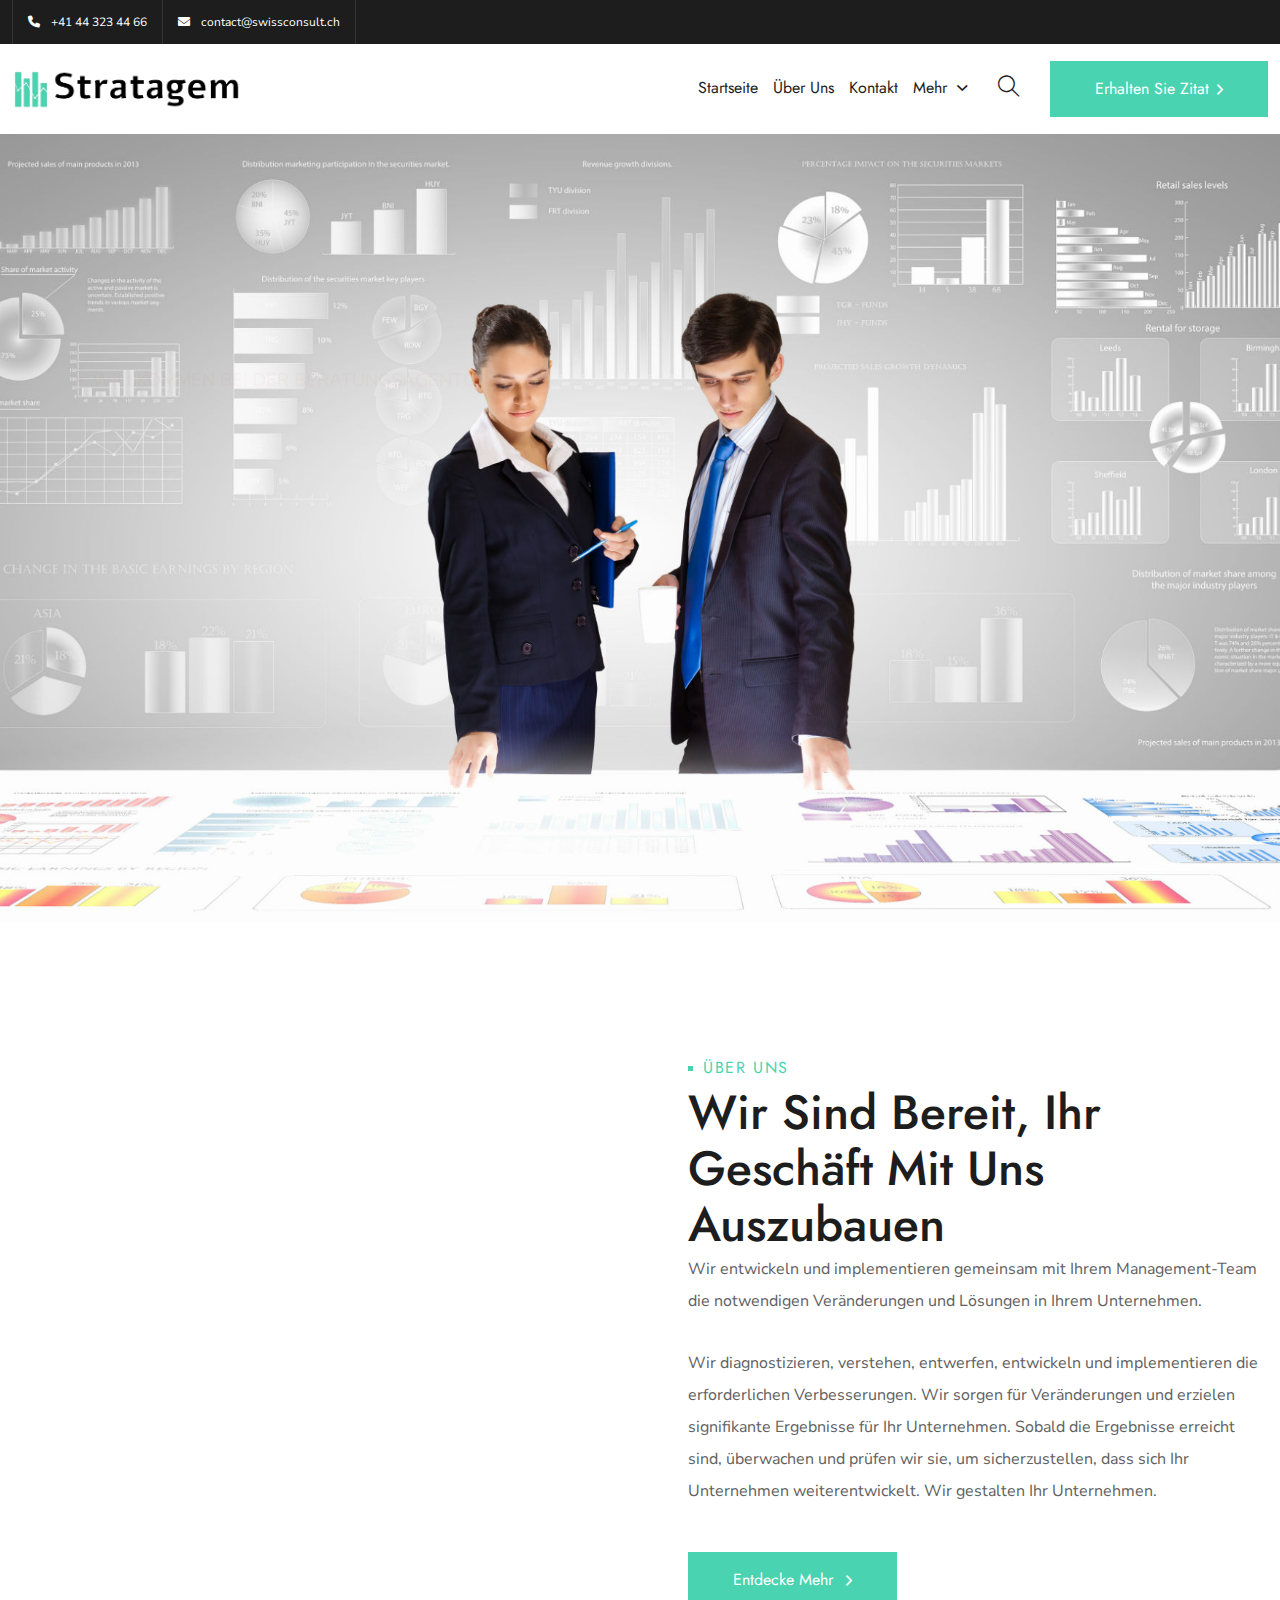
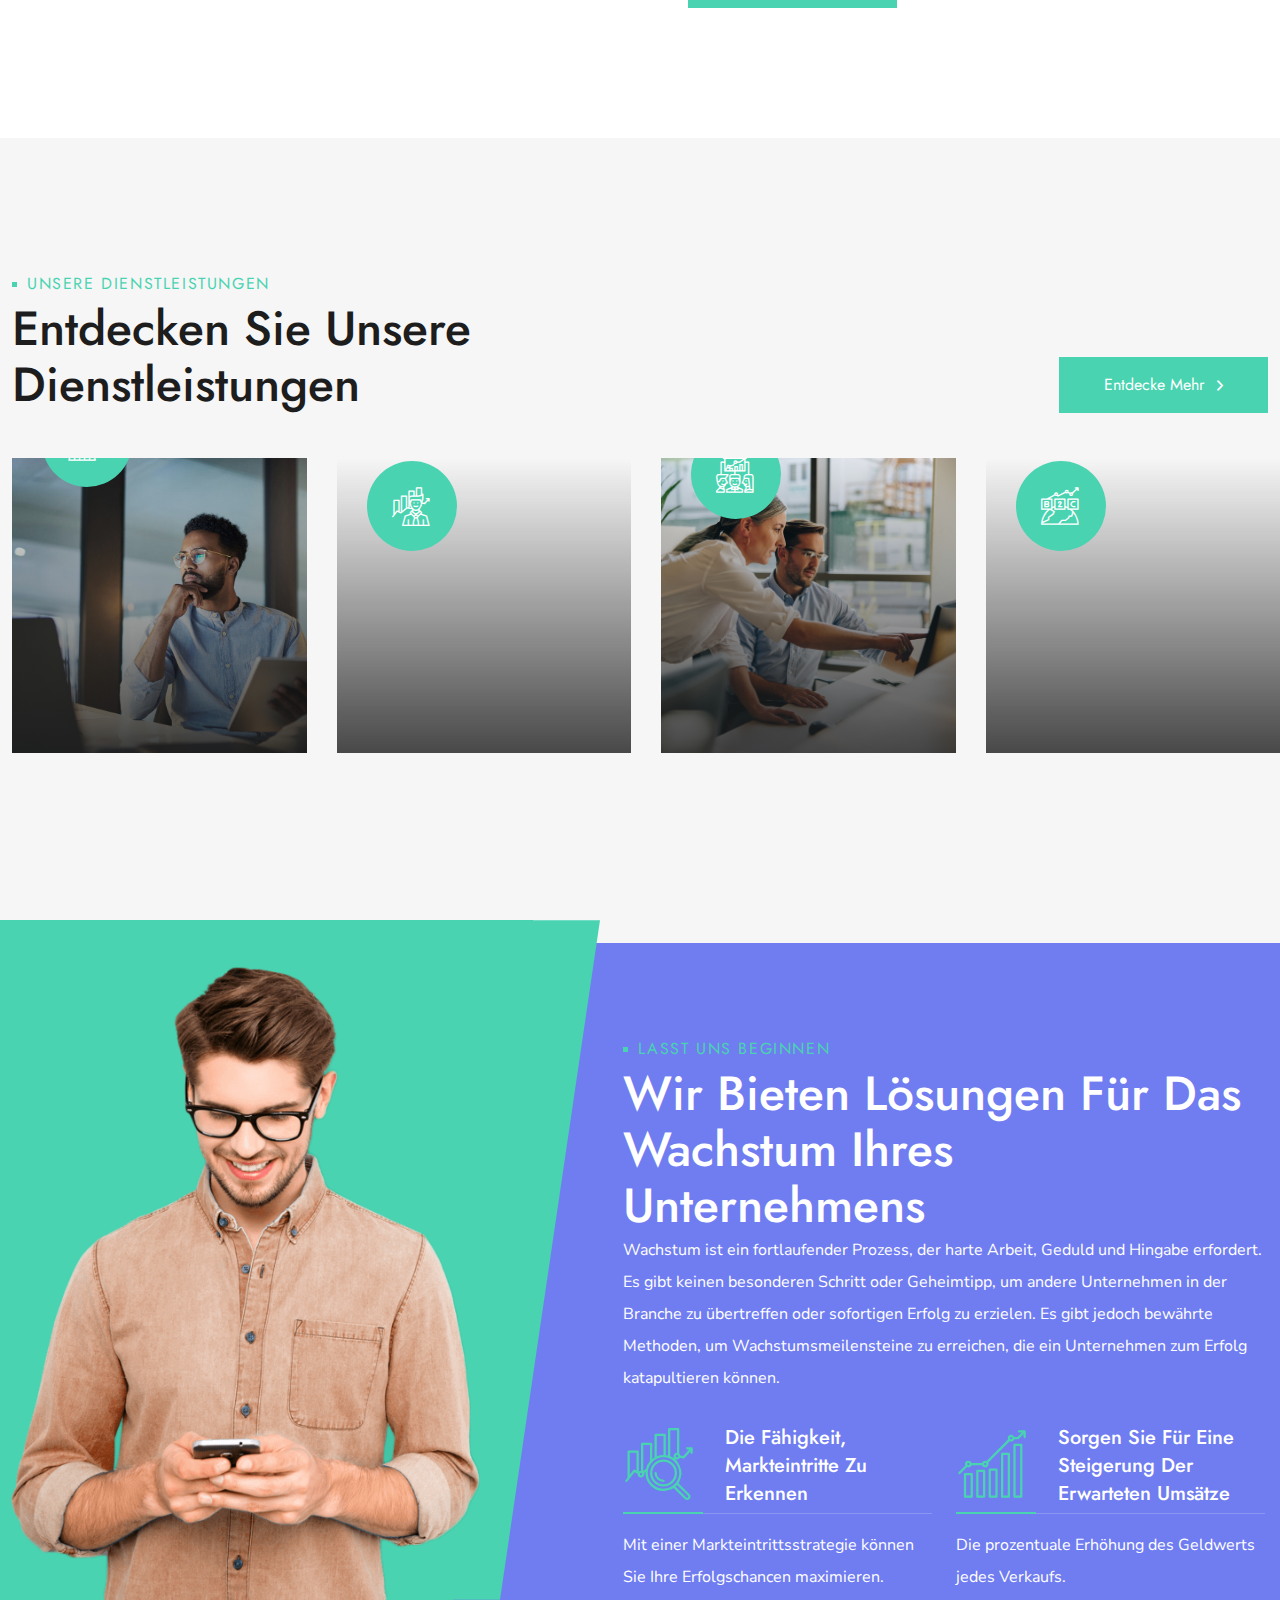
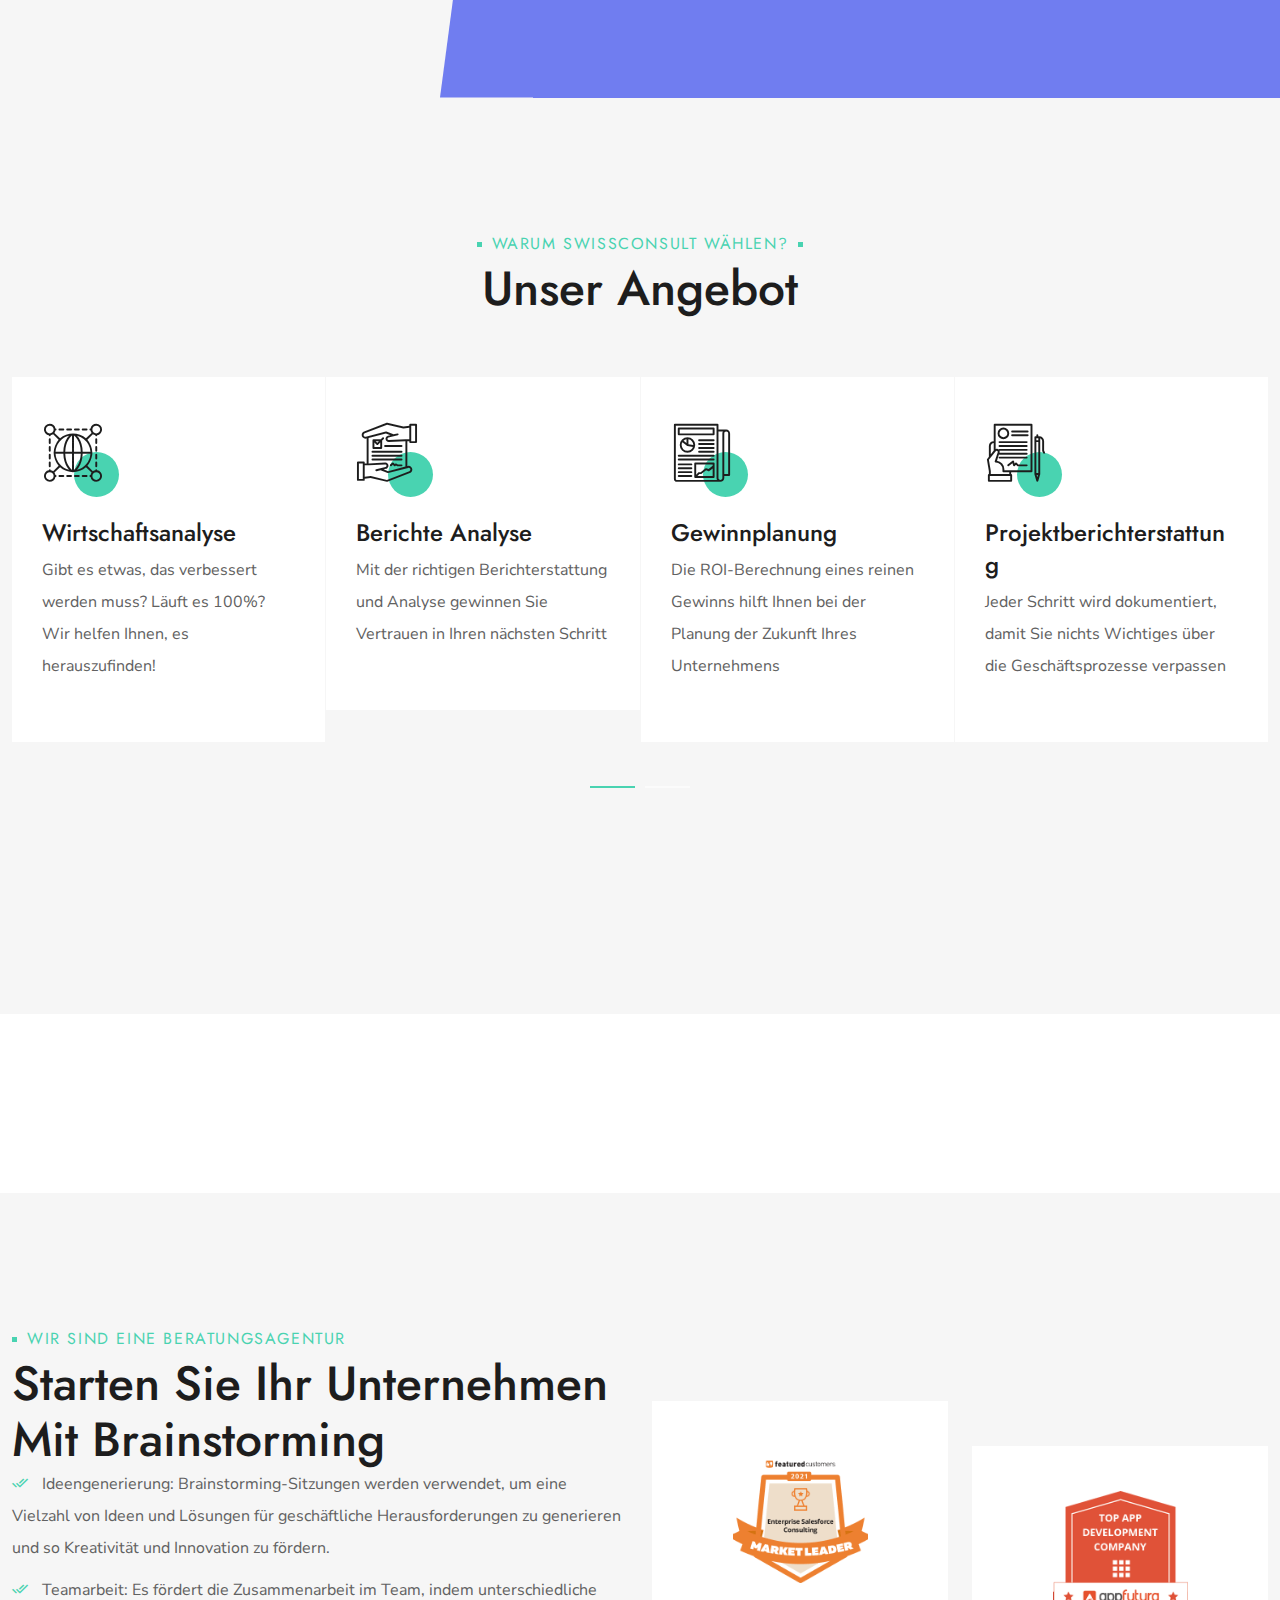
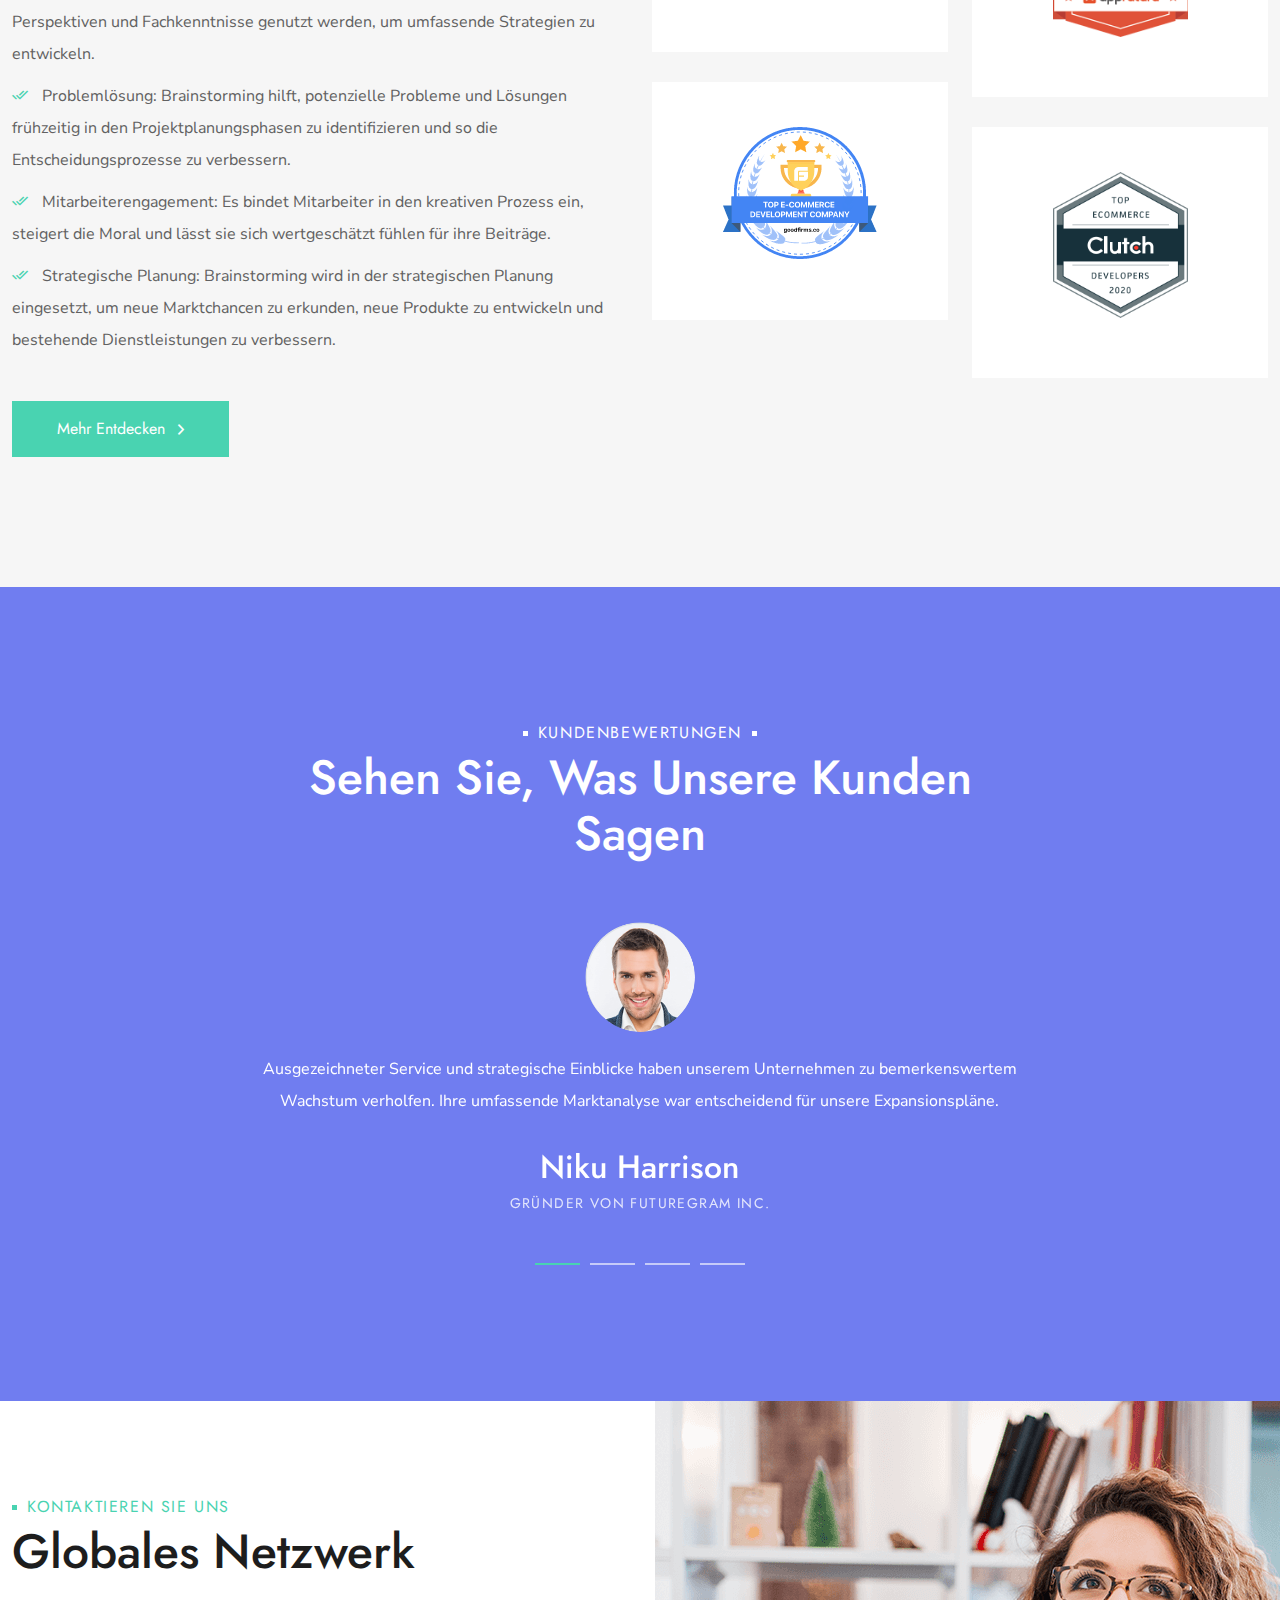
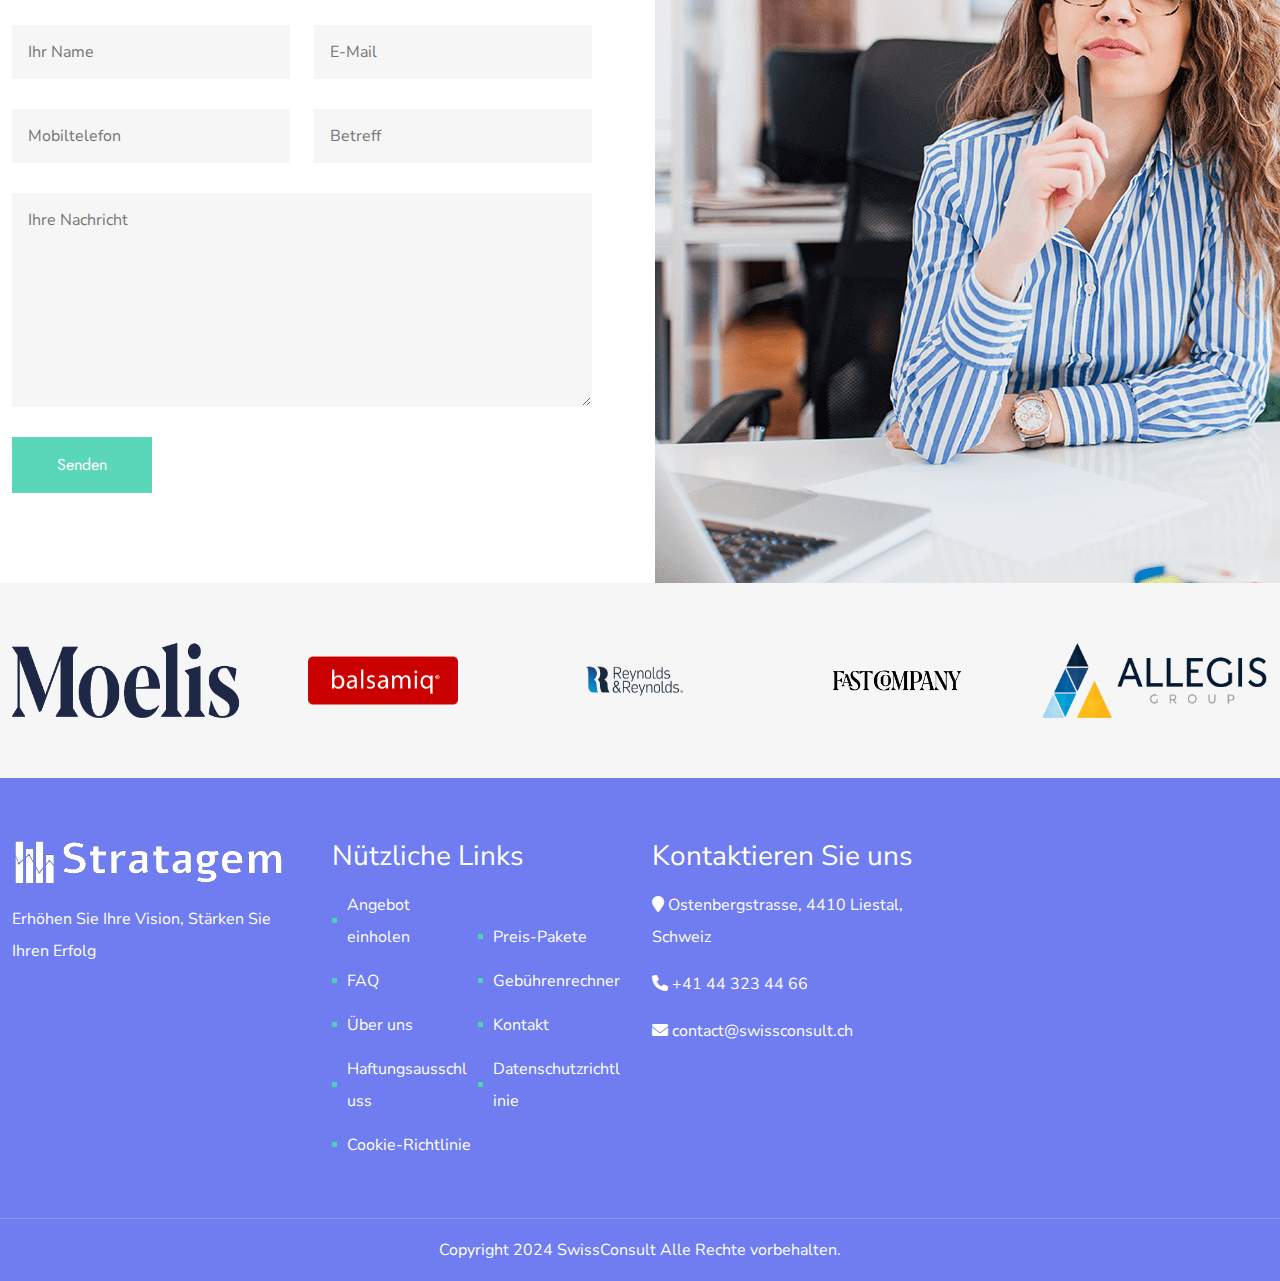
<file: index.html>
<!DOCTYPE html>
<html lang="en">
<head>
    <meta charset="UTF-8">
    <meta http-equiv="X-UA-Compatible" content="IE=edge">
    <meta name="viewport" content="width=device-width, initial-scale=1.0">
    <title>SwissConsult - Unternehmensberatung</title>
    <!-- Favicon -->
    <link rel="shortcut icon" href="images/favicon.jpg">
    <!-- Bootstrap CSS -->
    <link rel="stylesheet" href="css/bootstrap.min.css">
    <!-- LOADING FONTS AND ICONS -->
    <link rel="stylesheet" type="text/css" href="rev/fonts/pe-icon-7-stroke/css/pe-icon-7-stroke.css">
    <link rel="stylesheet" type="text/css" href="rev/fonts/font-awesome/css/font-awesome.css">
    <!-- REVOLUTION STYLE SHEETS -->
    <link rel="stylesheet" type="text/css" href="rev/css/rs6.css">
    <!-- Owl Carousel CSS -->
    <link rel="stylesheet" href="css/owl.carousel.min.css">
    <!-- Animation CSS -->
    <link rel="stylesheet" href="css/animations.min.css">
    <!-- Icons CSS -->
    <link rel="stylesheet" href="fonts/font-awesome/css/all.min.css">
    <link rel="stylesheet" href="fonts/flaticon/flaticon.css">
    <link rel="stylesheet" href="css/ionicons.min.css">
    <link rel="stylesheet" href="fonts/themify-icons/themify-icons.css">
    <!--  Style CSS -->
    <link rel="stylesheet" href="css/style.css">
    <!--  Responsive CSS -->
    <link rel="stylesheet" href="css/responsive.css">
</head>
<body>
    
    <!-- Loading -->
    <div id="pq-loading">
        <div id="pq-loading-center">
            <span class="loader"></span>
        </div>
    </div>
    <!-- Loading -->

    <!-- Header -->
    <header id="pq-header" class="pq-header-default">
        <div class="pq-top-header">
            <div class="container">
                <div class="row flex-row-reverse">
                    <div class="col-md-6 text-right">
                        <div class="pq-header-social text-right">
                            <ul>

                            </ul>
                        </div>
                    </div>
                    <div class="col-md-6">
                        <div class="pq-header-contact">
                            <ul>
                                <li>
                                    <a href="tel:+41 44 323 44 66">
                                        <i class="fas fa-phone"></i>
                                        <span>+41 44 323 44 66</span>
                                    </a>
                                </li>
                                <li>
                                    <a href="mailto:contact@swissconsult.ch">
                                        <i class="fas fa-envelope"></i>
                                        <span>contact@swissconsult.ch</span>
                                    </a>
                                </li>
                            </ul>
                        </div>
                    </div>
                </div>
            </div>
        </div>
        <div class="pq-bottom-header">
            <div class="container">
                <div class="row">
                    <div class="col-lg-12">
                        <nav class="navbar navbar-expand-lg navbar-light">
                            <a class="navbar-brand" href="index.html">
                                <img class="img-fluid logo" src="images/logos/logo.png" alt="SwissConsult">
                            </a>
                            <div class="collapse navbar-collapse" id="navbarSupportedContent">
                                <div id="pq-menu-contain" class="pq-menu-contain">
                                    <ul id="pq-main-menu" class="navbar-nav ml-auto">
                                        <li class="menu-item">
                                            <a href="index.html">Startseite</a>                                          
                                        </li>
                                        <li class="menu-item">
                                            <a href="about-us.html">Über uns</a>                                          
                                        </li>
                                        <li class="menu-item">
                                            <a href="get-quote.html">Kontakt</a>
                                        </li>
                                        <li class="menu-item menu-item-has-children">
                                            <a href="#">Mehr</a><i class="ion-chevron-down pq-submenu-icon"></i>
                                            <ul class="sub-menu">
                                                <li class="menu-item">
                                                    <a href="privacy.html">Datenschutzrichtlinie</a>
                                                </li>
                                                <li class="menu-item">
                                                    <a href="calculate-fees.html">Gebührenrechner</a>                                          
                                                </li>
                                                <li class="menu-item">
                                                    <a href="price-packs.html">Preispakete</a>
                                                </li>
                                                <li class="menu-item">
                                                    <a href="frequently-asked-questions.html">FAQ</a>                                          
                                                </li>
                                                <li class="menu-item">
                                                    <a href="disclaimer.html">Haftungsausschluss</a>
                                                </li>                                            
                                                <li class="menu-item">
                                                    <a href="cookie.html">Cookie-Richtlinie</a>
                                                </li>                                            
                                            </ul>
                                        </li>
                                    </ul>
                                </div>
                            </div>
                            <div class="pq-menu-search-block">
                                <a href="javascript:void(0)" id="pq-seacrh-btn">
                                    <i class="ti-search"></i>
                                </a>
                                <div class="pq-search-form">
                                    <form role="search" method="get" class="search-form">
                                        <label>
                                            <span class="screen-reader-text">Suchen nach:</span>
                                            <input type="search" class="search-field" placeholder="Suchen …" value="" name="s">
                                        </label>
                                        <button type="submit" class="search-submit">
                                            <span class="screen-reader-text">Suchen</span>
                                        </button>
                                    </form>
                                </div>
                            </div>
                            <div class="pq-btn-container">
                                <a href="get-quote.html" class="pq-button">
                                    <div class="pq-button-block">
                                        <span class="pq-button-text">Erhalten Sie Zitat</span><i class="ion-chevron-right"></i>
                                    </div>
                                </a>
                            </div>
                            <button class="navbar-toggler" type="button" data-bs-toggle="collapse" data-bs-target="#navbarSupportedContent" aria-controls="navbarSupportedContent" aria-expanded="false" aria-label="Toggle navigation">
                                <i class="fas fa-bars"></i>
                            </button>
                        </nav>
                    </div>
                </div>
            </div>
        </div>
    </header>
    <!-- Header -->

    <!-- Banner -->
    <div class="banner">
        <!-- START Slider 1 REVOLUTION SLIDER 6.5.14 -->
        <p class="rs-p-wp-fix"></p>
        <rs-module-wrap id="rev_slider_1_1_wrapper" data-alias="slider-1" data-source="gallery"
            style="visibility:hidden;background:transparent;padding:0;margin:0px auto;margin-top:0;margin-bottom:0;">
            <rs-module id="rev_slider_1_1" data-version="6.5.14">
                <rs-slides>
                    <rs-slide style="position: absolute;" data-key="rs-4" data-title="Slide"
                        data-thumb="rev/assets/2-1-50x100.jpg" data-anim="ms:300;" data-in="o:0;" data-out="a:false;">
                        <img src="rev/assets/2-1.jpg" alt="" title="2" width="1920" height="800" class="rev-slidebg tp-rs-img"
                            data-no-retina>
                        <!--
    							--><rs-layer id="slider-1-slide-4-layer-0" data-type="text" data-color="#d34949" data-rsp_ch="on"
                            data-xy="xo:45px,45px,45px,30px;y:m;yo:-150px,-140px,-90px,-75px;"
                            data-text="w:normal;s:18,18,16,16;l:30,26,26,24;" data-frame_0="x:50,39,29,17;"
                            data-frame_1="st:600;sp:1000;" data-frame_999="o:0;st:w;sR:8000;"
                            style="z-index:13;text-transform:uppercase;">Willkommen bei der Beratungsagentur
                        </rs-layer><!--
    
    							--><rs-layer id="slider-1-slide-4-layer-1" data-type="text" data-color="#1d1d1d" data-rsp_ch="on"
                            data-xy="xo:30px,30px,30px,15px;y:m;yo:-60px,-47px,-20px,-17px;"
                            data-text="w:normal;s:64,58,44,36;l:72,66,52,44;fw:500;" data-frame_0="x:50,39,29,17;"
                            data-frame_1="st:900;sp:1000;" data-frame_999="o:0;st:w;sR:7660;"
                            style="z-index:12;font-family:'Jost';text-transform:capitalize;">Der beste Wert für<br />
                            Unternehmen.
                        </rs-layer><!--
    
    							--><rs-layer id="slider-1-slide-4-layer-2" data-type="text" data-color="#616161" data-rsp_ch="on"
                            data-xy="xo:30px,30px,22px,13px;y:m;yo:50px,50px,37px,22px;"
                            data-text="w:normal;s:18,18,0,4;l:32,32,24,14;" data-vbility="t,t,f,f"
                            data-frame_0="x:50,39,29,17;" data-frame_1="st:1200;sp:1000;" data-frame_999="o:0;st:w;sR:7310;"
                            style="z-index:11;font-family:'Nunito Sans';">Unser Team aus hochkompetenten, multidisziplinären
                            und einfallsreichen<br />
                            Fachleuten macht es möglich.
                        </rs-layer><!--
    
    							--><a id="slider-1-slide-4-layer-3" class="rs-layer rev-btn" href="about-us.html"
                            target="_self" data-type="button" data-rsp_ch="on"
                            data-xy="xo:30px,29px,30px,15px;y:m;yo:150px,150px,80px,70px;" data-text="w:normal;s:16;l:32;"
                            data-dim="minh:0px,none,none,none;"
                            data-padding="t:12,10,10,10;r:45,45,30,30;b:12,10,10,10;l:45,45,30,30;"
                            data-frame_0="x:50,39,29,17;" data-frame_1="st:1500;sp:1000;" data-frame_999="o:0;st:w;sR:6950;"
                            data-frame_hover="bgc:#1d1d1d;bor:0px,0px,0px,0px;bri:120%;"
                            style="z-index:10;background-color:#d34949;font-family:'Jost';">Mehr lesen<i
                                class="ion-chevron-right"></i>
                        </a><!--
    
    							--><rs-layer id="slider-1-slide-4-layer-4" data-type="shape" data-rsp_ch="on"
                            data-xy="xo:30px,30px,30px,15px;y:m;yo:-150px,-141px,-92px,-77px;"
                            data-text="w:normal;s:20,15,11,6;l:0,19,14,8;" data-dim="w:5px;h:5px;"
                            data-frame_0="x:50,39,29,17;" data-frame_1="st:600;sp:1000;" data-frame_999="o:0;st:w;"
                            style="z-index:14;background-color:#d34949;">
                        </rs-layer><!--
    
    							--><a id="slider-1-slide-4-layer-5" class="rs-layer rev-btn" href="get-quote.html"
                            target="_self" data-type="button" data-rsp_ch="on"
                            data-xy="xo:240px,240px,200px,200px;y:m;yo:150px,150px,80px,70px;"
                            data-text="w:normal;s:16;l:32;" data-dim="minh:0px,none,none,none;"
                            data-padding="t:12,10,10,10;r:45,45,30,30;b:12,10,10,10;l:45,45,30,30;"
                            data-frame_0="x:50,39,29,17;" data-frame_1="st:1800;sp:1000;" data-frame_999="o:0;st:w;sR:6950;"
                            data-frame_hover="bgc:#1d1d1d;bor:0px,0px,0px,0px;bri:120%;"
                            style="z-index:9;background-color:#755c74;font-family:'Jost';">In Kontakt kommen<i
                                class="ion-chevron-right"></i>
                        </a><!--
    --> </rs-slide>
                    <rs-slide style="position: absolute;" data-key="rs-10" data-title="Slide"
                        data-thumb="rev/assets/3-1-50x100.jpg" data-anim="ms:600;" data-in="o:0;" data-out="a:false;">
                        <img src="rev/assets/3-1.jpg" alt="" title="3" width="1920" height="800" class="rev-slidebg tp-rs-img"
                            data-no-retina>
                        <!--
    							--><rs-layer id="slider-1-slide-10-layer-0" data-type="text" data-color="#d34949" data-rsp_ch="on"
                            data-xy="xo:45px,45px,45px,30px;y:m;yo:-150px,-140px,-90px,-75px;"
                            data-text="w:normal;s:18,18,16,16;l:30,26,26,24;" data-frame_0="x:50,39,29,17;"
                            data-frame_1="st:600;sp:1000;" data-frame_999="o:0;st:w;sR:8000;"
                            style="z-index:13;text-transform:uppercase;">Willkommen bei der Beratungsagentur
                        </rs-layer><!--
    
    							--><rs-layer id="slider-1-slide-10-layer-1" data-type="text" data-color="#1d1d1d" data-rsp_ch="on"
                            data-xy="xo:30px,30px,30px,15px;y:m;yo:-60px,-47px,-20px,-17px;"
                            data-text="w:normal;s:64,58,44,36;l:72,66,52,44;fw:500;" data-frame_0="x:50,39,29,17;"
                            data-frame_1="st:900;sp:1000;" data-frame_999="o:0;st:w;sR:7660;"
                            style="z-index:12;font-family:'Jost';text-transform:capitalize;">Wir bieten den besten<br />
                            Wert für Unternehmen.
                        </rs-layer><!--
    
    							--><rs-layer id="slider-1-slide-10-layer-2" data-type="text" data-color="#616161" data-rsp_ch="on"
                            data-xy="xo:30px,30px,22px,13px;y:m;yo:50px,50px,37px,22px;"
                            data-text="w:normal;s:18,18,0,4;l:32,32,24,14;" data-vbility="t,t,f,f"
                            data-frame_0="x:50,39,29,17;" data-frame_1="st:1200;sp:1000;" data-frame_999="o:0;st:w;sR:7310;"
                            style="z-index:11;font-family:'Nunito Sans';">Unser Team aus hochkompetenten, multidisziplinären
                            und einfallsreichen<br />
                            Fachleuten macht es möglich.
                        </rs-layer><!--
    
    							--><a id="slider-1-slide-10-layer-3" class="rs-layer rev-btn" href="about-us.html"
                            target="_self" data-type="button" data-rsp_ch="on"
                            data-xy="xo:30px,29px,30px,15px;y:m;yo:150px,150px,80px,70px;" data-text="w:normal;s:16;l:32;"
                            data-dim="minh:0px,none,none,none;"
                            data-padding="t:12,10,10,10;r:45,45,30,30;b:12,10,10,10;l:45,45,30,30;"
                            data-frame_0="x:50,39,29,17;" data-frame_1="st:1500;sp:1000;" data-frame_999="o:0;st:w;sR:6950;"
                            data-frame_hover="bgc:#1d1d1d;bor:0px,0px,0px,0px;bri:120%;"
                            style="z-index:10;background-color:#d34949;font-family:'Jost';">Mehr lesen<i
                                class="ion-chevron-right"></i>
                        </a><!--
    
    							--><rs-layer id="slider-1-slide-10-layer-4" data-type="shape" data-rsp_ch="on"
                            data-xy="xo:30px,30px,30px,15px;y:m;yo:-150px,-141px,-92px,-77px;"
                            data-text="w:normal;s:20,15,11,6;l:0,19,14,8;" data-dim="w:5px;h:5px;"
                            data-frame_0="x:50,39,29,17;" data-frame_1="st:600;sp:1000;" data-frame_999="o:0;st:w;"
                            style="z-index:14;background-color:#d34949;">
                        </rs-layer><!--
    
    							--><a id="slider-1-slide-10-layer-5" class="rs-layer rev-btn" href="get-quote.html"
                            target="_self" data-type="button" data-rsp_ch="on"
                            data-xy="xo:240px,240px,200px,200px;y:m;yo:150px,150px,80px,70px;"
                            data-text="w:normal;s:16;l:32;" data-dim="minh:0px,none,none,none;"
                            data-padding="t:12,10,10,10;r:45,45,30,30;b:12,10,10,10;l:45,45,30,30;"
                            data-frame_0="x:50,39,29,17;" data-frame_1="st:1800;sp:1000;" data-frame_999="o:0;st:w;sR:6950;"
                            data-frame_hover="bgc:#1d1d1d;bor:0px,0px,0px,0px;bri:120%;"
                            style="z-index:9;background-color:#755c74;font-family:'Jost';">In Kontakt kommen<i
                                class="ion-chevron-right"></i>
                        </a><!--
    --> </rs-slide>
                    <rs-slide style="position: absolute;" data-key="rs-11" data-title="Slide"
                        data-thumb="rev/assets/1-1-50x100.jpg" data-anim="ms:600;" data-in="o:0;" data-out="a:false;">
                        <img src="rev/assets/1-1.jpg" alt="" title="1" width="1920" height="800" class="rev-slidebg tp-rs-img"
                            data-no-retina>
                        <!--
    							--><rs-layer id="slider-1-slide-11-layer-0" data-type="text" data-color="#d34949" data-rsp_ch="on"
                            data-xy="xo:45px,45px,45px,30px;y:m;yo:-150px,-140px,-90px,-75px;"
                            data-text="w:normal;s:18,18,16,16;l:30,26,26,24;" data-frame_0="x:50,39,29,17;"
                            data-frame_1="st:600;sp:1000;" data-frame_999="o:0;st:w;sR:8000;"
                            style="z-index:13;text-transform:uppercase;">Willkommen bei der Beratungsagentur
                        </rs-layer><!--
    
    							--><rs-layer id="slider-1-slide-11-layer-1" data-type="text" data-color="#1d1d1d" data-rsp_ch="on"
                            data-xy="xo:30px,30px,30px,15px;y:m;yo:-60px,-47px,-20px,-17px;"
                            data-text="w:normal;s:64,58,44,36;l:72,66,52,44;fw:500;" data-frame_0="x:50,39,29,17;"
                            data-frame_1="st:900;sp:1000;" data-frame_999="o:0;st:w;sR:7660;"
                            style="z-index:12;font-family:'Jost';text-transform:capitalize;">Und wir haben dabei auch<br /> noch jede Menge
                            Spaß.
                        </rs-layer><!--
    
    							--><rs-layer id="slider-1-slide-11-layer-2" data-type="text" data-color="#616161" data-rsp_ch="on"
                            data-xy="xo:30px,30px,22px,13px;y:m;yo:50px,50px,37px,22px;"
                            data-text="w:normal;s:18,18,0,4;l:32,32,24,14;" data-vbility="t,t,f,f"
                            data-frame_0="x:50,39,29,17;" data-frame_1="st:1200;sp:1000;" data-frame_999="o:0;st:w;sR:7310;"
                            style="z-index:11;font-family:'Nunito Sans';">Unser Team aus hochkompetenten, multidisziplinären
                            und einfallsreichen<br />
                            Fachleuten macht es möglich.
                        </rs-layer><!--
    
    							--><a id="slider-1-slide-11-layer-3" class="rs-layer rev-btn" href="about-us.html"
                            target="_self" data-type="button" data-rsp_ch="on"
                            data-xy="xo:30px,29px,30px,15px;y:m;yo:150px,150px,80px,70px;" data-text="w:normal;s:16;l:32;"
                            data-dim="minh:0px,none,none,none;"
                            data-padding="t:12,10,10,10;r:45,45,30,30;b:12,10,10,10;l:45,45,30,30;"
                            data-frame_0="x:50,39,29,17;" data-frame_1="st:1500;sp:1000;" data-frame_999="o:0;st:w;sR:6950;"
                            data-frame_hover="bgc:#1d1d1d;bor:0px,0px,0px,0px;bri:120%;"
                            style="z-index:10;background-color:#d34949;font-family:'Jost';">Mehr lesen<i
                                class="ion-chevron-right"></i>
                        </a><!--
    
    							--><rs-layer id="slider-1-slide-11-layer-4" data-type="shape" data-rsp_ch="on"
                            data-xy="xo:30px,30px,30px,15px;y:m;yo:-150px,-141px,-92px,-77px;"
                            data-text="w:normal;s:20,15,11,6;l:0,19,14,8;" data-dim="w:5px;h:5px;"
                            data-frame_0="x:50,39,29,17;" data-frame_1="st:600;sp:1000;" data-frame_999="o:0;st:w;"
                            style="z-index:14;background-color:#d34949;">
                        </rs-layer><!--
    
    							--><a id="slider-1-slide-11-layer-5" class="rs-layer rev-btn" href="get-quote.html"
                            target="_self" data-type="button" data-rsp_ch="on"
                            data-xy="xo:240px,240px,200px,200px;y:m;yo:150px,150px,80px,70px;"
                            data-text="w:normal;s:16;l:32;" data-dim="minh:0px,none,none,none;"
                            data-padding="t:12,10,10,10;r:45,45,30,30;b:12,10,10,10;l:45,45,30,30;"
                            data-frame_0="x:50,39,29,17;" data-frame_1="st:1800;sp:1000;" data-frame_999="o:0;st:w;sR:6950;"
                            data-frame_hover="bgc:#1d1d1d;bor:0px,0px,0px,0px;bri:120%;"
                            style="z-index:9;background-color:#755c74;font-family:'Jost';">In Kontakt kommen<i
                                class="ion-chevron-right"></i>
                        </a><!--
    --> </rs-slide>
                </rs-slides>
            </rs-module>
        </rs-module-wrap>
        <!-- END REVOLUTION SLIDER -->
    </div>
    <!-- Banner -->

    <!-- About Us -->
    <section class="about-us">
        <div class="container">
            <div class="row align-items-center">
                <div class="col-xl-6">
                    <img src="images/about-us/1.jpg" class="img-fluid w-100 wow animated fadeInLeft" alt="">
                </div>
                <div class="col-xl-6 mt-4 mt-xl-0 ps-xl-5">
                    <div class="pq-section-title-style-1">
                        <span class="pq-section-sub-title">ÜBER UNS </span>
                        <h5 class="pq-section-title">Wir sind bereit, Ihr Geschäft mit uns auszubauen</h5>
                        <p>Wir entwickeln und implementieren gemeinsam mit Ihrem Management-Team die notwendigen Veränderungen und Lösungen in Ihrem Unternehmen.</p>
                    </div>
                    <p class="pq-mb-45">Wir diagnostizieren, verstehen, entwerfen, entwickeln und implementieren die erforderlichen Verbesserungen. Wir sorgen für Veränderungen und erzielen signifikante Ergebnisse für Ihr Unternehmen. Sobald die Ergebnisse erreicht sind, überwachen und prüfen wir sie, um sicherzustellen, dass sich Ihr Unternehmen weiterentwickelt. Wir gestalten Ihr Unternehmen.</p>
                    <a class="pq-button pq-button-flat" href="about-us.html">
                        <span class="text">Entdecke mehr</span>
                        <i class="ion-chevron-right"></i>
                    </a>
                </div>
            </div>
        </div>
    </section>
    <!-- About Us -->

    <!-- Services -->
    <section class="services pq-pb-190 pq-bg-grey overflow-hidden">
        <div class="container">
            <div class="row align-items-end pq-mb-45">
                <div class="col-xl-6 col-lg-8 col-md-8">
                    <div class="pq-section-title-style-1">
                        <span class="pq-section-sub-title">UNSERE DIENSTLEISTUNGEN</span>
                        <h5 class="pq-section-title">Entdecken Sie unsere Dienstleistungen</h5>
                    </div>
                </div>
                <div class="col-xl-6 col-lg-4 col-md-4 mt-4 mt-md-0">
                    <div class="button-align">
                        <a class="pq-button pq-button-flat" href="about-us.html">
                            <span class="text">Entdecke mehr</span>
                            <i class="ion-chevron-right"></i>
                        </a>
                    </div>
                </div>
            </div>
            <div class="row">
                <div class="col-lg-12">
                    <div class="pq-service-box-carousel-style-1 pq-me-33">
                        <div class="owl-carousel owl-loaded owl-drag" data-dots="false" data-nav="false" data-desk_num="4" data-lap_num="2"
                            data-tab_num="2" data-mob_num="1" data-mob_sm="1" data-autoplay="true" data-loop="true" data-margin="30">
                            <div class="item">
                                <div class="pq-service-box pq-service-box-style-1 ">
                                    <div class="pq-service-img">
                                        <img decoding="async" src="images/services/slider/1.jpg" alt="servicebox">
                                    </div>
                                    <div class="pq-service-info">
                                        <div class="pq-service-icon">
                                            <i class=" flaticon-008-ideas"></i>
                                        </div>
                                        <p class="pq-service-title">Wirtschaftsanalyse</p>
                                        <p class="pq-service-subtitle">Steigern Sie die Leistung Ihres Unternehmens mit unseren Geschäftsanalyselösungen und liefern Sie umsetzbare Erkenntnisse, die strategische Entscheidungen vorantreiben und ungenutztes Potenzial freisetzen.</p>
                                        <div class="pq-btn-container">
                                            <div class="pq-button-block">
                                                <a href="about-us.html" class="pq-button pq-button-link">
                                                    <span class="text">Mehr lesen</span>
                                                    <i class="ion-chevron-right"></i>
                                                </a>
                                            </div>
                                        </div>
                                    </div>
                                </div>
                            </div>
                            <div class="item">
                                <div class="pq-service-box pq-service-box-style-1 ">
                                    <div class="pq-service-img">
                                        <img decoding="async" src="images/services/slider/2.jpg" alt="servicebox">
                                    </div>
                                    <div class="pq-service-info">
                                        <div class="pq-service-icon">
                                            <i class=" flaticon-009-investor"></i>
                                        </div>
                                        <p class="pq-service-title">Unternehmensfinanzierung</p>
                                        <p class="pq-service-subtitle">Navigieren Sie souverän durch die Komplexität der Unternehmensfinanzierung und sorgen Sie für nachhaltiges Wachstum und langfristigen Erfolg Ihres Unternehmens..</p>
                                        <div class="pq-btn-container">
                                            <div class="pq-button-block">
                                                <a href="about-us.html" class="pq-button pq-button-link">
                                                    <span class="text">Mehr lesen</span>
                                                    <i class="ion-chevron-right"></i>
                                                </a>
                                            </div>
                                        </div>
                                    </div>
                                </div>
                            </div>
                            <div class="item">
                                <div class="pq-service-box pq-service-box-style-1 ">
                                    <div class="pq-service-img">
                                        <img decoding="async" src="images/services/slider/3.jpg" alt="servicebox">
                                    </div>
                                    <div class="pq-service-info">
                                        <div class="pq-service-icon">
                                            <i class=" flaticon-011-presentation"></i>
                                        </div>
                                        <p class="pq-service-title">Geschäftsinnovation</p>
                                        <p class="pq-service-subtitle">Seien Sie Marktführer mit bahnbrechenden Geschäftsinnovationen, die die Grenzen des Möglichen neu definieren und die Durchbrüche von morgen schon heute Realität werden lassen.</p>
                                        <div class="pq-btn-container">
                                            <div class="pq-button-block">
                                                <a href="about-us.html" class="pq-button pq-button-link">
                                                    <span class="text">Mehr lesen</span>
                                                    <i class="ion-chevron-right"></i>
                                                </a>
                                            </div>
                                        </div>
                                    </div>
                                </div>
                            </div>
                            <div class="item">
                                <div class="pq-service-box pq-service-box-style-1 ">
                                    <div class="pq-service-img">
                                        <img decoding="async" src="images/services/slider/4.jpg" alt="servicebox">
                                    </div>
                                    <div class="pq-service-info">
                                        <div class="pq-service-icon">
                                            <i class=" flaticon-016-consumer"></i>
                                        </div>
                                        <p class="pq-service-title">Partnerschaftssystem</p>
                                        <p class="pq-service-subtitle">Verwandeln Sie die Zusammenarbeit in Erfolg mit unserem Partnerschaftssystem, bei dem jede Allianz Ihren Weg zum Erreichen größerer Ziele stärkt.</p>
                                        <div class="pq-btn-container">
                                            <div class="pq-button-block">
                                                <a href="about-us.html" class="pq-button pq-button-link">
                                                    <span class="text">Mehr lesen</span>
                                                    <i class="ion-chevron-right"></i>
                                                </a>
                                            </div>
                                        </div>
                                    </div>
                                </div>
                            </div>
                            <div class="item">
                                <div class="pq-service-box pq-service-box-style-1 ">
                                    <div class="pq-service-img">
                                        <img decoding="async" src="images/services/slider/5.jpg" alt="servicebox">
                                    </div>
                                    <div class="pq-service-info">
                                        <div class="pq-service-icon">
                                            <i class=" flaticon-025-employee"></i>
                                        </div>
                                        <p class="pq-service-title">Erweiterte Analyse</p>
                                        <p class="pq-service-subtitle">Schöpfen Sie mit unseren fortschrittlichen Analyselösungen das Potenzial datengesteuerter Entscheidungen und katapultieren Sie Ihr Unternehmen in eine Zukunft mit grenzenlosen Möglichkeiten.</p>
                                        <div class="pq-btn-container">
                                            <div class="pq-button-block">
                                                <a href="about-us.html" class="pq-button pq-button-link">
                                                    <span class="text">Mehr lesen</span>
                                                    <i class="ion-chevron-right"></i>
                                                </a>
                                            </div>
                                        </div>
                                    </div>
                                </div>
                            </div>
                            <div class="item">
                                <div class="pq-service-box pq-service-box-style-1 ">
                                    <div class="pq-service-img">
                                        <img decoding="async" src="images/services/slider/2.jpg" alt="servicebox">
                                    </div>
                                    <div class="pq-service-info">
                                        <div class="pq-service-icon">
                                            <i class="flaticon-047-analysis"></i>
                                        </div>
                                        <p class="pq-service-title">Rezessionsstrategien</p>
                                        <p class="pq-service-subtitle">Verhelfen Sie Ihrem Unternehmen mit unseren Rezessionsstrategien nicht nur zum Überleben, sondern zum Erfolg, indem Sie wirtschaftliche Herausforderungen in Wachstumschancen verwandeln.</p>
                                        <div class="pq-btn-container">
                                            <div class="pq-button-block">
                                                <a href="about-us.html" class="pq-button pq-button-link">
                                                    <span class="text">Mehr lesen</span>
                                                    <i class="ion-chevron-right"></i>
                                                </a>
                                            </div>
                                        </div>
                                    </div>
                                </div>
                            </div>
                        </div>
                    </div>
                </div>
            </div>
        </div>
    </section>
    <!-- Services -->

    <!-- Begin -->
    <section class="begin p-0">
        <div class="container">
            <div class="row align-items-center">
                <div class="col-xl-5 p-0">
                    <div class="before-block-one">
                        <div class="before-img-div">
                            <img src="images/begin/1.png" class="begin-before-img" alt="">
                        </div>
                    </div>
                </div>
                <div class="col-xl-7 p-0">
                    <div class="before-block">
                        <div class="pq-section-title-style-1">
                            <span class="pq-section-sub-title">LASST UNS BEGINNEN</span>
                            <h5 class="pq-section-title pq-text-white">Wir bieten Lösungen für das Wachstum Ihres Unternehmens</h5>
                            <p class="pq-text-white position-relative">Wachstum ist ein fortlaufender Prozess, der harte Arbeit, Geduld und Hingabe erfordert. Es gibt keinen besonderen Schritt oder Geheimtipp, um andere Unternehmen in der Branche zu übertreffen oder sofortigen Erfolg zu erzielen.

                                Es gibt jedoch bewährte Methoden, um Wachstumsmeilensteine ​​zu erreichen, die ein Unternehmen zum Erfolg katapultieren können.</p>
                        </div>
                        <div class="row">
                            <div class="col-lg-6 col-md-6">
                                <div class="pq-fancy-box pq-fancy-box-grid-style-1 ">
                                    <div class="pq-fancy-box-media">
                                        <div class="pq-fancy-box-icon">
                                            <i class="flaticon-003-analytic"></i>
                                        </div>
                                        <div class="pq-fancy-box-info">
                                            <h6 class="pq-fancy-box-title">Die Fähigkeit, Markteintritte zu erkennen</h6>
                                        </div>
                                    </div>
                                    <div class="pq-fancy-box-content">
                                        <p>Mit einer Markteintrittsstrategie können Sie Ihre Erfolgschancen maximieren.</p>
                                    </div>
                                </div>
                            </div>
                            <div class="col-lg-6 col-md-6 mt-4 mt-md-0">
                                <div class="pq-fancy-box pq-fancy-box-grid-style-1 ">
                                    <div class="pq-fancy-box-media">
                                        <div class="pq-fancy-box-icon">
                                            <i class="flaticon-024-grow-up"></i>
                                        </div>
                                        <div class="pq-fancy-box-info">
                                            <h6 class="pq-fancy-box-title">Sorgen Sie für eine Steigerung der erwarteten Umsätze</h6>
                                        </div>
                                    </div>
                                    <div class="pq-fancy-box-content">
                                        <p>Die prozentuale Erhöhung des Geldwerts jedes Verkaufs.</p>
                                    </div>
                                </div>
                            </div>
                        </div>
                    </div>
                </div>
            </div>
        </div>
    </section>
    <!-- Begin -->

    <!-- Offer -->
    <section class="offer pq-bg-grey pq-pb-220">
        <div class="container">
            <div class="row">
                <div class="col-lg-12">
                    <div class="pq-section-title-style-1 text-center">
                        <span class="pq-section-sub-title">WARUM SWISSCONSULT WÄHLEN?</span>
                        <h5 class="pq-section-title">Unser Angebot</h5>
                    </div>
                </div>
                <div class="col-lg-12">
                    <div class="pq-fancy-box pq-fancy-box-slider-1">
                        <div class="owl-carousel owl-loaded owl-drag" data-dots="true" data-nav="false" data-desk_num="4" data-lap_num="3" data-tab_num="2" data-mob_num="1" data-mob_sm="1" data-autoplay="true" data-loop="true" data-margin="1">
                            <div class="item">
                                <div class="pq-fancy-box pq-fancybox-style-1">
                                    <div class="pq-fancy-box-media">
                                        <div class="pq-fancy-box-icon">
                                            <i class="flaticon-023-global-connection"></i>
                                        </div>
                                    </div>
                                    <div class="pq-fancy-box-info">
                                        <h5 class="pq-fancy-box-title">Wirtschaftsanalyse</h5>
                                        <div class="pq-fancy-box-content">
                                            <p class="pq-fancybox-description">Gibt es etwas, das verbessert werden muss? Läuft es 100%? Wir helfen Ihnen, es herauszufinden!</p>
                                        </div>
                                        <div class="pq-btn-container">
                                            <div class="pq-button-block">

                                            </div>
                                        </div>
                                    </div>
                                </div>
                            </div>
                            <div class="item">
                                <div class="pq-fancy-box pq-fancybox-style-1">
                                    <div class="pq-fancy-box-media">
                                        <div class="pq-fancy-box-icon">
                                            <i class="flaticon-001-agreement"></i>
                                        </div>
                                    </div>
                                    <div class="pq-fancy-box-info">
                                        <h5 class="pq-fancy-box-title">Berichte Analyse</h5>
                                        <div class="pq-fancy-box-content">
                                            <p class="pq-fancybox-description">Mit der richtigen Berichterstattung und Analyse gewinnen Sie Vertrauen in Ihren nächsten Schritt</p>
                                        </div>
                                        <div class="pq-btn-container">
                                            <div class="pq-button-block">

                                            </div>
                                        </div>
                                    </div>
                                </div>
                            </div>
                            <div class="item">
                                <div class="pq-fancy-box pq-fancybox-style-1">
                                    <div class="pq-fancy-box-media">
                                        <div class="pq-fancy-box-icon">
                                            <i class=" flaticon-012-news-report"></i>
                                        </div>
                                    </div>
                                    <div class="pq-fancy-box-info">
                                        <h5 class="pq-fancy-box-title">Gewinnplanung</h5>
                                        <div class="pq-fancy-box-content">
                                            <p class="pq-fancybox-description">Die ROI-Berechnung eines reinen Gewinns hilft Ihnen bei der Planung der Zukunft Ihres Unternehmens</p>
                                        </div>
                                        <div class="pq-btn-container">
                                            <div class="pq-button-block">

                                            </div>
                                        </div>
                                    </div>
                                </div>
                            </div>
                            <div class="item">
                                <div class="pq-fancy-box pq-fancybox-style-1">
                                    <div class="pq-fancy-box-media">
                                        <div class="pq-fancy-box-icon"><i class="flaticon-018-contract"></i></div>
                                    </div>
                                    <div class="pq-fancy-box-info">
                                        <h5 class="pq-fancy-box-title">Projektberichterstattung</h5>
                                        <div class="pq-fancy-box-content">
                                            <p class="pq-fancybox-description">Jeder Schritt wird dokumentiert, damit Sie nichts Wichtiges über die Geschäftsprozesse verpassen</p>
                                        </div>
                                        <div class="pq-btn-container">
                                            <div class="pq-button-block">

                                            </div>
                                        </div>
                                    </div>
                                </div>
                            </div>
                            <div class="item">
                                <div class="pq-fancy-box pq-fancybox-style-1">
                                    <div class="pq-fancy-box-media">
                                        <div class="pq-fancy-box-icon">
                                            <i class="flaticon-025-employee"></i>
                                        </div>
                                    </div>
                                    <div class="pq-fancy-box-info">
                                        <h5 class="pq-fancy-box-title">Nachlassplanung</h5>
                                        <div class="pq-fancy-box-content">
                                            <p class="pq-fancybox-description">Überlassen Sie es uns! Wir sorgen dafür, dass bei jedem Schritt alles reibungslos und sicher abläuft</p>
                                        </div>
                                        <div class="pq-btn-container">
                                            <div class="pq-button-block">

                                            </div>
                                        </div>
                                    </div>
                                </div>
                            </div>
                            <div class="item">
                                <div class="pq-fancy-box pq-fancybox-style-1">
                                    <div class="pq-fancy-box-media">
                                        <div class="pq-fancy-box-icon">
                                            <i class="flaticon-035-pie-chart"></i>
                                        </div>
                                    </div>
                                    <div class="pq-fancy-box-info">
                                        <h5 class="pq-fancy-box-title">Verbesserte Sicherheit</h5>
                                        <div class="pq-fancy-box-content">
                                            <p class="pq-fancybox-description">Beste Sicherheitsmechanismen sorgen dafür, dass Ihre Daten geschützt, und konsistent</p>
                                        </div>
                                        <div class="pq-btn-container">
                                            <div class="pq-button-block">

                                            </div>
                                        </div>
                                    </div>
                                </div>
                            </div>
                            <div class="item">
                                <div class="pq-fancy-box pq-fancybox-style-1">
                                    <div class="pq-fancy-box-media">
                                        <div class="pq-fancy-box-icon">
                                            <i class="flaticon-047-analysis"></i>
                                        </div>
                                    </div>
                                    <div class="pq-fancy-box-info">
                                        <h5 class="pq-fancy-box-title">Cloud Computing</h5>
                                        <div class="pq-fancy-box-content">
                                            <p class="pq-fancybox-description">Nutzen Sie Cloud Computing, um Ihr Geschäft zu skalieren und zu verbessern</p>
                                        </div>
                                        <div class="pq-btn-container">
                                            <div class="pq-button-block">

                                            </div>
                                        </div>
                                    </div>
                                </div>
                            </div>
                            <div class="item">
                                <div class="pq-fancy-box pq-fancybox-style-1">
                                    <div class="pq-fancy-box-media">
                                        <div class="pq-fancy-box-icon">
                                            <i class="flaticon-023-global-connection"></i>
                                        </div>
                                    </div>
                                    <div class="pq-fancy-box-info">
                                        <h5 class="pq-fancy-box-title">Kryptowährung</h5>
                                        <div class="pq-fancy-box-content">
                                            <p class="pq-fancybox-description">Machen Sie Blockchain-Transaktionen zu einem Teil Ihres Geschäfts und erzielen Sie Gewinne</p>
                                        </div>
                                        <div class="pq-btn-container">
                                            <div class="pq-button-block">
                                            </div>
                                        </div>
                                    </div>
                                </div>
                            </div>
                        </div>
                    </div>
                </div>
            </div>
        </div>
    </section>
    <!-- Offer -->

    <!-- Equity -->
    <section class="equity p-xl-0 pq-mt-90 wow animated fadeInUp">
        <div class="container">
            <div class="row flex-column-reverse flex-xl-row">
                <div class="col-xl-6 pe-xl-0">
                    <div class="before-block-two">
                        <div class="pq-counter-default">
                            <div class="pq-counter-num-prefix">
                                <h5 class="timer" data-to="140" data-speed="2000">140</h5>
                                <span class="pq-counter-prefix">+</span>
                            </div>
                            <h2 class="pq-counter-title">Beratung für Private Equity</h2>
                            <p class="pq-counter-description">Unser Team überwacht Ihre Unternehmenskonten und stellt sicher, dass alle Finanzaktivitäten einwandfrei ablaufen.</p>
                        </div>
                    </div>
                </div>
                <div class="col-xl-6 ps-xl-0">
                    <img src="images/counter/1.jpg" class="counter-img" alt="">
                </div>
            </div>
        </div>
    </section>
    <!-- Equity -->

    

    <!-- Agency -->
    <section class="agency pq-bg-grey">
        <div class="container">
            <div class="row flex-column-reverse flex-xl-row align-items-center">
                
<div class="col-xl-6 mt-4 mt-xl-0">
    <div class="pq-section-title-style-1">
        <span class="pq-section-sub-title">Wir sind eine Beratungsagentur</span>
        <h5 class="pq-section-title">Starten Sie Ihr Unternehmen mit Brainstorming</h5>
    </div>
    <ul class="pq-list-check pq-mb-45">
        <li>
            <i class="ion ion-android-done-all"></i>
            <span>Ideengenerierung: Brainstorming-Sitzungen werden verwendet, um eine Vielzahl von Ideen und Lösungen für geschäftliche Herausforderungen zu generieren und so Kreativität und Innovation zu fördern.</span>
        </li>
        <li>
            <i class="ion ion-android-done-all"></i>
            <span>Teamarbeit: Es fördert die Zusammenarbeit im Team, indem unterschiedliche Perspektiven und Fachkenntnisse genutzt werden, um umfassende Strategien zu entwickeln.</span>
        </li>
        <li>
            <i class="ion ion-android-done-all"></i>
            <span>Problemlösung: Brainstorming hilft, potenzielle Probleme und Lösungen frühzeitig in den Projektplanungsphasen zu identifizieren und so die Entscheidungsprozesse zu verbessern.</span>
        </li>
        <li>
            <i class="ion ion-android-done-all"></i>
            <span>Mitarbeiterengagement: Es bindet Mitarbeiter in den kreativen Prozess ein, steigert die Moral und lässt sie sich wertgeschätzt fühlen für ihre Beiträge.</span>
        </li>
        <li>
            <i class="ion ion-android-done-all"></i>
            <span>Strategische Planung: Brainstorming wird in der strategischen Planung eingesetzt, um neue Marktchancen zu erkunden, neue Produkte zu entwickeln und bestehende Dienstleistungen zu verbessern.</span>
        </li>
    </ul>
    <a class="pq-button pq-button-flat" href="about-us.html">
        <span class="text">Mehr entdecken</span>
        <i class="ion-chevron-right"></i>
    </a>
</div>

                <div class="col-xl-6">
                    <div class="row">
                        <div class="col-lg-6 col-md-6">
                            <div class="pq-image-box pq-style-1">
                                <div class="pq-image-box-img">
                                    <a href="#"><img src="images/award/1.png" alt=""></a>
                                </div>
                                <div class="pq-image-box-content">
                                    <h5 class="pq-iamge-box-title"></h5>
                                </div>
                            </div>
                            <div class="pq-image-box pq-style-1 pq-mt-30">
                                <div class="pq-image-box-img">
                                    <a href=""><img src="images/award/3.png" alt=""></a>
                                </div>
                                <div class="pq-image-box-content">
                                    <h5 class="pq-iamge-box-title"></h5>
                                </div>
                            </div>
                        </div>
                        <div class="col-lg-6 col-md-6 mt-4 mt-md-0">
                            <div class="pq-image-box pq-style-1 pq-mt-45">
                                <div class="pq-image-box-img">
                                    <a href=""><img src="images/award/2.png" alt=""></a>
                                </div>
                                <div class="pq-image-box-content">
                                    <h5 class="pq-iamge-box-title"></h5>
                                </div>
                            </div>
                            <div class="pq-image-box pq-style-1 pq-mt-30">
                                <div class="pq-image-box-img">
                                    <a href=""><img src="images/award/4.png" alt=""></a>
                                </div>
                                <div class="pq-image-box-content">
                                    <h5 class="pq-iamge-box-title"></h5>
                                </div>
                            </div>
                        </div>
                    </div>
                </div>
            </div>
        </div>
    </section>
    <!-- Agency -->


    <!-- Testimonial -->
    <section class="testimonial pq-bg-purple pq-bg-map">
        <div class="container">
            <div class="row">
                <div class="col-lg-12">
                    <div class="pq-section-title-style-1 text-center">
                        <span class="pq-section-sub-title">Kundenbewertungen</span>
                        <h5 class="pq-section-title">Sehen Sie, was unsere Kunden sagen</h5>
                    </div>
                </div>
                <div class="col-lg-2 col-md-2 pq-testimonial-images">
                    <img src="images/testimonial/slider/floating-images/1.png" class="pq-testimonial-img-1 wow animated zoomIn" alt="">
                    <img src="images/testimonial/slider/floating-images/2.png" class="pq-testimonial-img-2 wow animated zoomIn" alt="">
                </div>
                <div class="col-lg-8 col-md-8">
                    <div class="owl-carousel owl-loaded owl-drag" data-dots="true" data-nav="false" data-desk_num="1" data-lap_num="1"
                        data-tab_num="1" data-mob_num="1" data-mob_sm="1" data-autoplay="false" data-loop="false" data-margin="0">
                        <div class="item">
                            <div class="pq-testimonial-box pq-testimonialbox-1 text-center">
                                <div class="pq-testimonial-media">
                                    <div class="pq-testimonial-img">
                                        <img decoding="async" src="images/testimonial/slider/4.png" alt="testimonial-image">
                                    </div>
                                </div>
                                <div class="pq-testimonial-info">
                                    <div class="pq-testimonial-content">
                                        <p>Ausgezeichneter Service und strategische Einblicke haben unserem Unternehmen zu bemerkenswertem Wachstum verholfen. Ihre umfassende Marktanalyse war entscheidend für unsere Expansionspläne.</p>
                                    </div>
                                </div>
                                <div class="pq-testimonial-meta">
                                    <h5>Niku Harrison</h5>
                                    <span>Gründer von Futuregram Inc.</span>
                                </div>
                            </div>
                        </div>
                        <div class="item">
                            <div class="pq-testimonial-box pq-testimonialbox-1 text-center">
                                <div class="pq-testimonial-media">
                                    <div class="pq-testimonial-img">
                                        <img decoding="async" src="images/testimonial/slider/2.png" alt="testimonial-image">
                                    </div>
                                </div>
                                <div class="pq-testimonial-info">
                                    <div class="pq-testimonial-content">
                                        <p>Das Team dieser Beratungsfirma zeigte außergewöhnliche Professionalität und Fachwissen. Sie waren immer verfügbar, um unsere Anliegen zu besprechen und boten zeitnahe, effektive Lösungen.</p>
                                    </div>
                                </div>
                                <div class="pq-testimonial-meta">
                                    <h5>David K. Morris</h5>
                                    <span>CEO bei Entavo LLC</span>
                                </div>
                            </div>
                        </div>
                        <div class="item">
                            <div class="pq-testimonial-box pq-testimonialbox-1 text-center">
                                <div class="pq-testimonial-media">
                                    <div class="pq-testimonial-img">
                                        <img decoding="async" src="images/testimonial/slider/1.png" alt="testimonial-image">
                                    </div>
                                </div>
                                <div class="pq-testimonial-info">
                                    <div class="pq-testimonial-content">
                                        <p>Ihre innovativen Lösungen haben unsere betriebliche Effizienz erheblich verbessert. Durch die Straffung unserer Prozesse haben sie uns geholfen, sowohl Zeit als auch Geld zu sparen.</p>
                                    </div>
                                </div>
                                <div class="pq-testimonial-meta">
                                    <h5>Leia Organa</h5>
                                    <span>CTO von Texlab Inc.</span>
                                </div>
                            </div>
                        </div>
                        <div class="item">
                            <div class="pq-testimonial-box pq-testimonialbox-1 text-center">
                                <div class="pq-testimonial-media">
                                    <div class="pq-testimonial-img">
                                        <img decoding="async" src="images/testimonial/slider/3.png" alt="testimonial-image">
                                    </div>
                                </div>
                                <div class="pq-testimonial-info">
                                    <div class="pq-testimonial-content">
                                        <p>Reaktionsschnell und zuverlässig boten sie uns unschätzbare Unterstützung während unseres Projekts. Ihre Liebe zum Detail und ihr Engagement für unseren Erfolg waren in jeder Interaktion offensichtlich.</p>
                                    </div>
                                </div>
                                <div class="pq-testimonial-meta">
                                    <h5>Marco Polo</h5>
                                    <span>CEO von Binom Inc.</span>
                                </div>
                            </div>
                        </div>
                    </div>
                </div>
                <div class="col-lg-2 col-md-2 pq-testimonial-images">
                    <img src="images/testimonial/slider/floating-images/3.png" class="pq-testimonial-img-3 wow animated zoomIn" alt="">
                    <img src="images/testimonial/slider/floating-images/4.png" class="pq-testimonial-img-4 wow animated zoomIn" alt="">
                </div>
            </div>
        </div>
    </section>
    <!-- Testimonial -->
    
    <!-- Formular -->
    <script src="js/form.js"></script>
    <script src="js/sweetalert.js"></script>
    <section class="form pq-py-90 overflow-hidden">
        <img src="images/form/form-img.png" class="form-img-1" alt="">
        <div class="container">
            <div class="row">
                <div class="col-xl-6 pe-xl-5 mt-4 mt-xl-0">
                    <div class="pq-section-title-style-1 pq-mb-45">
                        <span class="pq-section-sub-title">Kontaktieren Sie uns</span>
                        <h5 class="pq-section-title">Globales Netzwerk</h5>
                    </div>
                    <form class="pq-form">
                        <div class="row">
                            <div class="col-lg-6 col-md-6">
                                <input type="text" placeholder="Ihr Name">
                            </div>
                            <div class="col-lg-6 col-md-6">
                                <input type="text" placeholder="E-Mail">
                            </div>
                            <div class="col-lg-6 col-md-6">
                                <input type="text" placeholder="Mobiltelefon">
                            </div>
                            <div class="col-lg-6 col-md-6">
                                <input type="text" placeholder="Betreff">
                            </div>
                            <div class="col-lg-12">
                                <textarea cols="40" rows="6" placeholder="Ihre Nachricht"></textarea>
                            </div>
                            <div class="col-lg-12">
                                <button class="pq-button" onclick="handleSubmit(event)">
                                    <div class="pq-button-block">
                                        <span class="pq-button-text">Senden</span>
                                    </div>
                                </button>
                            </div>
                        </div>
                    </form>
                </div>
            </div>
        </div>
    </section>
    <!-- Formular -->


    <!-- Client -->
    <div class="client pq-py-60 pq-bg-grey">
        <div class="container-fluid">
            <div class="row">
                <div class="col-lg-12">
                    <div class="pq-client-box pq-client-style-1">
                        <div class="owl-carousel owl-loaded owl-drag" data-dots="false" data-nav="false" data-desk_num="5" data-lap_num="3"
                            data-tab_num="2" data-mob_num="1" data-mob_sm="1" data-autoplay="true" data-loop="true" data-margin="30">
                            <div class="item">
                                <div class="pq-clientbox">
                                    <a href="#">
                                        <img src="images/client/slider/7.png" alt="pq-client-img" class="pq-client-img">
                                    </a>
                                </div>
                            </div>
                            <div class="item">
                                <div class="pq-clientbox">
                                    <a href="#">
                                        <img src="images/client/slider/6.png" alt="pq-client-img" class="pq-client-img">
                                    </a>
                                </div>
                            </div>
                            <div class="item">
                                <div class="pq-clientbox">
                                    <a href="#">
                                        <img src="images/client/slider/4.png" alt="pq-client-img" class="pq-client-img">
                                    </a>
                                </div>
                            </div>
                            <div class="item">
                                <div class="pq-clientbox">
                                    <a href="#">
                                        <img src="images/client/slider/3.png" alt="pq-client-img" class="pq-client-img">
                                    </a>
                                </div>
                            </div>
                            <div class="item">
                                <div class="pq-clientbox">
                                    <a href="#">
                                        <img src="images/client/slider/2.png" alt="pq-client-img" class="pq-client-img">
                                    </a>
                                </div>
                            </div>
                            <div class="item">
                                <div class="pq-clientbox">
                                    <a href="#">
                                        <img src="images/client/slider/1.png" alt="pq-client-img" class="pq-client-img">
                                    </a>
                                </div>
                            </div>
                            <div class="item">
                                <div class="pq-clientbox">
                                    <a href="#">
                                        <img src="images/client/slider/5.png" alt="pq-client-img" class="pq-client-img">
                                    </a>
                                </div>
                            </div>
                        </div>
                    </div>
                </div>
            </div>
        </div>
    </div>
    <!-- Client -->

   
<!-- Footer -->
<footer id="pq-footer">
    <div class="pq-footer-style-1">
        <div class="pq-footer-top">
            <div class="container">
                <div class="row">
                    <div class="col-xl-3 col-md-6">
                        <div class="widget">
                            <div class="row">
                                <div class="col-sm-12">
                                    <img src="images/logos/logo-footer.png" class="pq-footer-logo"
                                        alt="SwissConsult-footer-logo">
                                    <p>Erhöhen Sie Ihre Vision, Stärken Sie Ihren Erfolg</p>
                                </div>
                            </div>
                            <div class="col-sm-12">
                                <div class="pq-footer-social">
                                    <ul>

                                    </ul>
                                </div>
                            </div>
                        </div>
                    </div>
                    <div class="col-xl-3 col-md-6">
                        <div class="widget">
                            <p class="footer-title">Nützliche Links</p>
                            <div class="menu-useful-links-container">
                                <ul id="menu-useful-links" class="menu">
                                    <li class="menu-item">
                                        <a href="get-quote.html">Angebot einholen</a>
                                    </li>
                                    <li class="menu-item">
                                        <a href="price-packs.html">Preis-Pakete</a>
                                    </li>
                                    <li class="menu-item">
                                        <a href="frequently-asked-questions.html">FAQ</a>
                                    </li>
                                    <li class="menu-item">
                                        <a href="calculate-fees.html">Gebührenrechner</a>
                                    </li>
                                    <li class="menu-item">
                                        <a href="about-us.html">Über uns</a>
                                    </li>
                                    <li class="menu-item">
                                        <a href="get-quote.html">Kontakt</a>
                                    </li>
                                    <li class="menu-item">
                                        <a href="disclaimer.html">Haftungsausschluss</a>
                                    </li>
                                    <li class="menu-item">
                                        <a href="privacy.html">Datenschutzrichtlinie</a>
                                    </li>
                                    <li class="menu-item">
                                        <a href="cookie.html">Cookie-Richtlinie</a>
                                    </li>
                                </ul>
                            </div>
                        </div>
                    </div>
                    <div class="col-xl-3 col-md-6">
                        <div class="widget widget-port-1">
                            <p class="footer-title">Kontaktieren Sie uns</p>
                            <div class="row">
                                <div class="col-sm-12">
                                    <ul class="pq-contact">
                                        <li>
                                            <i class="fa fa-map-marker"></i>
                                            <span>Ostenbergstrasse, 4410 Liestal, Schweiz</span>
                                        </li>
                                        <li>
                                            <a href="tel:+41 44 323 44 66">
                                                <i class="fa fa-phone"></i>
                                                <span>+41 44 323 44 66</span>
                                            </a>
                                        </li>
                                        <li>
                                            <a href="mailto:contact@swissconsult.ch">
                                                <i class="fa fa-envelope"></i>
                                                <span>contact@swissconsult.ch</span>
                                            </a>
                                        </li>
                                    </ul>
                                </div>
                            </div>
                        </div>
                    </div>
                </div>
            </div>
        </div>
        <div class="pq-copyright-footer">
            <div class="container">
                <div class="row">
                    <div class="col-lg-12 align-self-center">
                        <span class="pq-copyright">Copyright 2024 SwissConsult Alle Rechte vorbehalten.</span>
                    </div>
                </div>
            </div>
        </div>
    </div>
</footer>
<!-- Footer -->


    <!-- Back to Top -->
    <div id="back-to-top">
        <a class="top" id="top" href="#top">
            <i class="ion-ios-arrow-up"></i>
        </a>
      </div>
    <!-- Modal -->
<div id="disclaimer-modal" class="modal">
    <div class="modal-content">
        <h2>Haftungsausschluss und Datenschutzrichtlinie</h2>
        <p>Bitte lesen und akzeptieren Sie unseren Haftungsausschluss, unsere Datenschutzrichtlinie und unsere Cookie-Richtlinie, um unsere Website weiterhin nutzen zu können.</p>
        <div class="policy-content">
            <div style="font-size: 12px;">
                <h2>Haftungsausschluss</h2>
                <p><strong>Gültigkeitsdatum:</strong> 24. Juni 2024</p>
                <p><strong>Business Consulting Co.</strong><br>
                    Ostenbergstrasse, 4410 Liestal, <br>
                    Schweiz<br>
                    Email: contact@swissconsult.ch<br>
                    Telefon: +41 44 323 44 66</p>
                <p>1. Allgemeine Informationen</p>
                <p>Die von Business Consulting Co. ("wir", "uns" oder "unser") auf unserer Website <id="current-url1"><a id="current-url-link1" href="#">Current Page URL</a> bereitgestellten Informationen dienen nur zu allgemeinen Informationszwecken. Alle Informationen auf der Website werden in gutem Glauben bereitgestellt. Wir geben jedoch keine ausdrücklichen oder stillschweigenden Zusicherungen oder Gewährleistungen hinsichtlich der Richtigkeit, Angemessenheit, Gültigkeit, Zuverlässigkeit, Verfügbarkeit oder Vollständigkeit der Informationen auf der Website.</p>
                <p>2. Professioneller Haftungsausschluss</p>
                <p>Die Website kann und enthält keine Geschäftskonsultationsberatung. Die Geschäftskonsultationsinformationen dienen nur zu allgemeinen Informations- und Bildungszwecken und sind kein Ersatz für professionelle Beratung. Dementsprechend empfehlen wir Ihnen, vor der Vornahme von Handlungen auf der Grundlage solcher Informationen geeignete Fachleute zu konsultieren. Wir bieten keine Geschäftskonsultationsberatung an.</p>
                <p>3. Haftungsausschluss für externe Links</p>
                <p>Die Website kann Links zu anderen Websites oder Inhalten enthalten oder über die Website zu Ihnen gesendet werden, die zu Dritten gehören oder von Dritten stammen, oder Links zu Websites und Funktionen in Bannern oder anderer Werbung enthalten. Solche externen Links werden von uns nicht untersucht, überwacht oder auf ihre Richtigkeit, Angemessenheit, Gültigkeit, Zuverlässigkeit, Verfügbarkeit oder Vollständigkeit überprüft. Wir übernehmen keine Gewährleistung, Befürwortung, Garantie oder Verantwortung für die Richtigkeit oder Zuverlässigkeit von Informationen, die von Drittanbieter-Websites, die über die Website verlinkt sind, oder von Websites oder Funktionen, die in Bannern oder anderer Werbung verlinkt sind, angeboten werden. Wir sind an keiner Transaktion zwischen Ihnen und Drittanbietern von Produkten oder Dienstleistungen beteiligt oder in irgendeiner Weise verantwortlich für deren Überwachung.</p>
                <p>4. Haftungsbeschränkung</p>
                <p>In keinem Fall haften wir für Schäden, einschließlich, aber nicht beschränkt auf direkte, indirekte, zufällige, besondere, Folgeschäden oder Strafschadenersatz, die sich aus oder im Zusammenhang mit Ihrer Nutzung der Website ergeben.</p>
                <p>5. Änderungen an diesem Haftungsausschluss</p>
                <p>Wir können unseren Haftungsausschluss von Zeit zu Zeit aktualisieren. Wir werden Sie über alle Änderungen informieren, indem wir den neuen Haftungsausschluss auf dieser Seite veröffentlichen. Es wird empfohlen, diesen Haftungsausschluss regelmäßig auf Änderungen zu überprüfen. Änderungen an diesem Haftungsausschluss treten in Kraft, wenn sie auf dieser Seite veröffentlicht werden.</p>
                <p>6. Kontaktieren Sie uns</p>
                <p>Wenn Sie Fragen zu diesem Haftungsausschluss haben, können Sie uns kontaktieren unter:</p>
            </div>
            <div style="font-size: 12px;">
                <h2>Datenschutzrichtlinie</h2>
                <p><strong>Gültigkeitsdatum:</strong> 24. Juni 2024</p>
                <p>1. Einführung</p>
                <p>Business Consulting Co. ("wir", "uns" oder "unser") verpflichtet sich zum Schutz Ihrer Privatsphäre. Diese Datenschutzrichtlinie erklärt, wie wir Ihre Informationen sammeln, verwenden, offenlegen und schützen, wenn Sie unsere Website <id="current-url2"><a id="current-url-link2" href="#">Current Page URL</a> besuchen oder unsere Dienstleistungen nutzen. Bitte lesen Sie diese Datenschutzrichtlinie sorgfältig durch. Wenn Sie den Bedingungen dieser Datenschutzrichtlinie nicht zustimmen, greifen Sie bitte nicht auf die Website zu.</p>
                <p>2. Informationen, die wir sammeln</p>
                <p>Wir können auf verschiedene Weise Informationen über Sie sammeln. Die Informationen, die wir auf der Website sammeln können, umfassen:</p>
                <p>Persönliche Daten</p>
                <p>Persönlich identifizierbare Informationen wie Ihr Name, Ihre Versandadresse, Ihre E-Mail-Adresse und Ihre Telefonnummer sowie demografische Informationen wie Ihr Alter, Geschlecht, Wohnort und Interessen, die Sie uns freiwillig geben, wenn Sie sich auf der Website oder unseren Dienstleistungen registrieren.</p>
                <p>Abgeleitete Daten</p>
                <p>Informationen, die unsere Server automatisch sammeln, wenn Sie auf die Website zugreifen, wie Ihre IP-Adresse, Ihr Browsertyp, Ihr Betriebssystem, Ihre Zugriffszeiten und die Seiten, die Sie unmittelbar vor und nach dem Zugriff auf die Website angesehen haben.</p>
                <p>Finanzdaten</p>
                <p>Finanzinformationen wie Daten zu Ihrer Zahlungsmethode (z.B. gültige Kreditkartennummer, Kartenmarke, Ablaufdatum), die wir sammeln können, wenn Sie auf der Website Einkäufe tätigen, Bestellungen aufgeben, zurückgeben, umtauschen oder Informationen zu unseren Dienstleistungen anfordern.</p>
                <p>Daten aus sozialen Netzwerken</p>
                <p>Nutzerinformationen von sozialen Netzwerken wie Facebook, Google+, Instagram, Pinterest, Twitter, einschließlich Ihres Namens, Ihres Benutzernamens in sozialen Netzwerken, Ihres Standorts, Geschlechts, Geburtsdatums, Ihrer E-Mail-Adresse, Ihres Profilbilds und öffentlicher Daten für Kontakte, wenn Sie Ihr Konto mit solchen sozialen Netzwerken verbinden.</p>
                <p>Mobilgerätedaten</p>
                <p>Geräteinformationen wie Ihre mobile Geräte-ID, Modell und Hersteller sowie Informationen über den Standort Ihres Geräts, wenn Sie von einem Mobilgerät aus auf die Website zugreifen.</p>
                <p>3. Nutzung Ihrer Informationen</p>
                <p>Genauere Informationen über Sie ermöglichen es uns, Ihnen ein reibungsloses, effizientes und maßgeschneidertes Erlebnis zu bieten. Insbesondere können wir Informationen, die wir über Sie über die Website gesammelt haben, verwenden, um:</p>
                <ul>
                    <li>Ihr Konto zu erstellen und zu verwalten.</li>
                    <li>Ihre Transaktionen zu bearbeiten und Ihnen zugehörige Informationen zu senden, einschließlich Kaufbestätigungen und Rechnungen.</li>
                    <li>Unsere Dienstleistungen bereitzustellen, zu betreiben und zu warten.</li>
                    <li>Unsere Dienstleistungen zu verbessern, zu personalisieren und zu erweitern.</li>
                    <li>Zu verstehen und zu analysieren, wie Sie unsere Dienstleistungen nutzen.</li>
                    <li>Neue Produkte, Dienstleistungen und Funktionen zu entwickeln.</li>
                </ul>                    
            </div>
            <div style="font-size: 12px;">
                <h2>Cookie-Richtlinie</h2>
                <p><strong>Gültigkeitsdatum:</strong> 24. Juni 2024</p>
                <p><strong>1. Einführung</strong></p>
                <p>Business Consulting Co. ("wir", "uns" oder "unser") verwendet Cookies auf <id="current-url3"><a id="current-url-link3" href="#">Current Page URL</a>. Durch die Nutzung des Dienstes stimmen Sie der Verwendung von Cookies zu.</p>
                <p><strong>2. Was sind Cookies</strong></p>
                <p>Cookies sind kleine Textstücke, die von Ihrem Webbrowser von einer von Ihnen besuchten Website gesendet werden. Eine Cookie-Datei wird in Ihrem Webbrowser gespeichert und ermöglicht es dem Dienst oder einem Drittanbieter, Sie zu erkennen und Ihren nächsten Besuch einfacher und den Dienst für Sie nützlicher zu machen.</p>
                <p><strong>3. Wie wir Cookies verwenden</strong></p>
                <p>Wenn Sie den Dienst nutzen und darauf zugreifen, können wir eine Anzahl von Cookie-Dateien in Ihrem Webbrowser platzieren. Wir verwenden Cookies für folgende Zwecke:</p>
                <ul>
                    <li>Um bestimmte Funktionen des Dienstes zu ermöglichen.</li>
                    <li>Um Analysen bereitzustellen.</li>
                    <li>Um Ihre Präferenzen zu speichern.</li>
                    <li>Um die Bereitstellung von Werbung, einschließlich Verhaltenswerbung, zu ermöglichen.</li>
                </ul>
                <p><strong>4. Ihre Wahlmöglichkeiten bezüglich Cookies</strong></p>
                <p>Wenn Sie Cookies löschen oder Ihren Webbrowser anweisen möchten, Cookies zu löschen oder abzulehnen, besuchen Sie bitte die Hilfeseiten Ihres Webbrowsers.</p>
                <p><strong>5. Kontaktieren Sie uns</strong></p>
                <p>Wenn Sie Fragen zu dieser Cookie-Richtlinie haben, können Sie uns kontaktieren unter:</p>
                <p><strong>Business Consulting Co.</strong><br>
                    Ostenbergstrasse, 4410 Liestal, <br>
                    Schweiz<br>
                    Email: contact@swissconsult.ch<br>
                    Telefon: +41 44 323 44 66</p>
                <button id="accept-btn">Akzeptieren</button>
            </div>
        </div>
    </div>
</div>

<script>
    var currentURL = window.location.href;
    

    
    // Update the <a> tag with id="current-url-link" with the current URL
    var linkElement = document.getElementById('current-url-link1');
    linkElement.href = currentURL;
    linkElement.textContent = currentURL;
    var linkElement2 = document.getElementById('current-url-link2');
    linkElement2.href = currentURL;
    linkElement2.textContent = currentURL;
    var linkElement3 = document.getElementById('current-url-link3');
    linkElement3.href = currentURL;
    linkElement3.textContent = currentURL;
</script>
    <script src="js/cookie.js"></script>
    <!-- Back to Top -->

    <!--jquery js-->
    <script src="js/jquery.min.js"></script>
    <!--bootstrap js-->
    <script src="js/bootstrap.min.js"></script>
    <!--owl-carousal-->
    <script src="js/owl.carousel.min.js"></script>
    <!--progress-bar js-->
    <script src="js/progressbar.js"></script>
    <!--isotope js-->
    <script src="js/isotope.pkgd.min.js"></script>
    <!--countTo js-->
    <script src="js/jquery.countTo.min.js"></script>
    <!--Maginfic-Popup js-->
    <script src="js/jquery.magnific-popup.min.js"></script>
    <!-- Animation JS -->
    <script src="js/wow.min.js"></script>
    <!-- Rev-Slider -->
    <script src="rev/js/rbtools.min.js"></script>
    <script src="rev/js/rs6.min.js"></script>
    <script src="js/rev-custom.js"></script>
    <!--custom js-->
    <script src="js/custom.js"></script>
</body>
</html>
</file>
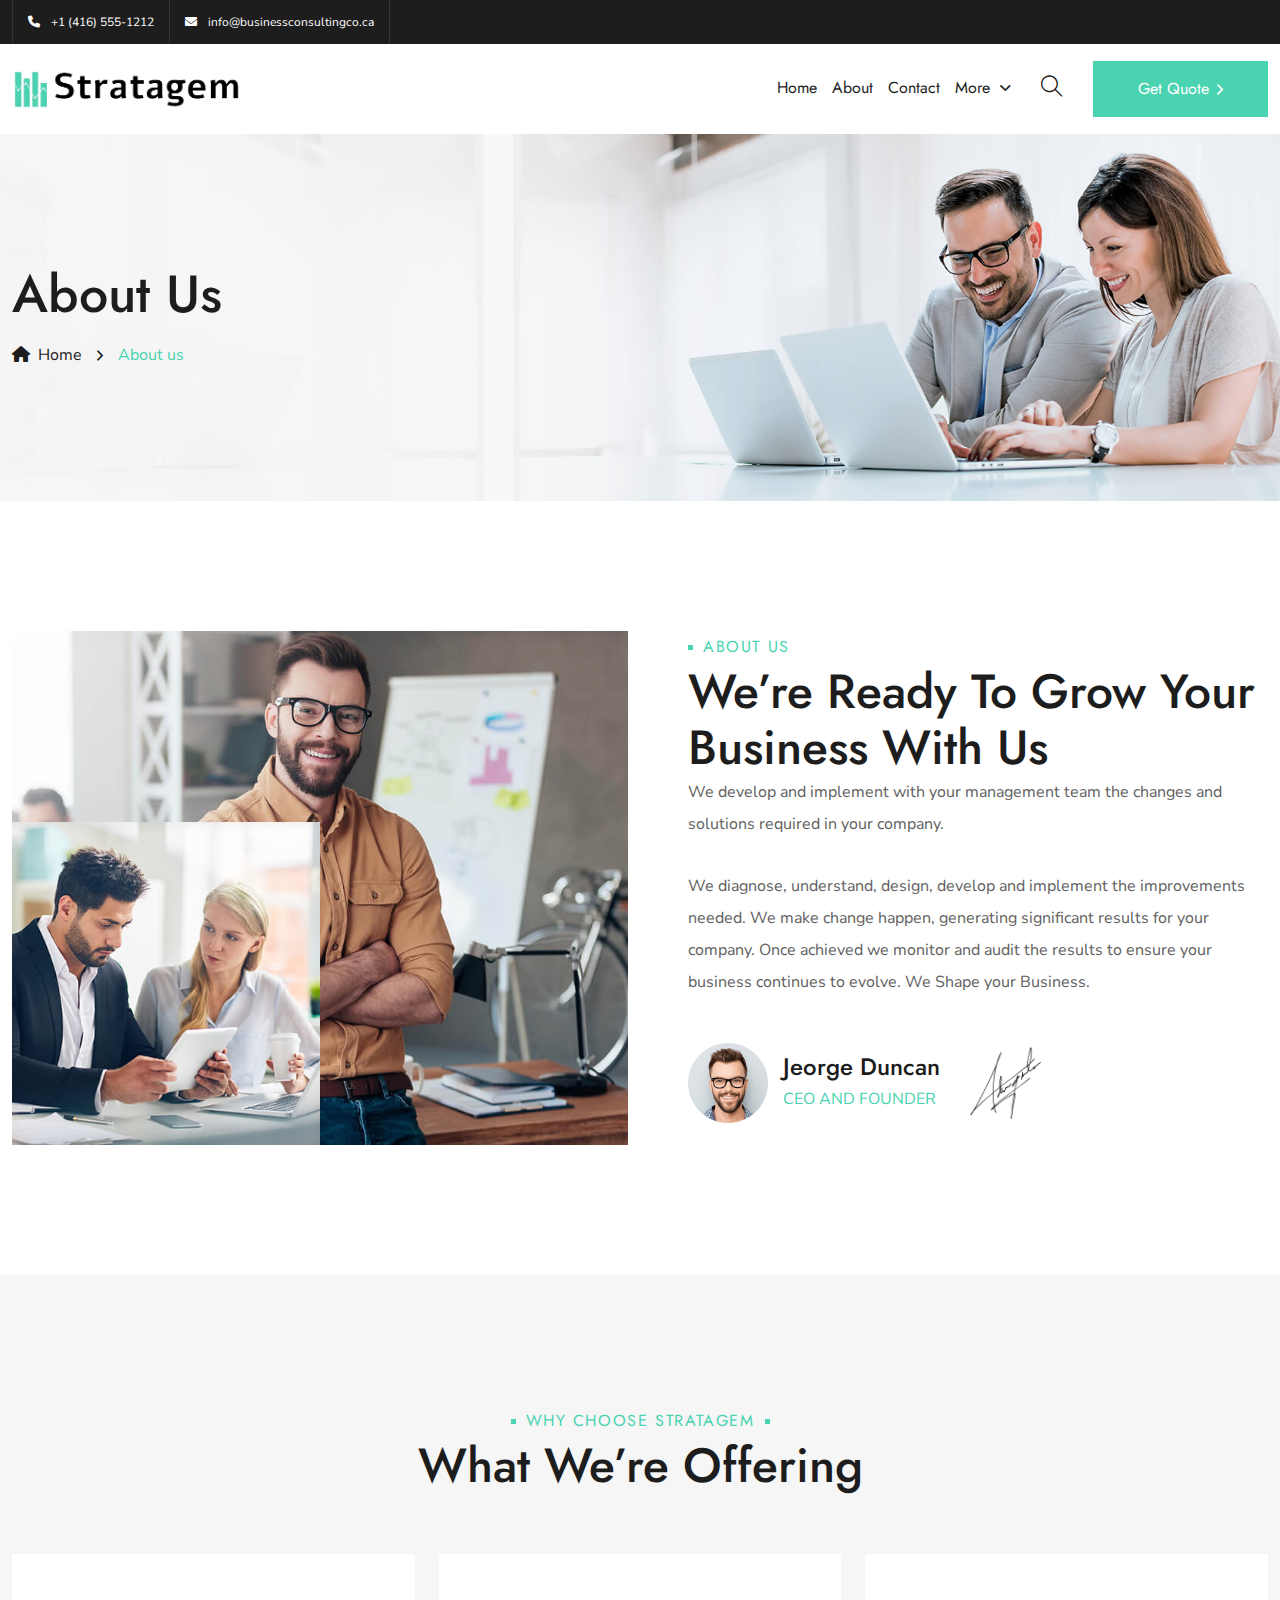
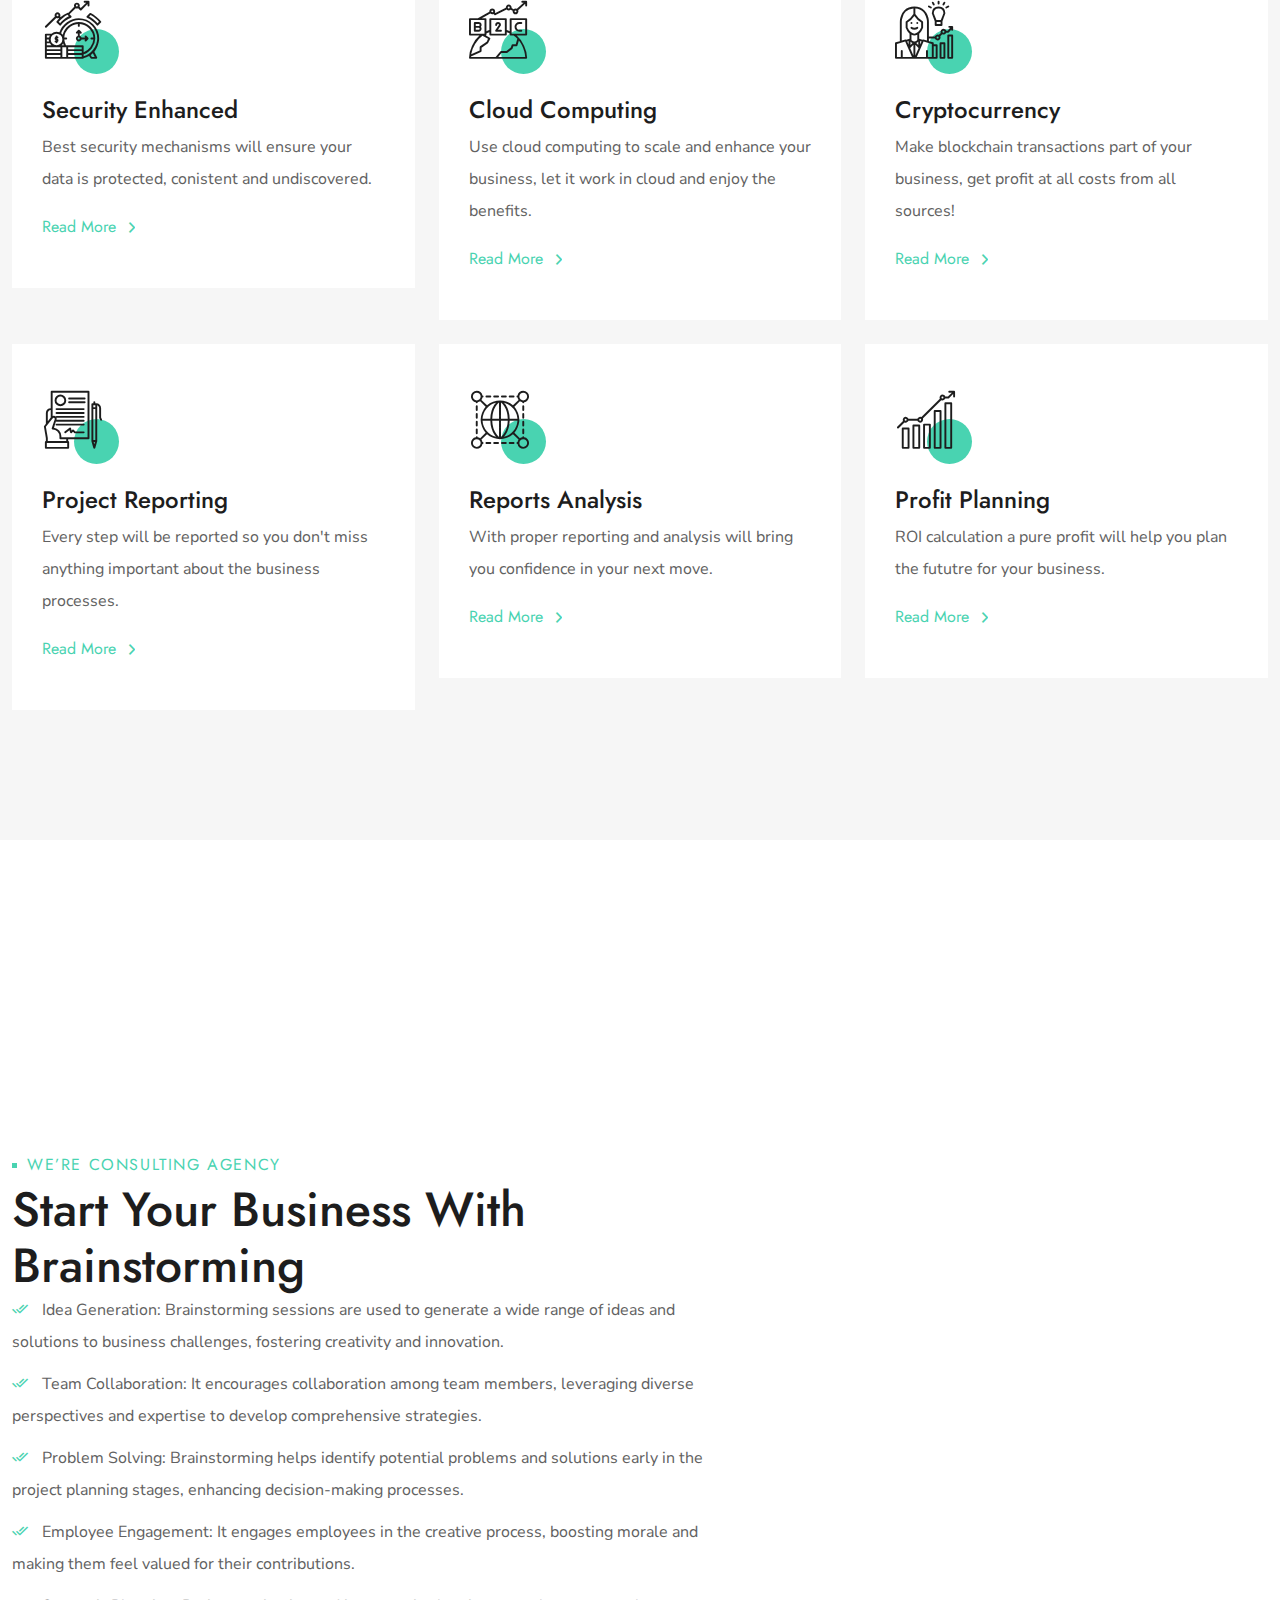
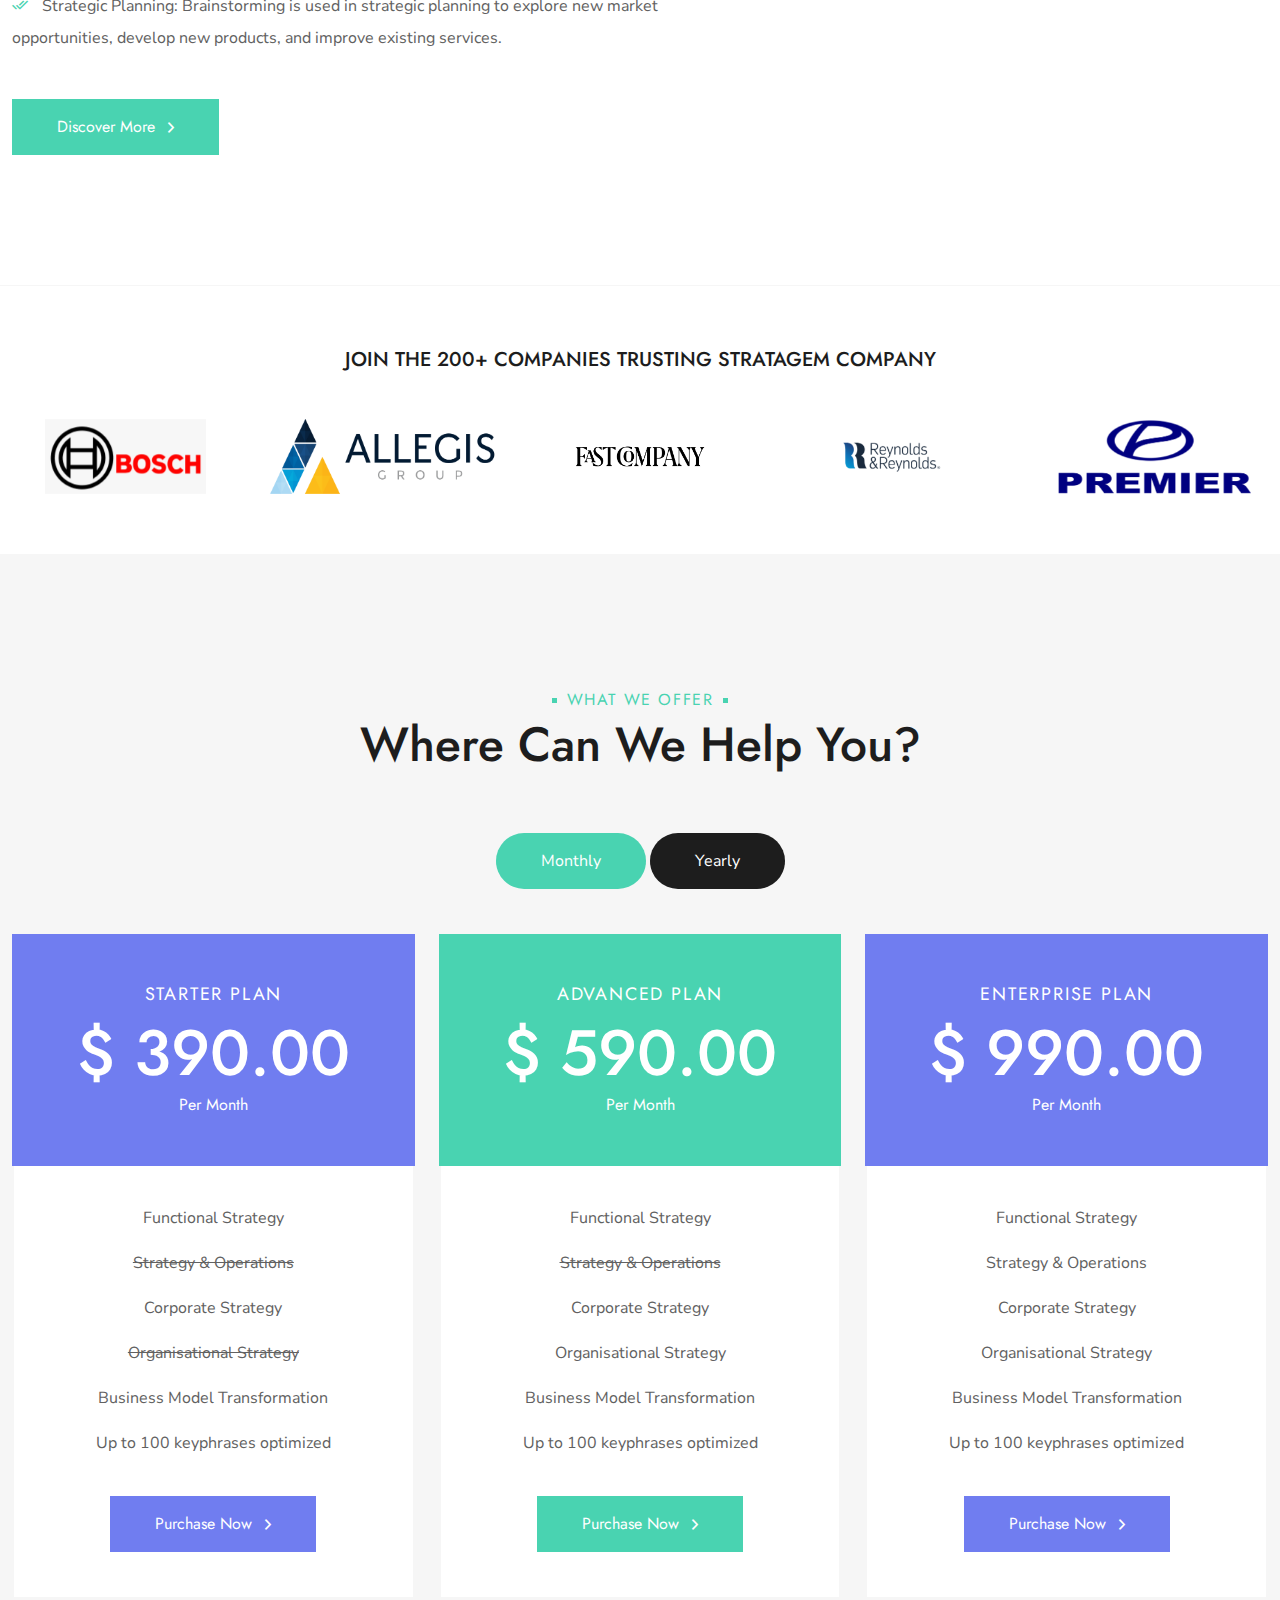
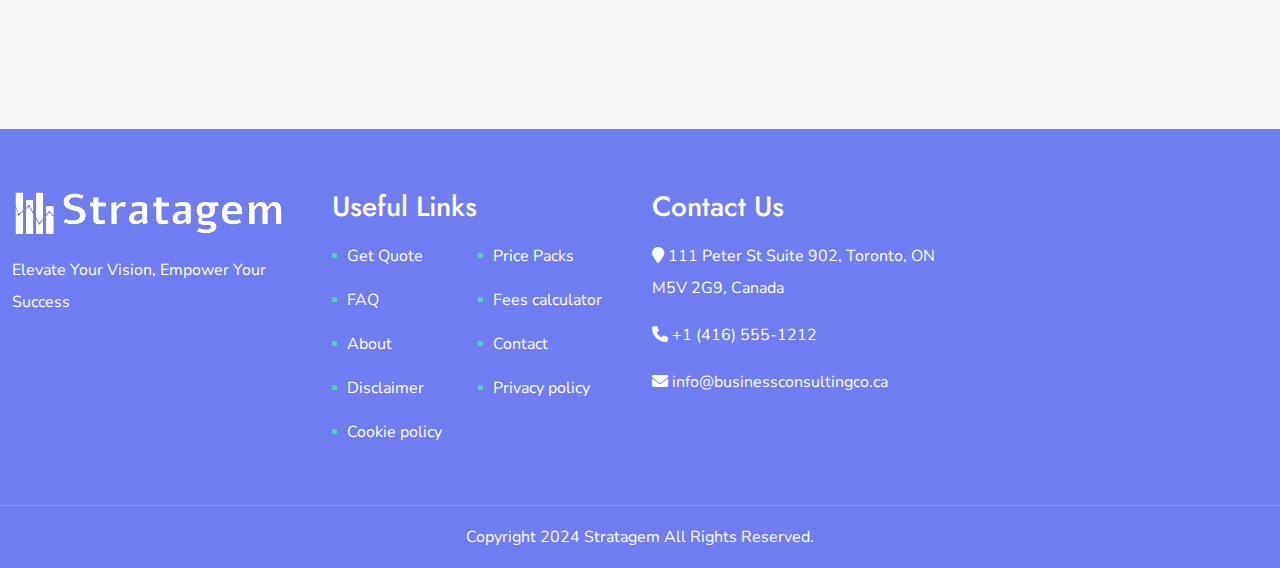
<file: about-us.html>
<!DOCTYPE html>
<html lang="en">
<head>
    <meta charset="UTF-8">
    <meta http-equiv="X-UA-Compatible" content="IE=edge">
    <meta name="viewport" content="width=device-width, initial-scale=1.0">
    <title>Stratagem - Business Consulting HTML Template</title>
    <!-- Favicon -->
    <link rel="shortcut icon" href="images/favicon.jpg">
    <!-- Bootstrap CSS -->
    <link rel="stylesheet" href="css/bootstrap.min.css">
    <!-- Owl Carousel CSS -->
    <link rel="stylesheet" href="css/owl.carousel.min.css">
    <!-- Animation CSS -->
    <link rel="stylesheet" href="css/animations.min.css">
    <!-- Icons CSS -->
    <link rel="stylesheet" href="fonts/font-awesome/css/all.min.css">
    <link rel="stylesheet" href="fonts/flaticon/flaticon.css">
    <link rel="stylesheet" href="css/ionicons.min.css">
    <link rel="stylesheet" href="fonts/themify-icons/themify-icons.css">
    <!--  Style CSS -->
    <link rel="stylesheet" href="css/style.css">
    <!--  Responsive CSS -->
    <link rel="stylesheet" href="css/responsive.css">
</head>
<body>
    
    <!-- Loading -->
    <div id="pq-loading">
        <div id="pq-loading-center">
            <span class="loader"></span>
        </div>
    </div>
    <!-- Loading -->

  <!-- Header -->
  <header id="pq-header" class="pq-header-default">
    <div class="pq-top-header">
        <div class="container">
            <div class="row flex-row-reverse">
                <div class="col-md-6 text-right">
                    <div class="pq-header-social text-right">
                        <ul>

                        </ul>
                    </div>
                </div>
                <div class="col-md-6">
                    <div class="pq-header-contact">
                        <ul>
                            <li>
                                <a href="tel:+1 (416) 555-1212">
                                    <i class="fas fa-phone"></i>
                                    <span>+1 (416) 555-1212</span>
                                </a>
                            </li>
                            <li>
                                <a href="mailto:info@businessconsultingco.ca">
                                    <i class="fas fa-envelope"></i>
                                    <span>info@businessconsultingco.ca</span>
                                </a>
                            </li>
                        </ul>
                    </div>
                </div>
            </div>
        </div>
    </div>
    <div class="pq-bottom-header">
        <div class="container">
            <div class="row">
                <div class="col-lg-12">
                    <nav class="navbar navbar-expand-lg navbar-light">
                        <a class="navbar-brand" href="index.html">
                            <img class="img-fluid logo" src="images/logos/logo.png" alt="Stratagem">
                        </a>
                        <div class="collapse navbar-collapse" id="navbarSupportedContent">
                            <div id="pq-menu-contain" class="pq-menu-contain">
                                <ul id="pq-main-menu" class="navbar-nav ml-auto">
                                    <li class="menu-item">
                                        <a href="index.html">Home</a>                                          
                                    </li>
                                    <li class="menu-item">
                                        <a href="about-us.html">About</a>                                          
                                    </li>
                                    <li class="menu-item">
                                        <a href="get-quote.html">Contact</a>
                                    </li>
                                    <li class="menu-item menu-item-has-children">
                                        <a href="#">More</a><i class="ion-chevron-down pq-submenu-icon"></i>
                                        <ul class="sub-menu">
                                            <li class="menu-item">
                                                <a href="privacy.html">Privacy policy</a>
                                            </li>
                                            <li class="menu-item">
                                                <a href="calculate-fees.html">Fees calculator</a>                                          
                                            </li>
                                            <li class="menu-item">
                                                <a href="price-packs.html">Price packs</a>
                                            </li>
                                            <li class="menu-item">
                                                <a href="frequently-asked-questions.html">FAQ</a>                                          
                                            </li>
                                            <li class="menu-item">
                                                <a href="disclaimer.html">Disclaimer</a>
                                            </li>
                                            <li class="menu-item">
                                                <a href="privacy.html">Privacy policy</a>
                                            </li>
                                            <li class="menu-item">
                                                <a href="cookie.html">Cookie policy</a>
                                            </li>                                            
                                        </ul>
                                    </li>
                                </ul>
                            </div>
                        </div>
                        <div class="pq-menu-search-block">
                            <a href="javascript:void(0)" id="pq-seacrh-btn">
                                <i class="ti-search"></i>
                            </a>
                            <div class="pq-search-form">
                                <form role="search" method="get" class="search-form">
                                    <label>
                                        <span class="screen-reader-text">Search for:</span>
                                        <input type="search" class="search-field" placeholder="Search …" value="" name="s">
                                    </label>
                                    <button type="submit" class="search-submit">
                                        <span class="screen-reader-text">Search</span>
                                    </button>
                                </form>
                            </div>
                        </div>
                        <div class="pq-btn-container">
                            <a href="get-quote.html" class="pq-button">
                                <div class="pq-button-block">
                                    <span class="pq-button-text">Get Quote</span><i class="ion-chevron-right"></i>
                                </div>
                            </a>
                        </div>
                        <button class="navbar-toggler" type="button" data-bs-toggle="collapse" data-bs-target="#navbarSupportedContent" aria-controls="navbarSupportedContent" aria-expanded="false" aria-label="Toggle navigation">
                            <i class="fas fa-bars"></i>
                        </button>
                    </nav>
                </div>
            </div>
        </div>
    </div>
</header>
<!-- Header -->

    <!-- Breadcrumb -->
    <div class="pq-breadcrumb">
        <div class="container">
            <div class="row align-items-center">
                <div class="col-lg-8 col-md-10">
                    <nav aria-label="breadcrumb">
                        <div class="pq-breadcrumb-title">
                            <h1>About us</h1>
                        </div>
                        <div class="pq-breadcrumb-container">
                            <ol class="breadcrumb">
                                <li class="breadcrumb-item">
                                    <a href="index.html">
                                        <i class="fas fa-home me-2"></i>Home
                                    </a>
                                </li>
                                <li class="breadcrumb-item active">About us</li>
                            </ol>
                        </div>
                    </nav>
                </div>
            </div>
        </div>
    </div>
    <!-- Breadcrumb -->

    <!-- About Us -->
    <section class="about-us">
        <div class="container">
            <div class="row">
                <div class="col-lg-6">
                    <div class="pq-about-us-img text-end">
                        <img src="images/about-us/9.jpg" class="pq-about-us-image3 wow animated fadeInLeft" alt="">
                        <img src="images/about-us/10.jpg" class="pq-about-us-image4 wow animated fadeInLeft" alt="">
                    </div>
                </div>
                <div class="col-lg-6 mt-4 mt-lg-0 ps-xl-5">
                    <div class="pq-section-title-style-1">
                        <span class="pq-section-sub-title">ABOUT US </span>
                        <h5 class="pq-section-title">We’re Ready To Grow Your Business With Us</h5>
                        <p>We develop and implement with your management team the changes and solutions required in your company.</p>
                    </div>
                    <p class="pq-mb-45">We diagnose, understand, design, develop and implement the improvements needed. We make change happen, generating significant results for your company. Once achieved we monitor and audit the results to ensure your business continues to evolve. We Shape your Business.</p>
                    
                    <div class="pq-founder-div pt-0">
                        <div class="pq-image-box pq-style-3">
                            <div class="pq-image-box-img">
                                <img src="images/testimonial/slider/2.png" alt="">
                            </div>
                            <div class="pq-image-box-content">
                                <h5 class="pq-image-bbox-title">Jeorge Duncan</h5>
                                <p class="pq-image-box-description">CEO And Founder</p>
                            </div>
                        </div>
                        <img src="images/sign.png" class="pq-sign-img" alt="">
                    </div>
                </div>
            </div>
        </div>
    </section>
    <!-- About Us -->

    <!-- Service -->
    <section class="service pq-bg-grey">
        <div class="container">
            <div class="row">
                <div class="col-lg-12">
                    <div class="pq-section-title-style-1 text-center">
                        <span class="pq-section-sub-title">WHY CHOOSE Stratagem</span>
                        <h5 class="pq-section-title">What We’re Offering</h5>
                    </div>
                </div>
                <div class="col-lg-4 col-md-6">
                    <div class="pq-fancy-box pq-fancybox-style-1">
                        <div class="pq-fancy-box-media">
                            <div class="pq-fancy-box-icon">
                                <i class=" flaticon-015-time-management"></i>
                            </div>
                        </div>
                        <div class="pq-fancy-box-info">
                            <h5 class="pq-fancy-box-title">Security Enhanced</h5>
                            <div class="pq-fancy-box-content">
                                <p class="pq-fancybox-description">Best security mechanisms will ensure your data is protected, conistent and undiscovered. </p>
                            </div>
                            <div class="pq-btn-container">
                                <div class="pq-button-block">
                                    <a class="pq-button pq-button-link" href="price-packs.html">
                                        <span class="text">Read More</span>
                                        <i class="ion-chevron-right"></i>
                                    </a>
                                </div>
                            </div>
                        </div>
                    </div>
                </div>
                <div class="col-lg-4 col-md-6 mt-4 mt-md-0">
                    <div class="pq-fancy-box pq-fancybox-style-1">
                        <div class="pq-fancy-box-media">
                            <div class="pq-fancy-box-icon">
                                <i class=" flaticon-016-consumer"></i>
                            </div>
                        </div>
                        <div class="pq-fancy-box-info">
                            <h5 class="pq-fancy-box-title">Cloud Computing</h5>
                            <div class="pq-fancy-box-content">
                                <p class="pq-fancybox-description">Use cloud computing to scale and enhance your business, let it work in cloud and enjoy the benefits. </p>
                            </div>
                            <div class="pq-btn-container">
                                <div class="pq-button-block">
                                    <a class="pq-button pq-button-link" href="price-packs.html">
                                        <span class="text">Read More</span>
                                        <i class="ion-chevron-right"></i>
                                    </a>
                                </div>
                            </div>
                        </div>
                    </div>
                </div>
                <div class="col-lg-4 col-md-6 mt-4 mt-lg-0">
                    <div class="pq-fancy-box pq-fancybox-style-1">
                        <div class="pq-fancy-box-media">
                            <div class="pq-fancy-box-icon">
                                <i class=" flaticon-017-advisor"></i>
                            </div>
                        </div>
                        <div class="pq-fancy-box-info">
                            <h5 class="pq-fancy-box-title">Cryptocurrency</h5>
                            <div class="pq-fancy-box-content">
                                <p class="pq-fancybox-description">Make blockchain transactions part of your business, get profit at all costs from all sources! </p>
                            </div>
                            <div class="pq-btn-container">
                                <div class="pq-button-block">
                                    <a class="pq-button pq-button-link" href="price-packs.html">
                                        <span class="text">Read More</span>
                                        <i class="ion-chevron-right"></i>
                                    </a>
                                </div>
                            </div>
                        </div>
                    </div>
                </div>
                <div class="col-lg-4 col-md-6 mt-4">
                    <div class="pq-fancy-box pq-fancybox-style-1">
                        <div class="pq-fancy-box-media">
                            <div class="pq-fancy-box-icon">
                                <i class=" flaticon-018-contract"></i>
                            </div>
                        </div>
                        <div class="pq-fancy-box-info">
                            <h5 class="pq-fancy-box-title">Project Reporting</h5>
                            <div class="pq-fancy-box-content">
                                <p class="pq-fancybox-description">Every step will be reported so you don't miss anything important about the business processes. </p>
                            </div>
                            <div class="pq-btn-container">
                                <div class="pq-button-block">
                                    <a class="pq-button pq-button-link" href="price-packs.html">
                                        <span class="text">Read More</span>
                                        <i class="ion-chevron-right"></i>
                                    </a>
                                </div>
                            </div>
                        </div>
                    </div>
                </div>
                <div class="col-lg-4 col-md-6 mt-4">
                    <div class="pq-fancy-box pq-fancybox-style-1">
                        <div class="pq-fancy-box-media">
                            <div class="pq-fancy-box-icon">
                                <i class=" flaticon-023-global-connection"></i>
                            </div>
                        </div>
                        <div class="pq-fancy-box-info">
                            <h5 class="pq-fancy-box-title">Reports Analysis</h5>
                            <div class="pq-fancy-box-content">
                                <p class="pq-fancybox-description">With proper reporting and analysis will bring you confidence in your next move. </p>
                            </div>
                            <div class="pq-btn-container">
                                <div class="pq-button-block">
                                    <a class="pq-button pq-button-link" href="price-packs.html">
                                        <span class="text">Read More</span>
                                        <i class="ion-chevron-right"></i>
                                    </a>
                                </div>
                            </div>
                        </div>
                    </div>
                </div>
                <div class="col-lg-4 col-md-6 mt-4">
                    <div class="pq-fancy-box pq-fancybox-style-1">
                        <div class="pq-fancy-box-media">
                            <div class="pq-fancy-box-icon">
                                <i class=" flaticon-024-grow-up"></i>
                            </div>
                        </div>
                        <div class="pq-fancy-box-info">
                            <h5 class="pq-fancy-box-title">Profit Planning</h5>
                            <div class="pq-fancy-box-content">
                                <p class="pq-fancybox-description">ROI calculation a pure profit will help you plan the fututre for your business. </p>
                            </div>
                            <div class="pq-btn-container">
                                <div class="pq-button-block">
                                    <a class="pq-button pq-button-link" href="price-packs.html">
                                        <span class="text">Read More</span>
                                        <i class="ion-chevron-right"></i>
                                    </a>
                                </div>
                            </div>
                        </div>
                    </div>
                </div>
            </div>
        </div>
    </section>
    <!-- Service -->

    <!-- Equity -->
    <section class="equity p-xl-0 pq-mt-90 wow animated fadeInUp">
        <div class="container">
            <div class="row flex-column-reverse flex-xl-row">
                <div class="col-xl-6 pe-xl-0">
                    <div class="before-block-two">
                        <div class="pq-counter-default">
                            <div class="pq-counter-num-prefix">
                                <h5 class="timer" data-to="140" data-speed="2000">140</h5>
                                <span class="pq-counter-prefix">+</span>
                            </div>
                            <h2 class="pq-counter-title">Consulting For Private Equity</h2>
                            <p class="pq-counter-description">Our team oversees your company accounts and ensures all financial activity is above board.</p>
                        </div>
                    </div>
                </div>
                <div class="col-xl-6 ps-xl-0">
                    <img src="images/counter/1.jpg" class="counter-img" alt="">
                </div>
            </div>
        </div>
    </section>
    <!-- Equity -->

    <!-- Consulting -->
    <section class="consulting">
        <div class="container">
            <div class="row">
                <div class="col-xl-7">
                    <div class="pq-section-title-style-1">
                        <span class="pq-section-sub-title">We’re Consulting Agency</span>
                        <h5 class="pq-section-title">Start Your Business with brainstorming</h5>
                    </div>
                    <ul class="pq-list-check pq-mb-45">
                        <li>
                            <i class="ion ion-android-done-all"></i>
                            <span>Idea Generation: Brainstorming sessions are used to generate a wide range of ideas and solutions to business challenges, fostering creativity and innovation.</span>
                        </li>
                        <li>
                            <i class="ion ion-android-done-all"></i>
                            <span>Team Collaboration: It encourages collaboration among team members, leveraging diverse perspectives and expertise to develop comprehensive strategies.</span>
                        </li>
                        <li>
                            <i class="ion ion-android-done-all"></i>
                            <span>Problem Solving: Brainstorming helps identify potential problems and solutions early in the project planning stages, enhancing decision-making processes.</span>
                        </li>
                        <li>
                            <i class="ion ion-android-done-all"></i>
                            <span>Employee Engagement: It engages employees in the creative process, boosting morale and making them feel valued for their contributions.</span>
                        </li>
                        <li>
                            <i class="ion ion-android-done-all"></i>
                            <span>Strategic Planning: Brainstorming is used in strategic planning to explore new market opportunities, develop new products, and improve existing services.</span>
                        </li>
                    </ul>
                    <a class="pq-button pq-button-flat" href="price-packs.html">
                        <span class="text">Discover More</span>
                        <i class="ion-chevron-right"></i>
                    </a>
                </div>
                <div class="col-xl-5 mt-4 mt-xl-0">
                    <div class="row">
                        <div class="col-lg-6 col-md-6 wow animated fadeInUp">
                            <div class="pq-counter pq-counter-style-5">
                                <div class="pq-counter-media">
                                    <i class="flaticon-015-time-management"></i>
                                </div>
                                <div class="pq-counter-info">
                                    <div class="pq-counter-num-prefix">
                                        <h5 class="timer" data-to="1100" data-speed="5000">1100</h5>
                                        <span class="pq-counter-prefix">+</span>
                                    </div>
                                    <p class="pq-counter-description">ALL TIME CLIENTS</p>
                                </div>
                            </div>
                            <div class="pq-counter pq-counter-style-5 active pq-mt-30">
                                <div class="pq-counter-media">
                                    <i class="flaticon-009-investor"></i>
                                </div>
                                <div class="pq-counter-info">
                                    <div class="pq-counter-num-prefix">
                                        <h5 class="timer" data-to="600" data-speed="5000">600</h5>
                                        <span class="pq-counter-prefix">+</span>
                                    </div>
                                    <p class="pq-counter-description">NEW PROJECTS</p>
                                </div>
                            </div>
                        </div>
                        <div class="col-lg-6 col-md-6 mt-4 mt-md-0 wow animated fadeInUp">
                            <div class="pq-counter pq-counter-style-5 pq-mt-45">
                                <div class="pq-counter-media">
                                    <i class="flaticon-017-advisor"></i>
                                </div>
                                <div class="pq-counter-info">
                                    <div class="pq-counter-num-prefix">
                                        <h5 class="timer" data-to="445" data-speed="5000">445</h5>
                                        <span class="pq-counter-prefix">+</span>
                                    </div>
                                    <p class="pq-counter-description">HAPPY CLIENTS</p>
                                </div>
                            </div>
                            <div class="pq-counter pq-counter-style-5 pq-mt-30">
                                <div class="pq-counter-media">
                                    <i class="flaticon-028-online-meeting"></i>
                                </div>
                                <div class="pq-counter-info">
                                    <div class="pq-counter-num-prefix">
                                        <h5 class="timer" data-to="1011" data-speed="5000">1011</h5>
                                        <span class="pq-counter-prefix">+</span>
                                    </div>
                                    <p class="pq-counter-description">COMPLETED PROJECT</p>
                                </div>
                            </div>
                        </div>
                    </div>
                </div>
            </div>
        </div>
    </section>
    <!-- Consulting -->

    <!-- Client -->
    <div class="client pq-py-60 pq-border-top">
        <div class="container-fluid">
            <div class="row">
                <div class="col-lg-12">
                    <h6 class="text-center pq-mb-45">JOIN THE 200+ COMPANIES TRUSTING STRATAGEM COMPANY</h6>
                </div>
                <div class="col-lg-12">
                    <div class="pq-client-box pq-client-style-1">
                        <div class="owl-carousel owl-loaded owl-drag" data-dots="false" data-nav="false" data-desk_num="5" data-lap_num="3"
                            data-tab_num="2" data-mob_num="1" data-mob_sm="1" data-autoplay="true" data-loop="true" data-margin="30">
                            <div class="item">
                                <div class="pq-clientbox">
                                    <a href="#">
                                        <img src="images/client/slider/1.png" alt="pq-client-img" class="pq-client-img">
                                    </a>
                                </div>
                            </div>
                            <div class="item">
                                <div class="pq-clientbox">
                                    <a href="#">
                                        <img src="images/client/slider/2.png" alt="pq-client-img" class="pq-client-img">
                                    </a>
                                </div>
                            </div>
                            <div class="item">
                                <div class="pq-clientbox">
                                    <a href="#">
                                        <img src="images/client/slider/3.png" alt="pq-client-img" class="pq-client-img">
                                    </a>
                                </div>
                            </div>
                            <div class="item">
                                <div class="pq-clientbox">
                                    <a href="#">
                                        <img src="images/client/slider/4.png" alt="pq-client-img" class="pq-client-img">
                                    </a>
                                </div>
                            </div>
                            <div class="item">
                                <div class="pq-clientbox">
                                    <a href="#">
                                        <img src="images/client/slider/5.png" alt="pq-client-img" class="pq-client-img">
                                    </a>
                                </div>
                            </div>
                            <div class="item">
                                <div class="pq-clientbox">
                                    <a href="#">
                                        <img src="images/client/slider/6.png" alt="pq-client-img" class="pq-client-img">
                                    </a>
                                </div>
                            </div>
                            <div class="item">
                                <div class="pq-clientbox">
                                    <a href="#">
                                        <img src="images/client/slider/5.png" alt="pq-client-img" class="pq-client-img">
                                    </a>
                                </div>
                            </div>
                        </div>
                    </div>
                </div>
            </div>
        </div>
    </div>
    <!-- Client -->

 



    <!-- Pricing Plan -->
    <section class="pricing-plan pq-bg-grey">
        <div class="container">
            <div class="row">
                <div class="col-lg-12">
                    <div class="pq-section-title-style-1 text-center">
                        <span class="pq-section-sub-title">WHAT WE OFFER</span>
                        <h5 class="pq-section-title">Where can We Help You?</h5>
                    </div>
                </div>

                <div class="col-lg-12">
                    <div class="pq-advance-tab">
                        <div class="nav nav-tabs nav-fill" id="advance-nav-tab" role="tablist">
                            <a class="pq-tabs nav-item nav-link active" id="advance-nav-home-0" data-bs-toggle="tab" href="#advance-nav-0" role="tab" aria-controls="advance-nav-home-0" aria-selected="true">Monthly</a>
                            <a class="pq-tabs nav-item nav-link " id="advance-nav-home-1" data-bs-toggle="tab" href="#advance-nav-1" role="tab" aria-controls="advance-nav-home-1" aria-selected="true">Yearly</a>
                        </div>
                        <div class="tab-content" id="advance-nav-tabContent">
                            <div class="pq-advance-tab-content tab-pane fade show active" id="advance-nav-0" role="tabpanel" aria-labelledby="advance-nav-home-0">
                                <div class="row justify-content-center">
                                    <div class="col-lg-4 col-md-6">
                                        <div class="pq-pricebox pq-pricebox-style-1 text-center">
                                            <div class="pq-price-detail">
                                                <span class="pq-price-title"> Starter Plan </span>
                                                <h2 class="price">$ 390.00</h2>
                                                <p class="pq-price-duration"> Per Month</p>
                                            </div>
                                            <ul class="pq-list-info">
                                                <li>
                                                    <span>Functional Strategy</span>
                                                </li>
                                                <li>
                                                    <del>Strategy &amp; Operations</del>
                                                </li>
                                                <li>
                                                    <span>Corporate Strategy</span>
                                                </li>
                                                <li>
                                                    <del>Organisational Strategy</del>
                                                </li>
                                                <li>
                                                    <span>Business Model Transformation</span>
                                                </li>
                                                <li>
                                                    <span>Up to 100 keyphrases optimized</span>
                                                </li>
                                            </ul>
                                            <div class="pq-btn-container">
                                                <div class="pq-button-block">
                                                    <a class="pq-button pq-button-flat" href="price-packs.html">
                                                        <span class="text">Purchase Now</span>
                                                        <i class="ion-chevron-right"></i>
                                                    </a>
                                                </div>
                                            </div>
                                        </div>
                                    </div>
                                    <div class="col-lg-4 col-md-6 mt-4 mt-md-0">
                                        <div class="pq-pricebox pq-pricebox-style-1 text-center active">
                                            <div class="pq-price-detail">
                                                <span class="pq-price-title"> ADVANCED PLAN </span>
                                                <h2 class="price">$ 590.00</h2>
                                                <p class="pq-price-duration"> Per Month</p>
                                            </div>
                                            <ul class="pq-list-info">
                                                <li>
                                                    <span>Functional Strategy</span>
                                                </li>
                                                <li>
                                                    <del>Strategy &amp; Operations</del>
                                                </li>
                                                <li>
                                                    <span>Corporate Strategy</span>
                                                </li>
                                                <li>
                                                    <span>Organisational Strategy</span>
                                                </li>
                                                <li>
                                                    <span>Business Model Transformation</span>
                                                </li>
                                                <li>
                                                    <span>Up to 100 keyphrases optimized</span>
                                                </li>
                                            </ul>
                                            <div class="pq-btn-container">
                                                <div class="pq-button-block">
                                                    <a class="pq-button pq-button-flat" href="price-packs.html">
                                                        <span class="text">Purchase Now</span>
                                                        <i class="ion-chevron-right"></i>
                                                    </a>
                                                </div>
                                            </div>
                                        </div>
                                    </div>
                                    <div class="col-lg-4 col-md-6 mt-4 mt-lg-0">
                                        <div class="pq-pricebox pq-pricebox-style-1 text-center">
                                            <div class="pq-price-detail">
                                                <span class="pq-price-title"> ENTERPRISE PLAN </span>
                                                <h2 class="price">$ 990.00</h2>
                                                <p class="pq-price-duration"> Per Month</p>
                                            </div>
                                            <ul class="pq-list-info">
                                                <li>
                                                    <span>Functional Strategy</span>
                                                </li>
                                                <li>
                                                    <span>Strategy &amp; Operations</span>
                                                </li>
                                                <li>
                                                    <span>Corporate Strategy</span>
                                                </li>
                                                <li>
                                                    <span>Organisational Strategy</span>
                                                </li>
                                                <li>
                                                    <span>Business Model Transformation</span>
                                                </li>
                                                <li>
                                                    <span>Up to 100 keyphrases optimized</span>
                                                </li>
                                            </ul>
                                            <div class="pq-btn-container">
                                                <div class="pq-button-block">
                                                    <a class="pq-button pq-button-flat" href="price-packs.html">
                                                        <span class="text">Purchase Now</span>
                                                        <i class="ion-chevron-right"></i>
                                                    </a>
                                                </div>
                                            </div>
                                        </div>
                                    </div>
                                </div>
                            </div>
                            <div class="pq-advance-tab-content tab-pane fade " id="advance-nav-1" role="tabpanel" aria-labelledby="advance-nav-home-1">
                                <div class="row justify-content-center">
                                    <div class="col-lg-4 col-md-6">
                                        <div class="pq-pricebox pq-pricebox-style-1 text-center">
                                            <div class="pq-price-detail">
                                                <span class="pq-price-title"> Starter Plan </span>
                                                <h2 class="price">$290.00</h2>
                                                <p class="pq-price-duration"> Per Month</p>
                                            </div>
                                            <ul class="pq-list-info">
                                                <li>
                                                    <span>Functional Strategy</span>
                                                </li>
                                                <li>
                                                    <del>Strategy &amp; Operations</del>
                                                </li>
                                                <li>
                                                    <span>Corporate Strategy</span>
                                                </li>
                                                <li>
                                                    <del>Organisational Strategy</del>
                                                </li>
                                                <li>
                                                    <span>Business Model Transformation</span>
                                                </li>
                                                <li>
                                                    <span>Up to 100 keyphrases optimized</span>
                                                </li>
                                            </ul>
                                            <div class="pq-btn-container">
                                                <div class="pq-button-block">
                                                    <a class="pq-button pq-button-flat" href="price-packs.html">
                                                        <span class="text">Purchase Now</span>
                                                        <i class="ion-chevron-right"></i>
                                                    </a>
                                                </div>
                                            </div>
                                        </div>
                                    </div>
                                    <div class="col-lg-4 col-md-6 mt-4 mt-md-0">
                                        <div class="pq-pricebox pq-pricebox-style-1 text-center active">
                                            <div class="pq-price-detail">
                                                <span class="pq-price-title"> ADVANCED PLAN </span>
                                                <h2 class="price">$ 490.00</h2>
                                                <p class="pq-price-duration"> Per Month</p>
                                            </div>
                                            <ul class="pq-list-info">
                                                <li>
                                                    <span>Functional Strategy</span>
                                                </li>
                                                <li>
                                                    <del>Strategy &amp; Operations</del>
                                                </li>
                                                <li>
                                                    <span>Corporate Strategy</span>
                                                </li>
                                                <li>
                                                    <span>Organisational Strategy</span>
                                                </li>
                                                <li>
                                                    <span>Business Model Transformation</span>
                                                </li>
                                                <li>
                                                    <span>Up to 100 keyphrases optimized</span>
                                                </li>
                                            </ul>
                                            <div class="pq-btn-container">
                                                <div class="pq-button-block">
                                                    <a class="pq-button pq-button-flat" href="price-packs.html">
                                                        <span class="text">Purchase Now</span>
                                                        <i class="ion-chevron-right"></i>
                                                    </a>
                                                </div>
                                            </div>
                                        </div>
                                    </div>
                                    <div class="col-lg-4 col-md-6 mt-4 mt-lg-0">
                                        <div class="pq-pricebox pq-pricebox-style-1 text-center">
                                            <div class="pq-price-detail">
                                                <span class="pq-price-title"> ENTERPRISE PLAN </span>
                                                <h2 class="price">$ 890.00</h2>
                                                <p class="pq-price-duration"> Per Month</p>
                                            </div>
                                            <ul class="pq-list-info">
                                                <li>
                                                    <span>Functional Strategy</span>
                                                </li>
                                                <li>
                                                    <span>Strategy &amp; Operations</span>
                                                </li>
                                                <li>
                                                    <span>Corporate Strategy</span>
                                                </li>
                                                <li>
                                                    <span>Organisational Strategy</span>
                                                </li>
                                                <li>
                                                    <span>Business Model Transformation</span>
                                                </li>
                                                <li>
                                                    <span>Up to 100 keyphrases optimized</span>
                                                </li>
                                            </ul>
                                            <div class="pq-btn-container">
                                                <div class="pq-button-block">
                                                    <a class="pq-button pq-button-flat" href="price-packs.html">
                                                        <span class="text">Purchase Now</span>
                                                        <i class="ion-chevron-right"></i>
                                                    </a>
                                                </div>
                                            </div>
                                        </div>
                                    </div>
                                </div>
                            </div>
                        </div>
                    </div>
                </div>
            </div>
        </div>
    </section>
    <!-- Pricing Plan -->

    <!-- Footer -->
    <footer id="pq-footer">
        <div class="pq-footer-style-1">
            <div class="pq-footer-top">
                <div class="container">
                    <div class="row">
                        <div class="col-xl-3 col-md-6">
                            <div class="widget">
                                <div class="row">
                                    <div class="col-sm-12">
                                        <img src="images/logos/logo-footer.png" class="pq-footer-logo"
                                            alt="Stratagem-footer-logo">
                                        <p>Elevate Your Vision, Empower Your Success</p>
                                    </div>
                                </div>
                                <div class="col-sm-12">
                                    <div class="pq-footer-social">
                                        <ul>

                                        </ul>
                                    </div>
                                </div>
                            </div>
                        </div>
                        <div class="col-xl-3 col-md-6">
                            <div class="widget">
                                <h4 class="footer-title">Useful Links</h4>
                                <div class="menu-useful-links-container">
                                    <ul id="menu-useful-links" class="menu">
                                        <li class="menu-item">
                                            <a href="get-quote.html">Get Quote</a>
                                        </li>
                                        <li class="menu-item">
                                            <a href="price-packs.html">Price Packs</a>
                                        </li>
                                        <li class="menu-item">
                                            <a href="frequently-asked-questions.html">FAQ</a>
                                        </li>
                                        <li class="menu-item">
                                            <a href="calculate-fees.html">Fees calculator</a>
                                        </li>
                                        <li class="menu-item">
                                            <a href="about-us.html">About</a>
                                        </li>
                                        <li class="menu-item">
                                            <a href="get-quote.html">Contact</a>
                                        </li>
                                        <li class="menu-item">
                                            <a href="disclaimer.html">Disclaimer</a>
                                        </li>
                                        <li class="menu-item">
                                            <a href="privacy.html">Privacy policy</a>
                                        </li>
                                        <li class="menu-item">
                                            <a href="cookie.html">Cookie policy</a>
                                        </li>
                                    </ul>
                                </div>
                            </div>
                        </div>                        
                        <div class="col-xl-3 col-md-6">
                            <div class="widget widget-port-1">
                                <h4 class="footer-title">Contact Us</h4>
                                <div class="row">
                                    <div class="col-sm-12">
                                        <ul class="pq-contact">
                                            <li>
                                                <i class="fa fa-map-marker"></i>
                                                <span>111 Peter St Suite 902,
                                                    Toronto, ON M5V 2G9,
                                                     Canada </span>
                                            </li>
                                            <li>
                                                <a href="tel:+1 (416) 555-1212">
                                                    <i class="fa fa-phone"></i>
                                                    <span>+1 (416) 555-1212</span>
                                                </a>
                                            </li>
                                            <li>
                                                <a href="mailto:info@businessconsultingco.ca">
                                                    <i class="fa fa-envelope"></i>
                                                    <span>info@businessconsultingco.ca</span>
                                                </a>
                                            </li>
                                        </ul>
                                    </div>
                                </div>
                            </div>
                        </div>
                    </div>
                </div>
            </div>
            <div class="pq-copyright-footer">
                <div class="container">
                    <div class="row">
                        <div class="col-lg-12 align-self-center">
                            <span class="pq-copyright">Copyright 2024 Stratagem All Rights Reserved.</span>
                        </div>
                    </div>
                </div>
            </div>
        </div>
    </footer>
    <!-- Footer -->

    <!-- Back to Top -->
    <div id="back-to-top">
        <a class="top" id="top" href="#top">
            <i class="ion-ios-arrow-up"></i>
        </a>
      </div>
    <!-- Back to Top -->

    <!--jquery js-->
    <script src="js/jquery.min.js"></script>
    <!--bootstrap js-->
    <script src="js/bootstrap.min.js"></script>
    <!--owl-carousal-->
    <script src="js/owl.carousel.min.js"></script>
    <!--progress-bar js-->
    <script src="js/progressbar.js"></script>
    <!--isotope js-->
    <script src="js/isotope.pkgd.min.js"></script>
    <!--countTo js-->
    <script src="js/jquery.countTo.min.js"></script>
    <!--Maginfic-Popup js-->
    <script src="js/jquery.magnific-popup.min.js"></script>
    <!-- Animation JS -->
    <script src="js/wow.min.js"></script>
    <!--custom js-->
    <script src="js/custom.js"></script>
</body>
</html>
</file>
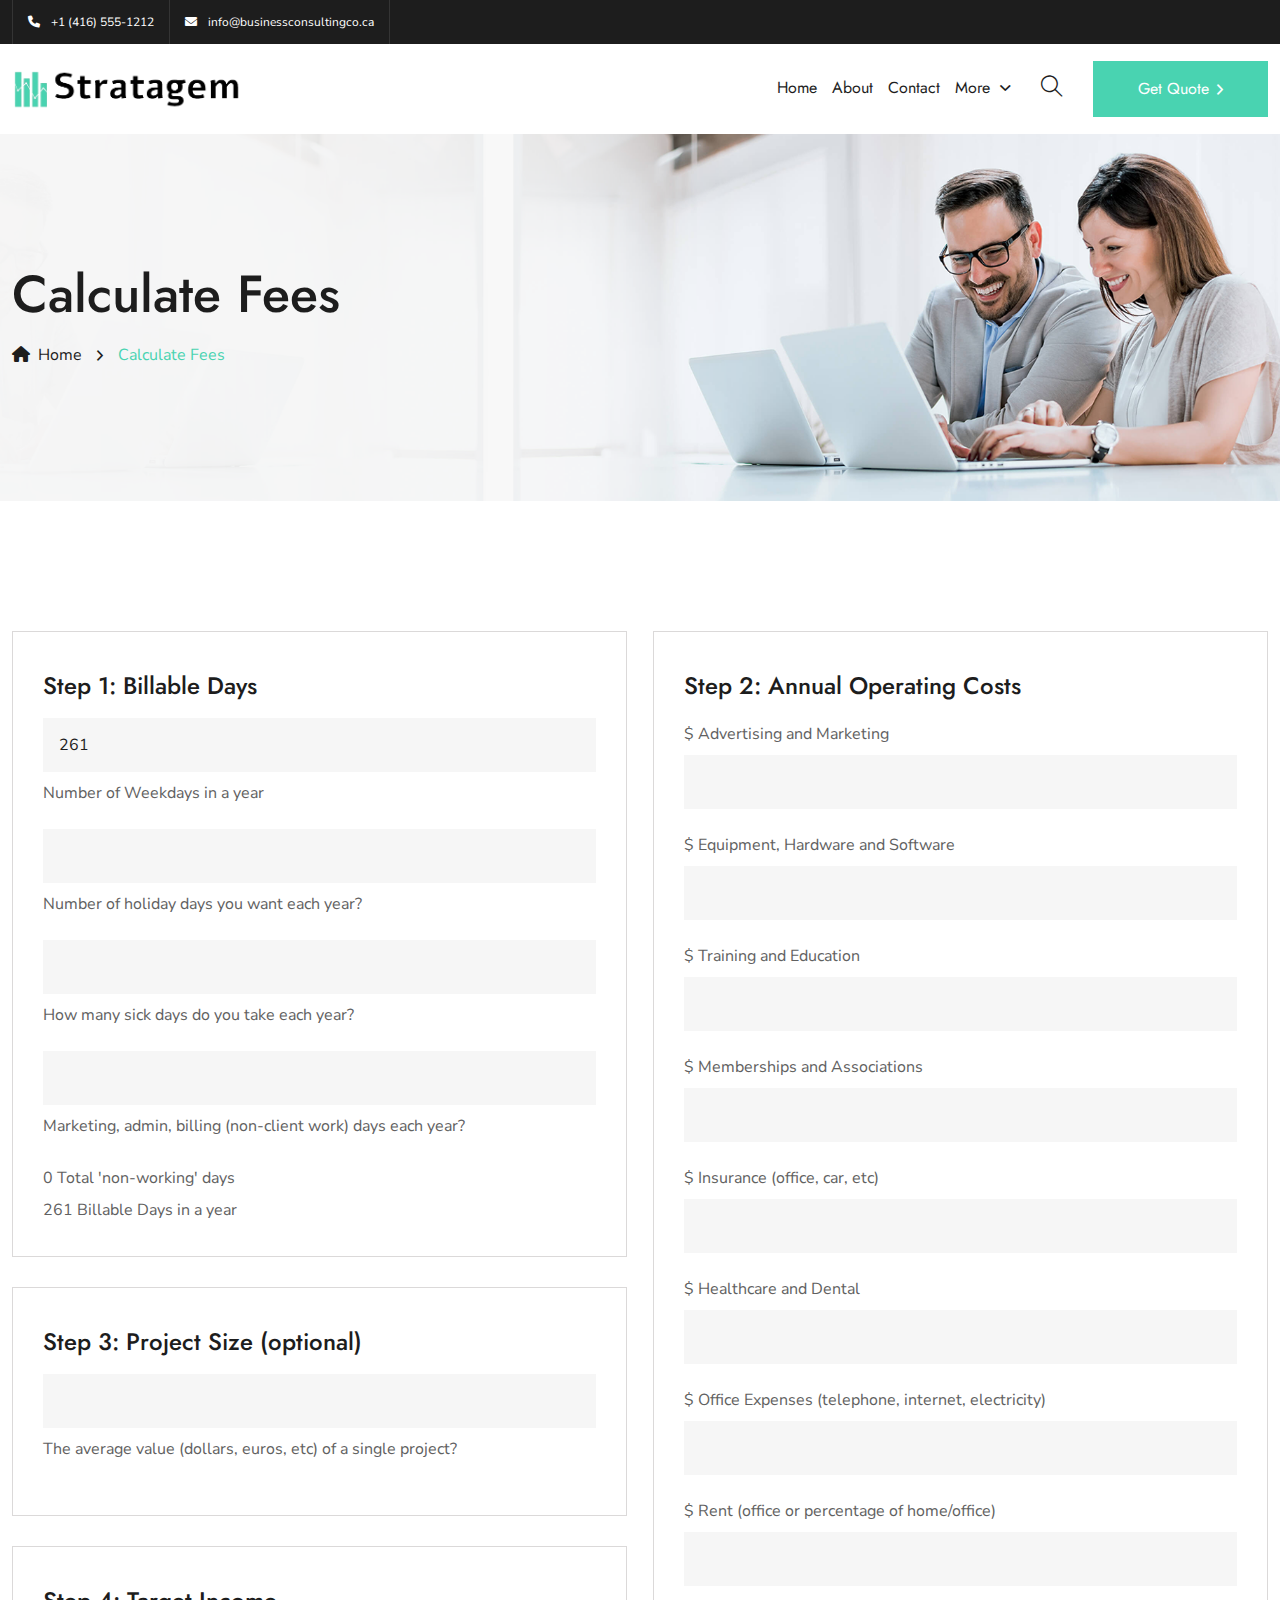
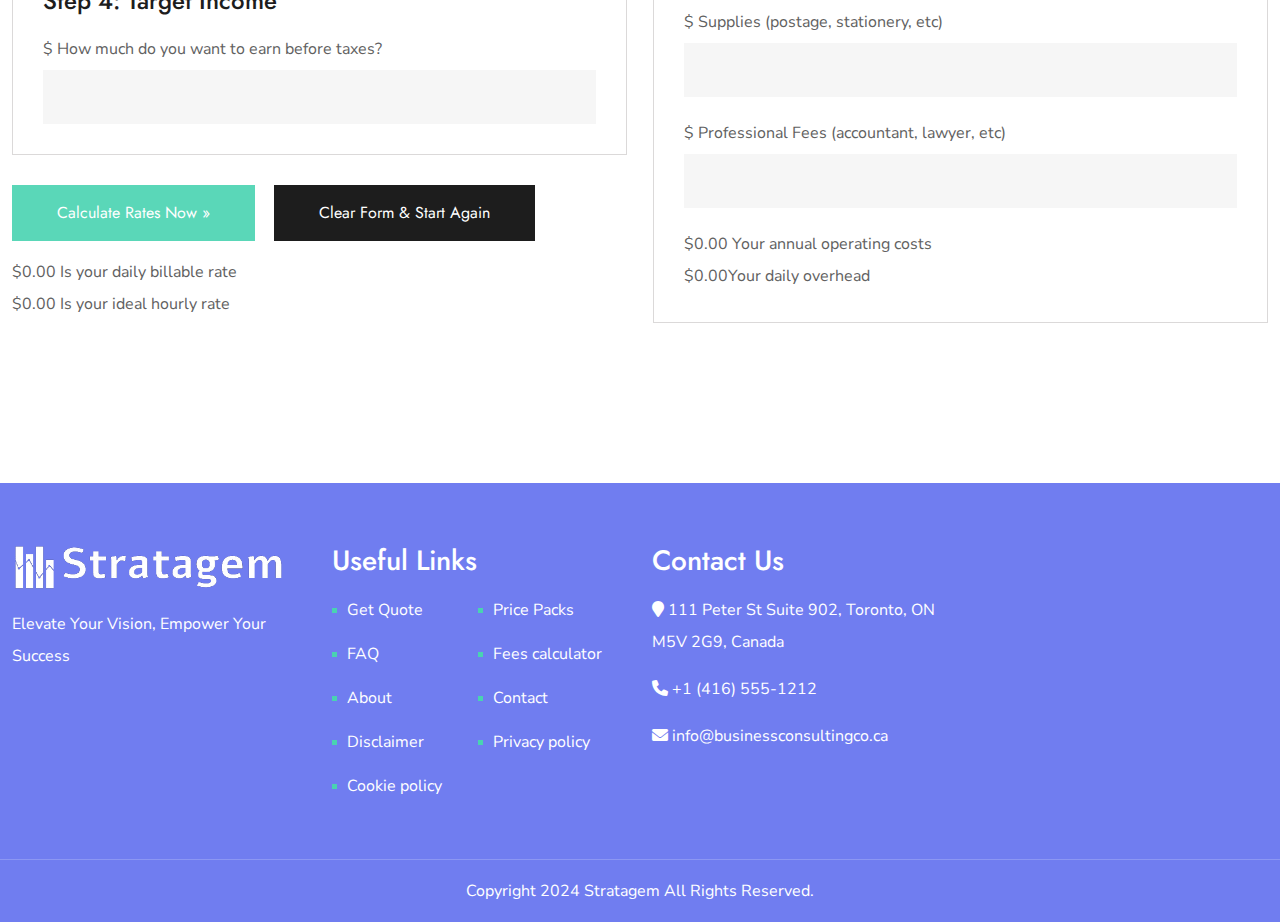
<file: calculate-fees.html>
<!DOCTYPE html>
<html lang="en">
<head>
    <meta charset="UTF-8">
    <meta http-equiv="X-UA-Compatible" content="IE=edge">
    <meta name="viewport" content="width=device-width, initial-scale=1.0">
    <title>Stratagem - Business Consulting HTML Template</title>
    <!-- Favicon -->
    <link rel="shortcut icon" href="images/favicon.jpg">
    <!-- Bootstrap CSS -->
    <link rel="stylesheet" href="css/bootstrap.min.css">
    <!-- Animation CSS -->
    <link rel="stylesheet" href="css/animations.min.css">
    <!-- Icons CSS -->
    <link rel="stylesheet" href="fonts/font-awesome/css/all.min.css">
    <link rel="stylesheet" href="fonts/flaticon/flaticon.css">
    <link rel="stylesheet" href="css/ionicons.min.css">
    <link rel="stylesheet" href="fonts/themify-icons/themify-icons.css">
    <!--  Style CSS -->
    <link rel="stylesheet" href="css/style.css">
    <!--  Responsive CSS -->
    <link rel="stylesheet" href="css/responsive.css">
</head>
<body>
    
    <!-- Loading -->
    <div id="pq-loading">
        <div id="pq-loading-center">
            <span class="loader"></span>
        </div>
    </div>
    <!-- Loading -->

  <!-- Header -->
  <header id="pq-header" class="pq-header-default">
    <div class="pq-top-header">
        <div class="container">
            <div class="row flex-row-reverse">
                <div class="col-md-6 text-right">
                    <div class="pq-header-social text-right">
                        <ul>

                        </ul>
                    </div>
                </div>
                <div class="col-md-6">
                    <div class="pq-header-contact">
                        <ul>
                            <li>
                                <a href="tel:+1 (416) 555-1212">
                                    <i class="fas fa-phone"></i>
                                    <span>+1 (416) 555-1212</span>
                                </a>
                            </li>
                            <li>
                                <a href="mailto:info@businessconsultingco.ca">
                                    <i class="fas fa-envelope"></i>
                                    <span>info@businessconsultingco.ca</span>
                                </a>
                            </li>
                        </ul>
                    </div>
                </div>
            </div>
        </div>
    </div>
    <div class="pq-bottom-header">
        <div class="container">
            <div class="row">
                <div class="col-lg-12">
                    <nav class="navbar navbar-expand-lg navbar-light">
                        <a class="navbar-brand" href="index.html">
                            <img class="img-fluid logo" src="images/logos/logo.png" alt="Stratagem">
                        </a>
                        <div class="collapse navbar-collapse" id="navbarSupportedContent">
                            <div id="pq-menu-contain" class="pq-menu-contain">
                                <ul id="pq-main-menu" class="navbar-nav ml-auto">
                                    <li class="menu-item">
                                        <a href="index.html">Home</a>                                          
                                    </li>
                                    <li class="menu-item">
                                        <a href="about-us.html">About</a>                                          
                                    </li>
                                    <li class="menu-item">
                                        <a href="get-quote.html">Contact</a>
                                    </li>
                                    <li class="menu-item menu-item-has-children">
                                        <a href="#">More</a><i class="ion-chevron-down pq-submenu-icon"></i>
                                        <ul class="sub-menu">
                                            <li class="menu-item">
                                                <a href="privacy.html">Privacy policy</a>
                                            </li>
                                            <li class="menu-item">
                                                <a href="calculate-fees.html">Fees calculator</a>                                          
                                            </li>
                                            <li class="menu-item">
                                                <a href="price-packs.html">Price packs</a>
                                            </li>
                                            <li class="menu-item">
                                                <a href="frequently-asked-questions.html">FAQ</a>                                          
                                            </li>
                                            <li class="menu-item">
                                                <a href="disclaimer.html">Disclaimer</a>
                                            </li>
                                            <li class="menu-item">
                                                <a href="privacy.html">Privacy policy</a>
                                            </li>
                                            <li class="menu-item">
                                                <a href="cookie.html">Cookie policy</a>
                                            </li>                                            
                                        </ul>
                                    </li>
                                </ul>
                            </div>
                        </div>
                        <div class="pq-menu-search-block">
                            <a href="javascript:void(0)" id="pq-seacrh-btn">
                                <i class="ti-search"></i>
                            </a>
                            <div class="pq-search-form">
                                <form role="search" method="get" class="search-form">
                                    <label>
                                        <span class="screen-reader-text">Search for:</span>
                                        <input type="search" class="search-field" placeholder="Search …" value="" name="s">
                                    </label>
                                    <button type="submit" class="search-submit">
                                        <span class="screen-reader-text">Search</span>
                                    </button>
                                </form>
                            </div>
                        </div>
                        <div class="pq-btn-container">
                            <a href="get-quote.html" class="pq-button">
                                <div class="pq-button-block">
                                    <span class="pq-button-text">Get Quote</span><i class="ion-chevron-right"></i>
                                </div>
                            </a>
                        </div>
                        <button class="navbar-toggler" type="button" data-bs-toggle="collapse" data-bs-target="#navbarSupportedContent" aria-controls="navbarSupportedContent" aria-expanded="false" aria-label="Toggle navigation">
                            <i class="fas fa-bars"></i>
                        </button>
                    </nav>
                </div>
            </div>
        </div>
    </div>
</header>
<!-- Header -->

    <!-- Breadcrumb -->
    <div class="pq-breadcrumb">
        <div class="container">
            <div class="row align-items-center">
                <div class="col-lg-8 col-md-10">
                    <nav aria-label="breadcrumb">
                        <div class="pq-breadcrumb-title">
                            <h1>Calculate Fees</h1>
                        </div>
                        <div class="pq-breadcrumb-container">
                            <ol class="breadcrumb">
                                <li class="breadcrumb-item">
                                    <a href="index.html">
                                        <i class="fas fa-home me-2"></i>Home
                                    </a>
                                </li>
                                <li class="breadcrumb-item active">Calculate Fees</li>
                            </ol>
                        </div>
                    </nav>
                </div>
            </div>
        </div>
    </div>
    <!-- Breadcrumb -->

    <!-- Fees Calculator -->
    <section class="calculator">
        <div class="container">
            <div class="row">
                <div class="col-lg-12">
                    <form class="pq-calculate">
                        <div class="pq-consulting-fees-calculator">
                            <div class="fees-calculator-step">
                                <div class="pq-step-1">
                                    <fieldset class="step_1">
                                        <legend><span>Step 1:</span> Billable Days</legend>
                                        <div class="field">
                                            <input id="number_of_weekdays_in_a_year" name="number_of_weekdays_in_a_year" type="text"
                                                value="261">
                                            <label for="number_of_weekdays_in_a_year">Number of Weekdays in a year</label>
                                        </div>
                                        <div class="subtraction field">
                                            <input id="holidays" name="holidays" type="text">
                                            <label for="holidays">Number of holiday days you want each year?</label>
                                        </div>
                                        <div class="subtraction field">
                                            <input id="sick_days" name="sick_days" type="text">
                                            <label for="sick_days">How many sick days do you take each year?</label>
                                        </div>
                                        <div class="subtraction field">
                                            <input id="non_client_days" name="non_client_days" type="text">
                                            <label for="non_client_days">Marketing, admin, billing (non-client work) days each year?</label>
                                        </div>
                                        <div class="non_working_days result"><span>0</span> Total 'non-working' days</div>
                                        <div class="billable_days_in_a_year result"><span>261</span> Billable Days in a year</div>
                                    </fieldset>
                                </div>
                                <div class="pq-step-2">
                                    <fieldset class="step_2 operating_costs">
                                        <legend><span>Step 2:</span> Annual Operating Costs</legend>
                                        <div class="cost field dollar_prefixed">
                                            <div class="dollar">$</div>
                                            <input id="advertising_and_marketing" name="advertising_and_marketing" type="text">
                                            <label for="advertising_and_marketing">Advertising and Marketing</label>
                                        </div>
                                        <div class="cost field dollar_prefixed">
                                            <div class="dollar">$</div>
                                            <input id="hardware_and_software" name="hardware_and_software" type="text">
                                            <label for="hardware_and_software">Equipment, Hardware and Software</label>
                                        </div>
                                        <div class="cost field dollar_prefixed">
                                            <div class="dollar">$</div>
                                            <input id="training_and_education" name="training_and_education" type="text">
                                            <label for="training_and_education">Training and Education</label>
                                        </div>
                                        <div class="cost field dollar_prefixed">
                                            <div class="dollar">$</div>
                                            <input id="memberships_and_associations" name="memberships_and_associations" type="text">
                                            <label for="memberships_and_associations">Memberships and Associations</label>
                                        </div>
                                        <div class="cost field dollar_prefixed">
                                            <div class="dollar">$</div>
                                            <input id="insurance" name="insurance" type="text">
                                            <label for="insurance">Insurance (office, car, etc)</label>
                                        </div>
                                        <div class="cost field dollar_prefixed">
                                            <div class="dollar">$</div>
                                            <input id="healthcare_and_dental" name="healthcare_and_dental" type="text">
                                            <label for="healthcare_and_dental">Healthcare and Dental</label>
                                        </div>
                                        <div class="cost field dollar_prefixed">
                                            <div class="dollar">$</div>
                                            <input id="office_expenses" name="office_expenses" type="text">
                                            <label for="office_expenses">Office Expenses (telephone, internet, electricity)</label>
                                        </div>
                                        <div class="cost field dollar_prefixed">
                                            <div class="dollar">$</div>
                                            <input id="rent" name="rent" type="text">
                                            <label for="rent">Rent (office or percentage of home/office)</label>
                                        </div>
                                        <div class="cost field dollar_prefixed">
                                            <div class="dollar">$</div>
                                            <input id="supplies" name="supplies" type="text">
                                            <label for="supplies">Supplies (postage, stationery, etc)</label>
                                        </div>
                                        <div class="cost field dollar_prefixed">
                                            <div class="dollar">$</div>
                                            <input id="professional_fees" name="professional_fees" type="text">
                                            <label for="professional_fees">Professional Fees (accountant, lawyer, etc)</label>
                                        </div>
                                        <div class="result annual_operating_costs"><span>$0.00</span> Your annual operating costs</div>
                                        <div class="result daily_overhead"><span>$0.00</span>Your daily overhead</div>
                                    </fieldset>
                                </div>
                                <div class="pq-step-3">
                                    <fieldset class="step_3">
                                        <legend><span>Step 3:</span> Project Size (optional)</legend>
                                        <div class="field">
                                            <input id="project_value" name="project_value" type="text">
                                            <label for="project_value">The average value (dollars, euros, etc) of a single project?</label>
                                        </div>
                                    </fieldset>
                                </div>
                                <div class="pq-step-4">
                                    <fieldset class="step_4">
                                        <legend><span>Step 4:</span> Target Income</legend>
                                        <div class="field dollar_prefixed">
                                            <div class="dollar">$</div>
                                            <input id="target_salary" name="target_salary" type="text">
                                            <label for="target_salary">How much do you want to earn before taxes?</label>
                                        </div>
                                    </fieldset>
                                    <div>
                                        <button class="standard calculate"><span>Calculate Rates Now »</span></button>
                                        <a href="#" class="clear_results">Clear&nbsp;Form&nbsp;&amp;&nbsp;Start&nbsp;Again</a>
                                        <output class="billable_rate" for="number_of_weekdays_in_a_year holidays sick_days non_client_days advertising_and_marketing hardware_and_software training_and_education memberships_and_associations insurance healthcare_and_dental office_expenses rent supplies professional_fees project_value target_salary">
                                            <div class="daily_billable_rate"><span>$0.00</span> Is your daily billable rate</div>
                                            <div class="ideal_hourly_rate"><span>$0.00</span> Is your ideal hourly rate</div>
                                            <div class="ideal_number_projects_per_year" style="display: none;">Around <span>6</span> projects per year</div>
                                        </output>
                                    </div>
                                </div>
                            </div>
                        </div>
                    </form>
                </div>
            </div>
        </div>
    </section>
    <!-- Fees Calculator -->

    <!-- Footer -->
    <footer id="pq-footer">
        <div class="pq-footer-style-1">
            <div class="pq-footer-top">
                <div class="container">
                    <div class="row">
                        <div class="col-xl-3 col-md-6">
                            <div class="widget">
                                <div class="row">
                                    <div class="col-sm-12">
                                        <img src="images/logos/logo-footer.png" class="pq-footer-logo"
                                            alt="Stratagem-footer-logo">
                                        <p>Elevate Your Vision, Empower Your Success</p>
                                    </div>
                                </div>
                                <div class="col-sm-12">
                                    <div class="pq-footer-social">
                                        <ul>

                                        </ul>
                                    </div>
                                </div>
                            </div>
                        </div>
                        <div class="col-xl-3 col-md-6">
                            <div class="widget">
                                <h4 class="footer-title">Useful Links</h4>
                                <div class="menu-useful-links-container">
                                    <ul id="menu-useful-links" class="menu">
                                        <li class="menu-item">
                                            <a href="get-quote.html">Get Quote</a>
                                        </li>
                                        <li class="menu-item">
                                            <a href="price-packs.html">Price Packs</a>
                                        </li>
                                        <li class="menu-item">
                                            <a href="frequently-asked-questions.html">FAQ</a>
                                        </li>
                                        <li class="menu-item">
                                            <a href="calculate-fees.html">Fees calculator</a>
                                        </li>
                                        <li class="menu-item">
                                            <a href="about-us.html">About</a>
                                        </li>
                                        <li class="menu-item">
                                            <a href="get-quote.html">Contact</a>
                                        </li>
                                        <li class="menu-item">
                                            <a href="disclaimer.html">Disclaimer</a>
                                        </li>
                                        <li class="menu-item">
                                            <a href="privacy.html">Privacy policy</a>
                                        </li>
                                        <li class="menu-item">
                                            <a href="cookie.html">Cookie policy</a>
                                        </li>
                                    </ul>
                                </div>
                            </div>
                        </div>                        
                        <div class="col-xl-3 col-md-6">
                            <div class="widget widget-port-1">
                                <h4 class="footer-title">Contact Us</h4>
                                <div class="row">
                                    <div class="col-sm-12">
                                        <ul class="pq-contact">
                                            <li>
                                                <i class="fa fa-map-marker"></i>
                                                <span>111 Peter St Suite 902,
                                                    Toronto, ON M5V 2G9,
                                                     Canada </span>
                                            </li>
                                            <li>
                                                <a href="tel:+1 (416) 555-1212">
                                                    <i class="fa fa-phone"></i>
                                                    <span>+1 (416) 555-1212</span>
                                                </a>
                                            </li>
                                            <li>
                                                <a href="mailto:info@businessconsultingco.ca">
                                                    <i class="fa fa-envelope"></i>
                                                    <span>info@businessconsultingco.ca</span>
                                                </a>
                                            </li>
                                        </ul>
                                    </div>
                                </div>
                            </div>
                        </div>
                    </div>
                </div>
            </div>
            <div class="pq-copyright-footer">
                <div class="container">
                    <div class="row">
                        <div class="col-lg-12 align-self-center">
                            <span class="pq-copyright">Copyright 2024 Stratagem All Rights Reserved.</span>
                        </div>
                    </div>
                </div>
            </div>
        </div>
    </footer>
    <!-- Footer -->

    <!-- Back to Top -->
    <div id="back-to-top">
        <a class="top" id="top" href="#top">
            <i class="ion-ios-arrow-up"></i>
        </a>
      </div>
    <!-- Back to Top -->

    <!--jquery js-->
    <script src="js/jquery.min.js"></script>
    <!--bootstrap js-->
    <script src="js/bootstrap.min.js"></script>
    <!--owl-carousal-->
    <script src="js/owl.carousel.min.js"></script>
    <!--progress-bar js-->
    <script src="js/progressbar.js"></script>
    <!--isotope js-->
    <script src="js/isotope.pkgd.min.js"></script>
    <!--countTo js-->
    <script src="js/jquery.countTo.min.js"></script>
    <!--Maginfic-Popup js-->
    <script src="js/jquery.magnific-popup.min.js"></script>
    <!-- Animation JS -->
    <script src="js/wow.min.js"></script>
    <!-- Calculator js -->
    <script src="js/calculator.js"></script>
    <!--custom js-->
    <script src="js/custom.js"></script>
</body>
</html>
</file>
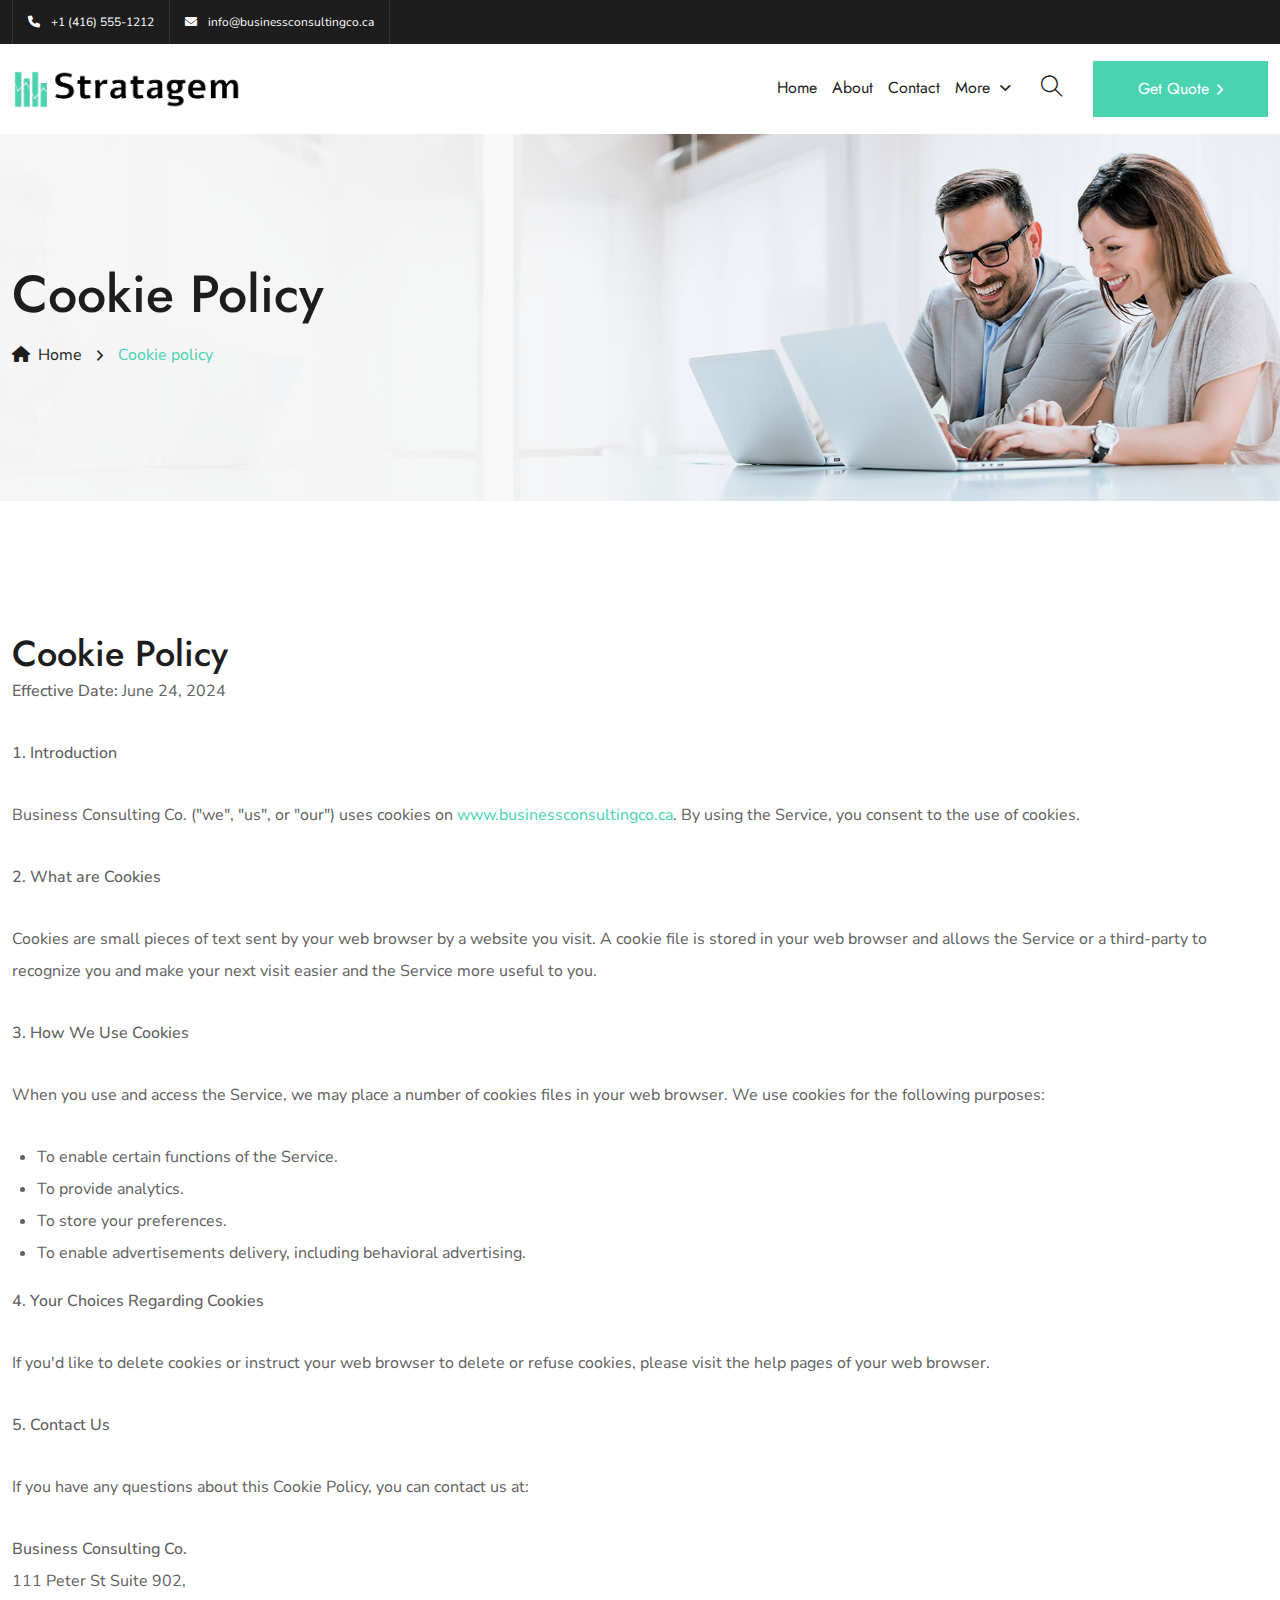
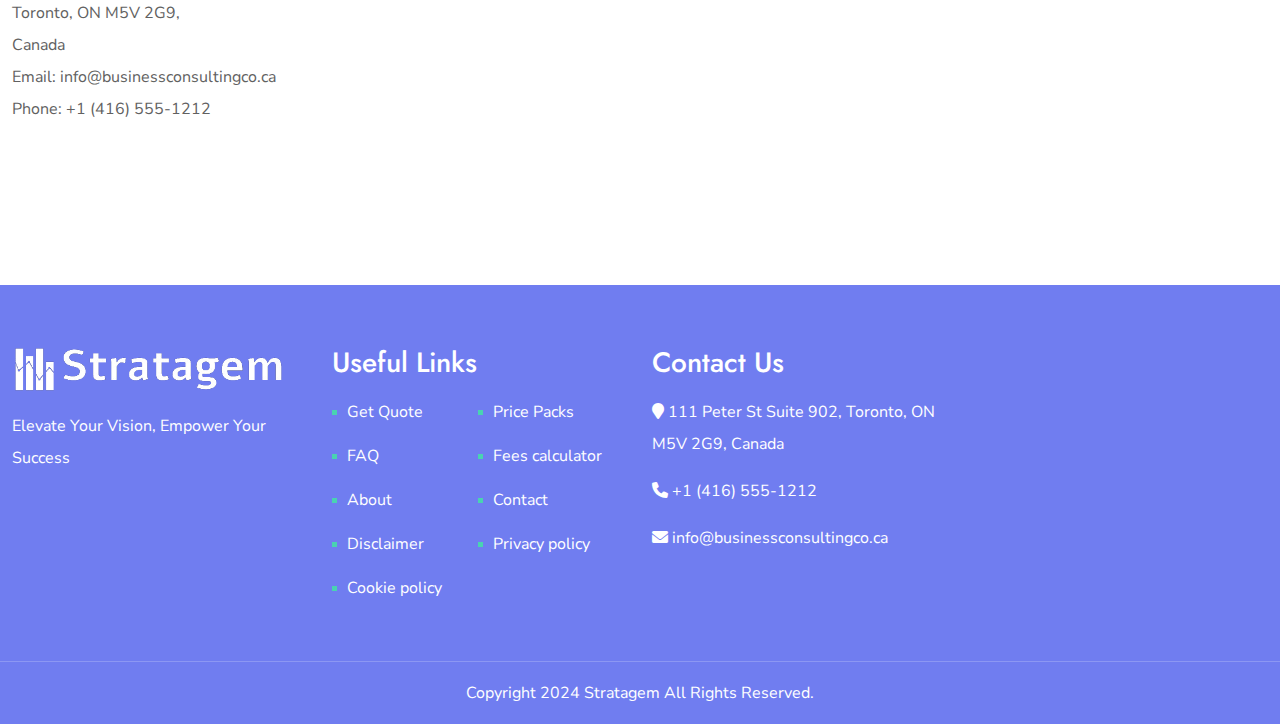
<file: cookie.html>
<!DOCTYPE html>
<html lang="en">
<head>
    <meta charset="UTF-8">
    <meta name="viewport" content="width=device-width, initial-scale=1.0">
    <title>Stratagem - Business Consulting HTML Template</title>
    <!-- Favicon -->
    <link rel="shortcut icon" href="images/favicon.jpg">
    <!-- Bootstrap CSS -->
    <link rel="stylesheet" href="css/bootstrap.min.css">
    <!-- Owl Carousel CSS -->
    <link rel="stylesheet" href="css/owl.carousel.min.css">
    <!-- Icons CSS -->
    <link rel="stylesheet" href="fonts/font-awesome/css/all.min.css">
    <link rel="stylesheet" href="fonts/flaticon/flaticon.css">
    <link rel="stylesheet" href="css/ionicons.min.css">
    <link rel="stylesheet" href="fonts/themify-icons/themify-icons.css">
    <!--  Style CSS -->
    <link rel="stylesheet" href="css/style.css">
    <!--  Responsive CSS -->
    <link rel="stylesheet" href="css/responsive.css">
</head>
<body>
    
    <!-- Loading -->
    <div id="pq-loading">
        <div id="pq-loading-center">
            <span class="loader"></span>
        </div>
    </div>
    <!-- Loading -->

   <!-- Header -->
   <header id="pq-header" class="pq-header-default">
    <div class="pq-top-header">
        <div class="container">
            <div class="row flex-row-reverse">
                <div class="col-md-6 text-right">
                    <div class="pq-header-social text-right">
                        <ul>

                        </ul>
                    </div>
                </div>
                <div class="col-md-6">
                    <div class="pq-header-contact">
                        <ul>
                            <li>
                                <a href="tel:+1 (416) 555-1212">
                                    <i class="fas fa-phone"></i>
                                    <span>+1 (416) 555-1212</span>
                                </a>
                            </li>
                            <li>
                                <a href="mailto:info@businessconsultingco.ca">
                                    <i class="fas fa-envelope"></i>
                                    <span>info@businessconsultingco.ca</span>
                                </a>
                            </li>
                        </ul>
                    </div>
                </div>
            </div>
        </div>
    </div>
    <div class="pq-bottom-header">
        <div class="container">
            <div class="row">
                <div class="col-lg-12">
                    <nav class="navbar navbar-expand-lg navbar-light">
                        <a class="navbar-brand" href="index.html">
                            <img class="img-fluid logo" src="images/logos/logo.png" alt="Stratagem">
                        </a>
                        <div class="collapse navbar-collapse" id="navbarSupportedContent">
                            <div id="pq-menu-contain" class="pq-menu-contain">
                                <ul id="pq-main-menu" class="navbar-nav ml-auto">
                                    <li class="menu-item">
                                        <a href="index.html">Home</a>                                          
                                    </li>
                                    <li class="menu-item">
                                        <a href="about-us.html">About</a>                                          
                                    </li>
                                    <li class="menu-item">
                                        <a href="get-quote.html">Contact</a>
                                    </li>
                                    <li class="menu-item menu-item-has-children">
                                        <a href="#">More</a><i class="ion-chevron-down pq-submenu-icon"></i>
                                        <ul class="sub-menu">
                                            <li class="menu-item">
                                                <a href="privacy.html">Privacy policy</a>
                                            </li>
                                            <li class="menu-item">
                                                <a href="calculate-fees.html">Fees calculator</a>                                          
                                            </li>
                                            <li class="menu-item">
                                                <a href="price-packs.html">Price packs</a>
                                            </li>
                                            <li class="menu-item">
                                                <a href="frequently-asked-questions.html">FAQ</a>                                          
                                            </li>
                                            <li class="menu-item">
                                                <a href="disclaimer.html">Disclaimer</a>
                                            </li>
                                            <li class="menu-item">
                                                <a href="privacy.html">Privacy policy</a>
                                            </li>
                                            <li class="menu-item">
                                                <a href="cookie.html">Cookie policy</a>
                                            </li>                                            
                                        </ul>
                                    </li>
                                </ul>
                            </div>
                        </div>
                        <div class="pq-menu-search-block">
                            <a href="javascript:void(0)" id="pq-seacrh-btn">
                                <i class="ti-search"></i>
                            </a>
                            <div class="pq-search-form">
                                <form role="search" method="get" class="search-form">
                                    <label>
                                        <span class="screen-reader-text">Search for:</span>
                                        <input type="search" class="search-field" placeholder="Search …" value="" name="s">
                                    </label>
                                    <button type="submit" class="search-submit">
                                        <span class="screen-reader-text">Search</span>
                                    </button>
                                </form>
                            </div>
                        </div>
                        <div class="pq-btn-container">
                            <a href="get-quote.html" class="pq-button">
                                <div class="pq-button-block">
                                    <span class="pq-button-text">Get Quote</span><i class="ion-chevron-right"></i>
                                </div>
                            </a>
                        </div>
                        <button class="navbar-toggler" type="button" data-bs-toggle="collapse" data-bs-target="#navbarSupportedContent" aria-controls="navbarSupportedContent" aria-expanded="false" aria-label="Toggle navigation">
                            <i class="fas fa-bars"></i>
                        </button>
                    </nav>
                </div>
            </div>
        </div>
    </div>
</header>
<!-- Header -->

    <!-- Breadcrumb -->
    <div class="pq-breadcrumb">
        <div class="container">
            <div class="row align-items-center">
                <div class="col-lg-8 col-md-10">
                    <nav aria-label="breadcrumb">
                        <div class="pq-breadcrumb-title">
                            <h1>Cookie policy</h1>
                        </div>
                        <div class="pq-breadcrumb-container">
                            <ol class="breadcrumb">
                                <li class="breadcrumb-item">
                                    <a href="main-home.html">
                                        <i class="fas fa-home me-2"></i>Home
                                    </a>
                                </li>
                                <li class="breadcrumb-item active">Cookie policy</li>
                            </ol>
                        </div>
                    </nav>
                </div>
            </div>
        </div>
    </div>
    <!-- Breadcrumb -->

    <!-- Page Not Found -->
    <section class="page-not-found">
        <div class="container">
            <div class="row">
                <div class="col-sm-12">
                <div>
                    <h2>Cookie Policy</h2>
                    <p><strong>Effective Date:</strong> June 24, 2024</p>
                    <p><strong>1. Introduction</strong></p>
                    <p>Business Consulting Co. ("we", "us", or "our") uses cookies on <a href="http://www.businessconsultingco.ca">www.businessconsultingco.ca</a>. By using the Service, you consent to the use of cookies.</p>
                    <p><strong>2. What are Cookies</strong></p>
                    <p>Cookies are small pieces of text sent by your web browser by a website you visit. A cookie file is stored in your web browser and allows the Service or a third-party to recognize you and make your next visit easier and the Service more useful to you.</p>
                    <p><strong>3. How We Use Cookies</strong></p>
                    <p>When you use and access the Service, we may place a number of cookies files in your web browser. We use cookies for the following purposes:</p>
                    <ul>
                        <li>To enable certain functions of the Service.</li>
                        <li>To provide analytics.</li>
                        <li>To store your preferences.</li>
                        <li>To enable advertisements delivery, including behavioral advertising.</li>
                    </ul>
                    <p><strong>4. Your Choices Regarding Cookies</strong></p>
                    <p>If you'd like to delete cookies or instruct your web browser to delete or refuse cookies, please visit the help pages of your web browser.</p>
                    <p><strong>5. Contact Us</strong></p>
                    <p>If you have any questions about this Cookie Policy, you can contact us at:</p>
                    <p><strong>Business Consulting Co.</strong><br>
                        111 Peter St Suite 902, <br>
                        Toronto, ON M5V 2G9,<br>
                        Canada<br>
                        Email: info@businessconsultingco.ca<br>
                        Phone: +1 (416) 555-1212
                </div>
                </div>
            </div>
        </div>
    </section>
    <!-- Page Not Found -->

    <!-- Footer -->
    <footer id="pq-footer">
        <div class="pq-footer-style-1">
            <div class="pq-footer-top">
                <div class="container">
                    <div class="row">
                        <div class="col-xl-3 col-md-6">
                            <div class="widget">
                                <div class="row">
                                    <div class="col-sm-12">
                                        <img src="images/logos/logo-footer.png" class="pq-footer-logo"
                                            alt="Stratagem-footer-logo">
                                        <p>Elevate Your Vision, Empower Your Success</p>
                                    </div>
                                </div>
                                <div class="col-sm-12">
                                    <div class="pq-footer-social">
                                        <ul>

                                        </ul>
                                    </div>
                                </div>
                            </div>
                        </div>
                        <div class="col-xl-3 col-md-6">
                            <div class="widget">
                                <h4 class="footer-title">Useful Links</h4>
                                <div class="menu-useful-links-container">
                                    <ul id="menu-useful-links" class="menu">
                                        <li class="menu-item">
                                            <a href="get-quote.html">Get Quote</a>
                                        </li>
                                        <li class="menu-item">
                                            <a href="price-packs.html">Price Packs</a>
                                        </li>
                                        <li class="menu-item">
                                            <a href="frequently-asked-questions.html">FAQ</a>
                                        </li>
                                        <li class="menu-item">
                                            <a href="calculate-fees.html">Fees calculator</a>
                                        </li>
                                        <li class="menu-item">
                                            <a href="about-us.html">About</a>
                                        </li>
                                        <li class="menu-item">
                                            <a href="get-quote.html">Contact</a>
                                        </li>
                                        <li class="menu-item">
                                            <a href="disclaimer.html">Disclaimer</a>
                                        </li>
                                        <li class="menu-item">
                                            <a href="privacy.html">Privacy policy</a>
                                        </li>
                                        <li class="menu-item">
                                            <a href="cookie.html">Cookie policy</a>
                                        </li>
                                    </ul>
                                </div>
                            </div>
                        </div>                        
                        <div class="col-xl-3 col-md-6">
                            <div class="widget widget-port-1">
                                <h4 class="footer-title">Contact Us</h4>
                                <div class="row">
                                    <div class="col-sm-12">
                                        <ul class="pq-contact">
                                            <li>
                                                <i class="fa fa-map-marker"></i>
                                                <span>111 Peter St Suite 902,
                                                    Toronto, ON M5V 2G9,
                                                     Canada </span>
                                            </li>
                                            <li>
                                                <a href="tel:+1 (416) 555-1212">
                                                    <i class="fa fa-phone"></i>
                                                    <span>+1 (416) 555-1212</span>
                                                </a>
                                            </li>
                                            <li>
                                                <a href="mailto:info@businessconsultingco.ca">
                                                    <i class="fa fa-envelope"></i>
                                                    <span>info@businessconsultingco.ca</span>
                                                </a>
                                            </li>
                                        </ul>
                                    </div>
                                </div>
                            </div>
                        </div>
                    </div>
                </div>
            </div>
            <div class="pq-copyright-footer">
                <div class="container">
                    <div class="row">
                        <div class="col-lg-12 align-self-center">
                            <span class="pq-copyright">Copyright 2024 Stratagem All Rights Reserved.</span>
                        </div>
                    </div>
                </div>
            </div>
        </div>
    </footer>
    <!-- Footer -->

    <!-- Back to Top -->
    <div id="back-to-top">
        <a class="top" id="top" href="#top">
            <i class="ion-ios-arrow-up"></i>
        </a>
      </div>
    <!-- Back to Top -->

    <!--jquery js-->
    <script src="js/jquery.min.js"></script>
    <!--bootstrap js-->
    <script src="js/bootstrap.min.js"></script>
    <!--owl-carousal-->
    <script src="js/owl.carousel.min.js"></script>
    <!--progress-bar js-->
    <script src="js/progressbar.js"></script>
    <!--isotope js-->
    <script src="js/isotope.pkgd.min.js"></script>
    <!--countTo js-->
    <script src="js/jquery.countTo.min.js"></script>
    <!--Maginfic-Popup js-->
    <script src="js/jquery.magnific-popup.min.js"></script>
    <!-- Animation JS -->
    <script src="js/wow.min.js"></script>
    <!-- Load More js -->
    <script src="js/load-more.js"></script>
    <!--custom js-->
    <script src="js/custom.js"></script>
</body>
</html>
</file>
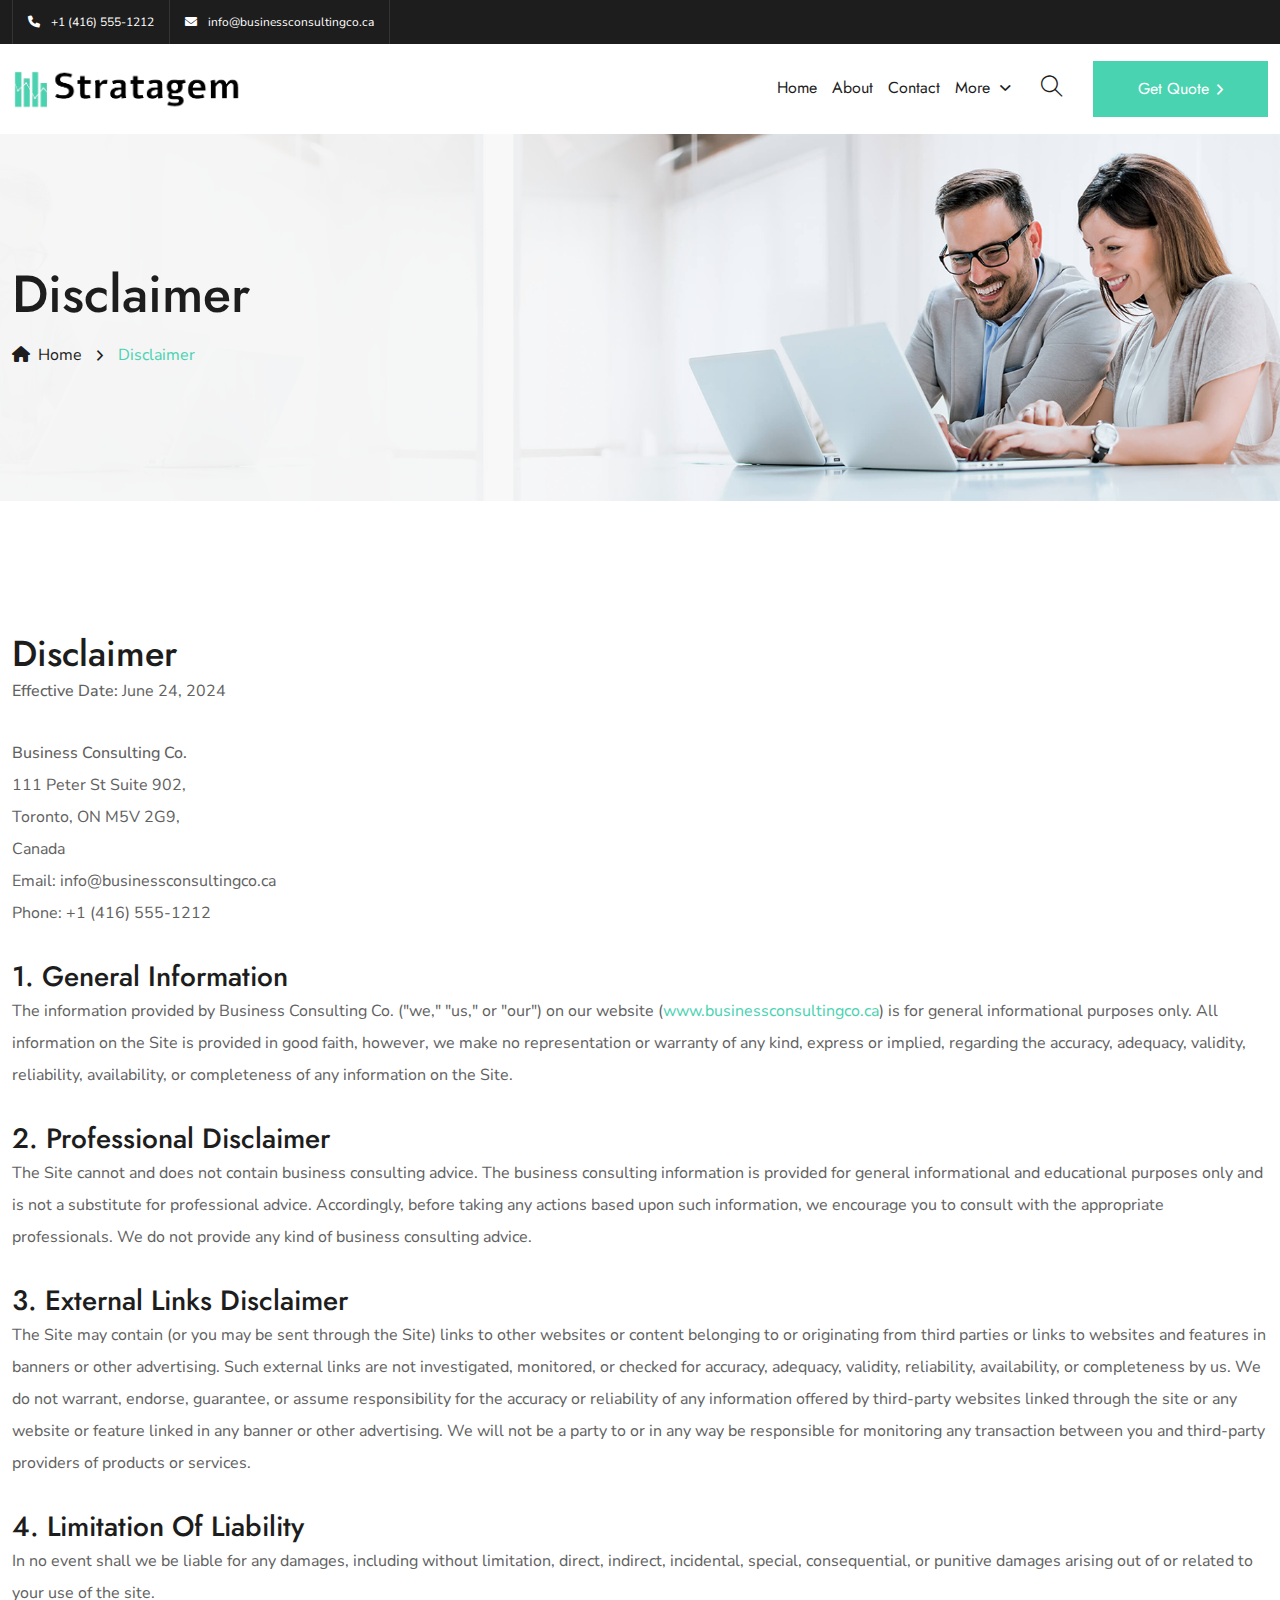
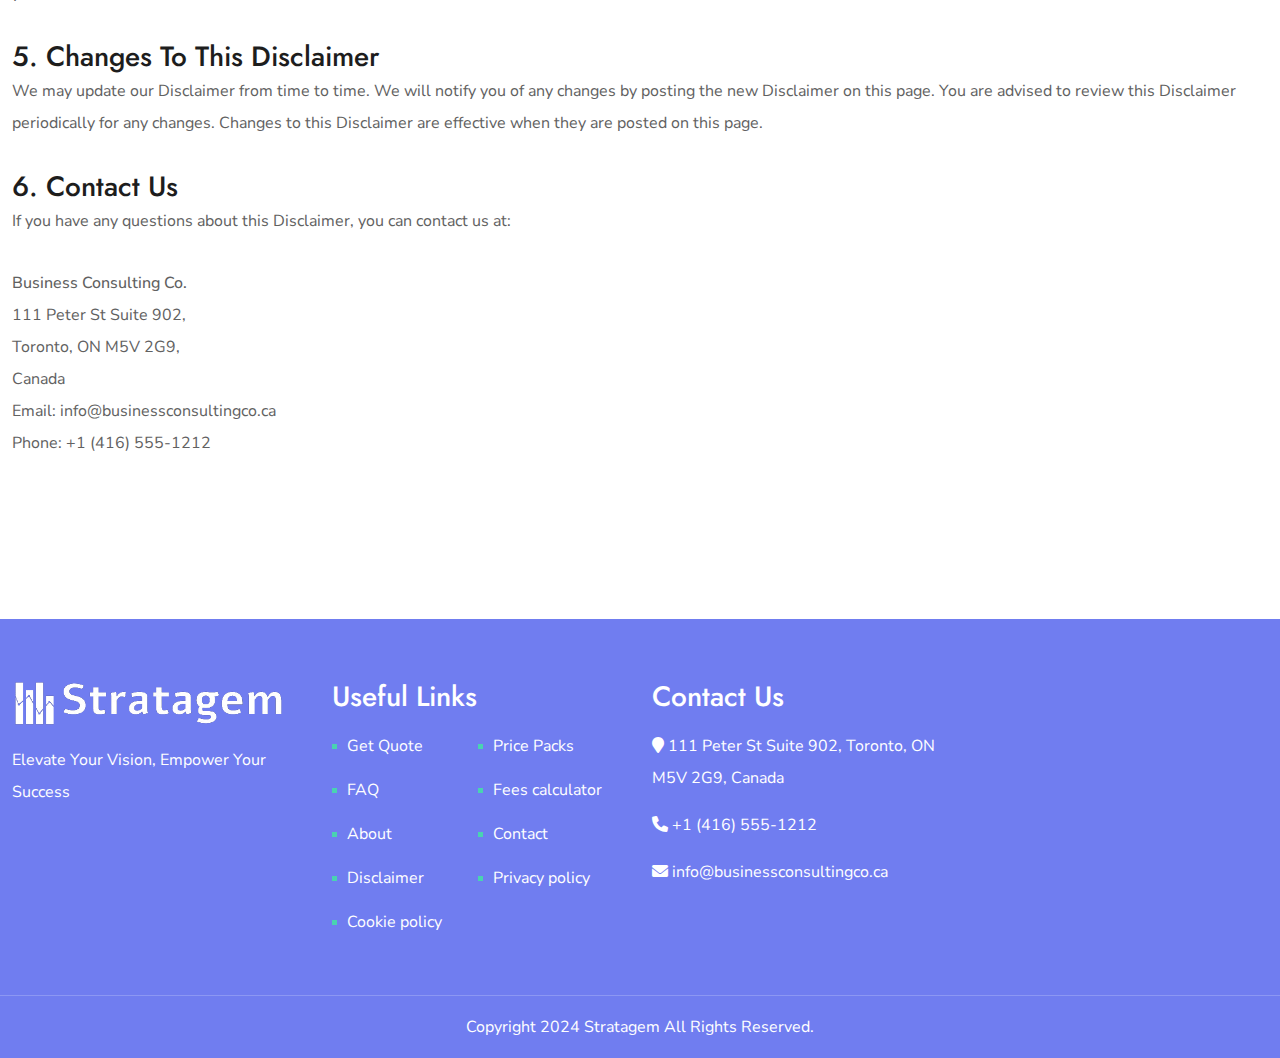
<file: disclaimer.html>
<!DOCTYPE html>
<html lang="en">
<head>
    <meta charset="UTF-8">
    <meta name="viewport" content="width=device-width, initial-scale=1.0">
    <title>Stratagem - Business Consulting HTML Template</title>
    <!-- Favicon -->
    <link rel="shortcut icon" href="images/favicon.jpg">
    <!-- Bootstrap CSS -->
    <link rel="stylesheet" href="css/bootstrap.min.css">
    <!-- Owl Carousel CSS -->
    <link rel="stylesheet" href="css/owl.carousel.min.css">
    <!-- Icons CSS -->
    <link rel="stylesheet" href="fonts/font-awesome/css/all.min.css">
    <link rel="stylesheet" href="fonts/flaticon/flaticon.css">
    <link rel="stylesheet" href="css/ionicons.min.css">
    <link rel="stylesheet" href="fonts/themify-icons/themify-icons.css">
    <!--  Style CSS -->
    <link rel="stylesheet" href="css/style.css">
    <!--  Responsive CSS -->
    <link rel="stylesheet" href="css/responsive.css">
</head>
<body>
    
    <!-- Loading -->
    <div id="pq-loading">
        <div id="pq-loading-center">
            <span class="loader"></span>
        </div>
    </div>
    <!-- Loading -->

   <!-- Header -->
   <header id="pq-header" class="pq-header-default">
    <div class="pq-top-header">
        <div class="container">
            <div class="row flex-row-reverse">
                <div class="col-md-6 text-right">
                    <div class="pq-header-social text-right">
                        <ul>

                        </ul>
                    </div>
                </div>
                <div class="col-md-6">
                    <div class="pq-header-contact">
                        <ul>
                            <li>
                                <a href="tel:+1 (416) 555-1212">
                                    <i class="fas fa-phone"></i>
                                    <span>+1 (416) 555-1212</span>
                                </a>
                            </li>
                            <li>
                                <a href="mailto:info@businessconsultingco.ca">
                                    <i class="fas fa-envelope"></i>
                                    <span>info@businessconsultingco.ca</span>
                                </a>
                            </li>
                        </ul>
                    </div>
                </div>
            </div>
        </div>
    </div>
    <div class="pq-bottom-header">
        <div class="container">
            <div class="row">
                <div class="col-lg-12">
                    <nav class="navbar navbar-expand-lg navbar-light">
                        <a class="navbar-brand" href="index.html">
                            <img class="img-fluid logo" src="images/logos/logo.png" alt="Stratagem">
                        </a>
                        <div class="collapse navbar-collapse" id="navbarSupportedContent">
                            <div id="pq-menu-contain" class="pq-menu-contain">
                                <ul id="pq-main-menu" class="navbar-nav ml-auto">
                                    <li class="menu-item">
                                        <a href="index.html">Home</a>                                          
                                    </li>
                                    <li class="menu-item">
                                        <a href="about-us.html">About</a>                                          
                                    </li>
                                    <li class="menu-item">
                                        <a href="get-quote.html">Contact</a>
                                    </li>
                                    <li class="menu-item menu-item-has-children">
                                        <a href="#">More</a><i class="ion-chevron-down pq-submenu-icon"></i>
                                        <ul class="sub-menu">
                                            <li class="menu-item">
                                                <a href="privacy.html">Privacy policy</a>
                                            </li>
                                            <li class="menu-item">
                                                <a href="calculate-fees.html">Fees calculator</a>                                          
                                            </li>
                                            <li class="menu-item">
                                                <a href="price-packs.html">Price packs</a>
                                            </li>
                                            <li class="menu-item">
                                                <a href="frequently-asked-questions.html">FAQ</a>                                          
                                            </li>
                                            <li class="menu-item">
                                                <a href="disclaimer.html">Disclaimer</a>
                                            </li>
                                            <li class="menu-item">
                                                <a href="privacy.html">Privacy policy</a>
                                            </li>
                                            <li class="menu-item">
                                                <a href="cookie.html">Cookie policy</a>
                                            </li>                                            
                                        </ul>
                                    </li>
                                </ul>
                            </div>
                        </div>
                        <div class="pq-menu-search-block">
                            <a href="javascript:void(0)" id="pq-seacrh-btn">
                                <i class="ti-search"></i>
                            </a>
                            <div class="pq-search-form">
                                <form role="search" method="get" class="search-form">
                                    <label>
                                        <span class="screen-reader-text">Search for:</span>
                                        <input type="search" class="search-field" placeholder="Search …" value="" name="s">
                                    </label>
                                    <button type="submit" class="search-submit">
                                        <span class="screen-reader-text">Search</span>
                                    </button>
                                </form>
                            </div>
                        </div>
                        <div class="pq-btn-container">
                            <a href="get-quote.html" class="pq-button">
                                <div class="pq-button-block">
                                    <span class="pq-button-text">Get Quote</span><i class="ion-chevron-right"></i>
                                </div>
                            </a>
                        </div>
                        <button class="navbar-toggler" type="button" data-bs-toggle="collapse" data-bs-target="#navbarSupportedContent" aria-controls="navbarSupportedContent" aria-expanded="false" aria-label="Toggle navigation">
                            <i class="fas fa-bars"></i>
                        </button>
                    </nav>
                </div>
            </div>
        </div>
    </div>
</header>
<!-- Header -->

    <!-- Breadcrumb -->
    <div class="pq-breadcrumb">
        <div class="container">
            <div class="row align-items-center">
                <div class="col-lg-8 col-md-10">
                    <nav aria-label="breadcrumb">
                        <div class="pq-breadcrumb-title">
                            <h1>Disclaimer</h1>
                        </div>
                        <div class="pq-breadcrumb-container">
                            <ol class="breadcrumb">
                                <li class="breadcrumb-item">
                                    <a href="main-home.html">
                                        <i class="fas fa-home me-2"></i>Home
                                    </a>
                                </li>
                                <li class="breadcrumb-item active">Disclaimer</li>
                            </ol>
                        </div>
                    </nav>
                </div>
            </div>
        </div>
    </div>
    <!-- Breadcrumb -->

    <!-- Page Not Found -->
    <section class="page-not-found">
        <div class="container">
            <div class="row">
                <div class="col-sm-12">
                <div>
                    <h2>Disclaimer</h2>
                    <p><strong>Effective Date:</strong> June 24, 2024</p>
                    <p><strong>Business Consulting Co.</strong><br>
                        111 Peter St Suite 902, <br>
                        Toronto, ON M5V 2G9,<br>
                        Canada<br>
                        Email: info@businessconsultingco.ca<br>
                        Phone: +1 (416) 555-1212</p>
                    <h4>1. General Information</h4>
                    <p>The information provided by Business Consulting Co. ("we," "us," or "our") on our website (<a href="http://www.businessconsultingco.ca">www.businessconsultingco.ca</a>) is for general informational purposes only. All information on the Site is provided in good faith, however, we make no representation or warranty of any kind, express or implied, regarding the accuracy, adequacy, validity, reliability, availability, or completeness of any information on the Site.</p>
                    <h4>2. Professional Disclaimer</h4>
                    <p>The Site cannot and does not contain business consulting advice. The business consulting information is provided for general informational and educational purposes only and is not a substitute for professional advice. Accordingly, before taking any actions based upon such information, we encourage you to consult with the appropriate professionals. We do not provide any kind of business consulting advice.</p>
                    <h4>3. External Links Disclaimer</h4>
                    <p>The Site may contain (or you may be sent through the Site) links to other websites or content belonging to or originating from third parties or links to websites and features in banners or other advertising. Such external links are not investigated, monitored, or checked for accuracy, adequacy, validity, reliability, availability, or completeness by us. We do not warrant, endorse, guarantee, or assume responsibility for the accuracy or reliability of any information offered by third-party websites linked through the site or any website or feature linked in any banner or other advertising. We will not be a party to or in any way be responsible for monitoring any transaction between you and third-party providers of products or services.</p>
                    <h4>4. Limitation of Liability</h4>
                    <p>In no event shall we be liable for any damages, including without limitation, direct, indirect, incidental, special, consequential, or punitive damages arising out of or related to your use of the site.</p>
                    <h4>5. Changes to This Disclaimer</h4>
                    <p>We may update our Disclaimer from time to time. We will notify you of any changes by posting the new Disclaimer on this page. You are advised to review this Disclaimer periodically for any changes. Changes to this Disclaimer are effective when they are posted on this page.</p>
                    <h4>6. Contact Us</h4>
                    <p>If you have any questions about this Disclaimer, you can contact us at:</p>
                    <p><strong>Business Consulting Co.</strong><br>
                        111 Peter St Suite 902, <br>
                        Toronto, ON M5V 2G9,<br>
                        Canada<br>
                        Email: info@businessconsultingco.ca<br>
                        Phone: +1 (416) 555-1212</p>
                </div>
                </div>
            </div>
        </div>
    </section>
    <!-- Page Not Found -->

    <!-- Footer -->
    <footer id="pq-footer">
        <div class="pq-footer-style-1">
            <div class="pq-footer-top">
                <div class="container">
                    <div class="row">
                        <div class="col-xl-3 col-md-6">
                            <div class="widget">
                                <div class="row">
                                    <div class="col-sm-12">
                                        <img src="images/logos/logo-footer.png" class="pq-footer-logo"
                                            alt="Stratagem-footer-logo">
                                        <p>Elevate Your Vision, Empower Your Success</p>
                                    </div>
                                </div>
                                <div class="col-sm-12">
                                    <div class="pq-footer-social">
                                        <ul>

                                        </ul>
                                    </div>
                                </div>
                            </div>
                        </div>
                        <div class="col-xl-3 col-md-6">
                            <div class="widget">
                                <h4 class="footer-title">Useful Links</h4>
                                <div class="menu-useful-links-container">
                                    <ul id="menu-useful-links" class="menu">
                                        <li class="menu-item">
                                            <a href="get-quote.html">Get Quote</a>
                                        </li>
                                        <li class="menu-item">
                                            <a href="price-packs.html">Price Packs</a>
                                        </li>
                                        <li class="menu-item">
                                            <a href="frequently-asked-questions.html">FAQ</a>
                                        </li>
                                        <li class="menu-item">
                                            <a href="calculate-fees.html">Fees calculator</a>
                                        </li>
                                        <li class="menu-item">
                                            <a href="about-us.html">About</a>
                                        </li>
                                        <li class="menu-item">
                                            <a href="get-quote.html">Contact</a>
                                        </li>
                                        <li class="menu-item">
                                            <a href="disclaimer.html">Disclaimer</a>
                                        </li>
                                        <li class="menu-item">
                                            <a href="privacy.html">Privacy policy</a>
                                        </li>
                                        <li class="menu-item">
                                            <a href="cookie.html">Cookie policy</a>
                                        </li>
                                    </ul>
                                </div>
                            </div>
                        </div>                        
                        <div class="col-xl-3 col-md-6">
                            <div class="widget widget-port-1">
                                <h4 class="footer-title">Contact Us</h4>
                                <div class="row">
                                    <div class="col-sm-12">
                                        <ul class="pq-contact">
                                            <li>
                                                <i class="fa fa-map-marker"></i>
                                                <span>111 Peter St Suite 902,
                                                    Toronto, ON M5V 2G9,
                                                     Canada </span>
                                            </li>
                                            <li>
                                                <a href="tel:+1 (416) 555-1212">
                                                    <i class="fa fa-phone"></i>
                                                    <span>+1 (416) 555-1212</span>
                                                </a>
                                            </li>
                                            <li>
                                                <a href="mailto:info@businessconsultingco.ca">
                                                    <i class="fa fa-envelope"></i>
                                                    <span>info@businessconsultingco.ca</span>
                                                </a>
                                            </li>
                                        </ul>
                                    </div>
                                </div>
                            </div>
                        </div>
                    </div>
                </div>
            </div>
            <div class="pq-copyright-footer">
                <div class="container">
                    <div class="row">
                        <div class="col-lg-12 align-self-center">
                            <span class="pq-copyright">Copyright 2024 Stratagem All Rights Reserved.</span>
                        </div>
                    </div>
                </div>
            </div>
        </div>
    </footer>
    <!-- Footer -->

    <!-- Back to Top -->
    <div id="back-to-top">
        <a class="top" id="top" href="#top">
            <i class="ion-ios-arrow-up"></i>
        </a>
      </div>
    <!-- Back to Top -->

    <!--jquery js-->
    <script src="js/jquery.min.js"></script>
    <!--bootstrap js-->
    <script src="js/bootstrap.min.js"></script>
    <!--owl-carousal-->
    <script src="js/owl.carousel.min.js"></script>
    <!--progress-bar js-->
    <script src="js/progressbar.js"></script>
    <!--isotope js-->
    <script src="js/isotope.pkgd.min.js"></script>
    <!--countTo js-->
    <script src="js/jquery.countTo.min.js"></script>
    <!--Maginfic-Popup js-->
    <script src="js/jquery.magnific-popup.min.js"></script>
    <!-- Animation JS -->
    <script src="js/wow.min.js"></script>
    <!-- Load More js -->
    <script src="js/load-more.js"></script>
    <!--custom js-->
    <script src="js/custom.js"></script>
</body>
</html>
</file>
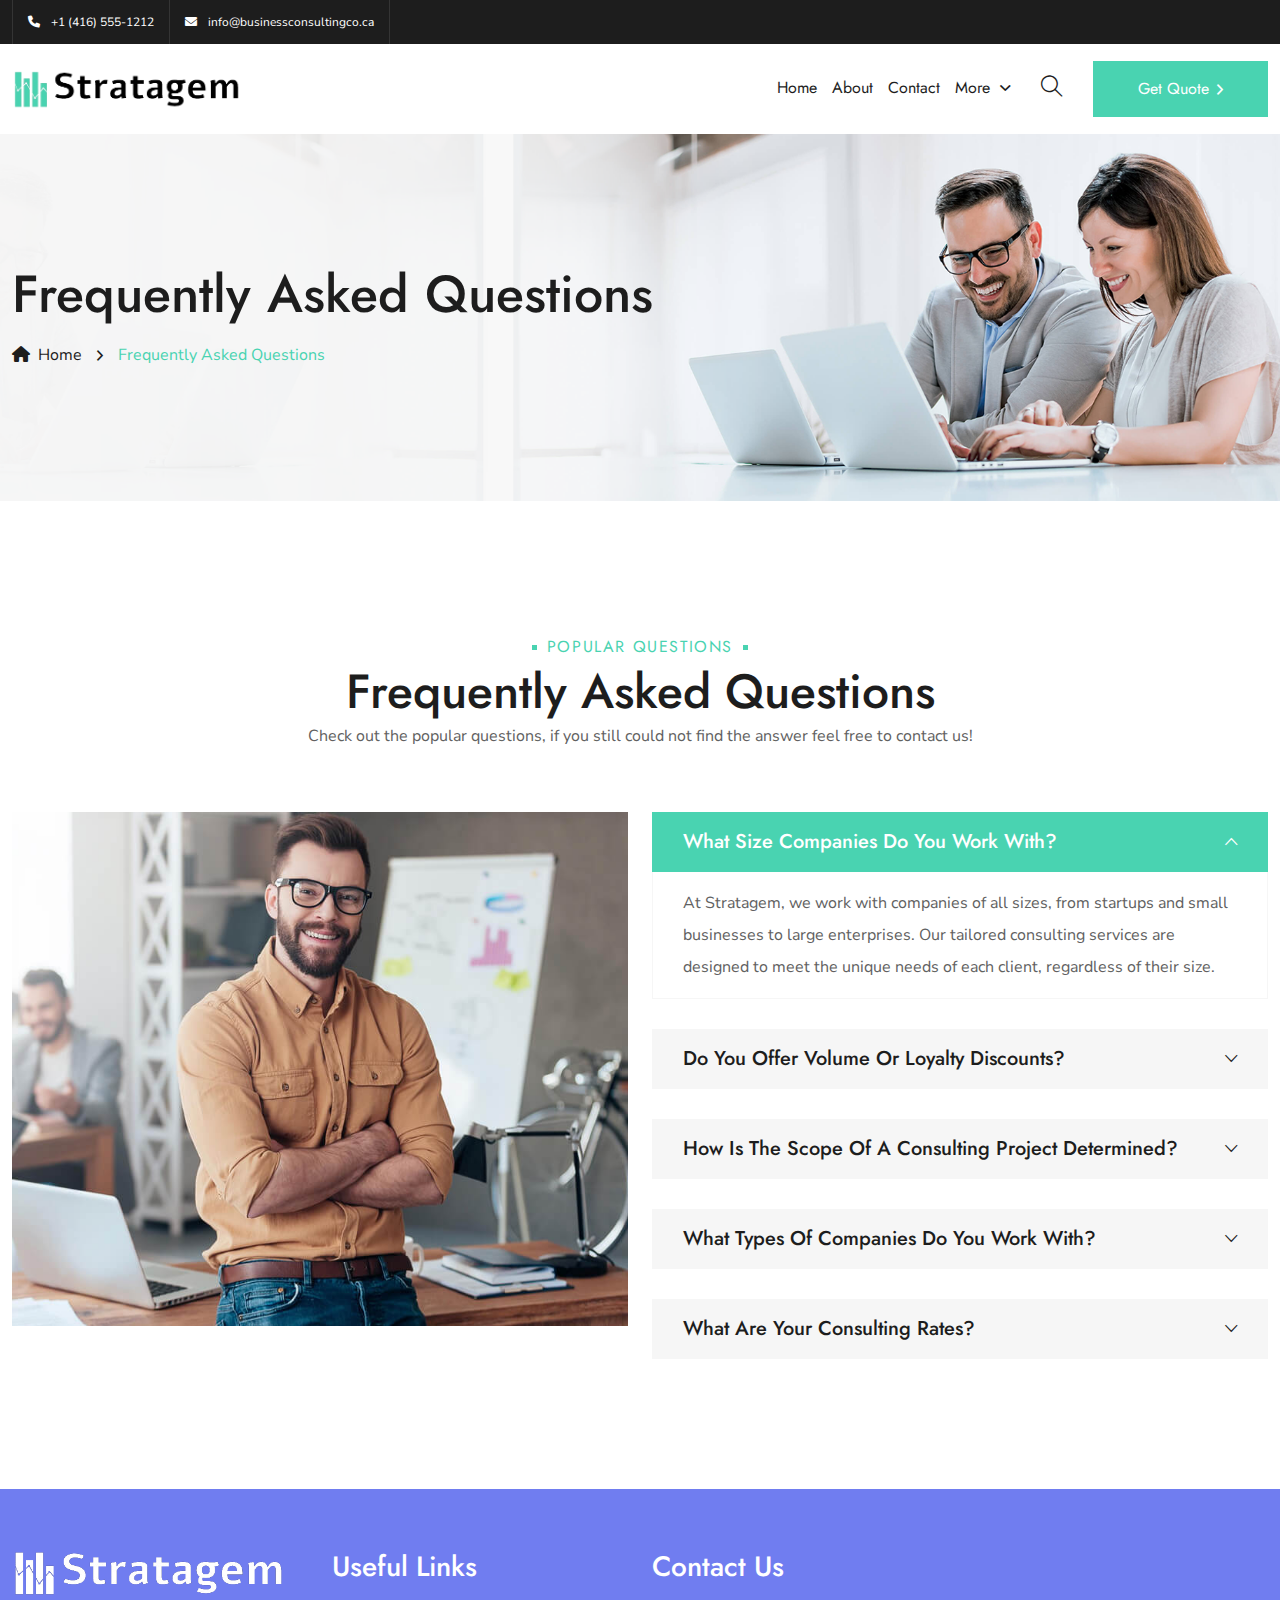
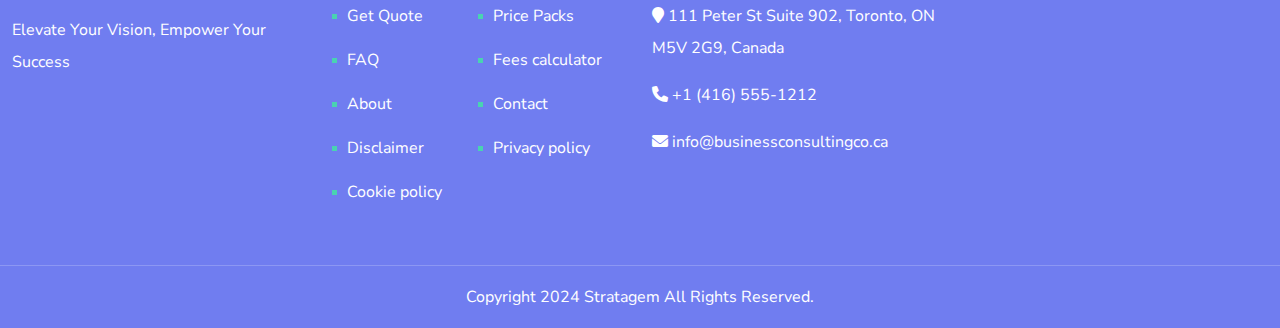
<file: frequently-asked-questions.html>
<!DOCTYPE html>
<html lang="en">
<head>
    <meta charset="UTF-8">
    <meta http-equiv="X-UA-Compatible" content="IE=edge">
    <meta name="viewport" content="width=device-width, initial-scale=1.0">
    <title>Stratagem - Business Consulting HTML Template</title>
    <!-- Favicon -->
    <link rel="shortcut icon" href="images/favicon.jpg">
    <!-- Bootstrap CSS -->
    <link rel="stylesheet" href="css/bootstrap.min.css">
    <!-- Animation CSS -->
    <link rel="stylesheet" href="css/animations.min.css">
    <!-- Magnefic Popup CSS -->
    <link rel="stylesheet" href="css/magnific-popup.min.css">
    <!-- Icons CSS -->
    <link rel="stylesheet" href="fonts/font-awesome/css/all.min.css">
    <link rel="stylesheet" href="css/ionicons.min.css">
    <link rel="stylesheet" href="fonts/themify-icons/themify-icons.css">
    <!--  Style CSS -->
    <link rel="stylesheet" href="css/style.css">
    <!--  Responsive CSS -->
    <link rel="stylesheet" href="css/responsive.css">
</head>
<body>

    <!-- Loading -->
    <div id="pq-loading">
        <div id="pq-loading-center">
            <span class="loader"></span>
        </div>
    </div>
    <!-- Loading -->

    <!-- Header -->
    <header id="pq-header" class="pq-header-default">
        <div class="pq-top-header">
            <div class="container">
                <div class="row flex-row-reverse">
                    <div class="col-md-6 text-right">
                        <div class="pq-header-social text-right">
                            <ul>

                            </ul>
                        </div>
                    </div>
                    <div class="col-md-6">
                        <div class="pq-header-contact">
                            <ul>
                                <li>
                                    <a href="tel:+1 (416) 555-1212">
                                        <i class="fas fa-phone"></i>
                                        <span>+1 (416) 555-1212</span>
                                    </a>
                                </li>
                                <li>
                                    <a href="mailto:info@businessconsultingco.ca">
                                        <i class="fas fa-envelope"></i>
                                        <span>info@businessconsultingco.ca</span>
                                    </a>
                                </li>
                            </ul>
                        </div>
                    </div>
                </div>
            </div>
        </div>
        <div class="pq-bottom-header">
            <div class="container">
                <div class="row">
                    <div class="col-lg-12">
                        <nav class="navbar navbar-expand-lg navbar-light">
                            <a class="navbar-brand" href="index.html">
                                <img class="img-fluid logo" src="images/logos/logo.png" alt="Stratagem">
                            </a>
                            <div class="collapse navbar-collapse" id="navbarSupportedContent">
                                <div id="pq-menu-contain" class="pq-menu-contain">
                                    <ul id="pq-main-menu" class="navbar-nav ml-auto">
                                        <li class="menu-item">
                                            <a href="index.html">Home</a>                                          
                                        </li>
                                        <li class="menu-item">
                                            <a href="about-us.html">About</a>                                          
                                        </li>
                                        <li class="menu-item">
                                            <a href="get-quote.html">Contact</a>
                                        </li>
                                        <li class="menu-item menu-item-has-children">
                                            <a href="#">More</a><i class="ion-chevron-down pq-submenu-icon"></i>
                                            <ul class="sub-menu">
                                                <li class="menu-item">
                                                    <a href="privacy.html">Privacy policy</a>
                                                </li>
                                                <li class="menu-item">
                                                    <a href="calculate-fees.html">Fees calculator</a>                                          
                                                </li>
                                                <li class="menu-item">
                                                    <a href="price-packs.html">Price packs</a>
                                                </li>
                                                <li class="menu-item">
                                                    <a href="frequently-asked-questions.html">FAQ</a>                                          
                                                </li>
                                                <li class="menu-item">
                                                    <a href="disclaimer.html">Disclaimer</a>
                                                </li>
                                                <li class="menu-item">
                                                    <a href="privacy.html">Privacy policy</a>
                                                </li>
                                                <li class="menu-item">
                                                    <a href="cookie.html">Cookie policy</a>
                                                </li>                                            
                                            </ul>
                                        </li>
                                    </ul>
                                </div>
                            </div>
                            <div class="pq-menu-search-block">
                                <a href="javascript:void(0)" id="pq-seacrh-btn">
                                    <i class="ti-search"></i>
                                </a>
                                <div class="pq-search-form">
                                    <form role="search" method="get" class="search-form">
                                        <label>
                                            <span class="screen-reader-text">Search for:</span>
                                            <input type="search" class="search-field" placeholder="Search …" value="" name="s">
                                        </label>
                                        <button type="submit" class="search-submit">
                                            <span class="screen-reader-text">Search</span>
                                        </button>
                                    </form>
                                </div>
                            </div>
                            <div class="pq-btn-container">
                                <a href="get-quote.html" class="pq-button">
                                    <div class="pq-button-block">
                                        <span class="pq-button-text">Get Quote</span><i class="ion-chevron-right"></i>
                                    </div>
                                </a>
                            </div>
                            <button class="navbar-toggler" type="button" data-bs-toggle="collapse" data-bs-target="#navbarSupportedContent" aria-controls="navbarSupportedContent" aria-expanded="false" aria-label="Toggle navigation">
                                <i class="fas fa-bars"></i>
                            </button>
                        </nav>
                    </div>
                </div>
            </div>
        </div>
    </header>
    <!-- Header -->

    <!-- Breadcrumb -->
    <div class="pq-breadcrumb">
        <div class="container">
            <div class="row align-items-center">
                <div class="col-lg-8 col-md-10">
                    <nav aria-label="breadcrumb">
                        <div class="pq-breadcrumb-title">
                            <h1>Frequently Asked Questions</h1>
                        </div>
                        <div class="pq-breadcrumb-container">
                            <ol class="breadcrumb">
                                <li class="breadcrumb-item">
                                    <a href="index.html">
                                        <i class="fas fa-home me-2"></i>Home
                                    </a>
                                </li>
                                <li class="breadcrumb-item active">Frequently Asked Questions</li>
                            </ol>
                        </div>
                    </nav>
                </div>
            </div>
        </div>
    </div>
    <!-- Breadcrumb -->

    <!-- Faq -->
    <section class="faq">
        <div class="container">
            <div class="row">
                <div class="col-lg-12">
                    <div class="pq-section-title-style-1 text-center">
                        <span class="pq-section-sub-title">POPULAR QUESTIONS</span>
                        <h5 class="pq-section-title">Frequently Asked Questions</h5>
                        <p>Check out the popular questions, if you still could not find the answer feel free to contact us!</p>
                    </div>
                </div>

                <div class="col-xl-6">
                    <img src="images/faq/1.jpg" class="img-fluid w-100" alt="">
                </div>
                <div class="col-xl-6 mt-4 mt-xl-0">
                    <div class="pq-accordion-block">
                        <div class="pq-accordion-box pq-active 1">
                            <div class="pq-ad-title">
                                <h6 class="ad-title-text">
                                    What size companies do you work with?
                                    <i aria-hidden="true" class="ion ion-ios-arrow-down active"></i>
                                    <i aria-hidden="true" class="ion ion-ios-arrow-up inactive"></i>
                                </h6>
                            </div>
                            <div class="pq-accordion-details">
                                <p class="pq-detail-text">At Stratagem, we work with companies of all sizes, from startups and small businesses to large enterprises. Our tailored consulting services are designed to meet the unique needs of each client, regardless of their size.</p>
                            </div>
                        </div>
                        <div class="pq-accordion-box   2">
                            <div class="pq-ad-title">
                                <h6 class="ad-title-text">
                                    Do you offer volume or loyalty discounts?
                                    <i aria-hidden="true" class="ion ion-ios-arrow-down active"></i>
                                    <i aria-hidden="true" class="ion ion-ios-arrow-up inactive"></i>
                                </h6>
                            </div>
                            <div class="pq-accordion-details">
                                <p class="pq-detail-text">Yes, Stratagem offers both volume and loyalty discounts. We provide customized pricing packages based on the scope and duration of our services. Contact us for more details on how we can create a plan that fits your budget.</p>
                            </div>
                        </div>
                    
                        <div class="pq-accordion-box   3">
                            <div class="pq-ad-title">
                                <h6 class="ad-title-text">
                                    How is the scope of a consulting project determined?
                                    <i aria-hidden="true" class="ion ion-ios-arrow-down active"></i>
                                    <i aria-hidden="true" class="ion ion-ios-arrow-up inactive"></i>
                                </h6>
                            </div>
                            <div class="pq-accordion-details">
                                <p class="pq-detail-text"> The scope of a consulting project at Stratagem is determined through a collaborative process with our clients. We begin with an in-depth analysis of your business needs and objectives, followed by identifying key areas for improvement and potential solutions. This ensures that the project scope is tailored to achieve your specific goals effectively.</p>
                            </div>
                        </div>
                        <div class="pq-accordion-box   4">
                            <div class="pq-ad-title">
                                <h6 class="ad-title-text">
                                    What types of companies do you work with?
                                    <i aria-hidden="true" class="ion ion-ios-arrow-down active"></i>
                                    <i aria-hidden="true" class="ion ion-ios-arrow-up inactive"></i>
                                </h6>
                            </div>
                            <div class="pq-accordion-details">
                                <p class="pq-detail-text">We work with a diverse range of companies across various industries, including technology, healthcare, finance, manufacturing, retail, and more. Our expertise allows us to provide customized consulting services to meet the unique challenges and opportunities in each sector.</p>
                            </div>
                        </div>
                        <div class="pq-accordion-box   5">
                            <div class="pq-ad-title">
                                <h6 class="ad-title-text">
                                    What are your consulting rates?
                                    <i aria-hidden="true" class="ion ion-ios-arrow-down active"></i>
                                    <i aria-hidden="true" class="ion ion-ios-arrow-up inactive"></i>
                                </h6>
                            </div>
                            <div class="pq-accordion-details">
                                <p class="pq-detail-text">At Stratagem, our consulting rates are determined based on the specific needs and scope of each project. We offer competitive pricing tailored to the complexity and duration of the consulting services required. For a detailed quote or to discuss your project requirements, please contact us directly so we can provide you with a personalized estimate.</p>
                            </div>
                        </div>
                    </div>
                </div>
            </div>
        </div>
    </section>
    <!-- Faq -->

    <!-- Footer -->
    <footer id="pq-footer">
        <div class="pq-footer-style-1">
            <div class="pq-footer-top">
                <div class="container">
                    <div class="row">
                        <div class="col-xl-3 col-md-6">
                            <div class="widget">
                                <div class="row">
                                    <div class="col-sm-12">
                                        <img src="images/logos/logo-footer.png" class="pq-footer-logo"
                                            alt="Stratagem-footer-logo">
                                        <p>Elevate Your Vision, Empower Your Success</p>
                                    </div>
                                </div>
                                <div class="col-sm-12">
                                    <div class="pq-footer-social">
                                        <ul>

                                        </ul>
                                    </div>
                                </div>
                            </div>
                        </div>
                        <div class="col-xl-3 col-md-6">
                            <div class="widget">
                                <h4 class="footer-title">Useful Links</h4>
                                <div class="menu-useful-links-container">
                                    <ul id="menu-useful-links" class="menu">
                                        <li class="menu-item">
                                            <a href="get-quote.html">Get Quote</a>
                                        </li>
                                        <li class="menu-item">
                                            <a href="price-packs.html">Price Packs</a>
                                        </li>
                                        <li class="menu-item">
                                            <a href="frequently-asked-questions.html">FAQ</a>
                                        </li>
                                        <li class="menu-item">
                                            <a href="calculate-fees.html">Fees calculator</a>
                                        </li>
                                        <li class="menu-item">
                                            <a href="about-us.html">About</a>
                                        </li>
                                        <li class="menu-item">
                                            <a href="get-quote.html">Contact</a>
                                        </li>
                                        <li class="menu-item">
                                            <a href="disclaimer.html">Disclaimer</a>
                                        </li>
                                        <li class="menu-item">
                                            <a href="privacy.html">Privacy policy</a>
                                        </li>
                                        <li class="menu-item">
                                            <a href="cookie.html">Cookie policy</a>
                                        </li>
                                    </ul>
                                </div>
                            </div>
                        </div>                        
                        <div class="col-xl-3 col-md-6">
                            <div class="widget widget-port-1">
                                <h4 class="footer-title">Contact Us</h4>
                                <div class="row">
                                    <div class="col-sm-12">
                                        <ul class="pq-contact">
                                            <li>
                                                <i class="fa fa-map-marker"></i>
                                                <span>111 Peter St Suite 902,
                                                    Toronto, ON M5V 2G9,
                                                     Canada </span>
                                            </li>
                                            <li>
                                                <a href="tel:+1 (416) 555-1212">
                                                    <i class="fa fa-phone"></i>
                                                    <span>+1 (416) 555-1212</span>
                                                </a>
                                            </li>
                                            <li>
                                                <a href="mailto:info@businessconsultingco.ca">
                                                    <i class="fa fa-envelope"></i>
                                                    <span>info@businessconsultingco.ca</span>
                                                </a>
                                            </li>
                                        </ul>
                                    </div>
                                </div>
                            </div>
                        </div>
                    </div>
                </div>
            </div>
            <div class="pq-copyright-footer">
                <div class="container">
                    <div class="row">
                        <div class="col-lg-12 align-self-center">
                            <span class="pq-copyright">Copyright 2024 Stratagem All Rights Reserved.</span>
                        </div>
                    </div>
                </div>
            </div>
        </div>
    </footer>
    <!-- Footer -->

    <!-- Back to Top -->
    <div id="back-to-top">
        <a class="top" id="top" href="#top">
            <i class="ion-ios-arrow-up"></i>
        </a>
    </div>
    <!-- Back to Top -->

    <!--jquery js-->
    <script src="js/jquery.min.js"></script>
    <!--bootstrap js-->
    <script src="js/bootstrap.min.js"></script>
    <!--owl-carousal-->
    <script src="js/owl.carousel.min.js"></script>
    <!--progress-bar js-->
    <script src="js/progressbar.js"></script>
    <!--isotope js-->
    <script src="js/isotope.pkgd.min.js"></script>
    <!--countTo js-->
    <script src="js/jquery.countTo.min.js"></script>
    <!--Maginfic-Popup js-->
    <script src="js/jquery.magnific-popup.min.js"></script>
    <!-- Animation JS -->
    <script src="js/wow.min.js"></script>
    <!--custom js-->
    <script src="js/custom.js"></script>
</body>

</html>
</file>
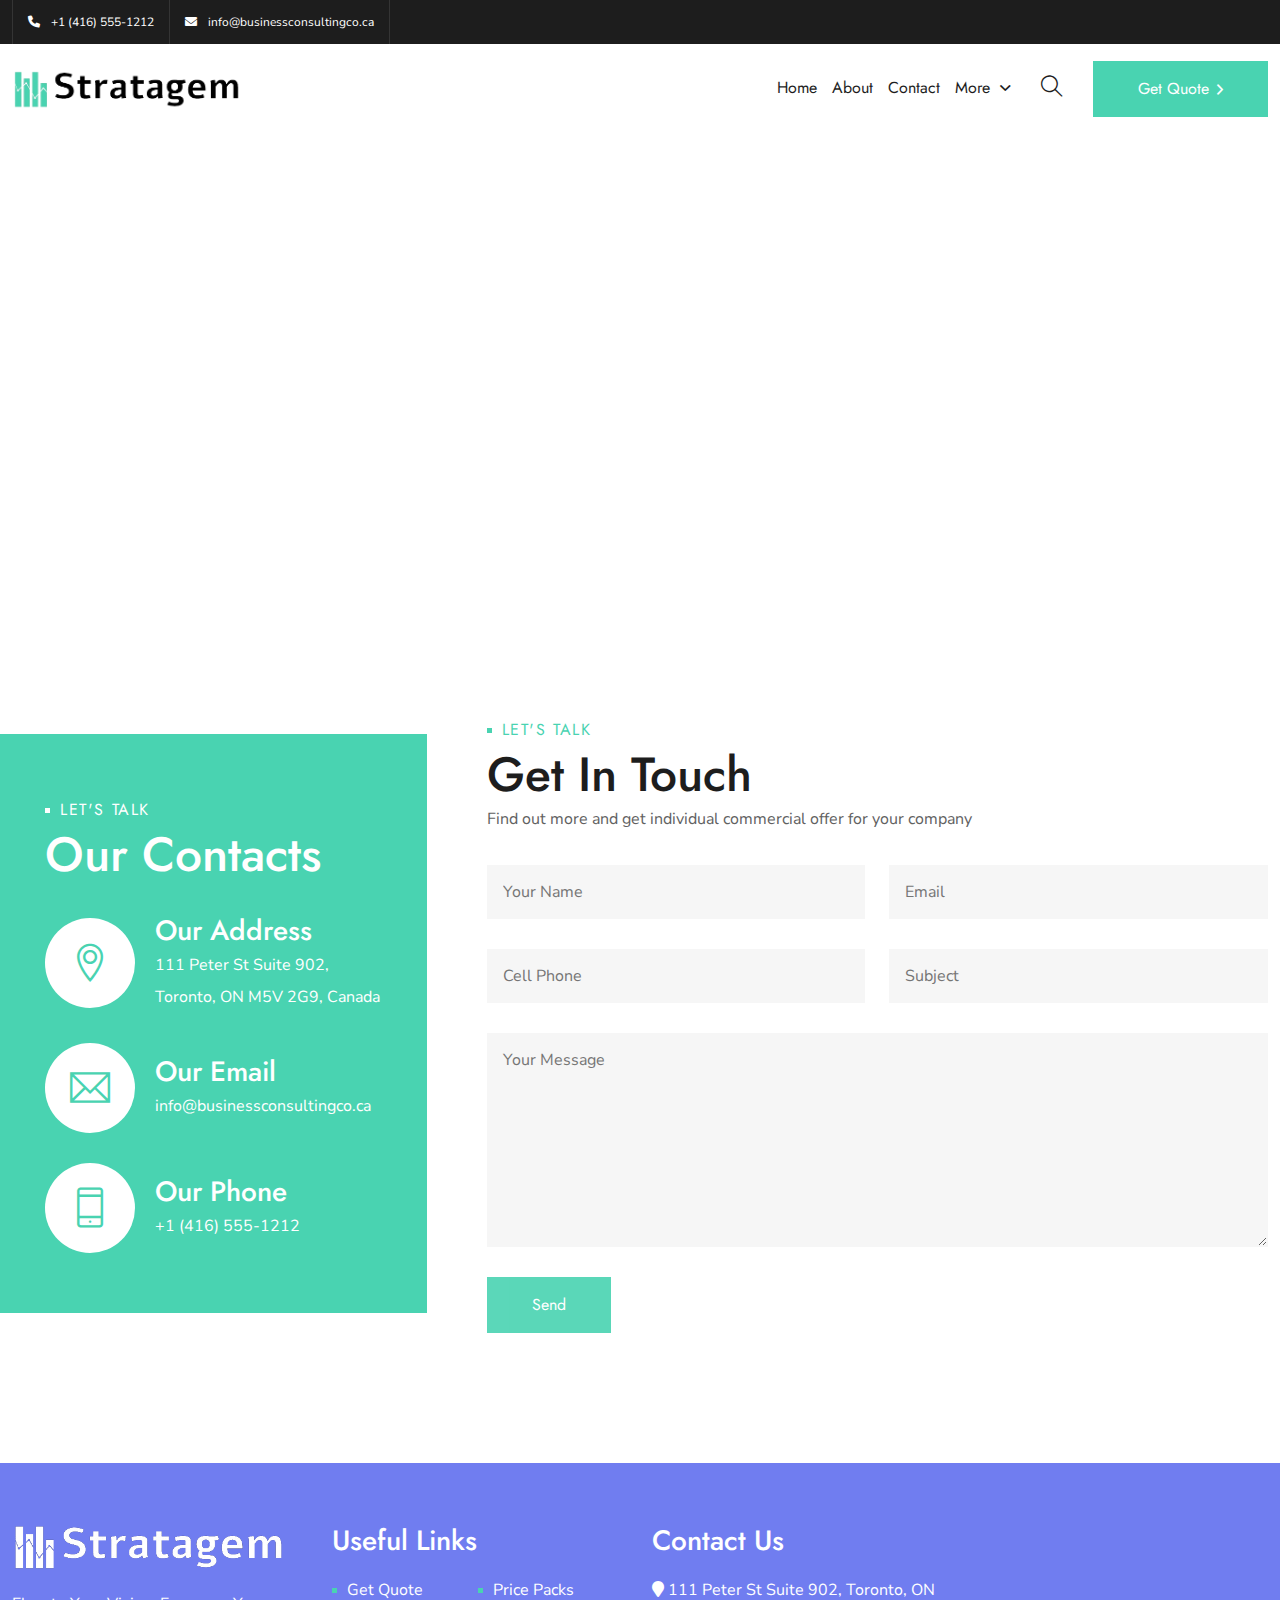
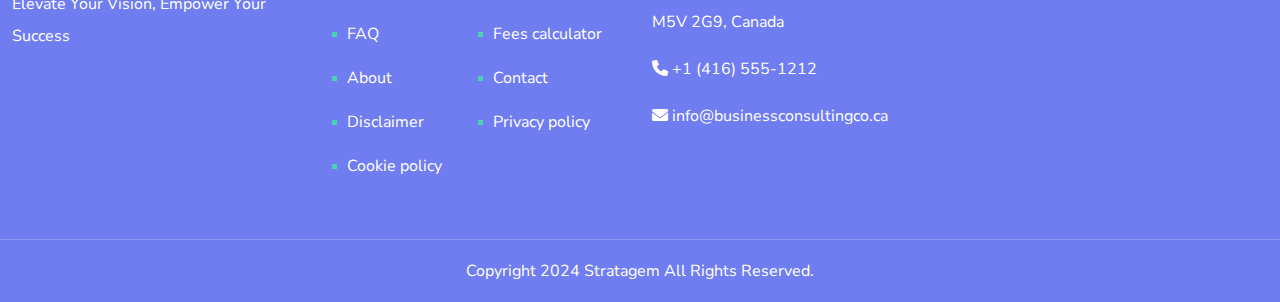
<file: get-quote.html>
<!DOCTYPE html>
<html lang="en">
<head>
    <meta charset="UTF-8">
    <meta http-equiv="X-UA-Compatible" content="IE=edge">
    <meta name="viewport" content="width=device-width, initial-scale=1.0">
    <title>Stratagem - Business Consulting HTML Template</title>
    <!-- Favicon -->
    <link rel="shortcut icon" href="images/favicon.jpg">
    <!-- Bootstrap CSS -->
    <link rel="stylesheet" href="css/bootstrap.min.css">
    <!-- Animation CSS -->
    <link rel="stylesheet" href="css/animations.min.css">
    <!-- Icons CSS -->
    <link rel="stylesheet" href="fonts/font-awesome/css/all.min.css">
    <link rel="stylesheet" href="fonts/flaticon/flaticon.css">
    <link rel="stylesheet" href="css/ionicons.min.css">
    <link rel="stylesheet" href="fonts/themify-icons/themify-icons.css">
    <!--  Style CSS -->
    <link rel="stylesheet" href="css/style.css">
    <!--  Responsive CSS -->
    <link rel="stylesheet" href="css/responsive.css">
</head>
<body>

    <!-- Loading -->
    <div id="pq-loading">
        <div id="pq-loading-center">
            <span class="loader"></span>
        </div>
    </div>
    <!-- Loading -->

  <!-- Header -->
  <header id="pq-header" class="pq-header-default">
    <div class="pq-top-header">
        <div class="container">
            <div class="row flex-row-reverse">
                <div class="col-md-6 text-right">
                    <div class="pq-header-social text-right">
                        <ul>

                        </ul>
                    </div>
                </div>
                <div class="col-md-6">
                    <div class="pq-header-contact">
                        <ul>
                            <li>
                                <a href="tel:+1 (416) 555-1212">
                                    <i class="fas fa-phone"></i>
                                    <span>+1 (416) 555-1212</span>
                                </a>
                            </li>
                            <li>
                                <a href="mailto:info@businessconsultingco.ca">
                                    <i class="fas fa-envelope"></i>
                                    <span>info@businessconsultingco.ca</span>
                                </a>
                            </li>
                        </ul>
                    </div>
                </div>
            </div>
        </div>
    </div>
    <div class="pq-bottom-header">
        <div class="container">
            <div class="row">
                <div class="col-lg-12">
                    <nav class="navbar navbar-expand-lg navbar-light">
                        <a class="navbar-brand" href="index.html">
                            <img class="img-fluid logo" src="images/logos/logo.png" alt="Stratagem">
                        </a>
                        <div class="collapse navbar-collapse" id="navbarSupportedContent">
                            <div id="pq-menu-contain" class="pq-menu-contain">
                                <ul id="pq-main-menu" class="navbar-nav ml-auto">
                                    <li class="menu-item">
                                        <a href="index.html">Home</a>                                          
                                    </li>
                                    <li class="menu-item">
                                        <a href="about-us.html">About</a>                                          
                                    </li>
                                    <li class="menu-item">
                                        <a href="get-quote.html">Contact</a>
                                    </li>
                                    <li class="menu-item menu-item-has-children">
                                        <a href="#">More</a><i class="ion-chevron-down pq-submenu-icon"></i>
                                        <ul class="sub-menu">
                                            <li class="menu-item">
                                                <a href="privacy.html">Privacy policy</a>
                                            </li>
                                            <li class="menu-item">
                                                <a href="calculate-fees.html">Fees calculator</a>                                          
                                            </li>
                                            <li class="menu-item">
                                                <a href="price-packs.html">Price packs</a>
                                            </li>
                                            <li class="menu-item">
                                                <a href="frequently-asked-questions.html">FAQ</a>                                          
                                            </li>
                                            <li class="menu-item">
                                                <a href="disclaimer.html">Disclaimer</a>
                                            </li>
                                            <li class="menu-item">
                                                <a href="privacy.html">Privacy policy</a>
                                            </li>
                                            <li class="menu-item">
                                                <a href="cookie.html">Cookie policy</a>
                                            </li>                                            
                                        </ul>
                                    </li>
                                </ul>
                            </div>
                        </div>
                        <div class="pq-menu-search-block">
                            <a href="javascript:void(0)" id="pq-seacrh-btn">
                                <i class="ti-search"></i>
                            </a>
                            <div class="pq-search-form">
                                <form role="search" method="get" class="search-form">
                                    <label>
                                        <span class="screen-reader-text">Search for:</span>
                                        <input type="search" class="search-field" placeholder="Search …" value="" name="s">
                                    </label>
                                    <button type="submit" class="search-submit">
                                        <span class="screen-reader-text">Search</span>
                                    </button>
                                </form>
                            </div>
                        </div>
                        <div class="pq-btn-container">
                            <a href="get-quote.html" class="pq-button">
                                <div class="pq-button-block">
                                    <span class="pq-button-text">Get Quote</span><i class="ion-chevron-right"></i>
                                </div>
                            </a>
                        </div>
                        <button class="navbar-toggler" type="button" data-bs-toggle="collapse" data-bs-target="#navbarSupportedContent" aria-controls="navbarSupportedContent" aria-expanded="false" aria-label="Toggle navigation">
                            <i class="fas fa-bars"></i>
                        </button>
                    </nav>
                </div>
            </div>
        </div>
    </div>
</header>
<!-- Header -->

    <!-- Map -->
    <div class="map p-0">
        <div class="pq-map">
            <iframe src="https://www.google.com/maps/embed?pb=!1m18!1m12!1m3!1d2887.0059113820566!2d-79.39528922548187!3d43.64804535276668!2m3!1f0!2f0!3f0!3m2!1i1024!2i768!4f13.1!3m3!1m2!1s0x89d4cb2960ed7f23%3A0x8ee6e203176cf546!2sToronto%20Business%20Development%20Centre!5e0!3m2!1sen!2skz!4v1719289304989!5m2!1sen!2skz" width="600" height="450" style="border:0;" allowfullscreen="" loading="lazy" referrerpolicy="no-referrer-when-downgrade"></iframe>    </div>
    </div>
            <!-- Map -->

    <!-- Form -->
    <script src="js/form.js"></script>
    <script src="js/sweetalert.js"></script>
    <section class="form p-0 pq-my-130">
        <div class="container">
            <div class="row align-items-center">
                <div class="col-xl-4 p-0">
                    <div class="pq-approach-div pq-bg-primary">
                        <div class="pq-section-title-style-1">
                            <span class="pq-section-sub-title">LET'S TALK</span>
                            <h5 class="pq-section-title">Our Contacts</h5>
                            <p class="pq-text-white"></p>
                        </div>
                        <div class="pq-contact-box-2">
                            <div class="pq-contact-box-icon">
                                <i class="ti-location-pin"></i>
                            </div>
                            <div class="pq-contact-box-content">
                                <h4 class="pq-contact-box-title">Our Address</h4>
                                <p>111 Peter St Suite 902,
                                     Toronto, ON M5V 2G9,
                                      Canada</p>
                            </div>
                        </div>
                        <div class="pq-contact-box-2 pq-my-30">
                            <div class="pq-contact-box-icon">
                                <i class="ti-email"></i>
                            </div>
                            <div class="pq-contact-box-content">
                                <h4 class="pq-contact-box-title">Our Email</h4>
                                <p>info@businessconsultingco.ca</p>
                            </div>
                        </div>
                        <div class="pq-contact-box-2">
                            <div class="pq-contact-box-icon">
                                <i class="ti-mobile"></i>
                            </div>
                            <div class="pq-contact-box-content">
                                <h4 class="pq-contact-box-title">Our Phone</h4>
                                <p>+1 (416) 555-1212</p>
                            </div>
                        </div>
                    </div>
                </div>
                <div class="col-xl-8 pq-ps-60">
                    <div class="pq-section-title-style-1">
                        <span class="pq-section-sub-title">LET'S TALK</span>
                        <h5 class="pq-section-title">Get In Touch</h5>
                        <p>Find out more and get individual commercial offer for your company</p>
                    </div>
                    <form class="pq-contact-form">
                        <div class="row">
                            <div class="col-lg-6">
                                <input type="text" placeholder="Your Name">
                            </div>
                            <div class="col-lg-6">
                                <input type="text" placeholder="Email">
                            </div>
                            <div class="col-lg-6">
                                <input type="text" placeholder="Cell Phone">
                            </div>
                            <div class="col-lg-6">
                                <input type="text" placeholder="Subject">
                            </div>
                            <div class="col-lg-12">
                                <textarea cols="40" rows="6" placeholder="Your Message"></textarea>
                            </div>
                            <div class="col-lg-12">
                                <button  class="pq-button" onclick="handleSubmit(event)">
                                    <div class="pq-button-block">
                                        <span class="pq-button-text">Send</span>
                                    </div>
                                </button>
                            </div>
                        </div>
                    </form>
                </div>
            </div>
        </div>
    </section>
    <!-- Form -->

    <!-- Footer -->
    <footer id="pq-footer">
        <div class="pq-footer-style-1">
            <div class="pq-footer-top">
                <div class="container">
                    <div class="row">
                        <div class="col-xl-3 col-md-6">
                            <div class="widget">
                                <div class="row">
                                    <div class="col-sm-12">
                                        <img src="images/logos/logo-footer.png" class="pq-footer-logo"
                                            alt="Stratagem-footer-logo">
                                        <p>Elevate Your Vision, Empower Your Success</p>
                                    </div>
                                </div>
                                <div class="col-sm-12">
                                    <div class="pq-footer-social">
                                        <ul>

                                        </ul>
                                    </div>
                                </div>
                            </div>
                        </div>
                        <div class="col-xl-3 col-md-6">
                            <div class="widget">
                                <h4 class="footer-title">Useful Links</h4>
                                <div class="menu-useful-links-container">
                                    <ul id="menu-useful-links" class="menu">
                                        <li class="menu-item">
                                            <a href="get-quote.html">Get Quote</a>
                                        </li>
                                        <li class="menu-item">
                                            <a href="price-packs.html">Price Packs</a>
                                        </li>
                                        <li class="menu-item">
                                            <a href="frequently-asked-questions.html">FAQ</a>
                                        </li>
                                        <li class="menu-item">
                                            <a href="calculate-fees.html">Fees calculator</a>
                                        </li>
                                        <li class="menu-item">
                                            <a href="about-us.html">About</a>
                                        </li>
                                        <li class="menu-item">
                                            <a href="get-quote.html">Contact</a>
                                        </li>
                                        <li class="menu-item">
                                            <a href="disclaimer.html">Disclaimer</a>
                                        </li>
                                        <li class="menu-item">
                                            <a href="privacy.html">Privacy policy</a>
                                        </li>
                                        <li class="menu-item">
                                            <a href="cookie.html">Cookie policy</a>
                                        </li>
                                    </ul>
                                </div>
                            </div>
                        </div>                        
                        <div class="col-xl-3 col-md-6">
                            <div class="widget widget-port-1">
                                <h4 class="footer-title">Contact Us</h4>
                                <div class="row">
                                    <div class="col-sm-12">
                                        <ul class="pq-contact">
                                            <li>
                                                <i class="fa fa-map-marker"></i>
                                                <span>111 Peter St Suite 902,
                                                    Toronto, ON M5V 2G9,
                                                     Canada </span>
                                            </li>
                                            <li>
                                                <a href="tel:+1 (416) 555-1212">
                                                    <i class="fa fa-phone"></i>
                                                    <span>+1 (416) 555-1212</span>
                                                </a>
                                            </li>
                                            <li>
                                                <a href="mailto:info@businessconsultingco.ca">
                                                    <i class="fa fa-envelope"></i>
                                                    <span>info@businessconsultingco.ca</span>
                                                </a>
                                            </li>
                                        </ul>
                                    </div>
                                </div>
                            </div>
                        </div>
                    </div>
                </div>
            </div>
            <div class="pq-copyright-footer">
                <div class="container">
                    <div class="row">
                        <div class="col-lg-12 align-self-center">
                            <span class="pq-copyright">Copyright 2024 Stratagem All Rights Reserved.</span>
                        </div>
                    </div>
                </div>
            </div>
        </div>
    </footer>
    <!-- Footer -->

    <!-- Back to Top -->
    <div id="back-to-top">
        <a class="top" id="top" href="#top">
            <i class="ion-ios-arrow-up"></i>
        </a>
    </div>
    <!-- Back to Top -->

    <!--jquery js-->
    <script src="js/jquery.min.js"></script>
    <!--bootstrap js-->
    <script src="js/bootstrap.min.js"></script>
    <!--owl-carousal-->
    <script src="js/owl.carousel.min.js"></script>
    <!--progress-bar js-->
    <script src="js/progressbar.js"></script>
    <!--isotope js-->
    <script src="js/isotope.pkgd.min.js"></script>
    <!--countTo js-->
    <script src="js/jquery.countTo.min.js"></script>
    <!--Maginfic-Popup js-->
    <script src="js/jquery.magnific-popup.min.js"></script>
    <!-- Animation JS -->
    <script src="js/wow.min.js"></script>
    <!--custom js-->
    <script src="js/custom.js"></script>
</body>

</html>
</file>
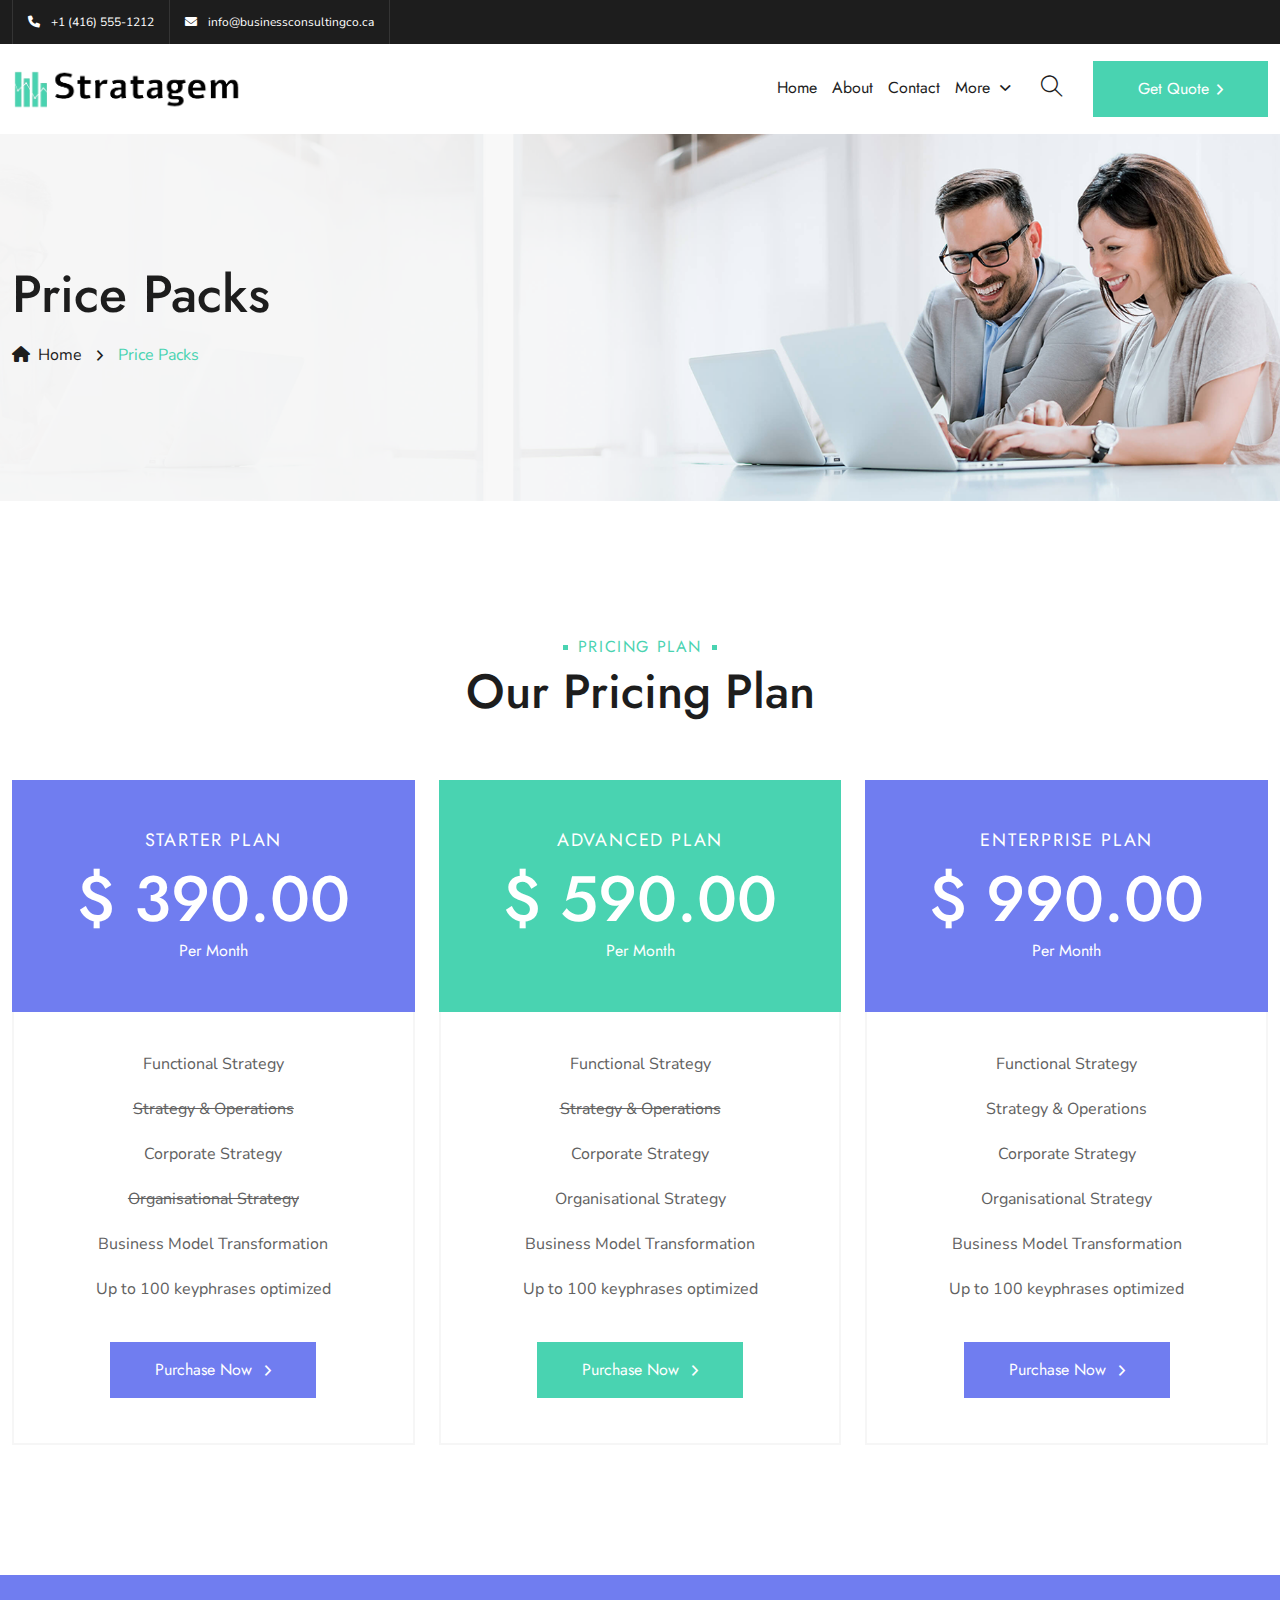
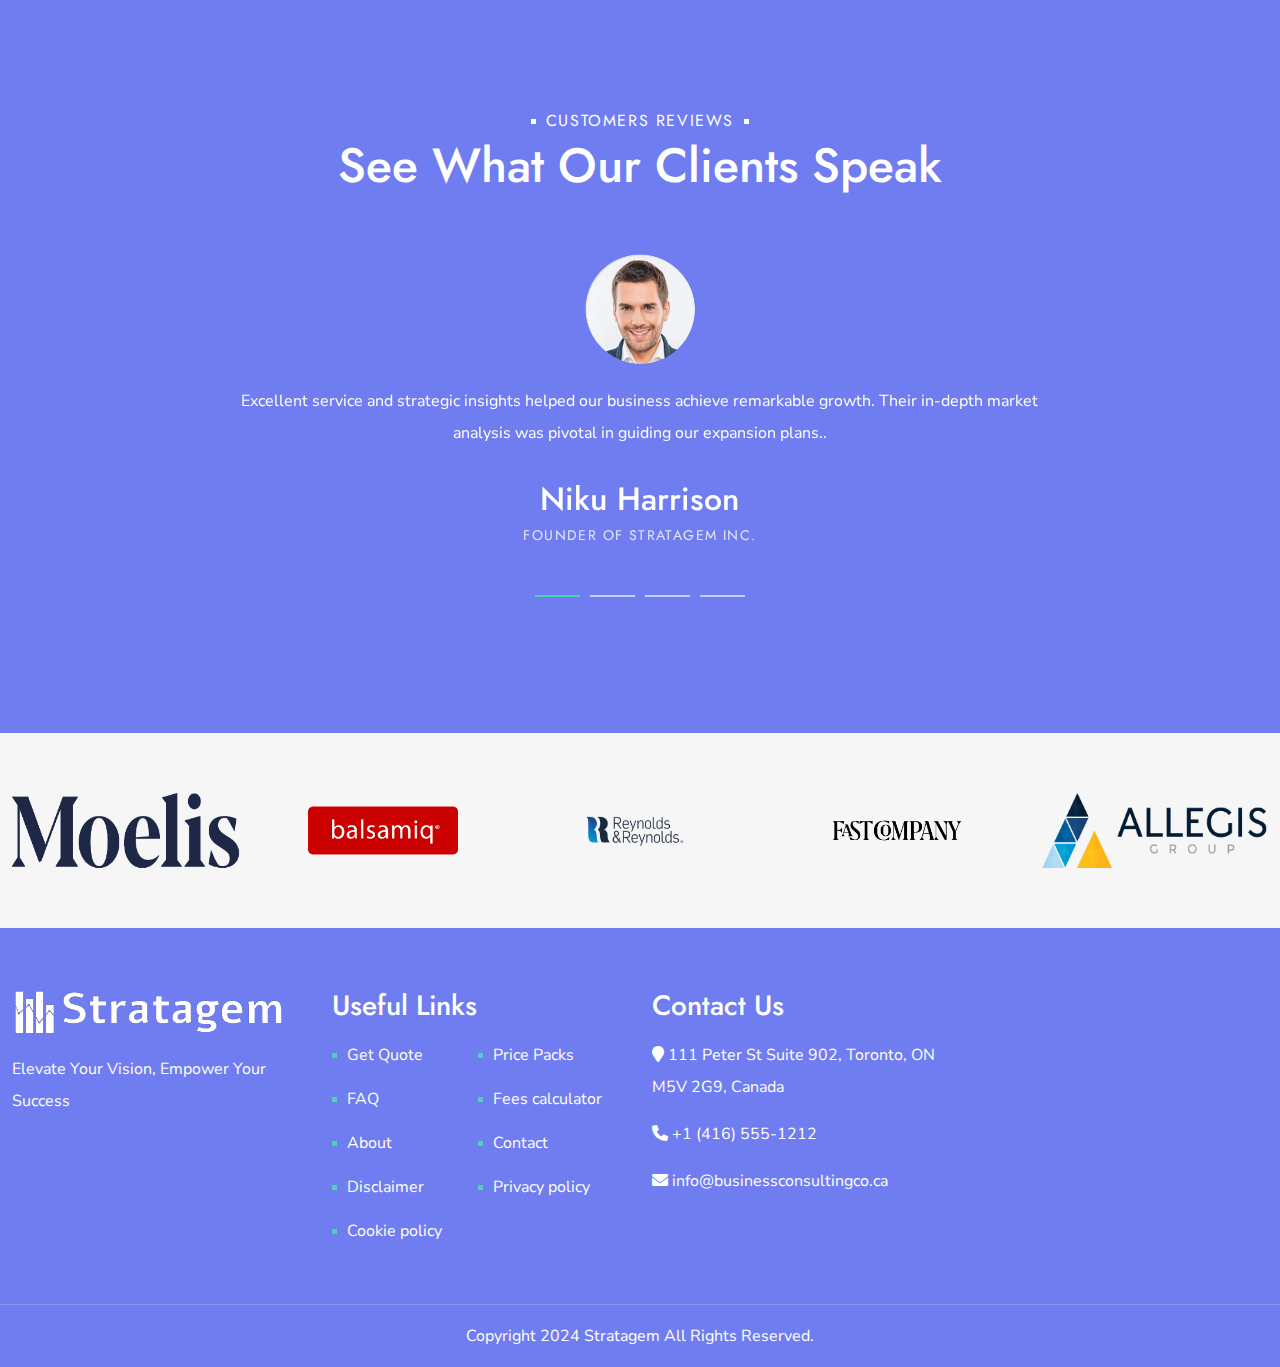
<file: price-packs.html>
<!DOCTYPE html>
<html lang="en">
<head>
    <meta charset="UTF-8">
    <meta http-equiv="X-UA-Compatible" content="IE=edge">
    <meta name="viewport" content="width=device-width, initial-scale=1.0">
    <title>Stratagem - Business Consulting HTML Template</title>
    <!-- Favicon -->
    <link rel="shortcut icon" href="images/favicon.jpg">
    <!-- Bootstrap CSS -->
    <link rel="stylesheet" href="css/bootstrap.min.css">
    <!-- Owl Carousel CSS -->
    <link rel="stylesheet" href="css/owl.carousel.min.css">
    <!-- Animation CSS -->
    <link rel="stylesheet" href="css/animations.min.css">
    <!-- Icons CSS -->
    <link rel="stylesheet" href="fonts/font-awesome/css/all.min.css">
    <link rel="stylesheet" href="css/ionicons.min.css">
    <link rel="stylesheet" href="fonts/themify-icons/themify-icons.css">
    <!--  Style CSS -->
    <link rel="stylesheet" href="css/style.css">
    <!--  Responsive CSS -->
    <link rel="stylesheet" href="css/responsive.css">
</head>
<body>
    
    <!-- Loading -->
    <div id="pq-loading">
        <div id="pq-loading-center">
            <span class="loader"></span>
        </div>
    </div>
    <!-- Loading -->

   <!-- Header -->
   <header id="pq-header" class="pq-header-default">
    <div class="pq-top-header">
        <div class="container">
            <div class="row flex-row-reverse">
                <div class="col-md-6 text-right">
                    <div class="pq-header-social text-right">
                        <ul>

                        </ul>
                    </div>
                </div>
                <div class="col-md-6">
                    <div class="pq-header-contact">
                        <ul>
                            <li>
                                <a href="tel:+1 (416) 555-1212">
                                    <i class="fas fa-phone"></i>
                                    <span>+1 (416) 555-1212</span>
                                </a>
                            </li>
                            <li>
                                <a href="mailto:info@businessconsultingco.ca">
                                    <i class="fas fa-envelope"></i>
                                    <span>info@businessconsultingco.ca</span>
                                </a>
                            </li>
                        </ul>
                    </div>
                </div>
            </div>
        </div>
    </div>
    <div class="pq-bottom-header">
        <div class="container">
            <div class="row">
                <div class="col-lg-12">
                    <nav class="navbar navbar-expand-lg navbar-light">
                        <a class="navbar-brand" href="index.html">
                            <img class="img-fluid logo" src="images/logos/logo.png" alt="Stratagem">
                        </a>
                        <div class="collapse navbar-collapse" id="navbarSupportedContent">
                            <div id="pq-menu-contain" class="pq-menu-contain">
                                <ul id="pq-main-menu" class="navbar-nav ml-auto">
                                    <li class="menu-item">
                                        <a href="index.html">Home</a>                                          
                                    </li>
                                    <li class="menu-item">
                                        <a href="about-us.html">About</a>                                          
                                    </li>
                                    <li class="menu-item">
                                        <a href="get-quote.html">Contact</a>
                                    </li>
                                    <li class="menu-item menu-item-has-children">
                                        <a href="#">More</a><i class="ion-chevron-down pq-submenu-icon"></i>
                                        <ul class="sub-menu">
                                            <li class="menu-item">
                                                <a href="privacy.html">Privacy policy</a>
                                            </li>
                                            <li class="menu-item">
                                                <a href="calculate-fees.html">Fees calculator</a>                                          
                                            </li>
                                            <li class="menu-item">
                                                <a href="price-packs.html">Price packs</a>
                                            </li>
                                            <li class="menu-item">
                                                <a href="frequently-asked-questions.html">FAQ</a>                                          
                                            </li>
                                            <li class="menu-item">
                                                <a href="disclaimer.html">Disclaimer</a>
                                            </li>
                                            <li class="menu-item">
                                                <a href="privacy.html">Privacy policy</a>
                                            </li>
                                            <li class="menu-item">
                                                <a href="cookie.html">Cookie policy</a>
                                            </li>                                            
                                        </ul>
                                    </li>
                                </ul>
                            </div>
                        </div>
                        <div class="pq-menu-search-block">
                            <a href="javascript:void(0)" id="pq-seacrh-btn">
                                <i class="ti-search"></i>
                            </a>
                            <div class="pq-search-form">
                                <form role="search" method="get" class="search-form">
                                    <label>
                                        <span class="screen-reader-text">Search for:</span>
                                        <input type="search" class="search-field" placeholder="Search …" value="" name="s">
                                    </label>
                                    <button type="submit" class="search-submit">
                                        <span class="screen-reader-text">Search</span>
                                    </button>
                                </form>
                            </div>
                        </div>
                        <div class="pq-btn-container">
                            <a href="get-quote.html" class="pq-button">
                                <div class="pq-button-block">
                                    <span class="pq-button-text">Get Quote</span><i class="ion-chevron-right"></i>
                                </div>
                            </a>
                        </div>
                        <button class="navbar-toggler" type="button" data-bs-toggle="collapse" data-bs-target="#navbarSupportedContent" aria-controls="navbarSupportedContent" aria-expanded="false" aria-label="Toggle navigation">
                            <i class="fas fa-bars"></i>
                        </button>
                    </nav>
                </div>
            </div>
        </div>
    </div>
</header>
<!-- Header -->

    <!-- Breadcrumb -->
    <div class="pq-breadcrumb">
        <div class="container">
            <div class="row align-items-center">
                <div class="col-lg-8 col-md-10">
                    <nav aria-label="breadcrumb">
                        <div class="pq-breadcrumb-title">
                            <h1>Price Packs</h1>
                        </div>
                        <div class="pq-breadcrumb-container">
                            <ol class="breadcrumb">
                                <li class="breadcrumb-item">
                                    <a href="index.html">
                                        <i class="fas fa-home me-2"></i>Home
                                    </a>
                                </li>
                                <li class="breadcrumb-item active">Price Packs</li>
                            </ol>
                        </div>
                    </nav>
                </div>
            </div>
        </div>
    </div>
    <!-- Breadcrumb -->

    <!-- Pricing Plan -->
    <section class="pricing-plan">
        <div class="container">
            <div class="row justify-content-center">
                <div class="col-lg-12">
                    <div class="pq-section-title-style-1 text-center">
                        <span class="pq-section-sub-title">PRICING PLAN</span>
                        <h5 class="pq-section-title">Our Pricing Plan</h5>
                    </div>
                </div>
                <div class="col-lg-4 col-md-6">
                    <div class="pq-pricebox pq-pricebox-style-1 text-center">
                        <div class="pq-price-detail">
                            <span class="pq-price-title"> Starter Plan </span>
                            <h2 class="price">$ 390.00</h2>
                            <p class="pq-price-duration"> Per Month</p>
                        </div>
                        <ul class="pq-list-info">
                            <li>
                                <span>Functional Strategy</span>
                            </li>
                            <li>
                                <del>Strategy &amp; Operations</del>
                            </li>
                            <li>
                                <span>Corporate Strategy</span>
                            </li>
                            <li>
                                <del>Organisational Strategy</del>
                            </li>
                            <li>
                                <span>Business Model Transformation</span>
                            </li>
                            <li>
                                <span>Up to 100 keyphrases optimized</span>
                            </li>
                        </ul>
                        <div class="pq-btn-container">
                            <div class="pq-button-block">
                                <a class="pq-button pq-button-flat" href="get-quote.html">
                                    <span class="text">Purchase Now</span>
                                    <i class="ion-chevron-right"></i>
                                </a>
                            </div>
                        </div>
                    </div>
                </div>
                <div class="col-lg-4 col-md-6 mt-4 mt-md-0">
                    <div class="pq-pricebox pq-pricebox-style-1 text-center active">
                        <div class="pq-price-detail">
                            <span class="pq-price-title"> ADVANCED PLAN </span>
                            <h2 class="price">$ 590.00</h2>
                            <p class="pq-price-duration"> Per Month</p>
                        </div>
                        <ul class="pq-list-info">
                            <li>
                                <span>Functional Strategy</span>
                            </li>
                            <li>
                                <del>Strategy &amp; Operations</del>
                            </li>
                            <li>
                                <span>Corporate Strategy</span>
                            </li>
                            <li>
                                <span>Organisational Strategy</span>
                            </li>
                            <li>
                                <span>Business Model Transformation</span>
                            </li>
                            <li>
                                <span>Up to 100 keyphrases optimized</span>
                            </li>
                        </ul>
                        <div class="pq-btn-container">
                            <div class="pq-button-block">
                                <a class="pq-button pq-button-flat" href="get-quote.html">
                                    <span class="text">Purchase Now</span>
                                    <i class="ion-chevron-right"></i>
                                </a>
                            </div>
                        </div>
                    </div>
                </div>
                <div class="col-lg-4 col-md-6 mt-4 mt-lg-0">
                    <div class="pq-pricebox pq-pricebox-style-1 text-center">
                        <div class="pq-price-detail">
                            <span class="pq-price-title"> ENTERPRISE PLAN </span>
                            <h2 class="price">$ 990.00</h2>
                            <p class="pq-price-duration"> Per Month</p>
                        </div>
                        <ul class="pq-list-info">
                            <li>
                                <span>Functional Strategy</span>
                            </li>
                            <li>
                                <span>Strategy &amp; Operations</span>
                            </li>
                            <li>
                                <span>Corporate Strategy</span>
                            </li>
                            <li>
                                <span>Organisational Strategy</span>
                            </li>
                            <li>
                                <span>Business Model Transformation</span>
                            </li>
                            <li>
                                <span>Up to 100 keyphrases optimized</span>
                            </li>
                        </ul>
                        <div class="pq-btn-container">
                            <div class="pq-button-block">
                                <a class="pq-button pq-button-flat" href="get-quote.html">
                                    <span class="text">Purchase Now</span>
                                    <i class="ion-chevron-right"></i>
                                </a>
                            </div>
                        </div>
                    </div>
                </div>
            </div>
        </div>
    </section>
    <!-- Pricing Plan -->

    <!-- Testimonial -->
    <section class="testimonial pq-bg-purple pq-bg-map">
        <div class="container">
            <div class="row">
                <div class="col-lg-12">
                    <div class="pq-section-title-style-1 text-center">
                        <span class="pq-section-sub-title">Customers Reviews</span>
                        <h5 class="pq-section-title">See what our clients Speak</h5>
                    </div>
                </div>
                <div class="col-lg-2 col-md-2 pq-testimonial-images">
                    <img src="images/testimonial/slider/floating-images/1.png" class="pq-testimonial-img-1 wow animated zoomIn" alt="">
                    <img src="images/testimonial/slider/floating-images/2.png" class="pq-testimonial-img-2 wow animated zoomIn" alt="">
                </div>
                <div class="col-lg-8 col-md-8">
                    <div class="owl-carousel owl-loaded owl-drag" data-dots="true" data-nav="false" data-desk_num="1" data-lap_num="1"
                        data-tab_num="1" data-mob_num="1" data-mob_sm="1" data-autoplay="false" data-loop="false" data-margin="0">
                        <div class="item">
                            <div class="pq-testimonial-box pq-testimonialbox-1 text-center">
                                <div class="pq-testimonial-media">
                                    <div class="pq-testimonial-img">
                                        <img decoding="async" src="images/testimonial/slider/4.png" alt="testimonial-image">
                                    </div>
                                </div>
                                <div class="pq-testimonial-info">
                                    <div class="pq-testimonial-content">
                                        <p>Excellent service and strategic insights helped our business achieve remarkable growth. Their in-depth market analysis was pivotal in guiding our expansion plans..</p>
                                    </div>
                                </div>
                                <div class="pq-testimonial-meta">
                                    <h5>Niku Harrison</h5>
                                    <span>Founder of Stratagem Inc.</span>
                                </div>
                            </div>
                        </div>
                        <div class="item">
                            <div class="pq-testimonial-box pq-testimonialbox-1 text-center">
                                <div class="pq-testimonial-media">
                                    <div class="pq-testimonial-img">
                                        <img decoding="async" src="images/testimonial/slider/2.png" alt="testimonial-image">
                                    </div>
                                </div>
                                <div class="pq-testimonial-info">
                                    <div class="pq-testimonial-content">
                                        <p>The team at this consulting firm demonstrated exceptional professionalism and expertise. They were always available to address our concerns and provided timely, effective solutions.</p>
                                    </div>
                                </div>
                                <div class="pq-testimonial-meta">
                                    <h5>David K. Morris</h5>
                                    <span>CEO at Entavo LLC</span>
                                </div>
                            </div>
                        </div>
                        <div class="item">
                            <div class="pq-testimonial-box pq-testimonialbox-1 text-center">
                                <div class="pq-testimonial-media">
                                    <div class="pq-testimonial-img">
                                        <img decoding="async" src="images/testimonial/slider/1.png" alt="testimonial-image">
                                    </div>
                                </div>
                                <div class="pq-testimonial-info">
                                    <div class="pq-testimonial-content">
                                        <p>Their innovative solutions have significantly improved our operational efficiency. By streamlining our processes, they helped us save both time and money.</p>
                                    </div>
                                </div>
                                <div class="pq-testimonial-meta">
                                    <h5>Leia Organa</h5>
                                    <span>Founder of Stratagem Inc.</span>
                                </div>
                            </div>
                        </div>
                        <div class="item">
                            <div class="pq-testimonial-box pq-testimonialbox-1 text-center">
                                <div class="pq-testimonial-media">
                                    <div class="pq-testimonial-img">
                                        <img decoding="async" src="images/testimonial/slider/3.png" alt="testimonial-image">
                                    </div>
                                </div>
                                <div class="pq-testimonial-info">
                                    <div class="pq-testimonial-content">
                                        <p>Responsive and reliable, they provided invaluable support throughout our project. Their attention to detail and commitment to our success were evident in every interaction.</p>
                                    </div>
                                </div>
                                <div class="pq-testimonial-meta">
                                    <h5>Marco Polo</h5>
                                    <span>CEO, Consulting</span>
                                </div>
                            </div>
                        </div>
                    </div>
                </div>
                <div class="col-lg-2 col-md-2 pq-testimonial-images">
                    <img src="images/testimonial/slider/floating-images/3.png" class="pq-testimonial-img-3 wow animated zoomIn" alt="">
                    <img src="images/testimonial/slider/floating-images/4.png" class="pq-testimonial-img-4 wow animated zoomIn" alt="">
                </div>
            </div>
        </div>
    </section>
    <!-- Testimonial -->

    <!-- Client -->
    <div class="client pq-py-60 pq-bg-grey">
        <div class="container-fluid">
            <div class="row">
                <div class="col-lg-12">
                    <div class="pq-client-box pq-client-style-1">
                        <div class="owl-carousel owl-loaded owl-drag" data-dots="false" data-nav="false" data-desk_num="5" data-lap_num="3"
                            data-tab_num="2" data-mob_num="1" data-mob_sm="1" data-autoplay="true" data-loop="true" data-margin="30">
                            <div class="item">
                                <div class="pq-clientbox">
                                    <a href="#">
                                        <img src="images/client/slider/7.png" alt="pq-client-img" class="pq-client-img">
                                    </a>
                                </div>
                            </div>
                            <div class="item">
                                <div class="pq-clientbox">
                                    <a href="#">
                                        <img src="images/client/slider/6.png" alt="pq-client-img" class="pq-client-img">
                                    </a>
                                </div>
                            </div>
                            <div class="item">
                                <div class="pq-clientbox">
                                    <a href="#">
                                        <img src="images/client/slider/4.png" alt="pq-client-img" class="pq-client-img">
                                    </a>
                                </div>
                            </div>
                            <div class="item">
                                <div class="pq-clientbox">
                                    <a href="#">
                                        <img src="images/client/slider/3.png" alt="pq-client-img" class="pq-client-img">
                                    </a>
                                </div>
                            </div>
                            <div class="item">
                                <div class="pq-clientbox">
                                    <a href="#">
                                        <img src="images/client/slider/2.png" alt="pq-client-img" class="pq-client-img">
                                    </a>
                                </div>
                            </div>
                            <div class="item">
                                <div class="pq-clientbox">
                                    <a href="#">
                                        <img src="images/client/slider/1.png" alt="pq-client-img" class="pq-client-img">
                                    </a>
                                </div>
                            </div>
                            <div class="item">
                                <div class="pq-clientbox">
                                    <a href="#">
                                        <img src="images/client/slider/2.png" alt="pq-client-img" class="pq-client-img">
                                    </a>
                                </div>
                            </div>
                        </div>
                    </div>
                </div>
            </div>
        </div>
    </div>
    <!-- Client -->

    <!-- Footer -->
    <footer id="pq-footer">
        <div class="pq-footer-style-1">
            <div class="pq-footer-top">
                <div class="container">
                    <div class="row">
                        <div class="col-xl-3 col-md-6">
                            <div class="widget">
                                <div class="row">
                                    <div class="col-sm-12">
                                        <img src="images/logos/logo-footer.png" class="pq-footer-logo"
                                            alt="Stratagem-footer-logo">
                                        <p>Elevate Your Vision, Empower Your Success</p>
                                    </div>
                                </div>
                                <div class="col-sm-12">
                                    <div class="pq-footer-social">
                                        <ul>

                                        </ul>
                                    </div>
                                </div>
                            </div>
                        </div>
                        <div class="col-xl-3 col-md-6">
                            <div class="widget">
                                <h4 class="footer-title">Useful Links</h4>
                                <div class="menu-useful-links-container">
                                    <ul id="menu-useful-links" class="menu">
                                        <li class="menu-item">
                                            <a href="get-quote.html">Get Quote</a>
                                        </li>
                                        <li class="menu-item">
                                            <a href="price-packs.html">Price Packs</a>
                                        </li>
                                        <li class="menu-item">
                                            <a href="frequently-asked-questions.html">FAQ</a>
                                        </li>
                                        <li class="menu-item">
                                            <a href="calculate-fees.html">Fees calculator</a>
                                        </li>
                                        <li class="menu-item">
                                            <a href="about-us.html">About</a>
                                        </li>
                                        <li class="menu-item">
                                            <a href="get-quote.html">Contact</a>
                                        </li>
                                        <li class="menu-item">
                                            <a href="disclaimer.html">Disclaimer</a>
                                        </li>
                                        <li class="menu-item">
                                            <a href="privacy.html">Privacy policy</a>
                                        </li>
                                        <li class="menu-item">
                                            <a href="cookie.html">Cookie policy</a>
                                        </li>
                                    </ul>
                                </div>
                            </div>
                        </div>                        
                        <div class="col-xl-3 col-md-6">
                            <div class="widget widget-port-1">
                                <h4 class="footer-title">Contact Us</h4>
                                <div class="row">
                                    <div class="col-sm-12">
                                        <ul class="pq-contact">
                                            <li>
                                                <i class="fa fa-map-marker"></i>
                                                <span>111 Peter St Suite 902,
                                                    Toronto, ON M5V 2G9,
                                                     Canada </span>
                                            </li>
                                            <li>
                                                <a href="tel:+1 (416) 555-1212">
                                                    <i class="fa fa-phone"></i>
                                                    <span>+1 (416) 555-1212</span>
                                                </a>
                                            </li>
                                            <li>
                                                <a href="mailto:info@businessconsultingco.ca">
                                                    <i class="fa fa-envelope"></i>
                                                    <span>info@businessconsultingco.ca</span>
                                                </a>
                                            </li>
                                        </ul>
                                    </div>
                                </div>
                            </div>
                        </div>
                    </div>
                </div>
            </div>
            <div class="pq-copyright-footer">
                <div class="container">
                    <div class="row">
                        <div class="col-lg-12 align-self-center">
                            <span class="pq-copyright">Copyright 2024 Stratagem All Rights Reserved.</span>
                        </div>
                    </div>
                </div>
            </div>
        </div>
    </footer>
    <!-- Footer -->

    <!-- Back to Top -->
    <div id="back-to-top">
        <a class="top" id="top" href="#top">
            <i class="ion-ios-arrow-up"></i>
        </a>
      </div>
    <!-- Back to Top -->

    <!--jquery js-->
    <script src="js/jquery.min.js"></script>
    <!--bootstrap js-->
    <script src="js/bootstrap.min.js"></script>
    <!--owl-carousal-->
    <script src="js/owl.carousel.min.js"></script>
    <!--progress-bar js-->
    <script src="js/progressbar.js"></script>
    <!--isotope js-->
    <script src="js/isotope.pkgd.min.js"></script>
    <!--countTo js-->
    <script src="js/jquery.countTo.min.js"></script>
    <!--Maginfic-Popup js-->
    <script src="js/jquery.magnific-popup.min.js"></script>
    <!-- Animation JS -->
    <script src="js/wow.min.js"></script>
    <!--custom js-->
    <script src="js/custom.js"></script>
</body>
</html>
</file>
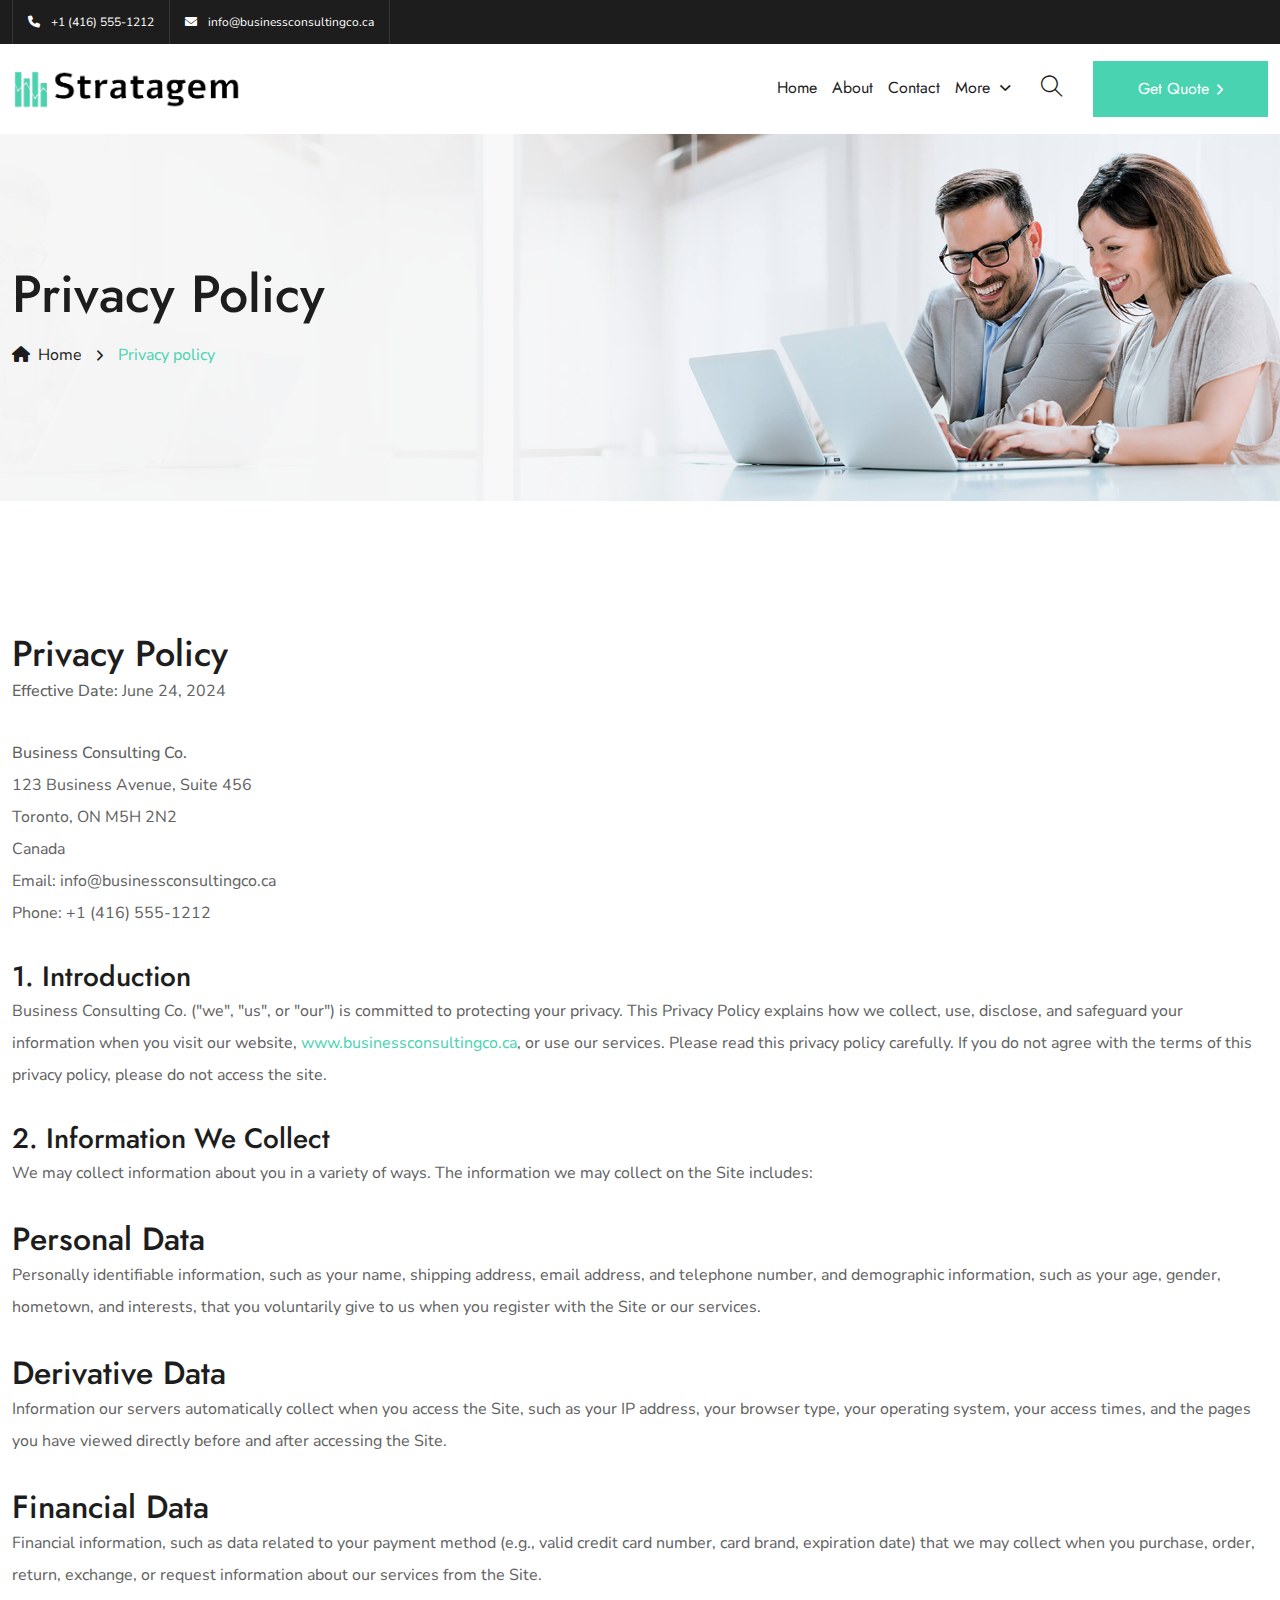
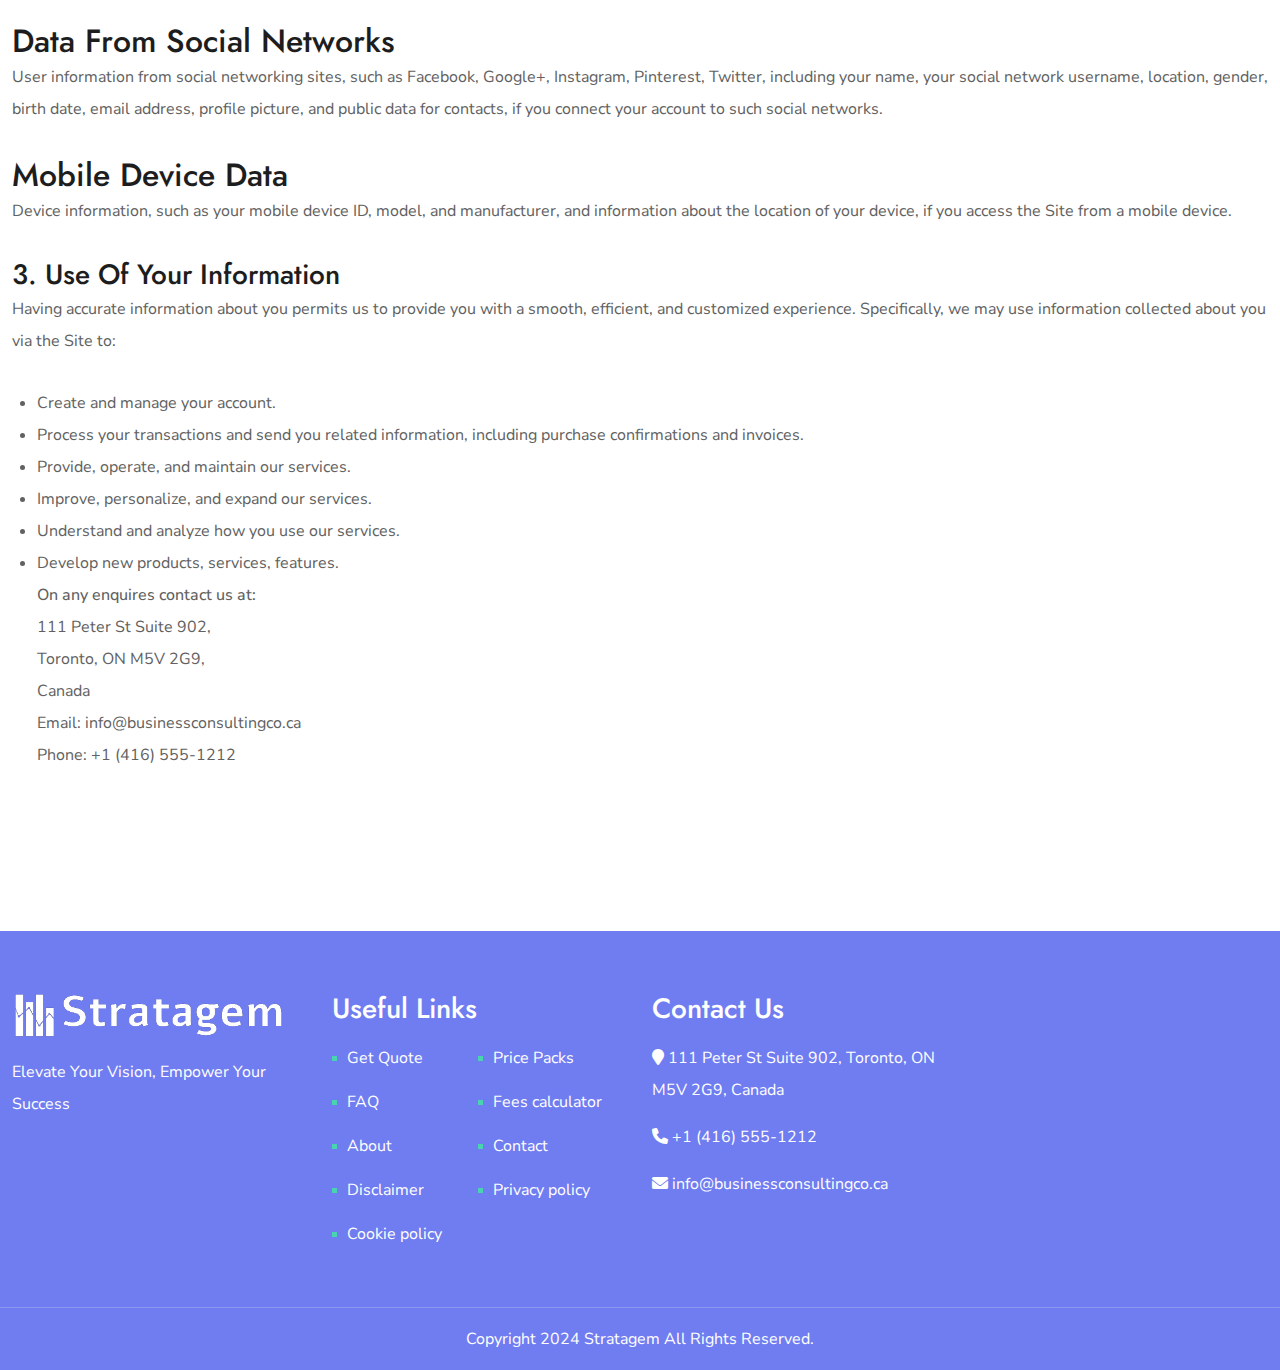
<file: privacy.html>
<!DOCTYPE html>
<html lang="en">
<head>
    <meta charset="UTF-8">
    <meta name="viewport" content="width=device-width, initial-scale=1.0">
    <title>Stratagem - Business Consulting HTML Template</title>
    <!-- Favicon -->
    <link rel="shortcut icon" href="images/favicon.jpg">
    <!-- Bootstrap CSS -->
    <link rel="stylesheet" href="css/bootstrap.min.css">
    <!-- Owl Carousel CSS -->
    <link rel="stylesheet" href="css/owl.carousel.min.css">
    <!-- Icons CSS -->
    <link rel="stylesheet" href="fonts/font-awesome/css/all.min.css">
    <link rel="stylesheet" href="fonts/flaticon/flaticon.css">
    <link rel="stylesheet" href="css/ionicons.min.css">
    <link rel="stylesheet" href="fonts/themify-icons/themify-icons.css">
    <!--  Style CSS -->
    <link rel="stylesheet" href="css/style.css">
    <!--  Responsive CSS -->
    <link rel="stylesheet" href="css/responsive.css">
</head>
<body>
    
    <!-- Loading -->
    <div id="pq-loading">
        <div id="pq-loading-center">
            <span class="loader"></span>
        </div>
    </div>
    <!-- Loading -->

   <!-- Header -->
   <header id="pq-header" class="pq-header-default">
    <div class="pq-top-header">
        <div class="container">
            <div class="row flex-row-reverse">
                <div class="col-md-6 text-right">
                    <div class="pq-header-social text-right">
                        <ul>

                        </ul>
                    </div>
                </div>
                <div class="col-md-6">
                    <div class="pq-header-contact">
                        <ul>
                            <li>
                                <a href="tel:+1 (416) 555-1212">
                                    <i class="fas fa-phone"></i>
                                    <span>+1 (416) 555-1212</span>
                                </a>
                            </li>
                            <li>
                                <a href="mailto:info@businessconsultingco.ca">
                                    <i class="fas fa-envelope"></i>
                                    <span>info@businessconsultingco.ca</span>
                                </a>
                            </li>
                        </ul>
                    </div>
                </div>
            </div>
        </div>
    </div>
    <div class="pq-bottom-header">
        <div class="container">
            <div class="row">
                <div class="col-lg-12">
                    <nav class="navbar navbar-expand-lg navbar-light">
                        <a class="navbar-brand" href="index.html">
                            <img class="img-fluid logo" src="images/logos/logo.png" alt="Stratagem">
                        </a>
                        <div class="collapse navbar-collapse" id="navbarSupportedContent">
                            <div id="pq-menu-contain" class="pq-menu-contain">
                                <ul id="pq-main-menu" class="navbar-nav ml-auto">
                                    <li class="menu-item">
                                        <a href="index.html">Home</a>                                          
                                    </li>
                                    <li class="menu-item">
                                        <a href="about-us.html">About</a>                                          
                                    </li>
                                    <li class="menu-item">
                                        <a href="get-quote.html">Contact</a>
                                    </li>
                                    <li class="menu-item menu-item-has-children">
                                        <a href="#">More</a><i class="ion-chevron-down pq-submenu-icon"></i>
                                        <ul class="sub-menu">
                                            <li class="menu-item">
                                                <a href="privacy.html">Privacy policy</a>
                                            </li>
                                            <li class="menu-item">
                                                <a href="calculate-fees.html">Fees calculator</a>                                          
                                            </li>
                                            <li class="menu-item">
                                                <a href="price-packs.html">Price packs</a>
                                            </li>
                                            <li class="menu-item">
                                                <a href="frequently-asked-questions.html">FAQ</a>                                          
                                            </li>
                                            <li class="menu-item">
                                                <a href="disclaimer.html">Disclaimer</a>
                                            </li>
                                            <li class="menu-item">
                                                <a href="privacy.html">Privacy policy</a>
                                            </li>
                                            <li class="menu-item">
                                                <a href="cookie.html">Cookie policy</a>
                                            </li>                                            
                                        </ul>
                                    </li>
                                </ul>
                            </div>
                        </div>
                        <div class="pq-menu-search-block">
                            <a href="javascript:void(0)" id="pq-seacrh-btn">
                                <i class="ti-search"></i>
                            </a>
                            <div class="pq-search-form">
                                <form role="search" method="get" class="search-form">
                                    <label>
                                        <span class="screen-reader-text">Search for:</span>
                                        <input type="search" class="search-field" placeholder="Search …" value="" name="s">
                                    </label>
                                    <button type="submit" class="search-submit">
                                        <span class="screen-reader-text">Search</span>
                                    </button>
                                </form>
                            </div>
                        </div>
                        <div class="pq-btn-container">
                            <a href="get-quote.html" class="pq-button">
                                <div class="pq-button-block">
                                    <span class="pq-button-text">Get Quote</span><i class="ion-chevron-right"></i>
                                </div>
                            </a>
                        </div>
                        <button class="navbar-toggler" type="button" data-bs-toggle="collapse" data-bs-target="#navbarSupportedContent" aria-controls="navbarSupportedContent" aria-expanded="false" aria-label="Toggle navigation">
                            <i class="fas fa-bars"></i>
                        </button>
                    </nav>
                </div>
            </div>
        </div>
    </div>
</header>
<!-- Header -->

    <!-- Breadcrumb -->
    <div class="pq-breadcrumb">
        <div class="container">
            <div class="row align-items-center">
                <div class="col-lg-8 col-md-10">
                    <nav aria-label="breadcrumb">
                        <div class="pq-breadcrumb-title">
                            <h1>Privacy policy</h1>
                        </div>
                        <div class="pq-breadcrumb-container">
                            <ol class="breadcrumb">
                                <li class="breadcrumb-item">
                                    <a href="main-home.html">
                                        <i class="fas fa-home me-2"></i>Home
                                    </a>
                                </li>
                                <li class="breadcrumb-item active">Privacy policy</li>
                            </ol>
                        </div>
                    </nav>
                </div>
            </div>
        </div>
    </div>
    <!-- Breadcrumb -->

    <!-- Page Not Found -->
    <section class="page-not-found">
        <div class="container">
            <div class="row">
                <div class="col-sm-12">
                <div>
                    <h2>Privacy Policy</h2>
                
                    <p><strong>Effective Date:</strong> June 24, 2024</p>
                    
                    <p><strong>Business Consulting Co.</strong><br>
                    123 Business Avenue, Suite 456<br>
                    Toronto, ON M5H 2N2<br>
                    Canada<br>
                    Email: info@businessconsultingco.ca<br>
                    Phone: +1 (416) 555-1212</p>
                    
                    <h4>1. Introduction</h4>
                    <p>Business Consulting Co. ("we", "us", or "our") is committed to protecting your privacy. This Privacy Policy explains how we collect, use, disclose, and safeguard your information when you visit our website, <a href="http://www.businessconsultingco.ca">www.businessconsultingco.ca</a>, or use our services. Please read this privacy policy carefully. If you do not agree with the terms of this privacy policy, please do not access the site.</p>
                    
                    <h4>2. Information We Collect</h4>
                    <p>We may collect information about you in a variety of ways. The information we may collect on the Site includes:</p>
                    
                    <h3>Personal Data</h3>
                    <p>Personally identifiable information, such as your name, shipping address, email address, and telephone number, and demographic information, such as your age, gender, hometown, and interests, that you voluntarily give to us when you register with the Site or our services.</p>
                    
                    <h3>Derivative Data</h3>
                    <p>Information our servers automatically collect when you access the Site, such as your IP address, your browser type, your operating system, your access times, and the pages you have viewed directly before and after accessing the Site.</p>
                    
                    <h3>Financial Data</h3>
                    <p>Financial information, such as data related to your payment method (e.g., valid credit card number, card brand, expiration date) that we may collect when you purchase, order, return, exchange, or request information about our services from the Site.</p>
                    
                    <h3>Data from Social Networks</h3>
                    <p>User information from social networking sites, such as Facebook, Google+, Instagram, Pinterest, Twitter, including your name, your social network username, location, gender, birth date, email address, profile picture, and public data for contacts, if you connect your account to such social networks.</p>
                    
                    <h3>Mobile Device Data</h3>
                    <p>Device information, such as your mobile device ID, model, and manufacturer, and information about the location of your device, if you access the Site from a mobile device.</p>
                    
                    <h4>3. Use of Your Information</h4>
                    <p>Having accurate information about you permits us to provide you with a smooth, efficient, and customized experience. Specifically, we may use information collected about you via the Site to:</p>
                    <ul>
                        <li>Create and manage your account.</li>
                        <li>Process your transactions and send you related information, including purchase confirmations and invoices.</li>
                        <li>Provide, operate, and maintain our services.</li>
                        <li>Improve, personalize, and expand our services.</li>
                        <li>Understand and analyze how you use our services.</li>
                        <li>Develop new products, services, features.
                    <p><strong>On any enquires contact us at:</strong>
                        <br>   111 Peter St Suite 902, <br>
                        Toronto, ON M5V 2G9,<br>
                                Canada<br>
                                Email: info@businessconsultingco.ca<br>
                                Phone: +1 (416) 555-1212</p>
                    
                </div>
                </div>
            </div>
        </div>
    </section>
    <!-- Page Not Found -->

    <!-- Footer -->
    <footer id="pq-footer">
        <div class="pq-footer-style-1">
            <div class="pq-footer-top">
                <div class="container">
                    <div class="row">
                        <div class="col-xl-3 col-md-6">
                            <div class="widget">
                                <div class="row">
                                    <div class="col-sm-12">
                                        <img src="images/logos/logo-footer.png" class="pq-footer-logo"
                                            alt="Stratagem-footer-logo">
                                        <p>Elevate Your Vision, Empower Your Success</p>
                                    </div>
                                </div>
                                <div class="col-sm-12">
                                    <div class="pq-footer-social">
                                        <ul>

                                        </ul>
                                    </div>
                                </div>
                            </div>
                        </div>
                        <div class="col-xl-3 col-md-6">
                            <div class="widget">
                                <h4 class="footer-title">Useful Links</h4>
                                <div class="menu-useful-links-container">
                                    <ul id="menu-useful-links" class="menu">
                                        <li class="menu-item">
                                            <a href="get-quote.html">Get Quote</a>
                                        </li>
                                        <li class="menu-item">
                                            <a href="price-packs.html">Price Packs</a>
                                        </li>
                                        <li class="menu-item">
                                            <a href="frequently-asked-questions.html">FAQ</a>
                                        </li>
                                        <li class="menu-item">
                                            <a href="calculate-fees.html">Fees calculator</a>
                                        </li>
                                        <li class="menu-item">
                                            <a href="about-us.html">About</a>
                                        </li>
                                        <li class="menu-item">
                                            <a href="get-quote.html">Contact</a>
                                        </li>
                                        <li class="menu-item">
                                            <a href="disclaimer.html">Disclaimer</a>
                                        </li>
                                        <li class="menu-item">
                                            <a href="privacy.html">Privacy policy</a>
                                        </li>
                                        <li class="menu-item">
                                            <a href="cookie.html">Cookie policy</a>
                                        </li>
                                    </ul>
                                </div>
                            </div>
                        </div>                        
                        <div class="col-xl-3 col-md-6">
                            <div class="widget widget-port-1">
                                <h4 class="footer-title">Contact Us</h4>
                                <div class="row">
                                    <div class="col-sm-12">
                                        <ul class="pq-contact">
                                            <li>
                                                <i class="fa fa-map-marker"></i>
                                                <span>111 Peter St Suite 902,
                                                    Toronto, ON M5V 2G9,
                                                     Canada </span>
                                            </li>
                                            <li>
                                                <a href="tel:+1 (416) 555-1212">
                                                    <i class="fa fa-phone"></i>
                                                    <span>+1 (416) 555-1212</span>
                                                </a>
                                            </li>
                                            <li>
                                                <a href="mailto:info@businessconsultingco.ca">
                                                    <i class="fa fa-envelope"></i>
                                                    <span>info@businessconsultingco.ca</span>
                                                </a>
                                            </li>
                                        </ul>
                                    </div>
                                </div>
                            </div>
                        </div>
                    </div>
                </div>
            </div>
            <div class="pq-copyright-footer">
                <div class="container">
                    <div class="row">
                        <div class="col-lg-12 align-self-center">
                            <span class="pq-copyright">Copyright 2024 Stratagem All Rights Reserved.</span>
                        </div>
                    </div>
                </div>
            </div>
        </div>
    </footer>
    <!-- Footer -->

    <!-- Back to Top -->
    <div id="back-to-top">
        <a class="top" id="top" href="#top">
            <i class="ion-ios-arrow-up"></i>
        </a>
      </div>
    <!-- Back to Top -->

    <!--jquery js-->
    <script src="js/jquery.min.js"></script>
    <!--bootstrap js-->
    <script src="js/bootstrap.min.js"></script>
    <!--owl-carousal-->
    <script src="js/owl.carousel.min.js"></script>
    <!--progress-bar js-->
    <script src="js/progressbar.js"></script>
    <!--isotope js-->
    <script src="js/isotope.pkgd.min.js"></script>
    <!--countTo js-->
    <script src="js/jquery.countTo.min.js"></script>
    <!--Maginfic-Popup js-->
    <script src="js/jquery.magnific-popup.min.js"></script>
    <!-- Animation JS -->
    <script src="js/wow.min.js"></script>
    <!-- Load More js -->
    <script src="js/load-more.js"></script>
    <!--custom js-->
    <script src="js/custom.js"></script>
</body>
</html>
</file>
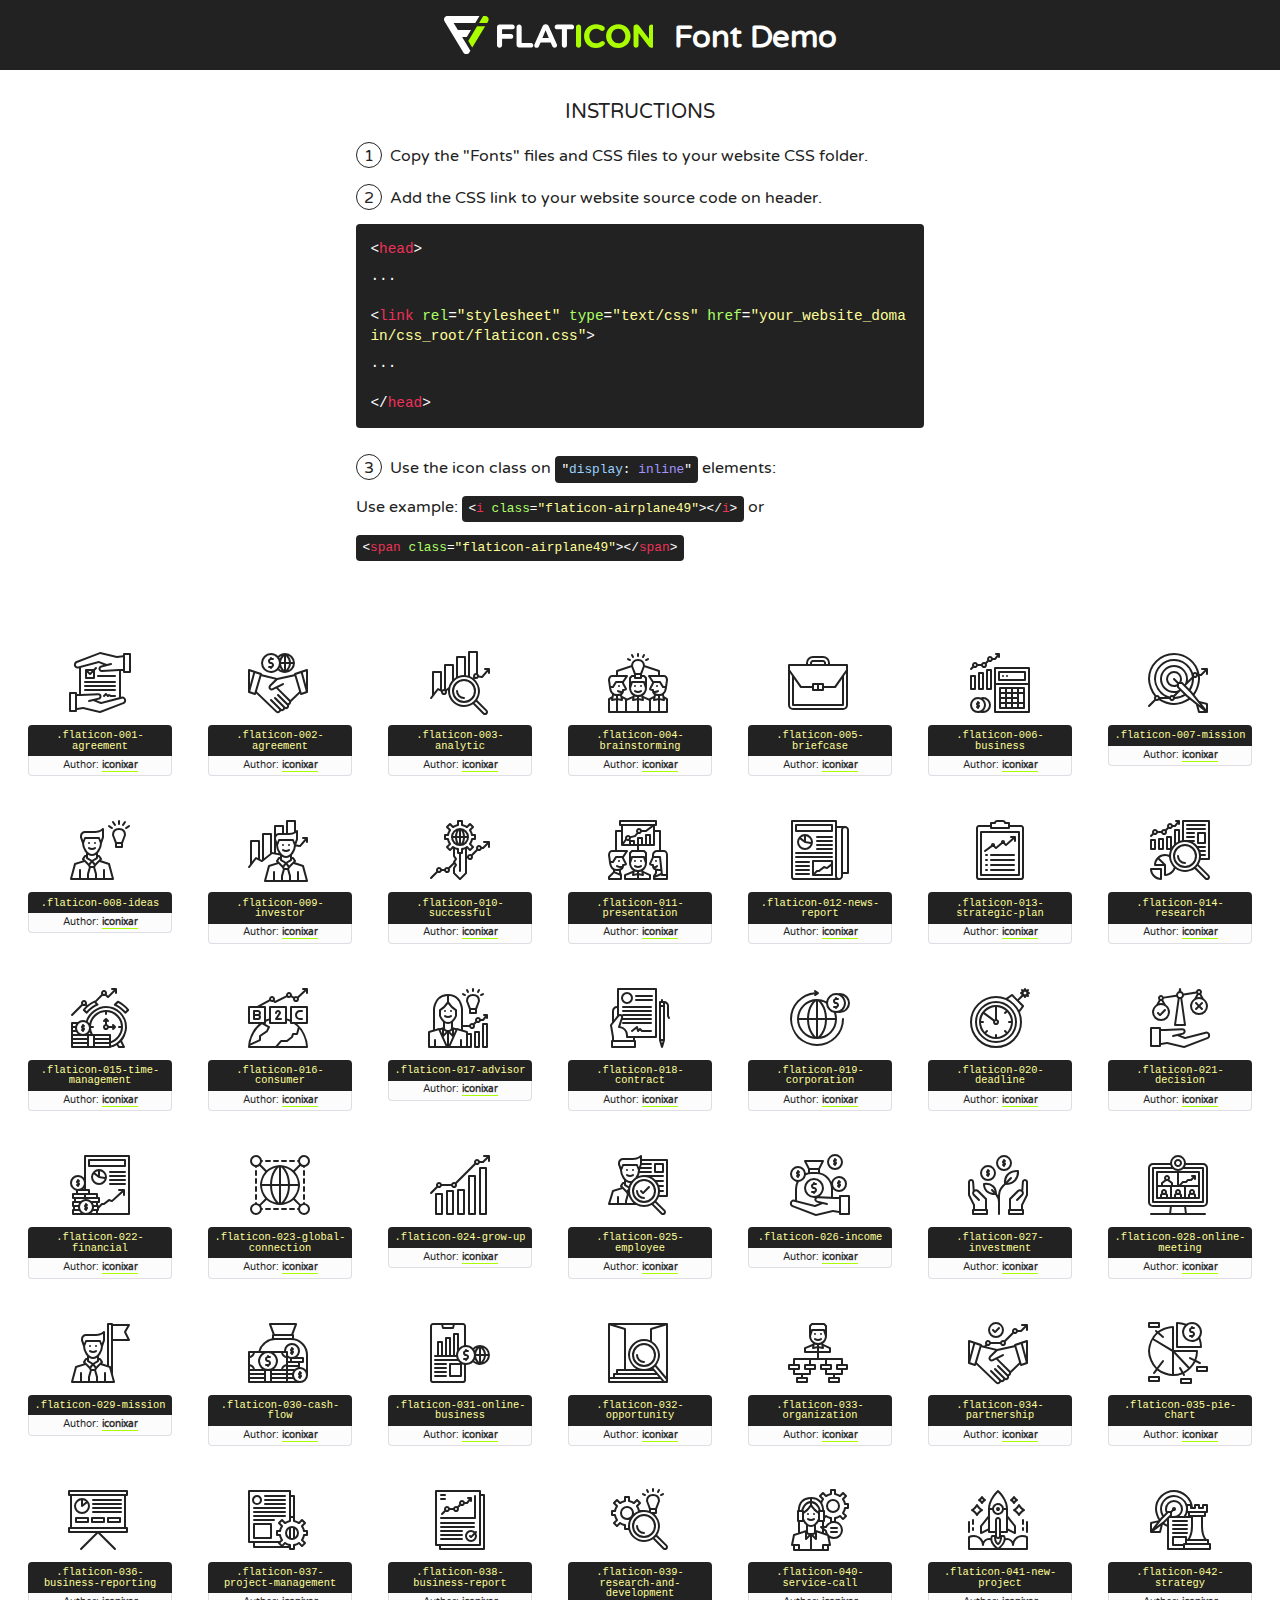
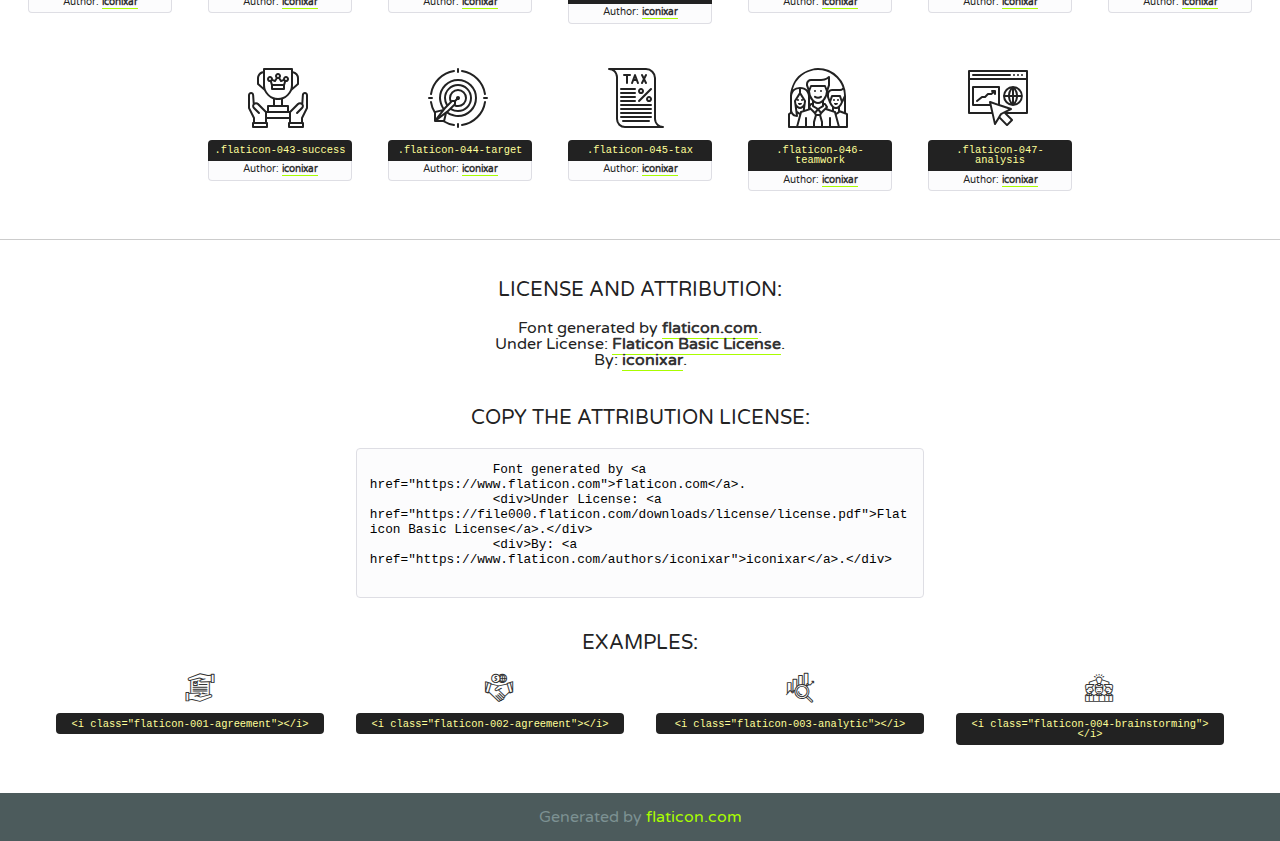
<file: fonts/flaticon/flaticon.html>
<!DOCTYPE html>
<!--
  Flaticon icon font: Flaticon
  Creation date: 23/04/2021 07:38
-->
<html>
    <!DOCTYPE html>

    <head>
        <title>Flaticon WebFont</title>
        <link href="http://fonts.googleapis.com/css?family=Varela+Round" rel="stylesheet" type="text/css" />
        <link rel="stylesheet" type="text/css" href="flaticon.css">
        <meta charset="UTF-8">
        <style>
            html, body, div, span, applet, object, iframe,
            h1, h2, h3, h4, h5, h6, p, blockquote, pre,
            a, abbr, acronym, address, big, cite, code,
            del, dfn, em, img, ins, kbd, q, s, samp,
            small, strike, strong, sub, sup, tt, var,
            b, u, i, center,
            dl, dt, dd, ol, ul, li,
            fieldset, form, label, legend,
            table, caption, tbody, tfoot, thead, tr, th, td,
            article, aside, canvas, details, embed,
            figure, figcaption, footer, header, hgroup,
            menu, nav, output, ruby, section, summary,
            time, mark, audio, video {
                margin: 0;
                padding: 0;
                border: 0;
                font-size: 100%;
                font: inherit;
                vertical-align: baseline;
            }
            /* HTML5 display-role reset for older browsers */
            article, aside, details, figcaption, figure,
            footer, header, hgroup, menu, nav, section {
                display: block;
            }
            body {
                line-height: 1;
            }
            ol, ul {
                list-style: none;
            }
            blockquote, q {
                quotes: none;
            }
            blockquote:before, blockquote:after,
            q:before, q:after {
                content: '';
                content: none;
            }
            table {
                border-collapse: collapse;
                border-spacing: 0;
            }
            body {
                font-family: 'Varela Round', Helvetica, Arial, sans-serif;
                font-size: 16px;
                color: #222;
            }
            a {
                color: #333;
                border-bottom: 1px solid #a9fd00;
                font-weight: bold;
                text-decoration: none;
            }
            * {
                -moz-box-sizing: border-box;
                -webkit-box-sizing: border-box;
                box-sizing: border-box;
                margin: 0;
                padding: 0;
            }
            [class^="flaticon-"]:before, [class*=" flaticon-"]:before, [class^="flaticon-"]:after, [class*=" flaticon-"]:after {
                font-family: Flaticon;
                font-size: 30px;
                font-style: normal;
                margin-left: 20px;
                color: #333;
            }
            .wrapper {
                max-width: 600px;
                margin: auto;
                padding: 0 1em;
            }
            .title {
                font-size: 1.25em;
                text-align: center;
                margin-bottom: 1em;
                text-transform: uppercase;
            }
            header {
                text-align: center;
                background-color: #222;
                color: #fff;
                padding: 1em;
            }
            header .logo {
                width: 210px;
                height: 38px;
                display: inline-block;
                vertical-align: middle;
                margin-right: 1em;
                border: none;
            }
            header strong {
                font-size: 1.95em;
                font-weight: bold;
                vertical-align: middle;
                margin-top: 5px;
                display: inline-block;
            }
            .demo {
                margin: 2em auto;
                line-height: 1.25em;
            }
            .demo ul li {
                margin-bottom: 1em;
            }
            .demo ul li .num {
                color: #222;
                border-radius: 20px;
                display: inline-block;
                width: 26px;
                padding: 3px;
                height: 26px;
                text-align: center;
                margin-right: 0.5em;
                border: 1px solid #222;
            }
            .demo ul li code {
                background-color: #222;
                border-radius: 4px;
                padding: 0.25em 0.5em;
                display: inline-block;
                color: #fff;
                font-family: Consolas,Monaco,Lucida Console,Liberation Mono,DejaVu Sans Mono,Bitstream Vera Sans Mono,Courier New, monospace;
                font-weight: lighter;
                margin-top: 1em;
                font-size: 0.8em;
                word-break: break-all;
            }
            .demo ul li code.big {
                padding: 1em;
                font-size: 0.9em;
            }
            .demo ul li code .red {
                color: #EF3159;
            }
            .demo ul li code .green {
                color: #ACFF65;
            }
            .demo ul li code .yellow {
                color: #FFFF99;
            }
            .demo ul li code .blue {
                color: #99D3FF;
            }
            .demo ul li code .purple {
                color: #A295FF;
            }
            .demo ul li code .dots {
                margin-top: 0.5em;
                display: block;
            }
            #glyphs {
                border-bottom: 1px solid #ccc;
                padding: 2em 0;
                text-align: center;
            }
            .glyph {
                display: inline-block;
                width: 9em;
                margin: 1em;
                text-align: center;
                vertical-align: top;
                background: #FFF;
            }
            .glyph .glyph-icon {
                padding: 10px;
                display: block;
                font-family:"Flaticon";
                font-size: 64px;
                line-height: 1;
            }
            .glyph .glyph-icon:before {
                font-size: 64px;
                color: #222;
                margin-left: 0;
            }
            .class-name {
                font-size: 0.65em;
                background-color: #222;
                color: #fff;
                border-radius: 4px 4px 0 0;
                padding: 0.5em;
                color: #FFFF99;
                font-family: Consolas,Monaco,Lucida Console,Liberation Mono,DejaVu Sans Mono,Bitstream Vera Sans Mono,Courier New, monospace;
            }
            .author-name {
                font-size: 0.6em;
                background-color: #fcfcfd;
                border: 1px solid #DEDEE4;
                border-top: 0;
                border-radius: 0 0 4px 4px;
                padding: 0.5em;
            }
            .class-name:last-child {
                font-size: 10px;
                color:#888;
            }
            .class-name:last-child a {
                font-size: 10px;
                color:#555;
            }
            .class-name:last-child a:hover {
                color:#a9fd00;
            }
            .glyph > input {
                display: block;
                width: 100px;
                margin: 5px auto;
                text-align: center;
                font-size: 12px;
                cursor: text;
            }
            .glyph > input.icon-input {
                font-family:"Flaticon";
                font-size: 16px;
                margin-bottom: 10px;
            }
            .attribution .title {
                margin-top: 2em;
            }
            .attribution textarea {
                background-color: #fcfcfd;
                padding: 1em;
                border: none;
                box-shadow: none;
                border: 1px solid #DEDEE4;
                border-radius: 4px;
                resize: none;
                width: 100%;
                height: 150px;
                font-size: 0.8em;
                font-family: Consolas,Monaco,Lucida Console,Liberation Mono,DejaVu Sans Mono,Bitstream Vera Sans Mono,Courier New, monospace;
                -webkit-appearance: none;
            }
            .iconsuse {
                margin: 2em auto;
                text-align: center;
                max-width: 1200px;
            }
            .iconsuse:after {
                content: '';
                display: table;
                clear: both;
            }
            .iconsuse .image {
                float: left;
                width: 25%;
                padding: 0 1em;
            }
            .iconsuse .image p {
                margin-bottom: 1em;
            }
            .iconsuse .image span {
                display: block;
                font-size: 0.65em;
                background-color: #222;
                color: #fff;
                border-radius: 4px;
                padding: 0.5em;
                color: #FFFF99;
                margin-top: 1em;
                font-family: Consolas,Monaco,Lucida Console,Liberation Mono,DejaVu Sans Mono,Bitstream Vera Sans Mono,Courier New, monospace;
            }
            #footer {
                text-align: center;
                background-color: #4C5B5C;
                color: #7c9192;
                padding: 1em;
            }
            #footer a {
                border: none;
                color: #a9fd00;
                font-weight: normal;
            }
            @media (max-width: 960px) {
                .iconsuse .image {
                    width: 50%;
                }
            }
            @media (max-width: 560px) {
                .iconsuse .image {
                    width: 100%;
                }
            }
            .attrDiv {

            }
        </style>
        <link rel="stylesheet" href="flaticon.css">
    </head>

    <body class="characters-off">
        <header>
            <a href="https://www.flaticon.com" target="_blank" class="logo">
                <svg version="1.1" xmlns="http://www.w3.org/2000/svg" xmlns:xlink="http://www.w3.org/1999/xlink" xmlns:a="http://ns.adobe.com/AdobeSVGViewerExtensions/3.0/" viewBox="0 0 560.875 102.036" enable-background="new 0 0 560.875 102.036" xml:space="preserve">
                        <defs>
                        </defs>
                        <g>
                            <g class="letters">
                                <path fill="#ffffff" d="M141.596,29.675c0-3.777,2.985-6.767,6.764-6.767h34.438c3.426,0,6.15,2.728,6.15,6.15
                                c0,3.43-2.724,6.149-6.15,6.149h-27.674v13.091h23.719c3.429,0,6.151,2.724,6.151,6.15c0,3.43-2.723,6.149-6.151,6.149h-23.719
                                v17.574c0,3.773-2.986,6.761-6.764,6.761c-3.779,0-6.764-2.989-6.764-6.761V29.675z"></path>
                                <path fill="#ffffff" d="M193.844,29.149c0-3.781,2.985-6.767,6.764-6.767c3.776,0,6.763,2.985,6.763,6.767v42.957h25.039
                                c3.426,0,6.149,2.726,6.149,6.153c0,3.425-2.723,6.15-6.149,6.15h-31.802c-3.779,0-6.764-2.986-6.764-6.768V29.149z"></path>
                                <path fill="#ffffff" d="M241.891,75.71l21.438-48.407c1.492-3.341,4.215-5.357,7.906-5.357h0.792
                                c3.686,0,6.323,2.017,7.815,5.357l21.439,48.407c0.436,0.967,0.701,1.845,0.701,2.723c0,3.602-2.809,6.501-6.414,6.501
                                c-3.161,0-5.269-1.845-6.499-4.655l-4.132-9.661h-27.059l-4.301,10.102c-1.144,2.631-3.426,4.214-6.237,4.214
                                c-3.517,0-6.24-2.81-6.24-6.325C241.1,77.64,241.451,76.677,241.891,75.71z M279.932,58.666l-8.521-20.297l-8.526,20.297H279.932
                                z"></path>
                                <path fill="#ffffff" d="M314.864,35.387H301.86c-3.429,0-6.239-2.813-6.239-6.238c0-3.429,2.811-6.24,6.239-6.24h39.533
                                c3.426,0,6.237,2.811,6.237,6.24c0,3.425-2.811,6.238-6.237,6.238h-13.001v42.785c0,3.773-2.99,6.761-6.764,6.761
                                c-3.779,0-6.764-2.989-6.764-6.761V35.387z"></path>
                                <path fill="#A9FD00" d="M352.615,29.149c0-3.781,2.985-6.767,6.767-6.767c3.774,0,6.761,2.985,6.761,6.767v49.024
                                c0,3.773-2.987,6.761-6.761,6.761c-3.781,0-6.767-2.989-6.767-6.761V29.149z"></path>
                                <path fill="#A9FD00" d="M374.132,53.836v-0.179c0-17.481,13.178-31.801,32.065-31.801c9.22,0,15.459,2.458,20.557,6.238
                                c1.402,1.054,2.637,2.985,2.637,5.357c0,3.692-2.985,6.59-6.681,6.59c-1.845,0-3.071-0.702-4.044-1.319
                                c-3.776-2.813-7.729-4.393-12.562-4.393c-10.364,0-17.831,8.611-17.831,19.154v0.173c0,10.542,7.291,19.329,17.831,19.329
                                c5.715,0,9.492-1.756,13.359-4.834c1.049-0.874,2.458-1.491,4.039-1.491c3.429,0,6.325,2.813,6.325,6.236
                                c0,2.106-1.056,3.78-2.282,4.834c-5.539,4.834-12.036,7.733-21.878,7.733C387.572,85.464,374.132,71.493,374.132,53.836z"></path>
                                <path fill="#A9FD00" d="M433.009,53.836v-0.179c0-17.481,13.79-31.801,32.766-31.801c18.981,0,32.592,14.143,32.592,31.628v0.173
                                c0,17.483-13.785,31.807-32.769,31.807C446.625,85.464,433.009,71.32,433.009,53.836z M484.224,53.836v-0.179
                                c0-10.539-7.725-19.326-18.626-19.326c-10.893,0-18.449,8.611-18.449,19.154v0.173c0,10.542,7.73,19.329,18.626,19.329
                                C476.676,72.986,484.224,64.378,484.224,53.836z"></path>
                                <path fill="#A9FD00" d="M506.233,29.321c0-3.774,2.99-6.763,6.767-6.763h1.401c3.252,0,5.183,1.583,7.029,3.953l26.093,34.265
                                V29.059c0-3.692,2.99-6.677,6.681-6.677c3.683,0,6.671,2.985,6.671,6.677v48.934c0,3.78-2.987,6.765-6.764,6.765h-0.436
                                c-3.257,0-5.188-1.581-7.034-3.953l-27.056-35.492v32.944c0,3.687-2.985,6.676-6.678,6.676c-3.683,0-6.673-2.989-6.673-6.676
                                V29.321z"></path>
                            </g>
                            <g class="insignia">
                                <path fill="#ffffff" d="M48.372,56.137h12.517l11.156-18.537H37.186L25.688,18.539h57.825L94.668,0H9.271
                                C5.925,0,2.842,1.801,1.198,4.716c-1.644,2.907-1.593,6.482,0.134,9.343l50.38,83.501c1.678,2.781,4.689,4.476,7.938,4.476
                                c3.246,0,6.257-1.695,7.935-4.476l2.898-4.804L48.372,56.137z"></path>
                                <g class="i">
                                    <path fill="#A9FD00" d="M93.575,18.539h0.031v0.004l21.652,0.004l2.705-4.488c1.727-2.861,1.778-6.436,0.133-9.343
                                    C116.454,1.801,113.371,0,110.026,0h-5.294L93.575,18.539z"></path>
                                    <polygon fill="#A9FD00" points="88.291,27.356 64.725,66.486 75.519,84.404 109.942,27.356"></polygon>
                                </g>
                            </g>
                        </g>
                    </svg>
            </a>
            <strong>Font Demo</strong>
        </header>

        <section class="demo wrapper">
            <p class="title">Instructions</p>
            <ul>
                <li>
                    <span class="num">1</span>Copy the "Fonts" files and CSS files to your website CSS folder.
                </li>
                <li>
                    <span class="num">2</span>Add the CSS link to your website source code on header.
                    <code class="big">
                        &lt;<span class="red">head</span>&gt;
                        <br/><span class="dots">...</span>
                        <br/>&lt;<span class="red">link</span> <span class="green">rel</span>=<span class="yellow">"stylesheet"</span> <span class="green">type</span>=<span class="yellow">"text/css"</span> <span class="green">href</span>=<span class="yellow">"your_website_domain/css_root/flaticon.css"</span>&gt;
                        <br/><span class="dots">...</span>
                        <br/>&lt;/<span class="red">head</span>&gt;
                    </code>
                </li>

                <li>
                    <p>
                        <span class="num">3</span>Use the icon class on <code>"<span class="blue">display</span>:<span class="purple"> inline</span>"</code> elements:
                        <br />
                        Use example:
                        <code>
                            &lt;<span class="red">i</span> <span class="green">class</span>=<span class="yellow">&quot;flaticon-airplane49&quot;</span>&gt;&lt;/<span class="red">i</span>&gt;
                        </code> or
                        <code>&lt;<span class="red">span</span> <span class="green">class</span>=<span class="yellow">&quot;flaticon-airplane49&quot;</span>&gt;&lt;/<span class="red">span</span>&gt;</code>
                    </p>
                </li>
            </ul>
        </section>

        <section id="glyphs">
            
            <div class="glyph"><div class="glyph-icon flaticon-001-agreement"></div>
                <div class="class-name">.flaticon-001-agreement</div>
                <div class="author-name">Author: <a href="https://www.flaticon.com/authors/iconixar" title="iconixar">iconixar</a> </div>
            </div>
            
            <div class="glyph"><div class="glyph-icon flaticon-002-agreement"></div>
                <div class="class-name">.flaticon-002-agreement</div>
                <div class="author-name">Author: <a href="https://www.flaticon.com/authors/iconixar" title="iconixar">iconixar</a> </div>
            </div>
            
            <div class="glyph"><div class="glyph-icon flaticon-003-analytic"></div>
                <div class="class-name">.flaticon-003-analytic</div>
                <div class="author-name">Author: <a href="https://www.flaticon.com/authors/iconixar" title="iconixar">iconixar</a> </div>
            </div>
            
            <div class="glyph"><div class="glyph-icon flaticon-004-brainstorming"></div>
                <div class="class-name">.flaticon-004-brainstorming</div>
                <div class="author-name">Author: <a href="https://www.flaticon.com/authors/iconixar" title="iconixar">iconixar</a> </div>
            </div>
            
            <div class="glyph"><div class="glyph-icon flaticon-005-briefcase"></div>
                <div class="class-name">.flaticon-005-briefcase</div>
                <div class="author-name">Author: <a href="https://www.flaticon.com/authors/iconixar" title="iconixar">iconixar</a> </div>
            </div>
            
            <div class="glyph"><div class="glyph-icon flaticon-006-business"></div>
                <div class="class-name">.flaticon-006-business</div>
                <div class="author-name">Author: <a href="https://www.flaticon.com/authors/iconixar" title="iconixar">iconixar</a> </div>
            </div>
            
            <div class="glyph"><div class="glyph-icon flaticon-007-mission"></div>
                <div class="class-name">.flaticon-007-mission</div>
                <div class="author-name">Author: <a href="https://www.flaticon.com/authors/iconixar" title="iconixar">iconixar</a> </div>
            </div>
            
            <div class="glyph"><div class="glyph-icon flaticon-008-ideas"></div>
                <div class="class-name">.flaticon-008-ideas</div>
                <div class="author-name">Author: <a href="https://www.flaticon.com/authors/iconixar" title="iconixar">iconixar</a> </div>
            </div>
            
            <div class="glyph"><div class="glyph-icon flaticon-009-investor"></div>
                <div class="class-name">.flaticon-009-investor</div>
                <div class="author-name">Author: <a href="https://www.flaticon.com/authors/iconixar" title="iconixar">iconixar</a> </div>
            </div>
            
            <div class="glyph"><div class="glyph-icon flaticon-010-successful"></div>
                <div class="class-name">.flaticon-010-successful</div>
                <div class="author-name">Author: <a href="https://www.flaticon.com/authors/iconixar" title="iconixar">iconixar</a> </div>
            </div>
            
            <div class="glyph"><div class="glyph-icon flaticon-011-presentation"></div>
                <div class="class-name">.flaticon-011-presentation</div>
                <div class="author-name">Author: <a href="https://www.flaticon.com/authors/iconixar" title="iconixar">iconixar</a> </div>
            </div>
            
            <div class="glyph"><div class="glyph-icon flaticon-012-news-report"></div>
                <div class="class-name">.flaticon-012-news-report</div>
                <div class="author-name">Author: <a href="https://www.flaticon.com/authors/iconixar" title="iconixar">iconixar</a> </div>
            </div>
            
            <div class="glyph"><div class="glyph-icon flaticon-013-strategic-plan"></div>
                <div class="class-name">.flaticon-013-strategic-plan</div>
                <div class="author-name">Author: <a href="https://www.flaticon.com/authors/iconixar" title="iconixar">iconixar</a> </div>
            </div>
            
            <div class="glyph"><div class="glyph-icon flaticon-014-research"></div>
                <div class="class-name">.flaticon-014-research</div>
                <div class="author-name">Author: <a href="https://www.flaticon.com/authors/iconixar" title="iconixar">iconixar</a> </div>
            </div>
            
            <div class="glyph"><div class="glyph-icon flaticon-015-time-management"></div>
                <div class="class-name">.flaticon-015-time-management</div>
                <div class="author-name">Author: <a href="https://www.flaticon.com/authors/iconixar" title="iconixar">iconixar</a> </div>
            </div>
            
            <div class="glyph"><div class="glyph-icon flaticon-016-consumer"></div>
                <div class="class-name">.flaticon-016-consumer</div>
                <div class="author-name">Author: <a href="https://www.flaticon.com/authors/iconixar" title="iconixar">iconixar</a> </div>
            </div>
            
            <div class="glyph"><div class="glyph-icon flaticon-017-advisor"></div>
                <div class="class-name">.flaticon-017-advisor</div>
                <div class="author-name">Author: <a href="https://www.flaticon.com/authors/iconixar" title="iconixar">iconixar</a> </div>
            </div>
            
            <div class="glyph"><div class="glyph-icon flaticon-018-contract"></div>
                <div class="class-name">.flaticon-018-contract</div>
                <div class="author-name">Author: <a href="https://www.flaticon.com/authors/iconixar" title="iconixar">iconixar</a> </div>
            </div>
            
            <div class="glyph"><div class="glyph-icon flaticon-019-corporation"></div>
                <div class="class-name">.flaticon-019-corporation</div>
                <div class="author-name">Author: <a href="https://www.flaticon.com/authors/iconixar" title="iconixar">iconixar</a> </div>
            </div>
            
            <div class="glyph"><div class="glyph-icon flaticon-020-deadline"></div>
                <div class="class-name">.flaticon-020-deadline</div>
                <div class="author-name">Author: <a href="https://www.flaticon.com/authors/iconixar" title="iconixar">iconixar</a> </div>
            </div>
            
            <div class="glyph"><div class="glyph-icon flaticon-021-decision"></div>
                <div class="class-name">.flaticon-021-decision</div>
                <div class="author-name">Author: <a href="https://www.flaticon.com/authors/iconixar" title="iconixar">iconixar</a> </div>
            </div>
            
            <div class="glyph"><div class="glyph-icon flaticon-022-financial"></div>
                <div class="class-name">.flaticon-022-financial</div>
                <div class="author-name">Author: <a href="https://www.flaticon.com/authors/iconixar" title="iconixar">iconixar</a> </div>
            </div>
            
            <div class="glyph"><div class="glyph-icon flaticon-023-global-connection"></div>
                <div class="class-name">.flaticon-023-global-connection</div>
                <div class="author-name">Author: <a href="https://www.flaticon.com/authors/iconixar" title="iconixar">iconixar</a> </div>
            </div>
            
            <div class="glyph"><div class="glyph-icon flaticon-024-grow-up"></div>
                <div class="class-name">.flaticon-024-grow-up</div>
                <div class="author-name">Author: <a href="https://www.flaticon.com/authors/iconixar" title="iconixar">iconixar</a> </div>
            </div>
            
            <div class="glyph"><div class="glyph-icon flaticon-025-employee"></div>
                <div class="class-name">.flaticon-025-employee</div>
                <div class="author-name">Author: <a href="https://www.flaticon.com/authors/iconixar" title="iconixar">iconixar</a> </div>
            </div>
            
            <div class="glyph"><div class="glyph-icon flaticon-026-income"></div>
                <div class="class-name">.flaticon-026-income</div>
                <div class="author-name">Author: <a href="https://www.flaticon.com/authors/iconixar" title="iconixar">iconixar</a> </div>
            </div>
            
            <div class="glyph"><div class="glyph-icon flaticon-027-investment"></div>
                <div class="class-name">.flaticon-027-investment</div>
                <div class="author-name">Author: <a href="https://www.flaticon.com/authors/iconixar" title="iconixar">iconixar</a> </div>
            </div>
            
            <div class="glyph"><div class="glyph-icon flaticon-028-online-meeting"></div>
                <div class="class-name">.flaticon-028-online-meeting</div>
                <div class="author-name">Author: <a href="https://www.flaticon.com/authors/iconixar" title="iconixar">iconixar</a> </div>
            </div>
            
            <div class="glyph"><div class="glyph-icon flaticon-029-mission"></div>
                <div class="class-name">.flaticon-029-mission</div>
                <div class="author-name">Author: <a href="https://www.flaticon.com/authors/iconixar" title="iconixar">iconixar</a> </div>
            </div>
            
            <div class="glyph"><div class="glyph-icon flaticon-030-cash-flow"></div>
                <div class="class-name">.flaticon-030-cash-flow</div>
                <div class="author-name">Author: <a href="https://www.flaticon.com/authors/iconixar" title="iconixar">iconixar</a> </div>
            </div>
            
            <div class="glyph"><div class="glyph-icon flaticon-031-online-business"></div>
                <div class="class-name">.flaticon-031-online-business</div>
                <div class="author-name">Author: <a href="https://www.flaticon.com/authors/iconixar" title="iconixar">iconixar</a> </div>
            </div>
            
            <div class="glyph"><div class="glyph-icon flaticon-032-opportunity"></div>
                <div class="class-name">.flaticon-032-opportunity</div>
                <div class="author-name">Author: <a href="https://www.flaticon.com/authors/iconixar" title="iconixar">iconixar</a> </div>
            </div>
            
            <div class="glyph"><div class="glyph-icon flaticon-033-organization"></div>
                <div class="class-name">.flaticon-033-organization</div>
                <div class="author-name">Author: <a href="https://www.flaticon.com/authors/iconixar" title="iconixar">iconixar</a> </div>
            </div>
            
            <div class="glyph"><div class="glyph-icon flaticon-034-partnership"></div>
                <div class="class-name">.flaticon-034-partnership</div>
                <div class="author-name">Author: <a href="https://www.flaticon.com/authors/iconixar" title="iconixar">iconixar</a> </div>
            </div>
            
            <div class="glyph"><div class="glyph-icon flaticon-035-pie-chart"></div>
                <div class="class-name">.flaticon-035-pie-chart</div>
                <div class="author-name">Author: <a href="https://www.flaticon.com/authors/iconixar" title="iconixar">iconixar</a> </div>
            </div>
            
            <div class="glyph"><div class="glyph-icon flaticon-036-business-reporting"></div>
                <div class="class-name">.flaticon-036-business-reporting</div>
                <div class="author-name">Author: <a href="https://www.flaticon.com/authors/iconixar" title="iconixar">iconixar</a> </div>
            </div>
            
            <div class="glyph"><div class="glyph-icon flaticon-037-project-management"></div>
                <div class="class-name">.flaticon-037-project-management</div>
                <div class="author-name">Author: <a href="https://www.flaticon.com/authors/iconixar" title="iconixar">iconixar</a> </div>
            </div>
            
            <div class="glyph"><div class="glyph-icon flaticon-038-business-report"></div>
                <div class="class-name">.flaticon-038-business-report</div>
                <div class="author-name">Author: <a href="https://www.flaticon.com/authors/iconixar" title="iconixar">iconixar</a> </div>
            </div>
            
            <div class="glyph"><div class="glyph-icon flaticon-039-research-and-development"></div>
                <div class="class-name">.flaticon-039-research-and-development</div>
                <div class="author-name">Author: <a href="https://www.flaticon.com/authors/iconixar" title="iconixar">iconixar</a> </div>
            </div>
            
            <div class="glyph"><div class="glyph-icon flaticon-040-service-call"></div>
                <div class="class-name">.flaticon-040-service-call</div>
                <div class="author-name">Author: <a href="https://www.flaticon.com/authors/iconixar" title="iconixar">iconixar</a> </div>
            </div>
            
            <div class="glyph"><div class="glyph-icon flaticon-041-new-project"></div>
                <div class="class-name">.flaticon-041-new-project</div>
                <div class="author-name">Author: <a href="https://www.flaticon.com/authors/iconixar" title="iconixar">iconixar</a> </div>
            </div>
            
            <div class="glyph"><div class="glyph-icon flaticon-042-strategy"></div>
                <div class="class-name">.flaticon-042-strategy</div>
                <div class="author-name">Author: <a href="https://www.flaticon.com/authors/iconixar" title="iconixar">iconixar</a> </div>
            </div>
            
            <div class="glyph"><div class="glyph-icon flaticon-043-success"></div>
                <div class="class-name">.flaticon-043-success</div>
                <div class="author-name">Author: <a href="https://www.flaticon.com/authors/iconixar" title="iconixar">iconixar</a> </div>
            </div>
            
            <div class="glyph"><div class="glyph-icon flaticon-044-target"></div>
                <div class="class-name">.flaticon-044-target</div>
                <div class="author-name">Author: <a href="https://www.flaticon.com/authors/iconixar" title="iconixar">iconixar</a> </div>
            </div>
            
            <div class="glyph"><div class="glyph-icon flaticon-045-tax"></div>
                <div class="class-name">.flaticon-045-tax</div>
                <div class="author-name">Author: <a href="https://www.flaticon.com/authors/iconixar" title="iconixar">iconixar</a> </div>
            </div>
            
            <div class="glyph"><div class="glyph-icon flaticon-046-teamwork"></div>
                <div class="class-name">.flaticon-046-teamwork</div>
                <div class="author-name">Author: <a href="https://www.flaticon.com/authors/iconixar" title="iconixar">iconixar</a> </div>
            </div>
            
            <div class="glyph"><div class="glyph-icon flaticon-047-analysis"></div>
                <div class="class-name">.flaticon-047-analysis</div>
                <div class="author-name">Author: <a href="https://www.flaticon.com/authors/iconixar" title="iconixar">iconixar</a> </div>
            </div>
            
        </section>

        <section class="attribution wrapper"   style="text-align:center;">
            <div class="title">License and attribution:</div>
            <div class="attrDiv">Font generated by <a href="https://www.flaticon.com">flaticon.com</a>.</div>
            <div class="attrDiv">Under License: <a href="https://file000.flaticon.com/downloads/license/license.pdf">Flaticon Basic License</a>.</div>
            <div class="attrDiv">By: <a href="https://www.flaticon.com/authors/iconixar">iconixar</a>.</div>

            <div class="title">Copy the Attribution License:</div>
            <textarea onclick="this.focus();this.select();">
                Font generated by &lt;a href=&quot;https://www.flaticon.com&quot;&gt;flaticon.com&lt;/a&gt;.
                <div>Under License: <a href="https://file000.flaticon.com/downloads/license/license.pdf">Flaticon Basic License</a>.</div>
                <div>By: <a href="https://www.flaticon.com/authors/iconixar">iconixar</a>.</div>
            </textarea>
        </section>

        <section class="iconsuse">
            <div class="title">Examples:</div>
            
            <div class="image">
                <p>
                    <i class="glyph-icon flaticon-001-agreement"></i>
                    <span>&lt;i class=&quot;flaticon-001-agreement&quot;&gt;&lt;/i&gt;</span>
                </p>
            </div>
            
            <div class="image">
                <p>
                    <i class="glyph-icon flaticon-002-agreement"></i>
                    <span>&lt;i class=&quot;flaticon-002-agreement&quot;&gt;&lt;/i&gt;</span>
                </p>
            </div>
            
            <div class="image">
                <p>
                    <i class="glyph-icon flaticon-003-analytic"></i>
                    <span>&lt;i class=&quot;flaticon-003-analytic&quot;&gt;&lt;/i&gt;</span>
                </p>
            </div>
            
            <div class="image">
                <p>
                    <i class="glyph-icon flaticon-004-brainstorming"></i>
                    <span>&lt;i class=&quot;flaticon-004-brainstorming&quot;&gt;&lt;/i&gt;</span>
                </p>
            </div>
            
        </section>

        <div id="footer">
            <div>Generated by <a href="https://www.flaticon.com">flaticon.com</a></div>
        </div>
    </body>
</html>
</file>
<file: rev/fonts/pe-icon-7-stroke/css/pe-icon-7-stroke.css>
@font-face {
	font-family: 'Pe-icon-7-stroke';
	src:url('../fonts/Pe-icon-7-stroke.eot?d7yf1v');
	src:url('../fonts/Pe-icon-7-stroke.eot?#iefixd7yf1v') format('embedded-opentype'),
		url('../fonts/Pe-icon-7-stroke.woff?d7yf1v') format('woff'),
		url('../fonts/Pe-icon-7-stroke.ttf?d7yf1v') format('truetype'),
		url('../fonts/Pe-icon-7-stroke.svg?d7yf1v#Pe-icon-7-stroke') format('svg');
	font-weight: normal;
	font-style: normal;
}

[class^="pe-7s-"], [class*=" pe-7s-"] {
	display: inline-block;
	font-family: 'Pe-icon-7-stroke';
	speak: none;
	font-style: normal;
	font-weight: normal;
	font-variant: normal;
	text-transform: none;
	line-height: 1;

	/* Better Font Rendering =========== */
	-webkit-font-smoothing: antialiased;
	-moz-osx-font-smoothing: grayscale;
}

.pe-7s-album:before {
	content: "\e6aa";
}
.pe-7s-arc:before {
	content: "\e6ab";
}
.pe-7s-back-2:before {
	content: "\e6ac";
}
.pe-7s-bandaid:before {
	content: "\e6ad";
}
.pe-7s-car:before {
	content: "\e6ae";
}
.pe-7s-diamond:before {
	content: "\e6af";
}
.pe-7s-door-lock:before {
	content: "\e6b0";
}
.pe-7s-eyedropper:before {
	content: "\e6b1";
}
.pe-7s-female:before {
	content: "\e6b2";
}
.pe-7s-gym:before {
	content: "\e6b3";
}
.pe-7s-hammer:before {
	content: "\e6b4";
}
.pe-7s-headphones:before {
	content: "\e6b5";
}
.pe-7s-helm:before {
	content: "\e6b6";
}
.pe-7s-hourglass:before {
	content: "\e6b7";
}
.pe-7s-leaf:before {
	content: "\e6b8";
}
.pe-7s-magic-wand:before {
	content: "\e6b9";
}
.pe-7s-male:before {
	content: "\e6ba";
}
.pe-7s-map-2:before {
	content: "\e6bb";
}
.pe-7s-next-2:before {
	content: "\e6bc";
}
.pe-7s-paint-bucket:before {
	content: "\e6bd";
}
.pe-7s-pendrive:before {
	content: "\e6be";
}
.pe-7s-photo:before {
	content: "\e6bf";
}
.pe-7s-piggy:before {
	content: "\e6c0";
}
.pe-7s-plugin:before {
	content: "\e6c1";
}
.pe-7s-refresh-2:before {
	content: "\e6c2";
}
.pe-7s-rocket:before {
	content: "\e6c3";
}
.pe-7s-settings:before {
	content: "\e6c4";
}
.pe-7s-shield:before {
	content: "\e6c5";
}
.pe-7s-smile:before {
	content: "\e6c6";
}
.pe-7s-usb:before {
	content: "\e6c7";
}
.pe-7s-vector:before {
	content: "\e6c8";
}
.pe-7s-wine:before {
	content: "\e6c9";
}
.pe-7s-cloud-upload:before {
	content: "\e68a";
}
.pe-7s-cash:before {
	content: "\e68c";
}
.pe-7s-close:before {
	content: "\e680";
}
.pe-7s-bluetooth:before {
	content: "\e68d";
}
.pe-7s-cloud-download:before {
	content: "\e68b";
}
.pe-7s-way:before {
	content: "\e68e";
}
.pe-7s-close-circle:before {
	content: "\e681";
}
.pe-7s-id:before {
	content: "\e68f";
}
.pe-7s-angle-up:before {
	content: "\e682";
}
.pe-7s-wristwatch:before {
	content: "\e690";
}
.pe-7s-angle-up-circle:before {
	content: "\e683";
}
.pe-7s-world:before {
	content: "\e691";
}
.pe-7s-angle-right:before {
	content: "\e684";
}
.pe-7s-volume:before {
	content: "\e692";
}
.pe-7s-angle-right-circle:before {
	content: "\e685";
}
.pe-7s-users:before {
	content: "\e693";
}
.pe-7s-angle-left:before {
	content: "\e686";
}
.pe-7s-user-female:before {
	content: "\e694";
}
.pe-7s-angle-left-circle:before {
	content: "\e687";
}
.pe-7s-up-arrow:before {
	content: "\e695";
}
.pe-7s-angle-down:before {
	content: "\e688";
}
.pe-7s-switch:before {
	content: "\e696";
}
.pe-7s-angle-down-circle:before {
	content: "\e689";
}
.pe-7s-scissors:before {
	content: "\e697";
}
.pe-7s-wallet:before {
	content: "\e600";
}
.pe-7s-safe:before {
	content: "\e698";
}
.pe-7s-volume2:before {
	content: "\e601";
}
.pe-7s-volume1:before {
	content: "\e602";
}
.pe-7s-voicemail:before {
	content: "\e603";
}
.pe-7s-video:before {
	content: "\e604";
}
.pe-7s-user:before {
	content: "\e605";
}
.pe-7s-upload:before {
	content: "\e606";
}
.pe-7s-unlock:before {
	content: "\e607";
}
.pe-7s-umbrella:before {
	content: "\e608";
}
.pe-7s-trash:before {
	content: "\e609";
}
.pe-7s-tools:before {
	content: "\e60a";
}
.pe-7s-timer:before {
	content: "\e60b";
}
.pe-7s-ticket:before {
	content: "\e60c";
}
.pe-7s-target:before {
	content: "\e60d";
}
.pe-7s-sun:before {
	content: "\e60e";
}
.pe-7s-study:before {
	content: "\e60f";
}
.pe-7s-stopwatch:before {
	content: "\e610";
}
.pe-7s-star:before {
	content: "\e611";
}
.pe-7s-speaker:before {
	content: "\e612";
}
.pe-7s-signal:before {
	content: "\e613";
}
.pe-7s-shuffle:before {
	content: "\e614";
}
.pe-7s-shopbag:before {
	content: "\e615";
}
.pe-7s-share:before {
	content: "\e616";
}
.pe-7s-server:before {
	content: "\e617";
}
.pe-7s-search:before {
	content: "\e618";
}
.pe-7s-film:before {
	content: "\e6a5";
}
.pe-7s-science:before {
	content: "\e619";
}
.pe-7s-disk:before {
	content: "\e6a6";
}
.pe-7s-ribbon:before {
	content: "\e61a";
}
.pe-7s-repeat:before {
	content: "\e61b";
}
.pe-7s-refresh:before {
	content: "\e61c";
}
.pe-7s-add-user:before {
	content: "\e6a9";
}
.pe-7s-refresh-cloud:before {
	content: "\e61d";
}
.pe-7s-paperclip:before {
	content: "\e69c";
}
.pe-7s-radio:before {
	content: "\e61e";
}
.pe-7s-note2:before {
	content: "\e69d";
}
.pe-7s-print:before {
	content: "\e61f";
}
.pe-7s-network:before {
	content: "\e69e";
}
.pe-7s-prev:before {
	content: "\e620";
}
.pe-7s-mute:before {
	content: "\e69f";
}
.pe-7s-power:before {
	content: "\e621";
}
.pe-7s-medal:before {
	content: "\e6a0";
}
.pe-7s-portfolio:before {
	content: "\e622";
}
.pe-7s-like2:before {
	content: "\e6a1";
}
.pe-7s-plus:before {
	content: "\e623";
}
.pe-7s-left-arrow:before {
	content: "\e6a2";
}
.pe-7s-play:before {
	content: "\e624";
}
.pe-7s-key:before {
	content: "\e6a3";
}
.pe-7s-plane:before {
	content: "\e625";
}
.pe-7s-joy:before {
	content: "\e6a4";
}
.pe-7s-photo-gallery:before {
	content: "\e626";
}
.pe-7s-pin:before {
	content: "\e69b";
}
.pe-7s-phone:before {
	content: "\e627";
}
.pe-7s-plug:before {
	content: "\e69a";
}
.pe-7s-pen:before {
	content: "\e628";
}
.pe-7s-right-arrow:before {
	content: "\e699";
}
.pe-7s-paper-plane:before {
	content: "\e629";
}
.pe-7s-delete-user:before {
	content: "\e6a7";
}
.pe-7s-paint:before {
	content: "\e62a";
}
.pe-7s-bottom-arrow:before {
	content: "\e6a8";
}
.pe-7s-notebook:before {
	content: "\e62b";
}
.pe-7s-note:before {
	content: "\e62c";
}
.pe-7s-next:before {
	content: "\e62d";
}
.pe-7s-news-paper:before {
	content: "\e62e";
}
.pe-7s-musiclist:before {
	content: "\e62f";
}
.pe-7s-music:before {
	content: "\e630";
}
.pe-7s-mouse:before {
	content: "\e631";
}
.pe-7s-more:before {
	content: "\e632";
}
.pe-7s-moon:before {
	content: "\e633";
}
.pe-7s-monitor:before {
	content: "\e634";
}
.pe-7s-micro:before {
	content: "\e635";
}
.pe-7s-menu:before {
	content: "\e636";
}
.pe-7s-map:before {
	content: "\e637";
}
.pe-7s-map-marker:before {
	content: "\e638";
}
.pe-7s-mail:before {
	content: "\e639";
}
.pe-7s-mail-open:before {
	content: "\e63a";
}
.pe-7s-mail-open-file:before {
	content: "\e63b";
}
.pe-7s-magnet:before {
	content: "\e63c";
}
.pe-7s-loop:before {
	content: "\e63d";
}
.pe-7s-look:before {
	content: "\e63e";
}
.pe-7s-lock:before {
	content: "\e63f";
}
.pe-7s-lintern:before {
	content: "\e640";
}
.pe-7s-link:before {
	content: "\e641";
}
.pe-7s-like:before {
	content: "\e642";
}
.pe-7s-light:before {
	content: "\e643";
}
.pe-7s-less:before {
	content: "\e644";
}
.pe-7s-keypad:before {
	content: "\e645";
}
.pe-7s-junk:before {
	content: "\e646";
}
.pe-7s-info:before {
	content: "\e647";
}
.pe-7s-home:before {
	content: "\e648";
}
.pe-7s-help2:before {
	content: "\e649";
}
.pe-7s-help1:before {
	content: "\e64a";
}
.pe-7s-graph3:before {
	content: "\e64b";
}
.pe-7s-graph2:before {
	content: "\e64c";
}
.pe-7s-graph1:before {
	content: "\e64d";
}
.pe-7s-graph:before {
	content: "\e64e";
}
.pe-7s-global:before {
	content: "\e64f";
}
.pe-7s-gleam:before {
	content: "\e650";
}
.pe-7s-glasses:before {
	content: "\e651";
}
.pe-7s-gift:before {
	content: "\e652";
}
.pe-7s-folder:before {
	content: "\e653";
}
.pe-7s-flag:before {
	content: "\e654";
}
.pe-7s-filter:before {
	content: "\e655";
}
.pe-7s-file:before {
	content: "\e656";
}
.pe-7s-expand1:before {
	content: "\e657";
}
.pe-7s-exapnd2:before {
	content: "\e658";
}
.pe-7s-edit:before {
	content: "\e659";
}
.pe-7s-drop:before {
	content: "\e65a";
}
.pe-7s-drawer:before {
	content: "\e65b";
}
.pe-7s-download:before {
	content: "\e65c";
}
.pe-7s-display2:before {
	content: "\e65d";
}
.pe-7s-display1:before {
	content: "\e65e";
}
.pe-7s-diskette:before {
	content: "\e65f";
}
.pe-7s-date:before {
	content: "\e660";
}
.pe-7s-cup:before {
	content: "\e661";
}
.pe-7s-culture:before {
	content: "\e662";
}
.pe-7s-crop:before {
	content: "\e663";
}
.pe-7s-credit:before {
	content: "\e664";
}
.pe-7s-copy-file:before {
	content: "\e665";
}
.pe-7s-config:before {
	content: "\e666";
}
.pe-7s-compass:before {
	content: "\e667";
}
.pe-7s-comment:before {
	content: "\e668";
}
.pe-7s-coffee:before {
	content: "\e669";
}
.pe-7s-cloud:before {
	content: "\e66a";
}
.pe-7s-clock:before {
	content: "\e66b";
}
.pe-7s-check:before {
	content: "\e66c";
}
.pe-7s-chat:before {
	content: "\e66d";
}
.pe-7s-cart:before {
	content: "\e66e";
}
.pe-7s-camera:before {
	content: "\e66f";
}
.pe-7s-call:before {
	content: "\e670";
}
.pe-7s-calculator:before {
	content: "\e671";
}
.pe-7s-browser:before {
	content: "\e672";
}
.pe-7s-box2:before {
	content: "\e673";
}
.pe-7s-box1:before {
	content: "\e674";
}
.pe-7s-bookmarks:before {
	content: "\e675";
}
.pe-7s-bicycle:before {
	content: "\e676";
}
.pe-7s-bell:before {
	content: "\e677";
}
.pe-7s-battery:before {
	content: "\e678";
}
.pe-7s-ball:before {
	content: "\e679";
}
.pe-7s-back:before {
	content: "\e67a";
}
.pe-7s-attention:before {
	content: "\e67b";
}
.pe-7s-anchor:before {
	content: "\e67c";
}
.pe-7s-albums:before {
	content: "\e67d";
}
.pe-7s-alarm:before {
	content: "\e67e";
}
.pe-7s-airplay:before {
	content: "\e67f";
}
</file>
<file: rev/css/rs6.css>
/* FIX FOR WORDPRESS's CRAZY <p> TAG ANOMALY */
.rs-p-wp-fix { display: none !important; margin: 0 !important; height: 0px !important; }

/* NEW Z-INDEX FIX*/
.wp-block-themepunch-revslider { position: relative }

/* FIX FOR QUICK LOADING OF SLIDER SCRIPTS AND WP-ROCKET READDING IMG TAG INTO DOM*/
/*rs-sbg-px rs-sbg-wrap img { display:none !important}*/

/* MODAL BASICS */
rs-modal { position: fixed !important; z-index: 9999999 !important; pointer-events: none !important;}
rs-modal.rs-modal-auto { top: auto;bottom: auto;left: auto; right:auto; }
rs-modal.rs-modal-fullwidth,
rs-modal.rs-modal-fullscreen { top: 0px; left: 0px; width: 100%; height: 100%; }
rs-modal rs-fullwidth-wrap { position: absolute; top: 0px; left: 0px; height: 100%;}
rs-module-wrap.rs-modal { display:none; max-height: 100% !important; overflow: auto !important;  pointer-events: auto !important;}
rs-module-wrap.hideallscrollbars.rs-modal { overflow: hidden !important; max-width: 100% !important}
rs-modal-cover { width: 100%; height: 100%; z-index: 0; background: transparent; position: absolute;top: 0px;left: 0px; cursor: pointer; pointer-events: auto}
body>rs-modal-cover { position: fixed; z-index: 9999995 !important; }

rs-sbg-px { pointer-events: none }

.rs-forceuntouchable,
.rs-forceuntouchable * { pointer-events: none !important; }

.rs-forcehidden * { visibility: hidden !important; }

/*rs-modal rs-fullwidth-wrap rs-module-wrap { transform: translateY(-50%) !important; top: 50% !important; }*/

.rs_splitted_lines { display: block; white-space: nowrap !important}

.rs-go-fullscreen {
	position:fixed !important;
	width:100% !important;
	height:100% !important;
	top:0px !important;
	left:0px !important;
	z-index:9999999 !important;
	background:#ffffff;
}
.rtl {	direction: rtl;}
@font-face {
  font-family: 'revicons';
  src: url('../fonts/revicons/revicons.eot?5510888');
  src: url('../fonts/revicons/revicons.eot?5510888#iefix') format('embedded-opentype'),
	   url('../fonts/revicons/revicons.woff?5510888') format('woff'),
	   url('../fonts/revicons/revicons.ttf?5510888') format('truetype'),
	   url('../fonts/revicons/revicons.svg?5510888#revicons') format('svg');
  font-weight: normal;
  font-style: normal;
  font-display: swap;
}

 [class^="revicon-"]:before, [class*=" revicon-"]:before {
  font-family: "revicons";
  font-style: normal;
  font-weight: normal;
  speak-as: none;
  display: inline-block;
  text-decoration: inherit;
  width: 1em;
  margin-right: .2em;
  text-align: center;

  /* For safety - reset parent styles, that can break glyph codes*/
  font-variant: normal;
  text-transform: none;

  /* fix buttons height, for twitter bootstrap */
  line-height: 1em;

  /* Animation center compensation - margins should be symmetric */
  /* remove if not needed */
  margin-left: .2em;

  /* you can be more comfortable with increased icons size */
  /* font-size: 120%; */

  /* Uncomment for 3D effect */
  /* text-shadow: 1px 1px 1px rgba(127, 127, 127, 0.3); */
}


rs-module i[class^="fa-"],
rs-module i[class*=" fa-"],
.rb-modal-wrapper i[class^="fa-"],
.rb-modal-wrapper i[class*=" fa-"],
#waitaminute i[class^="fa-"],
#waitaminute i[class*=" fa-"],
#objectlibrary i[class^="fa-"],
#objectlibrary i[class*=" fa-"],
#rs_overview i[class^="fa-"],
#rs_overview i[class*=" fa-"],
#rs_overview_menu i[class^="fa-"],
#rs_overview_menu i[class*=" fa-"],
#builderView i[class^="fa-"],
#builderView i[class*=" fa-"]
{
  display: inline-block;
  font: normal normal normal 14px/1 FontAwesome;
  font-size: inherit;
  text-rendering: auto;
  -webkit-font-smoothing: antialiased;
  -moz-osx-font-smoothing: grayscale;
}

rs-module [class^="fa-"]:before,
rs-module [class*=" fa-"]:before,
.rb-modal-wrapper [class^="fa-"]:before,
.rb-modal-wrapper [class*=" fa-"]:before,
#rs_overview [class^="fa-"]:before,
#rs_overview [class*=" fa-"]:before,
#objectlibrary [class^="fa-"]:before,
#objectlibrary [class*=" fa-"]:before,
#waitaminute [class^="fa-"]:before,
#waitaminute [class*=" fa-"]:before,
#rs_overview_menu [class^="fa-"]:before,
#rs_overview_menu [class*=" fa-"]:before,
#builderView [class^="fa-"]:before,
#builderView [class*=" fa-"]:before
{
	font-family: FontAwesome;
	font-style: normal;
	font-weight: 400;

	speak-as: none;
	display: inline-block;
	text-decoration: inherit;
	width: auto;
	margin-right: 0;
	text-align: center;
	font-variant: normal;
	text-transform: none;
	line-height: inherit;
	margin-left: 0;
}

rs-module .sr-only,
#objectlibrary .sr-only,
#waitaminute .sr-only,
#rs_overview .sr-only,
#rs_overview_menu .sr-only,
.rb-modal-wrapper .sr-only,
#builderView .sr-only
{
  position: absolute;
  width: 1px;
  height: 1px;
  padding: 0;
  margin: -1px;
  overflow: hidden;
  clip: rect(0, 0, 0, 0);
  border: 0;
}
rs-module .sr-only-focusable:active,
rs-module .sr-only-focusable:focus,
#waitaminute .sr-only-focusable:active,
#waitaminute .sr-only-focusable:focus,
#objectlibrary .sr-only-focusable:active,
#objectlibrary .sr-only-focusable:focus,
#rs_overview .sr-only-focusable:active,
#rs_overview .sr-only-focusable:focus,
#rs_overview_menu .sr-only-focusable:active,
#rs_overview_menu .sr-only-focusable:focus,
.rb-modal-wrapper .sr-only-focusable:active,
.rb-modal-wrapper .sr-only-focusable:focus,
#builderView .sr-only-focusable:active,
#builderView .sr-only-focusable:focus

{
  position: static;
  width: auto;
  height: auto;
  margin: 0;
  overflow: visible;
  clip: auto;
}


.revicon-search-1:before { content: '\e802'; } /* '' */
.revicon-pencil-1:before { content: '\e831'; } /* '' */
.revicon-picture-1:before { content: '\e803'; } /* '' */
.revicon-cancel:before { content: '\e80a'; } /* '' */
.revicon-info-circled:before { content: '\e80f'; } /* '' */
.revicon-trash:before { content: '\e801'; } /* '' */
.revicon-left-dir:before { content: '\e817'; } /* '' */
.revicon-right-dir:before { content: '\e818'; } /* '' */
.revicon-down-open:before { content: '\e83b'; } /* '' */
.revicon-left-open:before { content: '\e819'; } /* '' */
.revicon-right-open:before { content: '\e81a'; } /* '' */
.revicon-angle-left:before { content: '\e820'; } /* '' */
.revicon-angle-right:before { content: '\e81d'; } /* '' */
.revicon-left-big:before { content: '\e81f'; } /* '' */
.revicon-right-big:before { content: '\e81e'; } /* '' */
.revicon-magic:before { content: '\e807'; } /* '' */
.revicon-picture:before { content: '\e800'; } /* '' */
.revicon-export:before { content: '\e80b'; } /* '' */
.revicon-cog:before { content: '\e832'; } /* '' */
.revicon-login:before { content: '\e833'; } /* '' */
.revicon-logout:before { content: '\e834'; } /* '' */
.revicon-video:before { content: '\e805'; } /* '' */
.revicon-arrow-combo:before { content: '\e827'; } /* '' */
.revicon-left-open-1:before { content: '\e82a'; } /* '' */
.revicon-right-open-1:before { content: '\e82b'; } /* '' */
.revicon-left-open-mini:before { content: '\e822'; } /* '' */
.revicon-right-open-mini:before { content: '\e823'; } /* '' */
.revicon-left-open-big:before { content: '\e824'; } /* '' */
.revicon-right-open-big:before { content: '\e825'; } /* '' */
.revicon-left:before { content: '\e836'; } /* '' */
.revicon-right:before { content: '\e826'; } /* '' */
.revicon-ccw:before { content: '\e808'; } /* '' */
.revicon-arrows-ccw:before { content: '\e806'; } /* '' */
.revicon-palette:before { content: '\e829'; } /* '' */
.revicon-list-add:before { content: '\e80c'; } /* '' */
.revicon-doc:before { content: '\e809'; } /* '' */
.revicon-left-open-outline:before { content: '\e82e'; } /* '' */
.revicon-left-open-2:before { content: '\e82c'; } /* '' */
.revicon-right-open-outline:before { content: '\e82f'; } /* '' */
.revicon-right-open-2:before { content: '\e82d'; } /* '' */
.revicon-equalizer:before { content: '\e83a'; } /* '' */
.revicon-layers-alt:before { content: '\e804'; } /* '' */
.revicon-popup:before { content: '\e828'; } /* '' */




/******************************
	-	BASIC STYLES		-
******************************/

.tp-fullwidth-forcer { z-index: 0; pointer-events: none}
rs-module-wrap { visibility: hidden }
rs-module-wrap,
rs-module-wrap * { box-sizing: border-box; -webkit-tap-highlight-color: rgba(0,0,0,0);}

rs-module-wrap {position:relative;z-index: 1;width:100%; display: block;}

.rs-fixedscrollon rs-module-wrap { position: fixed !important; top: 0px !important; z-index: 1000; left: 0 !important;}
.rs-stickyscrollon rs-module-wrap {  position: sticky !important; top:0px; z-index: 1000; }
.rs-stickyscrollon { overflow: visible !important; }

rs-fw-forcer { display:block;width:100%;pointer-events: none;}
rs-module { position:relative;overflow:hidden;display: block; }

rs-module.disableVerticalScroll { -ms-touch-action: pan-x; touch-action: pan-x; }


rs-pzimg-wrap,
rs-sbg-effectwrap,
rs-sbg { display: block; pointer-events: none  }

rs-sbg-effectwrap {
	position:absolute;top:0px;left:0px;width:100%;height:100%
}

rs-carousel-wrap rs-column rs-layer img { width: 0px; height: 0px; }

rs-sbg-px,
rs-sbg-wrap {position:absolute; top:0px; left:0px; z-index:0;width:100%;height:100%;display: block;}

a.rs-layer,
a.rs-layer:-webkit-any-link { text-decoration: none }

a[x-apple-data-detectors] { color: inherit !important;   text-decoration: none !important;   font-size: inherit !important;   font-family: inherit !important;   font-weight: inherit !important;   line-height: inherit !important; }

.entry-content rs-module a, rs-module a { box-shadow: none; }

.rs-ov-hidden 		{ 	overflow:hidden !important;}


.rs-forceoverflow,
.rs-forceoverflow rs-module-wrap,
.rs-forceoverflow rs-module,
.rs-forceoverflow rs-slides,
.rs-forceoverflow rs-slide { overflow:visible !important}

.tp-simpleresponsive img,
rs-module img{
	max-width:none !important;
	transition: none;
	margin:0px;
	padding:0px;
	border:none;
}



rs-module .no-slides-text{font-weight:bold;text-align:center;padding-top:80px;}


rs-slides, rs-slide, rs-slide:before {	 position:absolute;text-indent: 0em;top:0px;left:0px;}
rs-slide,rs-slide:before {  display:block; visibility:hidden; }

.rs-layer .rs-untoggled-content { display:block;}
.rs-layer .rs-toggled-content { display:none;}

.rs-tc-active.rs-layer > .rs-toggled-content { display:block;}
.rs-tc-active.rs-layer > .rs-untoggled-content { display:none;}

.rs-layer-video { overflow: hidden }

.rs_html5vidbasicstyles { position:relative;top:0px;left:0px;width:100%;height:100%; overflow:hidden; }

rs-module rs-layer,
rs-module .rs-layer {
	opacity: 0;
	position:relative;
	visibility: hidden;
	white-space: nowrap;
	display: block;
	-webkit-font-smoothing: antialiased !important;
	-webkit-tap-highlight-color:rgba(0, 0, 0, 0);
	-moz-osx-font-smoothing: grayscale;
	z-index:1;
	font-display: swap;
}

rs-layer-wrap,
rs-mask,
rs-module-wrap,
rs-module .rs-layer,
rs-module img {
	user-select: none;	
}

rs-module rs-mask-wrap .rs-layer,
rs-module rs-mask-wrap *:last-child,
.wpb_text_column rs-module rs-mask-wrap .rs-layer,
.wpb_text_column rs-module rs-mask-wrap *:last-child{
	margin-bottom:0;

}

.rs-svg svg {	width:100%; height:100%;position: relative;vertical-align: top}


rs-layer:not(.rs-wtbindex),
.rs-layer:not(.rs-wtbindex),
rs-alyer *:not(.rs-wtbindex),
.rs-layer *:not(.rs-wtbindex) { outline: none !important; }


/* CAROUSEL FUNCTIONS */
rs-carousel-wrap {
	cursor:url(openhand.cur), move;
}
rs-carousel-wrap.dragged {
	cursor:url(closedhand.cur), move;
}

rs-carousel-wrap.noswipe {
	cursor: default;
}

rs-carousel-wrap { position: absolute; overflow: hidden;  width:100%;height:100%;top:0px;left:0px;}
rs-carousel-space { clear:both;display:block;width:100%;height:0px;position:relative;}

/* ADDED FOR SLIDELINK MANAGEMENT */
.tp_inner_padding {
	box-sizing:border-box;
	max-height:none !important;
}


.rs-layer.rs-selectable {
	user-select: text;	
}



rs-px-mask {
	overflow: hidden;
	display: block;
	width: 100%;
	height: 100%;
	position: relative;
}

rs-module embed,
rs-module iframe,
rs-module object,
rs-module audio,
rs-module video {
	max-width: none !important;
	border: none;
}

rs-bg-elem 	{	position:absolute; top:0px;left:0px; width:100%;height:100%;z-index:0; display: block; pointer-events: none; }

.tp-blockmask,
.tp-blockmask_in,
.tp-blockmask_out { position: absolute; top: 0px; left: 0px; width: 100%; height: 100%; background: #fff; z-index: 1000; transform: scaleX(0) scaleY(0);}

/***********************************************************
	- 	ZONES / GOUP / ROW / COLUMN LAYERS AND HELPERS 	-
***********************************************************/
rs-zone			{	position:absolute; width:100%;left:0px; box-sizing: border-box;min-height:50px; font-size:0px;pointer-events: none}
rs-row-wrap,
rs-column,
rs-cbg-mask-wrap {	display:block; visibility: hidden}

rs-layer-wrap,
rs-parallax-wrap,
rs-loop-wrap,
rs-mask-wrap { display: block; }


rs-column-wrap>rs-loop-wrap { z-index: 1 }

rs-layer-wrap,
rs-mask-wrap,
rs-cbg-mask-wrap
 { transform-style:flat;}


/* ANY SAFARI NEEDS IN CAROUSEL SOME HELP TO AVOID FLICKERING, LOVELY....*/
 @media not all and (min-resolution:.001dpcm) {
 	@media {
		 rs-carousel-wrap rs-layer-wrap,
		 rs-carousel-wrap rs-loop-wrap {
		 	backface-visibility: hidden;
			transform-style: preserve-3d;
		 }
	}
}

.safarifix rs-layer-wrap {
	perspective: 1000000;
}

@-moz-document url-prefix() {
 	rs-layer-wrap,
	rs-mask-wrap,
	rs-cbg-mask-wrap { perspective: none; }
}


rs-mask-wrap { overflow: hidden }
rs-fullwidth-wrap { position:relative;width:100%;height:auto;display: block; overflow:visible;max-width:none !important;}

.rev_row_zone_top 				{	top:0px;}
.rev_row_zone_bottom 			{	bottom:0px;}
.rev_row_zone_middle			{ top: 0px;}

rs-column-wrap .rs-parallax-wrap  { vertical-align: top }

.rs-layer img,
rs-layer img { vertical-align: top }

rs-row,
rs-row.rs-layer 	{
	display:table;
	position:relative;
	width:100% !important;
	table-layout: fixed;
	box-sizing: border-box;
	vertical-align: top;
	height:auto;
	font-size:0px;
}

rs-column-wrap {
	display: table-cell;
	position: relative;
	vertical-align: top;
	height: auto;
	box-sizing: border-box;
	font-size:0px;
}

rs-column {
	box-sizing: border-box;
	display: block;
	position: relative;
	width:100% !important;
	height:auto !important;
	white-space: normal !important;
}

rs-cbg-mask-wrap {
	position: absolute;
	z-index: 0;
	box-sizing: border-box;
}

rs-column-wrap rs-cbg-mask-wrap { top: 0px; left: 0px; bottom: 0px; right: 0px; }
rs-column-bg {
	position: absolute;
	z-index: 0;
	box-sizing: border-box;
	width: 100%;
	height: 100%;
}

.rs-pelock * { pointer-events: none !important;}

rs-column .rs-parallax-wrap,
rs-column rs-loop-wrap,
rs-column rs-mask-wrap 			{	text-align: inherit; }
rs-column rs-mask-wrap 			{	display: inline-block;}


rs-column .rs-parallax-wrap rs-loop-wrap,
rs-column .rs-parallax-wrap rs-mask-wrap,
rs-column .rs-parallax-wrap { position: relative !important; left:auto !important; top:auto !important; line-height: 0px;}

rs-column .rs-parallax-wrap rs-loop-wrap,
rs-column .rs-parallax-wrap rs-mask-wrap,
rs-column .rs-parallax-wrap,
rs-column .rev_layer_in_column { vertical-align: top; }

.rev_break_columns { display: block !important }
.rev_break_columns rs-column-wrap.rs-parallax-wrap  { display:block !important; width:100% !important; }


.rev_break_columns rs-column-wrap.rs-parallax-wrap.rs-layer-hidden,
.tp-forcenotvisible,
.tp-hide-revslider,
rs-row-wrap.rs-layer-hidden,
rs-column-wrap.rs-layer-hidden,
.rs-layer.rs-layer-hidden,
.rs-layer-audio.rs-layer-hidden,
.rs-parallax-wrap.rs-layer-hidden {
	visibility:hidden !important;
	display:none !important
}

/*rs-column .rs-parallax-wrap,
rs-column rs-loop-wrap,
rs-column rs-mask-wrap,
rs-column rs-layer { vertical-align: inherit }*/



/*********************************
	-	SPECIAL TP CAPTIONS -
**********************************/

a.rs-layer.rs-nointeraction >.div,
rs-layer.rs-nointeraction:not(a),
.rs-layer.rs-nointeraction:not(a) {
	pointer-events: none !important
}

rs-static-layers	{position:absolute; z-index:101; top:0px;left:0px; display: block; width: 100%;height: 100%; pointer-events: none; overflow: hidden}

/* new static layers position option */
rs-static-layers.rs-stl-back {
	z-index:0;
}

.rs-stl-visible{
	overflow: visible !important;
}

.rs-layer rs-fcr    {width: 0;height: 0;border-left: 40px solid transparent;border-right: 0px solid transparent;border-top: 40px solid #00A8FF;position: absolute;right:100%;top:0px;}
.rs-layer rs-fcrt   {width: 0;height: 0;border-left: 40px solid transparent;border-right: 0px solid transparent;border-bottom: 40px solid #00A8FF;position: absolute;right:100%;top:0px;}
.rs-layer rs-bcr    {width: 0;height: 0;border-left: 0px solid transparent;border-right: 40px solid transparent;border-bottom: 40px solid #00A8FF;position: absolute;left:100%;top:0px;}
.rs-layer rs-bcrt   {width: 0;height: 0;border-left: 0px solid transparent;border-right: 40px solid transparent;border-top: 40px solid #00A8FF;position: absolute;left:100%;top:0px;}


.tp-layer-inner-rotation {
	position: relative !important;
}


/***********************************************
	-	SPECIAL ALTERNATIVE IMAGE SETTINGS	-
***********************************************/

img.tp-slider-alternative-image	{
	width:100%; height:auto;
}


/******************************
	-	IE8 HACKS	-
*******************************/
.noFilterClass {
	filter:none !important;
}


/********************************
	-	FULLSCREEN VIDEO	-
*********************************/

rs-bgvideo 			{	position: absolute;top:0px;left:0px; width:100%;height:100%;z-index: 0; display: block}

.rs-layer.rs-fsv	{	top:0px;left:0px;  position:absolute;width:100%;height:100%}

.rs-layer.rs-fsv audio,
.rs-layer.rs-fsv video,
.rs-layer.rs-fsv iframe,
.rs-layer.rs-fsv iframe audio,
.rs-layer.rs-fsv iframe video	{ width:100%; height:100% ; /*display: none*/}


.rs-fsv video				{	background: #000}

.fullcoveredvideo rs-poster		{	background-position: center center;background-size: cover;width:100%;height:100%;top:0px;left:0px}


.videoisplaying .html5vid rs-poster	{	display: none}

.tp-video-play-button					{
	background:#000;
	background:rgba(0,0,0,0.3);
	border-radius:5px;
	position: absolute;
	top: 50%;
	left: 50%;
	color: #FFF;
	z-index: 3;
	margin-top: -25px;
	margin-left: -25px;
	line-height: 50px !important;
	text-align: center;
	cursor: pointer;
	width: 50px;
	height:50px;
	box-sizing: border-box;

	display: inline-block;
	vertical-align: top;
	z-index: 4;
	opacity: 0;
	transition:opacity 300ms ease-out !important;
}

.rs-ISM .tp-video-play-button{
	opacity: 1;
	transition: none !important;
	z-index: 6;
}

.rs-audio .tp-video-play-button { display:none !important;}
.rs-layer .html5vid					{	width:100% !important; height:100% !important;}
.tp-video-play-button i 				{	width:50px;height:50px; display:inline-block; text-align: center !important; vertical-align: top; line-height: 50px !important; font-size: 30px !important;}
.rs-layer:hover .tp-video-play-button	{	opacity: 1; display:block; z-index: 6;}
.rs-layer .tp-revstop					{	display:none;width: 15px; border-right: 5px solid #fff !important; border-left:5px solid #fff !important; transform: translateX(50%) translateY(50%);height: 20px;margin-left: 11px !important;margin-top: 5px !important;}
.videoisplaying .revicon-right-dir		{	display:none}
.videoisplaying .tp-revstop				{	display:block}

.videoisplaying  .tp-video-play-button			{	display:none}


.fullcoveredvideo .tp-video-play-button			{	display:none !important}


.rs-fsv .rs-fsv audio 		{	object-fit:contain !important;}
.rs-fsv .rs-fsv video 		{	object-fit:contain !important;}

.rs-layer-video .html5vid.hidefullscreen video::-webkit-media-controls-fullscreen-button  { display: none; }


@supports not (-ms-high-contrast:none) {
   /* Non-IE styles here */
	.rs-fsv .fullcoveredvideo audio 		{	object-fit:cover !important;}
	.rs-fsv .fullcoveredvideo video 		{	object-fit:cover !important;}
}

.rs-fullvideo-cover					{	width:100%;height:100%;top:0px;left:0px;position: absolute; background:transparent;z-index:5;}


.rs-nolc .tp-video-play-button,
rs-bgvideo video::-webkit-media-controls-start-playback-button,
rs-bgvideo video::-webkit-media-controls,
rs-bgvideo audio::-webkit-media-controls { display:none !important;}


.rs-audio .tp-video-controls {	opacity: 1 !important; visibility: visible !important}



rs-module h1.rs-layer,
rs-module h2.rs-layer,
rs-module h3.rs-layer,
rs-module h4.rs-layer,
rs-module h5.rs-layer,
rs-module h6.rs-layer,
rs-module div.rs-layer,
rs-module span.rs-layer,
rs-module p.rs-layer 	{	margin:0; padding:0; margin-block-start: 0; margin-block-end: 0; margin-inline-start: 0; margin-inline-end: 0;}

rs-module h1.rs-layer:before,
rs-module h2.rs-layer:before,
rs-module h3.rs-layer:before,
rs-module h4.rs-layer:before,
rs-module h5.rs-layer:before,
rs-module h6.rs-layer:before { content: none; }


/********************************
	-	DOTTED OVERLAYS	-
*********************************/
rs-dotted						{	background-repeat:repeat;width:100%;height:100%;position:absolute;top:0px;left:0px;z-index:3;display:block;pointer-events: none}
rs-sbg-wrap rs-dotted 			{ z-index: 31 }
rs-dotted.twoxtwo				{	background:url(../assets/gridtile.png)}
rs-dotted.twoxtwowhite			{	background:url(../assets/gridtile_white.png)}
rs-dotted.threexthree			{	background:url(../assets/gridtile_3x3.png)}
rs-dotted.threexthreewhite		{	background:url(../assets/gridtile_3x3_white.png)}


/******************************
	-	SHADOWS		-
******************************/

.tp-shadowcover	{	width:100%;height:100%;top:0px;left:0px;background: #fff;position: absolute; z-index: -1;}
.tp-shadow1 	{	box-shadow: 0 10px 6px -6px rgba(0,0,0,0.8);}

.tp-shadow2:before, .tp-shadow2:after,
.tp-shadow3:before, .tp-shadow4:after
{
  z-index: -2;
  position: absolute;
  content: "";
  bottom: 10px;
  left: 10px;
  width: 50%;
  top: 85%;
  max-width:300px;
  background: transparent;
  box-shadow: 0 15px 10px rgba(0,0,0,0.8);

  transform: rotate(-3deg);
}

.tp-shadow2:after,
.tp-shadow4:after
{
  transform: rotate(3deg);
  right: 10px;
  left: auto;
}

.tp-shadow5
{
  	position:relative;
	box-shadow:0 1px 4px rgba(0, 0, 0, 0.3), 0 0 40px rgba(0, 0, 0, 0.1) inset;
}
.tp-shadow5:before, .tp-shadow5:after
{
	content:"";
	position:absolute;
	z-index:-2;
	box-shadow:0 0 25px 0px  rgba(0,0,0,0.6);
	top:30%;
	bottom:0;
	left:20px;
	right:20px;
	border-radius:100px / 20px;
}



/* TP BUTTONS DESKTOP SIZE */

.rev-btn,
.rev-btn:visited						{ 	outline:none !important; box-shadow:none; text-decoration: none !important;  box-sizing:border-box;  cursor: pointer;}

.rev-btn.rev-uppercase,
.rev-btn.rev-uppercase:visited			{ 	text-transform: uppercase;  }

.rev-btn  i								{ 	font-size: inherit; font-weight: normal; position: relative; top: 0px; transition: opacity 0.2s ease-out, margin 0.2s ease-out;  margin-left:0px; line-height: inherit}

.rev-btn.rev-hiddenicon i				{ 	font-size: inherit; font-weight: normal; position: relative; top: 0px; transition: opacity 0.2s ease-out, margin 0.2s ease-out; opacity: 0; margin-left:0px !important; width:0px !important;  }
.rev-btn.rev-hiddenicon:hover i			{   opacity: 1 !important; margin-left:10px !important; width:auto !important;}


/* BURGER BUTTON */
.rev-burger {
  position: relative;
  box-sizing: border-box;
  padding: 22px 14px 22px 14px;
  border-radius: 50%;
  border: 1px solid rgba(51,51,51,0.25);
  -webkit-tap-highlight-color: rgba(0,0,0,0);
  -webkit-tap-highlight-color: transparent;
  cursor: pointer;
}

.rev-burger span {
  display: block;
  width: 30px;
  height: 3px;
  background: #333;
  transition: .7s;
  pointer-events: none;
  transform-style: flat !important;
}
.rev-burger span:nth-child(2) {
  margin: 3px 0;
}

.quick_style_example_wrap .rev-burger:hover :first-child,
#dialog_addbutton .rev-burger:hover :first-child,
.open .rev-burger :first-child,
.open.rev-burger :first-child {
  transform: translateY(6px) rotate(-45deg);

}
.quick_style_example_wrap .rev-burger:hover :nth-child(2),
#dialog_addbutton .rev-burger:hover :nth-child(2),
.open .rev-burger :nth-child(2),
.open.rev-burger :nth-child(2) {
  transform: rotate(-45deg);

  opacity: 0;
}
.quick_style_example_wrap .rev-burger:hover :last-child,
#dialog_addbutton .rev-burger:hover :last-child,
.open .rev-burger :last-child,
.open.rev-burger :last-child {
  transform: translateY(-6px) rotate(-135deg);

}

.rev-burger.revb-white {
  border: 2px solid rgba(255,255,255,0.2);
}

.rev-b-span-light span,
.rev-burger.revb-white span {
  background: #fff;
}
.rev-burger.revb-whitenoborder {
  border: 0;
}
.rev-burger.revb-whitenoborder span {
  background: #fff;
}
.rev-burger.revb-darknoborder {
  border: 0;
}

.rev-b-span-dark span,
.rev-burger.revb-darknoborder span {
  background: #333;
}

.rev-burger.revb-whitefull {
  background: #fff;
  border:none;
}

.rev-burger.revb-whitefull span {
	background:#333;
}

.rev-burger.revb-darkfull {
  background: #333;
  border:none;
}

.rev-burger.revb-darkfull span {
	background:#fff;
}


/* SCROLL DOWN BUTTON */

@keyframes rev-ani-mouse {
	0% {opacity: 1;top: 29%;}
	15% {opacity: 1;top: 70%;}
	50% {opacity: 0;top: 70%;}
	100% {opacity: 0;top: 29%;}
}
.rev-scroll-btn {
	display: inline-block;
	position: relative;
	left: 0;
	right: 0;
	text-align: center;
	cursor: pointer;
	width:35px;
	height:55px;
	box-sizing: border-box;
	border: 3px solid white;
	border-radius: 23px;
}
.rev-scroll-btn > * {
	display: inline-block;
	line-height: 18px;
	font-size: 13px;
	font-weight: normal;
	color: #7f8c8d;
	color: #ffffff;
	font-family: "proxima-nova", "Helvetica Neue", Helvetica, Arial, sans-serif;
	letter-spacing: 2px;
}
.rev-scroll-btn > *:hover,
.rev-scroll-btn > *:focus,
.rev-scroll-btn > *.active {
	color: #ffffff;
}
.rev-scroll-btn > *:hover,
.rev-scroll-btn > *:focus,
.rev-scroll-btn > *:active,
.rev-scroll-btn > *.active {
	opacity: 0.8;
}

.rev-scroll-btn.revs-fullwhite  {
	background:#fff;
}

.rev-scroll-btn.revs-fullwhite span {
	background: #333;
}

.rev-scroll-btn.revs-fulldark  {
	background:#333;
	border:none;
}

.rev-scroll-btn.revs-fulldark  span {
	background: #fff;
}

.rev-scroll-btn span {
	position: absolute;
	display: block;
	top: 29%;
	left: 50%;
	width: 8px;
	height: 8px;
	margin: -4px 0 0 -4px;
	border-radius: 50%;
	animation: rev-ani-mouse 2.5s linear infinite;
	background: #fff;
}

.rev-scroll-btn.rev-b-span-dark {
	border-color:#333;
}
.rev-scroll-btn.rev-b-span-dark span,
.rev-scroll-btn.revs-dark span {
	background: #333;
}

.rev-control-btn {
	position: relative;
	display: inline-block;
	z-index: 5;
	color: #FFF;
	font-size: 20px;
	line-height: 60px;
	font-weight: 400;
	font-style: normal;
	font-family: Raleway;
	text-decoration: none;
	text-align: center;
	background-color: #000;
	border-radius: 50px;
	text-shadow: none;
	background-color: rgba(0, 0, 0, 0.50);
	width:60px;
	height:60px;
	box-sizing: border-box;
	cursor: pointer;
}

.rev-cbutton-dark-sr	{
	border-radius: 3px;
}

.rev-cbutton-light	{
	color: #333;
	background-color: rgba(255,255,255, 0.75);
}

.rev-cbutton-light-sr	{
	color: #333;
	border-radius: 3px;
	background-color: rgba(255,255,255, 0.75);
}


.rev-sbutton {
	line-height: 37px;
	width:37px;
	height:37px;
}

.rev-sbutton-blue	{
	background-color: #3B5998
}
.rev-sbutton-lightblue	{
	background-color: #00A0D1;
}
.rev-sbutton-red	{
	background-color: #DD4B39;
}




/************************************
-	TP BANNER TIMER		-
*************************************/
rs-progress						{	visibility: hidden; position:absolute; z-index:200;width:100%;height:100%;}
rs-progress-bar,
.rs-progress-bar				{ 	display:block;z-index: 20;box-sizing: border-box;background-clip: content-box;position: absolute; vertical-align:top;line-height:0px;width:100%;height:100%;}
rs-progress-bgs 				{ 	display:block;z-index: 15;box-sizing: border-box; width: 100%; position: absolute; height: 100%; top: 0px; left: 0px; }
rs-progress-bg					{	display:block;background-clip: content-box; position: absolute;width:100%;height:100%;}
rs-progress-gap					{	display:block;background-clip: content-box; position: absolute;width:100%;height:100%;}
rs-progress-vis 				{ 	display:block;width: 100%;height: 100%; position: absolute;top: 0px;left: 0px }

/*********************************************
-	BASIC SETTINGS FOR THE BANNER	-
***********************************************/
.rs-layer img {
	background: transparent;
	-ms-filter: "progid:DXImageTransform.Microsoft.gradient(startColorstr=#00FFFFFF,endColorstr=#00FFFFFF)";
	filter: progid:DXImageTransform.Microsoft.gradient(startColorstr=#00FFFFFF,endColorstr=#00FFFFFF);
	/*zoom:1;*/
}

/*rs-carousel-wrap rs-layer.rs-layer img {   transform: translateZ(-0.0001px)}*/


.rs-layer.slidelink { cursor:pointer;width:100%;height:100%; }
.rs-layer.slidelink a {	width:100%;height:100%;display:block}
.rs-layer.slidelink a div {	width:3000px; height:1500px;  background:url(../assets/coloredbg.png) repeat}
.rs-layer.slidelink a span{	background:url(../assets/coloredbg.png) repeat; width:100%;height:100%;display:block}
/*.tp-shape {	width:100%;height:100%;}*/



/*********************************************
-	WOOCOMMERCE STYLES	-
***********************************************/

.rs-layer .rs-starring				{	display: inline-block}


.rs-layer .rs-starring .star-rating {
	float: none;
	display: inline-block;
	vertical-align: top;
	color: #FFC321 !important;
}


.rs-layer .rs-starring .star-rating,
.rs-layer .rs-starring-page .star-rating {
	position: relative;
	height: 1em;
	width: 5.4em;
	font-family: star;
	font-size: 1em !important;
}

.rs-layer  .rs-starring .star-rating:before,
.rs-layer  .rs-starring-page .star-rating:before {
	content: "\73\73\73\73\73";
	color: #E0DADF;
	float: left;
	top: 0;
	left: 0;
	position: absolute;
}

.rs-layer .rs-starring .star-rating span {
	overflow: hidden;
	float: left;
	top: 0;
	left: 0;
	position: absolute;
	padding-top: 1.5em;
	font-size: 1em !important;
}

.rs-layer .rs-starring .star-rating span:before,
.rs-layer .rs-starring .star-rating span:before {
	content: "\53\53\53\53\53";
	top: 0;
	position: absolute;
	left: 0;
}




/******************************
	-	LOADER FORMS	-
********************************/

rs-loader 	{
	top:50%; left:50%;
	z-index:10000;
	position:absolute;
}

rs-loader.off {
	display: none !important;
}

rs-loader.spinner0 {
	width: 40px;
	height: 40px;
	background-color: #fff;
	background-image:url(../assets/loader.gif);
	background-repeat:no-repeat;
	background-position: center center;
	box-shadow: 0px 0px 20px 0px rgba(0,0,0,0.15);
	margin-top:-20px;
	margin-left:-20px;
	animation: tp-rotateplane 1.2s infinite ease-in-out;
	border-radius: 3px;
}


rs-loader.spinner1 {
	width: 40px;
	height: 40px;
	background-color: #fff;
	box-shadow: 0px 0px 20px 0px rgba(0,0,0,0.15);
	margin-top:-20px;
	margin-left:-20px;
	animation: tp-rotateplane 1.2s infinite ease-in-out;
	border-radius: 3px;
}



rs-loader.spinner5 	{
	background-image:url(../assets/loader.gif);
	background-repeat:no-repeat;
	background-position:10px 10px;
	background-color:#fff;
	margin:-22px -22px;
	width:44px;height:44px;
	border-radius: 3px;
}


@keyframes tp-rotateplane {
  0% { transform: perspective(120px) rotateX(0deg) rotateY(0deg);}
  50% { transform: perspective(120px) rotateX(-180.1deg) rotateY(0deg);}
  100% { transform: perspective(120px) rotateX(-180deg) rotateY(-179.9deg);}
}


rs-loader.spinner2 {
	width: 40px;
	height: 40px;
	margin-top:-20px;margin-left:-20px;
	background-color: #ff0000;
	box-shadow: 0px 0px 20px 0px rgba(0,0,0,0.15);
	border-radius: 100%;
	animation: tp-scaleout 1.0s infinite ease-in-out;
}


@keyframes tp-scaleout {
  0% {transform: scale(0.0);}
  100% {transform: scale(1.0);opacity: 0;}
}


rs-loader.spinner3 {
  margin: -9px 0px 0px -35px;
  width: 70px;
  text-align: center;
}

rs-loader.spinner3 .bounce1,
rs-loader.spinner3 .bounce2,
rs-loader.spinner3 .bounce3 {
  width: 18px;
  height: 18px;
  background-color: #fff;
  box-shadow: 0px 0px 20px 0px rgba(0,0,0,0.15);
  border-radius: 100%;
  display: inline-block;
  animation: tp-bouncedelay 1.4s infinite ease-in-out;
  /* Prevent first frame from flickering when animation starts */
  animation-fill-mode: both;
}

rs-loader.spinner3 .bounce1 {
  animation-delay: -0.32s;
}

rs-loader.spinner3 .bounce2 {
  animation-delay: -0.16s;
}

@keyframes tp-bouncedelay {
  0%, 80%, 100% {transform: scale(0.0);}
  40% {transform: scale(1.0);}
}




rs-loader.spinner4 {
  margin: -20px 0px 0px -20px;
  width: 40px;
  height: 40px;
  text-align: center;
  animation: tp-rotate 2.0s infinite linear;
}

rs-loader.spinner4 .dot1,
rs-loader.spinner4 .dot2 {
  width: 60%;
  height: 60%;
  display: inline-block;
  position: absolute;
  top: 0;
  background-color: #fff;
  border-radius: 100%;
  animation: tp-bounce 2.0s infinite ease-in-out;
  box-shadow: 0px 0px 20px 0px rgba(0,0,0,0.15);
}

rs-loader.spinner4 .dot2 {
  top: auto;
  bottom: 0px;
  animation-delay: -1.0s;
}


@keyframes tp-rotate { 100% { transform: rotate(360deg);}}

@keyframes tp-bounce {
  0%, 100% {transform: scale(0.0);}
  50% { transform: scale(1.0);}
}



rs-layer iframe { visibility:hidden;}
rs-layer.rs-ii-o iframe { visibility: visible; }

rs-layer input[type="text"],
rs-layer input[type="email"],
rs-layer input[type="url"],
rs-layer input[type="password"],
rs-layer input[type="search"],
rs-layer input[type="number"],
rs-layer input[type="tel"],
rs-layer input[type="range"],
rs-layer input[type="date"],
rs-layer input[type="month"],
rs-layer input[type="week"],
rs-layer input[type="time"],
rs-layer input[type="datetime"],
rs-layer input[type="datetime-local"] { display: inline-block }

rs-layer input::placeholder { vertical-align: middle; line-height: inherit !important}

a.rs-layer { transition: none }


/***********************************************
	-  STANDARD NAVIGATION SETTINGS
***********************************************/

rs-thumbs-wrap,
rs-tabs-wrap,
rs-thumbs,
rs-thumb,
rs-tab,
rs-bullet,
rs-bullets,
rs-navmask,
rs-tabs,
rs-arrow 					{	display:block; pointer-events: all;}

/*rs-layer {	font-size:20px; line-height: 25px; padding:0px; margin:0px; border-radius:0px; max-width: none;min-width:none; max-height: none; min-height: none}*/

.tp-thumbs.navbar,
.tp-bullets.navbar,
.tp-tabs.navbar					{	border:none; min-height: 0; margin:0; border-radius: 0; }

.tp-tabs,
.tp-thumbs,
.tp-bullets						{	position:absolute; display:block; z-index:1000; top:0px; left:0px;}

.tp-tab,
.tp-thumb 						{	cursor: pointer; position:absolute;opacity:0.5;  box-sizing: border-box;}

.tp-arr-imgholder,
rs-poster,
.tp-thumb-image,
.tp-tab-image					{	background-position: center center; background-size:cover;width:100%;height:100%; display:block; position:absolute;top:0px;left:0px;}

rs-poster 						 { cursor:pointer; z-index:3; }

.tp-tab.rs-touchhover,
.tp-tab.selected,
.tp-thumb.rs-touchhover,
.tp-thumb.selected				{	opacity:1;}

.tp-tab-mask,
.tp-thumb-mask 					{	box-sizing:border-box !important; }

.tp-tabs,
.tp-thumbs						{	box-sizing:content-box !important; }

.tp-bullet 						{	width:15px;height:15px; position:absolute; background:#fff; background:rgba(255,255,255,0.3); cursor: pointer;}
.tp-bullet.selected,
.tp-bullet.rs-touchhover				{	background:#fff;}




.tparrows						{	cursor:pointer; background:#000; background:rgba(0,0,0,0.5); width:40px;height:40px;position:absolute; display:block; z-index:1000; }
.tparrows.rs-touchhover 				{	background:#000;}
.tparrows:before				{	font-family: "revicons"; font-size:15px; color:#fff; display:block; line-height: 40px; text-align: center;}
.tparrows.tp-leftarrow:before	{	content: '\e824'; }
.tparrows.tp-rightarrow:before	{	content: '\e825'; }

/*.tp-thumb-mask {max-width: 100% !important}*/

/************************
 - FIXES FOR PE-7 ICONS -
**************************/

.rs-layer [class^="pe-7s-"]:before,
.rs-layer [class*=" pe-7s-"]:before,
.rs-layer [class^="pe-7s-"],
.rs-layer [class*=" pe-7s-"] {
	width: auto;
	margin: 0;
	line-height: inherit;
	box-sizing: inherit;
}


/***************************
	- KEN BURNS FIXES -
***************************/

rs-pzimg-wrap { display: block; }
body.rtl .rs-pzimg {left: 0 !important}


/*******************************
	- CUBE & CANVAS SETTINGS -
********************************/
.rs_fake_cube {transform-style:preserve-3d}
.rs_fake_cube,
.rs_fake_cube_wall { position:absolute; -webkit-backface-visibility:hidden; backface-visibility:hidden; left:0px; top:0px; z-index: 0 }

.rs-builder-mode rs-sbg-wrap canvas,
rs-sbg canvas { overflow: hidden; z-index: 5; -webkit-backface-visibility:hidden; backface-visibility:hidden;}


/***************************
	- 3D SHADOW MODE -
***************************/

.dddwrappershadow { box-shadow:0 45px 100px rgba(0, 0, 0, 0.4);}

.dddwrapper { transform-style: flat;perspective: 10000px; }

/*******************
	- DEBUG MODE -
*******************/

.rs_error_message_box { background: #111;width:800px;margin: 40px auto;padding: 40px 20px;text-align: center;font-family: "Open Sans",sans-serif}
.rs_error_message_oops {margin: 0px 0px 20px;line-height: 60px;font-size: 34px;color: #FFF;}
.rs_error_message_content {margin: 0px 0px 20px;line-height: 25px;font-size: 17px;color: #FFF;}
.rs_error_message_button {color: #fff !important;background: #333;display: inline-block;padding: 10px 15px;text-align: right;border-radius: 5px;cursor: pointer;text-decoration: none !important}
.rs_error_message_button:hover {  background:#5e35b1}



.hglayerinfo				   {position: fixed;bottom: 0px;left: 0px;color: #FFF;font-size: 12px;line-height: 20px;font-weight: 600;background: rgba(0, 0, 0, 0.75);padding: 5px 10px;z-index: 2000;white-space: normal;}
.hginfo 					   {position:absolute;top:-2px;left:-2px;color:#e74c3c;font-size:12px;font-weight:600; background:#000;padding:2px 5px;}
.indebugmode .rs-layer:hover {border:1px dashed #c0392b !important;}
.helpgrid 					   {border:2px dashed #c0392b;position:absolute;top:0px;left:0px;z-index:0 }
#revsliderlogloglog				{padding:15px;color:#fff;position:fixed; top:0px;left:0px;width:200px;height:150px;background:rgba(0,0,0,0.7); z-index:100000; font-size:10px; overflow:scroll;}



/**
INSTAGRAM FILTERS BY UNA
https://una.im/CSSgram/
**/
.aden{filter:hue-rotate(-20deg) contrast(.9) saturate(.85) brightness(1.2)}.aden::after{background:linear-gradient(to right,rgba(66,10,14,.2),transparent);mix-blend-mode:darken}.perpetua::after,.reyes::after{mix-blend-mode:soft-light;opacity:.5}.inkwell{filter:sepia(.3) contrast(1.1) brightness(1.1) grayscale(1)}.perpetua::after{background:linear-gradient(to bottom,#005b9a,#e6c13d)}.reyes{filter:sepia(.22) brightness(1.1) contrast(.85) saturate(.75)}.reyes::after{background:#efcdad}.gingham{filter:brightness(1.05) hue-rotate(-10deg)}.gingham::after{background:linear-gradient(to right,rgba(66,10,14,.2),transparent);mix-blend-mode:darken}.toaster{filter:contrast(1.5) brightness(.9)}.toaster::after{background:radial-gradient(circle,#804e0f,#3b003b);mix-blend-mode:screen}.walden{filter:brightness(1.1) hue-rotate(-10deg) sepia(.3) saturate(1.6)}.walden::after{background:#04c;mix-blend-mode:screen;opacity:.3}.hudson{filter:brightness(1.2) contrast(.9) saturate(1.1)}.hudson::after{background:radial-gradient(circle,#a6b1ff 50%,#342134);mix-blend-mode:multiply;opacity:.5}.earlybird{filter:contrast(.9) sepia(.2)}.earlybird::after{background:radial-gradient(circle,#d0ba8e 20%,#360309 85%,#1d0210 100%);mix-blend-mode:overlay}.mayfair{filter:contrast(1.1) saturate(1.1)}.mayfair::after{background:radial-gradient(circle at 40% 40%,rgba(255,255,255,.8),rgba(255,200,200,.6),#111 60%);mix-blend-mode:overlay;opacity:.4}.lofi{filter:saturate(1.1) contrast(1.5)}.lofi::after{background:radial-gradient(circle,transparent 70%,#222 150%);mix-blend-mode:multiply}._1977{filter:contrast(1.1) brightness(1.1) saturate(1.3)}._1977:after{background:rgba(243,106,188,.3);mix-blend-mode:screen}.brooklyn{filter:contrast(.9) brightness(1.1)}.brooklyn::after{background:radial-gradient(circle,rgba(168,223,193,.4) 70%,#c4b7c8);mix-blend-mode:overlay}.xpro2{filter:sepia(.3)}.xpro2::after{background:radial-gradient(circle,#e6e7e0 40%,rgba(43,42,161,.6) 110%);mix-blend-mode:color-burn}.nashville{filter:sepia(.2) contrast(1.2) brightness(1.05) saturate(1.2)}.nashville::after{background:rgba(0,70,150,.4);mix-blend-mode:lighten}.nashville::before{background:rgba(247,176,153,.56);mix-blend-mode:darken}.lark{filter:contrast(.9)}.lark::after{background:rgba(242,242,242,.8);mix-blend-mode:darken}.lark::before{background:#22253f;mix-blend-mode:color-dodge}.moon{filter:grayscale(1) contrast(1.1) brightness(1.1)}.moon::before{background:#a0a0a0;mix-blend-mode:soft-light}.moon::after{background:#383838;mix-blend-mode:lighten}.clarendon{filter:contrast(1.2) saturate(1.35)}.clarendon:before{background:rgba(127,187,227,.2);mix-blend-mode:overlay}.willow{filter:grayscale(.5) contrast(.95) brightness(.9)}.willow::before{background-color:radial-gradient(40%,circle,#d4a9af 55%,#000 150%);mix-blend-mode:overlay}.rise{filter:brightness(1.05) sepia(.2) contrast(.9) saturate(.9)}.rise::after{background:radial-gradient(circle,rgba(232,197,152,.8),transparent 90%);mix-blend-mode:overlay;opacity:.6}.rise::before{background:radial-gradient(circle,rgba(236,205,169,.15) 55%,rgba(50,30,7,.4));mix-blend-mode:multiply}._1977:after,._1977:before,rs-pzimg-wrap.aden:after,.aden:before,.brooklyn:after,.brooklyn:before,.clarendon:after,.clarendon:before,.earlybird:after,.earlybird:before,.gingham:after,.gingham:before,.hudson:after,.hudson:before,.inkwell:after,.inkwell:before,.lark:after,.lark:before,.lofi:after,.lofi:before,.mayfair:after,.mayfair:before,.moon:after,.moon:before,.nashville:after,.nashville:before,.perpetua:after,.perpetua:before,.reyes:after,.reyes:before,.rise:after,.rise:before,.slumber:after,.slumber:before,.toaster:after,.toaster:before,.walden:after,.walden:before,.willow:after,.willow:before,.xpro2:after,.xpro2:before{content:'';display:block;height:100%;width:100%;top:0;left:0;position:absolute;pointer-events:none}._1977,.aden,.brooklyn,.clarendon,.earlybird,.gingham,.hudson,.inkwell,.lark,.lofi,.mayfair,.moon,.nashville,.perpetua,.reyes,.rise,.slumber,.toaster,.walden,.willow,.xpro2{position:absolute;}._1977:before,.aden:before,.brooklyn:before,.clarendon:before,.earlybird:before,.gingham:before,.hudson:before,.inkwell:before,.lark:before,.lofi:before,.mayfair:before,.moon:before,.nashville:before,.perpetua:before,.reyes:before,.rise:before,.slumber:before,.toaster:before,.walden:before,.willow:before,.xpro2:before{z-index:30}._1977:after,.aden:after,.brooklyn:after,.clarendon:after,.earlybird:after,.gingham:after,.hudson:after,.inkwell:after,.lark:after,.lofi:after,.mayfair:after,.moon:after,.nashville:after,.perpetua:after,.reyes:after,.rise:after,.slumber:after,.toaster:after,.walden:after,.willow:after,.xpro2:after{z-index:40}.slumber{filter:saturate(.66) brightness(1.05)}.slumber::after{background:rgba(125,105,24,.5);mix-blend-mode:soft-light}.slumber::before{background:rgba(69,41,12,.4);mix-blend-mode:lighten}
.willow::after{background-color:#d8cdcb;mix-blend-mode:color}
/* SAFARI BUG FIX ON COLOR BLEND MODE */
@media not all and (min-resolution:.001dpcm) {
	 @supports (-webkit-appearance:none) {
	 .willow{filter:grayscale(1) contrast(.95) brightness(.9)}
	.willow::after{background-color:transparent;}
}}
rs-pzimg-wrap.perpetua:before,rs-pzimg-wrap.perpetua:after,rs-pzimg-wrap.nashville:before,rs-pzimg-wrap.nashville:after,rs-pzimg-wrap.xpro2:before,rs-pzimg-wrap.xpro2:after,rs-pzimg-wrap._1977:after,rs-pzimg-wrap._1977:before,rs-pzimg-wrap.aden:after,rs-pzimg-wrap.aden:before,rs-pzimg-wrap.brooklyn:after,rs-pzimg-wrap.brooklyn:before,rs-pzimg-wrap.clarendon:after,rs-pzimg-wrap.clarendon:before,rs-pzimg-wrap.earlybird:after,rs-pzimg-wrap.earlybird:before,rs-pzimg-wrap.gingham:after,rs-pzimg-wrap.gingham:before,rs-pzimg-wrap.hudson:after,rs-pzimg-wrap.hudson:before,rs-pzimg-wrap.inkwell:after,rs-pzimg-wrap.inkwell:before,rs-pzimg-wrap.lark:after,rs-pzimg-wrap.lark:before,rs-pzimg-wrap.lofi:after,rs-pzimg-wrap.lofi:before,rs-pzimg-wrap.mayfair:after,rs-pzimg-wrap.mayfair:before,rs-pzimg-wrap.moon:after,rs-pzimg-wrap.moon:before,rs-pzimg-wrap.reyes:after,rs-pzimg-wrap.reyes:before,rs-pzimg-wrap.rise:after,rs-pzimg-wrap.rise:before,rs-pzimg-wrap.slumber:after,rs-pzimg-wrap.slumber:before,rs-pzimg-wrap.toaster:after,rs-pzimg-wrap.toaster:before,rs-pzimg-wrap.walden:after,rs-pzimg-wrap.walden:before,rs-pzimg-wrap.willow:after,rs-pzimg-wrap.willow:before,rs-pzimg-wrap:before,rs-pzimg-wrap:after {height:500%;width:500%}



/**
new spinners
**/
rs-loader.spinner6{width:40px;height:40px;-webkit-transform:translate(-50%,-50%);transform:translate(-50%,-50%)}rs-loader.spinner6 .rs-spinner-inner{width:100%;height:100%;display:inline-block;-webkit-animation:rs-revealer-6 1.4s linear infinite;animation:rs-revealer-6 1.4s linear infinite}rs-loader.spinner6 .rs-spinner-inner span{position:absolute;vertical-align:top;border-radius:100%;display:inline-block;width:8px;height:8px;margin-left:16px;transform-origin:center 20px;-webkit-transform-origin:center 20px}rs-loader.spinner6 .rs-spinner-inner span:nth-child(2){transform:rotate(36deg);-webkit-transform:rotate(36deg);opacity:.1}rs-loader.spinner6 .rs-spinner-inner span:nth-child(3){transform:rotate(72deg);-webkit-transform:rotate(72deg);opacity:.2}rs-loader.spinner6 .rs-spinner-inner span:nth-child(4){transform:rotate(108deg);-webkit-transform:rotate(108deg);opacity:.3}rs-loader.spinner6 .rs-spinner-inner span:nth-child(5){transform:rotate(144deg);-webkit-transform:rotate(144deg);opacity:.4}rs-loader.spinner6 .rs-spinner-inner span:nth-child(6){transform:rotate(180deg);-webkit-transform:rotate(180deg);opacity:.5}rs-loader.spinner6 .rs-spinner-inner span:nth-child(7){transform:rotate(216deg);-webkit-transform:rotate(216deg);opacity:.6}rs-loader.spinner6 .rs-spinner-inner span:nth-child(8){transform:rotate(252deg);-webkit-transform:rotate(252deg);opacity:.7}rs-loader.spinner6 .rs-spinner-inner span:nth-child(9){transform:rotate(288deg);-webkit-transform:rotate(288deg);opacity:.8}rs-loader.spinner6 .rs-spinner-inner span:nth-child(10){transform:rotate(324deg);-webkit-transform:rotate(324deg);opacity:.9}@keyframes rs-revealer-6{from{transform:rotate(0)}to{transform:rotate(360deg)}}@-webkit-keyframes rs-revealer-6{from{-webkit-transform:rotate(0)}to{-webkit-transform:rotate(360deg)}}rs-loader.spinner7{width:35px;height:35px;-webkit-transform:translate(-50%,-50%);transform:translate(-50%,-50%)}rs-loader.spinner7 .rs-spinner-inner{width:100%;height:100%;display:inline-block;padding:0;border-radius:100%;border:2px solid;-webkit-animation:rs-revealer-7 .8s linear infinite;animation:rs-revealer-7 .8s linear infinite}@keyframes rs-revealer-7{from{transform:rotate(0)}to{transform:rotate(360deg)}}@-webkit-keyframes rs-revealer-7{from{-webkit-transform:rotate(0)}to{-webkit-transform:rotate(360deg)}}rs-loader.spinner8{width:50px;height:50px;-webkit-transform:translate(-50%,-50%);transform:translate(-50%,-50%)}rs-loader.spinner8 .rs-spinner-inner{width:100%;height:100%;display:inline-block;padding:0;text-align:left}rs-loader.spinner8 .rs-spinner-inner span{position:absolute;display:inline-block;width:100%;height:100%;border-radius:100%;-webkit-animation:rs-revealer-8 1.6s linear infinite;animation:rs-revealer-8 1.6s linear infinite}rs-loader.spinner8 .rs-spinner-inner span:last-child{animation-delay:-.8s;-webkit-animation-delay:-.8s}@keyframes rs-revealer-8{0%{transform:scale(0,0);opacity:.5}100%{transform:scale(1,1);opacity:0}}@-webkit-keyframes rs-revealer-8{0%{-webkit-transform:scale(0,0);opacity:.5}100%{-webkit-transform:scale(1,1);opacity:0}}rs-loader.spinner9{width:40px;height:40px;-webkit-transform:translate(-50%,-50%);transform:translate(-50%,-50%)}rs-loader.spinner9 .rs-spinner-inner span{display:block;width:100%;height:100%;border-radius:50%;opacity:.6;position:absolute;top:0;left:0;-webkit-animation:rs-revealer-9 2s infinite ease-in-out;animation:rs-revealer-9 2s infinite ease-in-out}rs-loader.spinner9 .rs-spinner-inner span:last-child{-webkit-animation-delay:-1s;animation-delay:-1s}@-webkit-keyframes rs-revealer-9{0%,100%{-webkit-transform:scale(0)}50%{-webkit-transform:scale(1)}}@keyframes rs-revealer-9{0%,100%{transform:scale(0);-webkit-transform:scale(0)}50%{transform:scale(1);-webkit-transform:scale(1)}}rs-loader.spinner10{width:54px;height:40px;-webkit-transform:translate(-50%,-50%);transform:translate(-50%,-50%)}rs-loader.spinner10 .rs-spinner-inner{width:100%;height:100%;text-align:center;font-size:10px}rs-loader.spinner10 .rs-spinner-inner span{display:block;height:100%;width:6px;display:inline-block;-webkit-animation:rs-revealer-10 1.2s infinite ease-in-out;animation:rs-revealer-10 1.2s infinite ease-in-out}rs-loader.spinner10 .rs-spinner-inner span:nth-child(2){-webkit-animation-delay:-1.1s;animation-delay:-1.1s}rs-loader.spinner10 .rs-spinner-inner span:nth-child(3){-webkit-animation-delay:-1s;animation-delay:-1s}rs-loader.spinner10 .rs-spinner-inner span:nth-child(4){-webkit-animation-delay:-.9s;animation-delay:-.9s}rs-loader.spinner10 .rs-spinner-inner span:nth-child(5){-webkit-animation-delay:-.8s;animation-delay:-.8s}@-webkit-keyframes rs-revealer-10{0%,100%,40%{-webkit-transform:scaleY(.4)}20%{-webkit-transform:scaleY(1)}}@keyframes rs-revealer-10{0%,100%,40%{transform:scaleY(.4);-webkit-transform:scaleY(.4)}20%{transform:scaleY(1);-webkit-transform:scaleY(1)}}rs-loader.spinner11{width:40px;height:40px;-webkit-transform:translate(-50%,-50%);transform:translate(-50%,-50%)}rs-loader.spinner11 .rs-spinner-inner{width:100%;height:100%}rs-loader.spinner11 .rs-spinner-inner span{display:block;width:33%;height:33%;background-color:#333;float:left;-webkit-animation:rs-revealer-11 1.3s infinite ease-in-out;animation:rs-revealer-11 1.3s infinite ease-in-out}rs-loader.spinner11 .rs-spinner-inner span:nth-child(1){-webkit-animation-delay:.2s;animation-delay:.2s}rs-loader.spinner11 .rs-spinner-inner span:nth-child(2){-webkit-animation-delay:.3s;animation-delay:.3s}rs-loader.spinner11 .rs-spinner-inner span:nth-child(3){-webkit-animation-delay:.4s;animation-delay:.4s}rs-loader.spinner11 .rs-spinner-inner span:nth-child(4){-webkit-animation-delay:.1s;animation-delay:.1s}rs-loader.spinner11 .rs-spinner-inner span:nth-child(5){-webkit-animation-delay:.2s;animation-delay:.2s}rs-loader.spinner11 .rs-spinner-inner span:nth-child(6){-webkit-animation-delay:.3s;animation-delay:.3s}rs-loader.spinner11 .rs-spinner-inner span:nth-child(7){-webkit-animation-delay:0s;animation-delay:0s}rs-loader.spinner11 .rs-spinner-inner span:nth-child(8){-webkit-animation-delay:.1s;animation-delay:.1s}rs-loader.spinner11 .rs-spinner-inner span:nth-child(9){-webkit-animation-delay:.2s;animation-delay:.2s}@-webkit-keyframes rs-revealer-11{0%,100%,70%{-webkit-transform:scale3D(1,1,1);transform:scale3D(1,1,1)}35%{-webkit-transform:scale3D(0,0,1);transform:scale3D(0,0,1)}}@keyframes rs-revealer-11{0%,100%,70%{-webkit-transform:scale3D(1,1,1);transform:scale3D(1,1,1)}35%{-webkit-transform:scale3D(0,0,1);transform:scale3D(0,0,1)}}rs-loader.spinner12{width:35px;height:35px;-webkit-transform:translate(-50%,-50%);transform:translate(-50%,-50%)}rs-loader.spinner12 .rs-spinner-inner{width:100%;height:100%;-webkit-animation:rs-revealer-12 1s infinite linear;animation:rs-revealer-12 1s infinite linear}@-webkit-keyframes rs-revealer-12{0%{-webkit-transform:rotate(0)}100%{-webkit-transform:rotate(360deg)}}@keyframes rs-revealer-12{0%{transform:rotate(0)}100%{transform:rotate(360deg)}}rs-loader.spinner13{width:40px;height:40px;-webkit-transform:translate(-50%,-50%);transform:translate(-50%,-50%)}rs-loader.spinner13 .rs-spinner-inner{width:100%;height:100%}rs-loader.spinner13 .rs-spinner-inner span{display:block;width:40%;height:40%;position:absolute;border-radius:50%;-webkit-animation:rs-revealer-13 2s ease infinite;animation:rs-revealer-13 2s ease infinite}rs-loader.spinner13 .rs-spinner-inner span:nth-child(1){animation-delay:-1.5s;-webkit-animation-delay:-1.5s}rs-loader.spinner13 .rs-spinner-inner span:nth-child(2){animation-delay:-1s;-webkit-animation-delay:-1s}rs-loader.spinner13 .rs-spinner-inner span:nth-child(3){animation-delay:-.5s;-webkit-animation-delay:-.5s}@keyframes rs-revealer-13{0%,100%{transform:translate(0)}25%{transform:translate(160%)}50%{transform:translate(160%,160%)}75%{transform:translate(0,160%)}}@-webkit-keyframes rs-revealer-13{0%,100%{-webkit-transform:translate(0)}25%{-webkit-transform:translate(160%)}50%{-webkit-transform:translate(160%,160%)}75%{-webkit-transform:translate(0,160%)}}rs-loader.spinner14{width:40px;height:40px;-webkit-transform:translate(-50%,-50%);transform:translate(-50%,-50%)}rs-loader.spinner14 .rs-spinner-inner{width:100%;height:100%;animation:rs-revealer-14 1s infinite linear}rs-loader.spinner14 .rs-spinner-inner span{display:block;position:absolute;top:50%;left:50%;width:16px;height:16px;border-radius:50%;margin:-8px}rs-loader.spinner14 .rs-spinner-inner span:nth-child(1){-webkit-animation:rs-revealer-14-1 2s infinite;animation:rs-revealer-14-1 2s infinite}rs-loader.spinner14 .rs-spinner-inner span:nth-child(2){-webkit-animation:rs-revealer-14-2 2s infinite;animation:rs-revealer-14-2 2s infinite}rs-loader.spinner14 .rs-spinner-inner span:nth-child(3){-webkit-animation:rs-revealer-14-3 2s infinite;animation:rs-revealer-14-3 2s infinite}rs-loader.spinner14 .rs-spinner-inner span:nth-child(4){-webkit-animation:rs-revealer-14-4 2s infinite;animation:rs-revealer-14-4 2s infinite}@-webkit-keyframes rs-revealer-14-1{0%{-webkit-transform:rotate3d(0,0,1,0deg) translate3d(0,0,0)}20%{-webkit-transform:rotate3d(0,0,1,0deg) translate3d(80%,80%,0)}80%{-webkit-transform:rotate3d(0,0,1,360deg) translate3d(80%,80%,0)}100%{-webkit-transform:rotate3d(0,0,1,360deg) translate3d(0,0,0)}}@-webkit-keyframes rs-revealer-14-2{0%{-webkit-transform:rotate3d(0,0,1,0deg) translate3d(0,0,0)}20%{-webkit-transform:rotate3d(0,0,1,0deg) translate3d(80%,-80%,0)}80%{-webkit-transform:rotate3d(0,0,1,360deg) translate3d(80%,-80%,0)}100%{-webkit-transform:rotate3d(0,0,1,360deg) translate3d(0,0,0)}}@-webkit-keyframes rs-revealer-14-3{0%{-webkit-transform:rotate3d(0,0,1,0deg) translate3d(0,0,0)}20%{-webkit-transform:rotate3d(0,0,1,0deg) translate3d(-80%,-80%,0)}80%{-webkit-transform:rotate3d(0,0,1,360deg) translate3d(-80%,-80%,0)}100%{-webkit-transform:rotate3d(0,0,1,360deg) translate3d(0,0,0)}}@-webkit-keyframes rs-revealer-14-4{0%{-webkit-transform:rotate3d(0,0,1,0deg) translate3d(0,0,0)}20%{-webkit-transform:rotate3d(0,0,1,0deg) translate3d(-80%,80%,0)}80%{-webkit-transform:rotate3d(0,0,1,360deg) translate3d(-80%,80%,0)}100%{-webkit-transform:rotate3d(0,0,1,360deg) translate3d(0,0,0)}}@keyframes rs-revealer-14-1{0%{transform:rotate3d(0,0,1,0deg) translate3d(0,0,0)}20%{transform:rotate3d(0,0,1,0deg) translate3d(80%,80%,0)}80%{transform:rotate3d(0,0,1,360deg) translate3d(80%,80%,0)}100%{transform:rotate3d(0,0,1,360deg) translate3d(0,0,0)}}@keyframes rs-revealer-14-2{0%{transform:rotate3d(0,0,1,0deg) translate3d(0,0,0)}20%{transform:rotate3d(0,0,1,0deg) translate3d(80%,-80%,0)}80%{transform:rotate3d(0,0,1,360deg) translate3d(80%,-80%,0)}100%{transform:rotate3d(0,0,1,360deg) translate3d(0,0,0)}}@keyframes rs-revealer-14-3{0%{transform:rotate3d(0,0,1,0deg) translate3d(0,0,0)}20%{transform:rotate3d(0,0,1,0deg) translate3d(-80%,-80%,0)}80%{transform:rotate3d(0,0,1,360deg) translate3d(-80%,-80%,0)}100%{transform:rotate3d(0,0,1,360deg) translate3d(0,0,0)}}@keyframes rs-revealer-14-4{0%{transform:rotate3d(0,0,1,0deg) translate3d(0,0,0)}20%{transform:rotate3d(0,0,1,0deg) translate3d(-80%,80%,0)}80%{transform:rotate3d(0,0,1,360deg) translate3d(-80%,80%,0)}100%{transform:rotate3d(0,0,1,360deg) translate3d(0,0,0)}}rs-loader.spinner15{width:40px;height:40px;margin-top:-4px;-webkit-transform:translate(-50%,-50%);transform:translate(-50%,-50%)}rs-loader.spinner15 .rs-spinner-inner{width:100%;height:100%}rs-loader.spinner15 .rs-spinner-inner span{display:block;width:20px;height:20px;position:absolute;top:0;left:0;-webkit-animation:rs-revealer-15 1.8s infinite ease-in-out;animation:rs-revealer-15 1.8s infinite ease-in-out}rs-loader.spinner15 .rs-spinner-inner:last-child{-webkit-animation-delay:-.9s;animation-delay:-.9s}@-webkit-keyframes rs-revealer-15{25%{-webkit-transform:translateX(30px) rotate(-90deg) scale(.5)}50%{-webkit-transform:translateX(30px) translateY(30px) rotate(-180deg)}75%{-webkit-transform:translateX(0) translateY(30px) rotate(-270deg) scale(.5)}100%{-webkit-transform:rotate(-360deg)}}@keyframes rs-revealer-15{25%{transform:translateX(30px) rotate(-90deg) scale(.5);-webkit-transform:translateX(30px) rotate(-90deg) scale(.5)}50%{transform:translateX(30px) translateY(30px) rotate(-179deg);-webkit-transform:translateX(30px) translateY(30px) rotate(-179deg)}50.1%{transform:translateX(30px) translateY(30px) rotate(-180deg);-webkit-transform:translateX(30px) translateY(30px) rotate(-180deg)}75%{transform:translateX(0) translateY(30px) rotate(-270deg) scale(.5);-webkit-transform:translateX(0) translateY(30px) rotate(-270deg) scale(.5)}100%{transform:rotate(-360deg);-webkit-transform:rotate(-360deg)}}



/* NEW CANVAS ANIMATIONS ON SLIDE BG'S */
.bgcanvas { display: none; position: absolute; overflow: hidden; }


/* way the hell off screen */
.RSscrollbar-measure {
	width: 100px;
	height: 100px;
	overflow: scroll;
	position: absolute;
	top: -9999px;
}

/*  AVADA SCROLL FIX */
.avada-has-rev-slider-styles .rev_slider_wrapper {
	transform:none;
}


/* Rev Slider 1 CSS */
#rev_slider_1_1_wrapper .zeus.tparrows{cursor:pointer; min-width:70px; min-height:70px; position:absolute; display:block; z-index:1000; border-radius:50%;  overflow:hidden; background:rgba(0,0,0,0.1)}#rev_slider_1_1_wrapper .zeus.tparrows:before{font-family:'revicons'; font-size:20px; color:#ffffff; display:block; line-height:70px; text-align:center;  z-index:2; position:relative}#rev_slider_1_1_wrapper .zeus.tparrows.tp-leftarrow:before{content:'\e824'}#rev_slider_1_1_wrapper .zeus.tparrows.tp-rightarrow:before{content:'\e825'}#rev_slider_1_1_wrapper .zeus .tp-title-wrap{background:rgba(0,0,0,0.5); width:100%; height:100%; top:0px; left:0px; position:absolute; opacity:0; transform:scale(0); -webkit-transform:scale(0); transition:all 0.3s; -webkit-transition:all 0.3s; -moz-transition:all 0.3s; border-radius:50%}#rev_slider_1_1_wrapper .zeus .tp-arr-imgholder{width:100%; height:100%; position:absolute; top:0px; left:0px; background-position:center center; background-size:cover; border-radius:50%; transform:translatex(-100%); -webkit-transform:translatex(-100%); transition:all 0.3s; -webkit-transition:all 0.3s; -moz-transition:all 0.3s}#rev_slider_1_1_wrapper .zeus.tp-rightarrow .tp-arr-imgholder{transform:translatex(100%); -webkit-transform:translatex(100%)}#rev_slider_1_1_wrapper .zeus.tparrows.rs-touchhover .tp-arr-imgholder{transform:translatex(0); -webkit-transform:translatex(0); opacity:1}#rev_slider_1_1_wrapper .zeus.tparrows.rs-touchhover .tp-title-wrap{transform:scale(1); -webkit-transform:scale(1); opacity:1}#rev_slider_1_1_wrapper .hesperiden.tp-bullets{}#rev_slider_1_1_wrapper .hesperiden.tp-bullets:before{content:' ';position:absolute;width:100%;height:100%;background:transparent;padding:10px;margin-left:-10px;margin-top:-10px;box-sizing:content-box; border-radius:8px}#rev_slider_1_1_wrapper .hesperiden .tp-bullet{width:12px;height:12px;position:absolute;background:#999999;  background:-moz-linear-gradient(top,#999999 0%,#e1e1e1 100%);  background:-webkit-linear-gradient(top,#999999 0%,#e1e1e1 100%);  background:-o-linear-gradient(top,#999999 0%,#e1e1e1 100%);  background:-ms-linear-gradient(top,#999999 0%,#e1e1e1 100%);  background:linear-gradient(to bottom,#999999 0%,#e1e1e1 100%);  filter:progid:dximagetransform.microsoft.gradient(  startcolorstr='#999999',endcolorstr='#e1e1e1',gradienttype=0 ); border:3px solid #e5e5e5;border-radius:50%;cursor:pointer;box-sizing:content-box}#rev_slider_1_1_wrapper .hesperiden .tp-bullet.rs-touchhover,#rev_slider_1_1_wrapper .hesperiden .tp-bullet.selected{background:#666666}#rev_slider_1_1_wrapper .hesperiden .tp-bullet-image{}#rev_slider_1_1_wrapper .hesperiden .tp-bullet-title{}

/* Rev Slider 3 CSS */
#rev_slider_3_1_wrapper .zeus.tparrows{cursor:pointer; min-width:70px; min-height:70px; position:absolute; display:block; z-index:1000; border-radius:50%;  overflow:hidden; background:rgba(0,0,0,0.1)}#rev_slider_3_1_wrapper .zeus.tparrows:before{font-family:'revicons'; font-size:20px; color:#ffffff; display:block; line-height:70px; text-align:center;  z-index:2; position:relative}#rev_slider_3_1_wrapper .zeus.tparrows.tp-leftarrow:before{content:'\e824'}#rev_slider_3_1_wrapper .zeus.tparrows.tp-rightarrow:before{content:'\e825'}#rev_slider_3_1_wrapper .zeus .tp-title-wrap{background:rgba(0,0,0,0.5); width:100%; height:100%; top:0px; left:0px; position:absolute; opacity:0; transform:scale(0); -webkit-transform:scale(0); transition:all 0.3s; -webkit-transition:all 0.3s; -moz-transition:all 0.3s; border-radius:50%}#rev_slider_3_1_wrapper .zeus .tp-arr-imgholder{width:100%; height:100%; position:absolute; top:0px; left:0px; background-position:center center; background-size:cover; border-radius:50%; transform:translatex(-100%); -webkit-transform:translatex(-100%); transition:all 0.3s; -webkit-transition:all 0.3s; -moz-transition:all 0.3s}#rev_slider_3_1_wrapper .zeus.tp-rightarrow .tp-arr-imgholder{transform:translatex(100%); -webkit-transform:translatex(100%)}#rev_slider_3_1_wrapper .zeus.tparrows.rs-touchhover .tp-arr-imgholder{transform:translatex(0); -webkit-transform:translatex(0); opacity:1}#rev_slider_3_1_wrapper .zeus.tparrows.rs-touchhover .tp-title-wrap{transform:scale(1); -webkit-transform:scale(1); opacity:1}#rev_slider_3_1_wrapper .hesperiden.tp-bullets{}#rev_slider_3_1_wrapper .hesperiden.tp-bullets:before{content:' ';position:absolute;width:100%;height:100%;background:transparent;padding:10px;margin-left:-10px;margin-top:-10px;box-sizing:content-box; border-radius:8px}#rev_slider_3_1_wrapper .hesperiden .tp-bullet{width:12px;height:12px;position:absolute;background:#999999;  background:-moz-linear-gradient(top,#999999 0%,#e1e1e1 100%);  background:-webkit-linear-gradient(top,#999999 0%,#e1e1e1 100%);  background:-o-linear-gradient(top,#999999 0%,#e1e1e1 100%);  background:-ms-linear-gradient(top,#999999 0%,#e1e1e1 100%);  background:linear-gradient(to bottom,#999999 0%,#e1e1e1 100%);  filter:progid:dximagetransform.microsoft.gradient(  startcolorstr='#999999',endcolorstr='#e1e1e1',gradienttype=0 ); border:3px solid #e5e5e5;border-radius:50%;cursor:pointer;box-sizing:content-box}#rev_slider_3_1_wrapper .hesperiden .tp-bullet.rs-touchhover,#rev_slider_3_1_wrapper .hesperiden .tp-bullet.selected{background:#666666}#rev_slider_3_1_wrapper .hesperiden .tp-bullet-image{}#rev_slider_3_1_wrapper .hesperiden .tp-bullet-title{}

/* Rev Slider 4 CSS */
#rev_slider_4_1_wrapper .zeus.tparrows{cursor:pointer; min-width:70px; min-height:70px; position:absolute; display:block; z-index:1000; border-radius:50%;  overflow:hidden; background:rgba(0,0,0,0.1)}#rev_slider_4_1_wrapper .zeus.tparrows:before{font-family:'revicons'; font-size:20px; color:#ffffff; display:block; line-height:70px; text-align:center;  z-index:2; position:relative}#rev_slider_4_1_wrapper .zeus.tparrows.tp-leftarrow:before{content:'\e824'}#rev_slider_4_1_wrapper .zeus.tparrows.tp-rightarrow:before{content:'\e825'}#rev_slider_4_1_wrapper .zeus .tp-title-wrap{background:rgba(0,0,0,0.5); width:100%; height:100%; top:0px; left:0px; position:absolute; opacity:0; transform:scale(0); -webkit-transform:scale(0); transition:all 0.3s; -webkit-transition:all 0.3s; -moz-transition:all 0.3s; border-radius:50%}#rev_slider_4_1_wrapper .zeus .tp-arr-imgholder{width:100%; height:100%; position:absolute; top:0px; left:0px; background-position:center center; background-size:cover; border-radius:50%; transform:translatex(-100%); -webkit-transform:translatex(-100%); transition:all 0.3s; -webkit-transition:all 0.3s; -moz-transition:all 0.3s}#rev_slider_4_1_wrapper .zeus.tp-rightarrow .tp-arr-imgholder{transform:translatex(100%); -webkit-transform:translatex(100%)}#rev_slider_4_1_wrapper .zeus.tparrows.rs-touchhover .tp-arr-imgholder{transform:translatex(0); -webkit-transform:translatex(0); opacity:1}#rev_slider_4_1_wrapper .zeus.tparrows.rs-touchhover .tp-title-wrap{transform:scale(1); -webkit-transform:scale(1); opacity:1}#rev_slider_4_1_wrapper .hesperiden.tp-bullets{}#rev_slider_4_1_wrapper .hesperiden.tp-bullets:before{content:' ';position:absolute;width:100%;height:100%;background:transparent;padding:10px;margin-left:-10px;margin-top:-10px;box-sizing:content-box; border-radius:8px}#rev_slider_4_1_wrapper .hesperiden .tp-bullet{width:12px;height:12px;position:absolute;background:#999999;  background:-moz-linear-gradient(top,#999999 0%,#e1e1e1 100%);  background:-webkit-linear-gradient(top,#999999 0%,#e1e1e1 100%);  background:-o-linear-gradient(top,#999999 0%,#e1e1e1 100%);  background:-ms-linear-gradient(top,#999999 0%,#e1e1e1 100%);  background:linear-gradient(to bottom,#999999 0%,#e1e1e1 100%);  filter:progid:dximagetransform.microsoft.gradient(  startcolorstr='#999999',endcolorstr='#e1e1e1',gradienttype=0 ); border:3px solid #e5e5e5;border-radius:50%;cursor:pointer;box-sizing:content-box}#rev_slider_4_1_wrapper .hesperiden .tp-bullet.rs-touchhover,#rev_slider_4_1_wrapper .hesperiden .tp-bullet.selected{background:#666666}#rev_slider_4_1_wrapper .hesperiden .tp-bullet-image{}#rev_slider_4_1_wrapper .hesperiden .tp-bullet-title{}

/* Rev Slider 5 CSS */
#rev_slider_5_1_wrapper .zeus.tparrows{cursor:pointer; min-width:70px; min-height:70px; position:absolute; display:block; z-index:1000; border-radius:50%;  overflow:hidden; background:rgba(0,0,0,0.1)}#rev_slider_5_1_wrapper .zeus.tparrows:before{font-family:'revicons'; font-size:20px; color:#ffffff; display:block; line-height:70px; text-align:center;  z-index:2; position:relative}#rev_slider_5_1_wrapper .zeus.tparrows.tp-leftarrow:before{content:'\e824'}#rev_slider_5_1_wrapper .zeus.tparrows.tp-rightarrow:before{content:'\e825'}#rev_slider_5_1_wrapper .zeus .tp-title-wrap{background:rgba(0,0,0,0.5); width:100%; height:100%; top:0px; left:0px; position:absolute; opacity:0; transform:scale(0); -webkit-transform:scale(0); transition:all 0.3s; -webkit-transition:all 0.3s; -moz-transition:all 0.3s; border-radius:50%}#rev_slider_5_1_wrapper .zeus .tp-arr-imgholder{width:100%; height:100%; position:absolute; top:0px; left:0px; background-position:center center; background-size:cover; border-radius:50%; transform:translatex(-100%); -webkit-transform:translatex(-100%); transition:all 0.3s; -webkit-transition:all 0.3s; -moz-transition:all 0.3s}#rev_slider_5_1_wrapper .zeus.tp-rightarrow .tp-arr-imgholder{transform:translatex(100%); -webkit-transform:translatex(100%)}#rev_slider_5_1_wrapper .zeus.tparrows.rs-touchhover .tp-arr-imgholder{transform:translatex(0); -webkit-transform:translatex(0); opacity:1}#rev_slider_5_1_wrapper .zeus.tparrows.rs-touchhover .tp-title-wrap{transform:scale(1); -webkit-transform:scale(1); opacity:1}#rev_slider_5_1_wrapper .hesperiden.tp-bullets{}#rev_slider_5_1_wrapper .hesperiden.tp-bullets:before{content:' ';position:absolute;width:100%;height:100%;background:transparent;padding:10px;margin-left:-10px;margin-top:-10px;box-sizing:content-box; border-radius:8px}#rev_slider_5_1_wrapper .hesperiden .tp-bullet{width:12px;height:12px;position:absolute;background:#999999;  background:-moz-linear-gradient(top,#999999 0%,#e1e1e1 100%);  background:-webkit-linear-gradient(top,#999999 0%,#e1e1e1 100%);  background:-o-linear-gradient(top,#999999 0%,#e1e1e1 100%);  background:-ms-linear-gradient(top,#999999 0%,#e1e1e1 100%);  background:linear-gradient(to bottom,#999999 0%,#e1e1e1 100%);  filter:progid:dximagetransform.microsoft.gradient(  startcolorstr='#999999',endcolorstr='#e1e1e1',gradienttype=0 ); border:3px solid #e5e5e5;border-radius:50%;cursor:pointer;box-sizing:content-box}#rev_slider_5_1_wrapper .hesperiden .tp-bullet.rs-touchhover,#rev_slider_5_1_wrapper .hesperiden .tp-bullet.selected{background:#666666}#rev_slider_5_1_wrapper .hesperiden .tp-bullet-image{}#rev_slider_5_1_wrapper .hesperiden .tp-bullet-title{}

/* Rev Slider 6 CSS */
#rev_slider_6_1_wrapper .zeus.tparrows{cursor:pointer; min-width:70px; min-height:70px; position:absolute; display:block; z-index:1000; border-radius:50%;  overflow:hidden; background:rgba(0,0,0,0.1)}#rev_slider_6_1_wrapper .zeus.tparrows:before{font-family:'revicons'; font-size:20px; color:#ffffff; display:block; line-height:70px; text-align:center;  z-index:2; position:relative}#rev_slider_6_1_wrapper .zeus.tparrows.tp-leftarrow:before{content:'\e824'}#rev_slider_6_1_wrapper .zeus.tparrows.tp-rightarrow:before{content:'\e825'}#rev_slider_6_1_wrapper .zeus .tp-title-wrap{background:rgba(0,0,0,0.5); width:100%; height:100%; top:0px; left:0px; position:absolute; opacity:0; transform:scale(0); -webkit-transform:scale(0); transition:all 0.3s; -webkit-transition:all 0.3s; -moz-transition:all 0.3s; border-radius:50%}#rev_slider_6_1_wrapper .zeus .tp-arr-imgholder{width:100%; height:100%; position:absolute; top:0px; left:0px; background-position:center center; background-size:cover; border-radius:50%; transform:translatex(-100%); -webkit-transform:translatex(-100%); transition:all 0.3s; -webkit-transition:all 0.3s; -moz-transition:all 0.3s}#rev_slider_6_1_wrapper .zeus.tp-rightarrow .tp-arr-imgholder{transform:translatex(100%); -webkit-transform:translatex(100%)}#rev_slider_6_1_wrapper .zeus.tparrows.rs-touchhover .tp-arr-imgholder{transform:translatex(0); -webkit-transform:translatex(0); opacity:1}#rev_slider_6_1_wrapper .zeus.tparrows.rs-touchhover .tp-title-wrap{transform:scale(1); -webkit-transform:scale(1); opacity:1}#rev_slider_6_1_wrapper .hesperiden.tp-bullets{}#rev_slider_6_1_wrapper .hesperiden.tp-bullets:before{content:' ';position:absolute;width:100%;height:100%;background:transparent;padding:10px;margin-left:-10px;margin-top:-10px;box-sizing:content-box; border-radius:8px}#rev_slider_6_1_wrapper .hesperiden .tp-bullet{width:12px;height:12px;position:absolute;background:#999999;  background:-moz-linear-gradient(top,#999999 0%,#e1e1e1 100%);  background:-webkit-linear-gradient(top,#999999 0%,#e1e1e1 100%);  background:-o-linear-gradient(top,#999999 0%,#e1e1e1 100%);  background:-ms-linear-gradient(top,#999999 0%,#e1e1e1 100%);  background:linear-gradient(to bottom,#999999 0%,#e1e1e1 100%);  filter:progid:dximagetransform.microsoft.gradient(  startcolorstr='#999999',endcolorstr='#e1e1e1',gradienttype=0 ); border:3px solid #e5e5e5;border-radius:50%;cursor:pointer;box-sizing:content-box}#rev_slider_6_1_wrapper .hesperiden .tp-bullet.rs-touchhover,#rev_slider_6_1_wrapper .hesperiden .tp-bullet.selected{background:#666666}#rev_slider_6_1_wrapper .hesperiden .tp-bullet-image{}#rev_slider_6_1_wrapper .hesperiden .tp-bullet-title{}

/* Rev Slider 8 CSS */
#rev_slider_8_1_wrapper .zeus.tparrows{cursor:pointer; min-width:70px; min-height:70px; position:absolute; display:block; z-index:1000; border-radius:50%;  overflow:hidden; background:rgba(0,0,0,0.1)}#rev_slider_8_1_wrapper .zeus.tparrows:before{font-family:'revicons'; font-size:20px; color:#ffffff; display:block; line-height:70px; text-align:center;  z-index:2; position:relative}#rev_slider_8_1_wrapper .zeus.tparrows.tp-leftarrow:before{content:'\e824'}#rev_slider_8_1_wrapper .zeus.tparrows.tp-rightarrow:before{content:'\e825'}#rev_slider_8_1_wrapper .zeus .tp-title-wrap{background:rgba(0,0,0,0.5); width:100%; height:100%; top:0px; left:0px; position:absolute; opacity:0; transform:scale(0); -webkit-transform:scale(0); transition:all 0.3s; -webkit-transition:all 0.3s; -moz-transition:all 0.3s; border-radius:50%}#rev_slider_8_1_wrapper .zeus .tp-arr-imgholder{width:100%; height:100%; position:absolute; top:0px; left:0px; background-position:center center; background-size:cover; border-radius:50%; transform:translatex(-100%); -webkit-transform:translatex(-100%); transition:all 0.3s; -webkit-transition:all 0.3s; -moz-transition:all 0.3s}#rev_slider_8_1_wrapper .zeus.tp-rightarrow .tp-arr-imgholder{transform:translatex(100%); -webkit-transform:translatex(100%)}#rev_slider_8_1_wrapper .zeus.tparrows.rs-touchhover .tp-arr-imgholder{transform:translatex(0); -webkit-transform:translatex(0); opacity:1}#rev_slider_8_1_wrapper .zeus.tparrows.rs-touchhover .tp-title-wrap{transform:scale(1); -webkit-transform:scale(1); opacity:1}#rev_slider_8_1_wrapper .hesperiden.tp-bullets{}#rev_slider_8_1_wrapper .hesperiden.tp-bullets:before{content:' ';position:absolute;width:100%;height:100%;background:transparent;padding:10px;margin-left:-10px;margin-top:-10px;box-sizing:content-box; border-radius:8px}#rev_slider_8_1_wrapper .hesperiden .tp-bullet{width:12px;height:12px;position:absolute;background:#999999;  background:-moz-linear-gradient(top,#999999 0%,#e1e1e1 100%);  background:-webkit-linear-gradient(top,#999999 0%,#e1e1e1 100%);  background:-o-linear-gradient(top,#999999 0%,#e1e1e1 100%);  background:-ms-linear-gradient(top,#999999 0%,#e1e1e1 100%);  background:linear-gradient(to bottom,#999999 0%,#e1e1e1 100%);  filter:progid:dximagetransform.microsoft.gradient(  startcolorstr='#999999',endcolorstr='#e1e1e1',gradienttype=0 ); border:3px solid #e5e5e5;border-radius:50%;cursor:pointer;box-sizing:content-box}#rev_slider_8_1_wrapper .hesperiden .tp-bullet.rs-touchhover,#rev_slider_8_1_wrapper .hesperiden .tp-bullet.selected{background:#666666}#rev_slider_8_1_wrapper .hesperiden .tp-bullet-image{}#rev_slider_8_1_wrapper .hesperiden .tp-bullet-title{}
</file>
<file: fonts/flaticon/flaticon.css>
@font-face {
  font-family: "Flaticon";
  src: url("./Flaticon.eot");
  src: url("./Flaticon.eot?#iefix") format("embedded-opentype"),
       url("./Flaticon.woff2") format("woff2"),
       url("./Flaticon.woff") format("woff"),
       url("./Flaticon.ttf") format("truetype"),
       url("./Flaticon.svg#Flaticon") format("svg");
  font-weight: normal;
  font-style: normal;
}

@media screen and (-webkit-min-device-pixel-ratio:0) {
  @font-face {
    font-family: "Flaticon";
    src: url("./Flaticon.svg#Flaticon") format("svg");
  }
}

[class^="flaticon-"]:before, [class*=" flaticon-"]:before {
    font-family: Flaticon !important;
    font-style: normal;
    font-weight: normal !important;
    font-variant: normal;
    text-transform: none;
    line-height: inherit;
    -webkit-font-smoothing: antialiased;
    -moz-osx-font-smoothing: grayscale;
}
/*.fimanager:before {
      display: inline-block;
  font-family: "Flaticon";
  font-style: normal;
  font-weight: normal;
  font-variant: normal;
  line-height: 1;
  text-decoration: inherit;
  text-rendering: optimizeLegibility;
  text-transform: none;
  -moz-osx-font-smoothing: grayscale;
  -webkit-font-smoothing: antialiased;
  font-smoothing: antialiased;
    display: block;
}*/

.flaticon-001-agreement:before { content: "\f100"; }
.flaticon-002-agreement:before { content: "\f101"; }
.flaticon-003-analytic:before { content: "\f102"; }
.flaticon-004-brainstorming:before { content: "\f103"; }
.flaticon-005-briefcase:before { content: "\f104"; }
.flaticon-006-business:before { content: "\f105"; }
.flaticon-007-mission:before { content: "\f106"; }
.flaticon-008-ideas:before { content: "\f107"; }
.flaticon-009-investor:before { content: "\f108"; }
.flaticon-010-successful:before { content: "\f109"; }
.flaticon-011-presentation:before { content: "\f10a"; }
.flaticon-012-news-report:before { content: "\f10b"; }
.flaticon-013-strategic-plan:before { content: "\f10c"; }
.flaticon-014-research:before { content: "\f10d"; }
.flaticon-015-time-management:before { content: "\f10e"; }
.flaticon-016-consumer:before { content: "\f10f"; }
.flaticon-017-advisor:before { content: "\f110"; }
.flaticon-018-contract:before { content: "\f111"; }
.flaticon-019-corporation:before { content: "\f112"; }
.flaticon-020-deadline:before { content: "\f113"; }
.flaticon-021-decision:before { content: "\f114"; }
.flaticon-022-financial:before { content: "\f115"; }
.flaticon-023-global-connection:before { content: "\f116"; }
.flaticon-024-grow-up:before { content: "\f117"; }
.flaticon-025-employee:before { content: "\f118"; }
.flaticon-026-income:before { content: "\f119"; }
.flaticon-027-investment:before { content: "\f11a"; }
.flaticon-028-online-meeting:before { content: "\f11b"; }
.flaticon-029-mission:before { content: "\f11c"; }
.flaticon-030-cash-flow:before { content: "\f11d"; }
.flaticon-031-online-business:before { content: "\f11e"; }
.flaticon-032-opportunity:before { content: "\f11f"; }
.flaticon-033-organization:before { content: "\f120"; }
.flaticon-034-partnership:before { content: "\f121"; }
.flaticon-035-pie-chart:before { content: "\f122"; }
.flaticon-036-business-reporting:before { content: "\f123"; }
.flaticon-037-project-management:before { content: "\f124"; }
.flaticon-038-business-report:before { content: "\f125"; }
.flaticon-039-research-and-development:before { content: "\f126"; }
.flaticon-040-service-call:before { content: "\f127"; }
.flaticon-041-new-project:before { content: "\f128"; }
.flaticon-042-strategy:before { content: "\f129"; }
.flaticon-043-success:before { content: "\f12a"; }
.flaticon-044-target:before { content: "\f12b"; }
.flaticon-045-tax:before { content: "\f12c"; }
.flaticon-046-teamwork:before { content: "\f12d"; }
.flaticon-047-analysis:before { content: "\f12e"; }
</file>
<file: fonts/themify-icons/themify-icons.css>
@font-face {
	font-family: 'themify';
	src:url('themify.eot?-fvbane');
	src:url('themify.eot?#iefix-fvbane') format('embedded-opentype'),
		url('themify.woff?-fvbane') format('woff'),
		url('themify.ttf?-fvbane') format('truetype'),
		url('themify.svg?-fvbane#themify') format('svg');
	font-weight: normal;
	font-style: normal;
}

[class^="ti-"], [class*=" ti-"] {
	font-family: 'themify';
	speak: none;
	font-style: normal;
	font-weight: normal;
	font-variant: normal;
	text-transform: none;
	line-height: 1;

	/* Better Font Rendering =========== */
	-webkit-font-smoothing: antialiased;
	-moz-osx-font-smoothing: grayscale;
}

.ti-wand:before {
	content: "\e600";
}
.ti-volume:before {
	content: "\e601";
}
.ti-user:before {
	content: "\e602";
}
.ti-unlock:before {
	content: "\e603";
}
.ti-unlink:before {
	content: "\e604";
}
.ti-trash:before {
	content: "\e605";
}
.ti-thought:before {
	content: "\e606";
}
.ti-target:before {
	content: "\e607";
}
.ti-tag:before {
	content: "\e608";
}
.ti-tablet:before {
	content: "\e609";
}
.ti-star:before {
	content: "\e60a";
}
.ti-spray:before {
	content: "\e60b";
}
.ti-signal:before {
	content: "\e60c";
}
.ti-shopping-cart:before {
	content: "\e60d";
}
.ti-shopping-cart-full:before {
	content: "\e60e";
}
.ti-settings:before {
	content: "\e60f";
}
.ti-search:before {
	content: "\e610";
}
.ti-zoom-in:before {
	content: "\e611";
}
.ti-zoom-out:before {
	content: "\e612";
}
.ti-cut:before {
	content: "\e613";
}
.ti-ruler:before {
	content: "\e614";
}
.ti-ruler-pencil:before {
	content: "\e615";
}
.ti-ruler-alt:before {
	content: "\e616";
}
.ti-bookmark:before {
	content: "\e617";
}
.ti-bookmark-alt:before {
	content: "\e618";
}
.ti-reload:before {
	content: "\e619";
}
.ti-plus:before {
	content: "\e61a";
}
.ti-pin:before {
	content: "\e61b";
}
.ti-pencil:before {
	content: "\e61c";
}
.ti-pencil-alt:before {
	content: "\e61d";
}
.ti-paint-roller:before {
	content: "\e61e";
}
.ti-paint-bucket:before {
	content: "\e61f";
}
.ti-na:before {
	content: "\e620";
}
.ti-mobile:before {
	content: "\e621";
}
.ti-minus:before {
	content: "\e622";
}
.ti-medall:before {
	content: "\e623";
}
.ti-medall-alt:before {
	content: "\e624";
}
.ti-marker:before {
	content: "\e625";
}
.ti-marker-alt:before {
	content: "\e626";
}
.ti-arrow-up:before {
	content: "\e627";
}
.ti-arrow-right:before {
	content: "\e628";
}
.ti-arrow-left:before {
	content: "\e629";
}
.ti-arrow-down:before {
	content: "\e62a";
}
.ti-lock:before {
	content: "\e62b";
}
.ti-location-arrow:before {
	content: "\e62c";
}
.ti-link:before {
	content: "\e62d";
}
.ti-layout:before {
	content: "\e62e";
}
.ti-layers:before {
	content: "\e62f";
}
.ti-layers-alt:before {
	content: "\e630";
}
.ti-key:before {
	content: "\e631";
}
.ti-import:before {
	content: "\e632";
}
.ti-image:before {
	content: "\e633";
}
.ti-heart:before {
	content: "\e634";
}
.ti-heart-broken:before {
	content: "\e635";
}
.ti-hand-stop:before {
	content: "\e636";
}
.ti-hand-open:before {
	content: "\e637";
}
.ti-hand-drag:before {
	content: "\e638";
}
.ti-folder:before {
	content: "\e639";
}
.ti-flag:before {
	content: "\e63a";
}
.ti-flag-alt:before {
	content: "\e63b";
}
.ti-flag-alt-2:before {
	content: "\e63c";
}
.ti-eye:before {
	content: "\e63d";
}
.ti-export:before {
	content: "\e63e";
}
.ti-exchange-vertical:before {
	content: "\e63f";
}
.ti-desktop:before {
	content: "\e640";
}
.ti-cup:before {
	content: "\e641";
}
.ti-crown:before {
	content: "\e642";
}
.ti-comments:before {
	content: "\e643";
}
.ti-comment:before {
	content: "\e644";
}
.ti-comment-alt:before {
	content: "\e645";
}
.ti-close:before {
	content: "\e646";
}
.ti-clip:before {
	content: "\e647";
}
.ti-angle-up:before {
	content: "\e648";
}
.ti-angle-right:before {
	content: "\e649";
}
.ti-angle-left:before {
	content: "\e64a";
}
.ti-angle-down:before {
	content: "\e64b";
}
.ti-check:before {
	content: "\e64c";
}
.ti-check-box:before {
	content: "\e64d";
}
.ti-camera:before {
	content: "\e64e";
}
.ti-announcement:before {
	content: "\e64f";
}
.ti-brush:before {
	content: "\e650";
}
.ti-briefcase:before {
	content: "\e651";
}
.ti-bolt:before {
	content: "\e652";
}
.ti-bolt-alt:before {
	content: "\e653";
}
.ti-blackboard:before {
	content: "\e654";
}
.ti-bag:before {
	content: "\e655";
}
.ti-move:before {
	content: "\e656";
}
.ti-arrows-vertical:before {
	content: "\e657";
}
.ti-arrows-horizontal:before {
	content: "\e658";
}
.ti-fullscreen:before {
	content: "\e659";
}
.ti-arrow-top-right:before {
	content: "\e65a";
}
.ti-arrow-top-left:before {
	content: "\e65b";
}
.ti-arrow-circle-up:before {
	content: "\e65c";
}
.ti-arrow-circle-right:before {
	content: "\e65d";
}
.ti-arrow-circle-left:before {
	content: "\e65e";
}
.ti-arrow-circle-down:before {
	content: "\e65f";
}
.ti-angle-double-up:before {
	content: "\e660";
}
.ti-angle-double-right:before {
	content: "\e661";
}
.ti-angle-double-left:before {
	content: "\e662";
}
.ti-angle-double-down:before {
	content: "\e663";
}
.ti-zip:before {
	content: "\e664";
}
.ti-world:before {
	content: "\e665";
}
.ti-wheelchair:before {
	content: "\e666";
}
.ti-view-list:before {
	content: "\e667";
}
.ti-view-list-alt:before {
	content: "\e668";
}
.ti-view-grid:before {
	content: "\e669";
}
.ti-uppercase:before {
	content: "\e66a";
}
.ti-upload:before {
	content: "\e66b";
}
.ti-underline:before {
	content: "\e66c";
}
.ti-truck:before {
	content: "\e66d";
}
.ti-timer:before {
	content: "\e66e";
}
.ti-ticket:before {
	content: "\e66f";
}
.ti-thumb-up:before {
	content: "\e670";
}
.ti-thumb-down:before {
	content: "\e671";
}
.ti-text:before {
	content: "\e672";
}
.ti-stats-up:before {
	content: "\e673";
}
.ti-stats-down:before {
	content: "\e674";
}
.ti-split-v:before {
	content: "\e675";
}
.ti-split-h:before {
	content: "\e676";
}
.ti-smallcap:before {
	content: "\e677";
}
.ti-shine:before {
	content: "\e678";
}
.ti-shift-right:before {
	content: "\e679";
}
.ti-shift-left:before {
	content: "\e67a";
}
.ti-shield:before {
	content: "\e67b";
}
.ti-notepad:before {
	content: "\e67c";
}
.ti-server:before {
	content: "\e67d";
}
.ti-quote-right:before {
	content: "\e67e";
}
.ti-quote-left:before {
	content: "\e67f";
}
.ti-pulse:before {
	content: "\e680";
}
.ti-printer:before {
	content: "\e681";
}
.ti-power-off:before {
	content: "\e682";
}
.ti-plug:before {
	content: "\e683";
}
.ti-pie-chart:before {
	content: "\e684";
}
.ti-paragraph:before {
	content: "\e685";
}
.ti-panel:before {
	content: "\e686";
}
.ti-package:before {
	content: "\e687";
}
.ti-music:before {
	content: "\e688";
}
.ti-music-alt:before {
	content: "\e689";
}
.ti-mouse:before {
	content: "\e68a";
}
.ti-mouse-alt:before {
	content: "\e68b";
}
.ti-money:before {
	content: "\e68c";
}
.ti-microphone:before {
	content: "\e68d";
}
.ti-menu:before {
	content: "\e68e";
}
.ti-menu-alt:before {
	content: "\e68f";
}
.ti-map:before {
	content: "\e690";
}
.ti-map-alt:before {
	content: "\e691";
}
.ti-loop:before {
	content: "\e692";
}
.ti-location-pin:before {
	content: "\e693";
}
.ti-list:before {
	content: "\e694";
}
.ti-light-bulb:before {
	content: "\e695";
}
.ti-Italic:before {
	content: "\e696";
}
.ti-info:before {
	content: "\e697";
}
.ti-infinite:before {
	content: "\e698";
}
.ti-id-badge:before {
	content: "\e699";
}
.ti-hummer:before {
	content: "\e69a";
}
.ti-home:before {
	content: "\e69b";
}
.ti-help:before {
	content: "\e69c";
}
.ti-headphone:before {
	content: "\e69d";
}
.ti-harddrives:before {
	content: "\e69e";
}
.ti-harddrive:before {
	content: "\e69f";
}
.ti-gift:before {
	content: "\e6a0";
}
.ti-game:before {
	content: "\e6a1";
}
.ti-filter:before {
	content: "\e6a2";
}
.ti-files:before {
	content: "\e6a3";
}
.ti-file:before {
	content: "\e6a4";
}
.ti-eraser:before {
	content: "\e6a5";
}
.ti-envelope:before {
	content: "\e6a6";
}
.ti-download:before {
	content: "\e6a7";
}
.ti-direction:before {
	content: "\e6a8";
}
.ti-direction-alt:before {
	content: "\e6a9";
}
.ti-dashboard:before {
	content: "\e6aa";
}
.ti-control-stop:before {
	content: "\e6ab";
}
.ti-control-shuffle:before {
	content: "\e6ac";
}
.ti-control-play:before {
	content: "\e6ad";
}
.ti-control-pause:before {
	content: "\e6ae";
}
.ti-control-forward:before {
	content: "\e6af";
}
.ti-control-backward:before {
	content: "\e6b0";
}
.ti-cloud:before {
	content: "\e6b1";
}
.ti-cloud-up:before {
	content: "\e6b2";
}
.ti-cloud-down:before {
	content: "\e6b3";
}
.ti-clipboard:before {
	content: "\e6b4";
}
.ti-car:before {
	content: "\e6b5";
}
.ti-calendar:before {
	content: "\e6b6";
}
.ti-book:before {
	content: "\e6b7";
}
.ti-bell:before {
	content: "\e6b8";
}
.ti-basketball:before {
	content: "\e6b9";
}
.ti-bar-chart:before {
	content: "\e6ba";
}
.ti-bar-chart-alt:before {
	content: "\e6bb";
}
.ti-back-right:before {
	content: "\e6bc";
}
.ti-back-left:before {
	content: "\e6bd";
}
.ti-arrows-corner:before {
	content: "\e6be";
}
.ti-archive:before {
	content: "\e6bf";
}
.ti-anchor:before {
	content: "\e6c0";
}
.ti-align-right:before {
	content: "\e6c1";
}
.ti-align-left:before {
	content: "\e6c2";
}
.ti-align-justify:before {
	content: "\e6c3";
}
.ti-align-center:before {
	content: "\e6c4";
}
.ti-alert:before {
	content: "\e6c5";
}
.ti-alarm-clock:before {
	content: "\e6c6";
}
.ti-agenda:before {
	content: "\e6c7";
}
.ti-write:before {
	content: "\e6c8";
}
.ti-window:before {
	content: "\e6c9";
}
.ti-widgetized:before {
	content: "\e6ca";
}
.ti-widget:before {
	content: "\e6cb";
}
.ti-widget-alt:before {
	content: "\e6cc";
}
.ti-wallet:before {
	content: "\e6cd";
}
.ti-video-clapper:before {
	content: "\e6ce";
}
.ti-video-camera:before {
	content: "\e6cf";
}
.ti-vector:before {
	content: "\e6d0";
}
.ti-themify-logo:before {
	content: "\e6d1";
}
.ti-themify-favicon:before {
	content: "\e6d2";
}
.ti-themify-favicon-alt:before {
	content: "\e6d3";
}
.ti-support:before {
	content: "\e6d4";
}
.ti-stamp:before {
	content: "\e6d5";
}
.ti-split-v-alt:before {
	content: "\e6d6";
}
.ti-slice:before {
	content: "\e6d7";
}
.ti-shortcode:before {
	content: "\e6d8";
}
.ti-shift-right-alt:before {
	content: "\e6d9";
}
.ti-shift-left-alt:before {
	content: "\e6da";
}
.ti-ruler-alt-2:before {
	content: "\e6db";
}
.ti-receipt:before {
	content: "\e6dc";
}
.ti-pin2:before {
	content: "\e6dd";
}
.ti-pin-alt:before {
	content: "\e6de";
}
.ti-pencil-alt2:before {
	content: "\e6df";
}
.ti-palette:before {
	content: "\e6e0";
}
.ti-more:before {
	content: "\e6e1";
}
.ti-more-alt:before {
	content: "\e6e2";
}
.ti-microphone-alt:before {
	content: "\e6e3";
}
.ti-magnet:before {
	content: "\e6e4";
}
.ti-line-double:before {
	content: "\e6e5";
}
.ti-line-dotted:before {
	content: "\e6e6";
}
.ti-line-dashed:before {
	content: "\e6e7";
}
.ti-layout-width-full:before {
	content: "\e6e8";
}
.ti-layout-width-default:before {
	content: "\e6e9";
}
.ti-layout-width-default-alt:before {
	content: "\e6ea";
}
.ti-layout-tab:before {
	content: "\e6eb";
}
.ti-layout-tab-window:before {
	content: "\e6ec";
}
.ti-layout-tab-v:before {
	content: "\e6ed";
}
.ti-layout-tab-min:before {
	content: "\e6ee";
}
.ti-layout-slider:before {
	content: "\e6ef";
}
.ti-layout-slider-alt:before {
	content: "\e6f0";
}
.ti-layout-sidebar-right:before {
	content: "\e6f1";
}
.ti-layout-sidebar-none:before {
	content: "\e6f2";
}
.ti-layout-sidebar-left:before {
	content: "\e6f3";
}
.ti-layout-placeholder:before {
	content: "\e6f4";
}
.ti-layout-menu:before {
	content: "\e6f5";
}
.ti-layout-menu-v:before {
	content: "\e6f6";
}
.ti-layout-menu-separated:before {
	content: "\e6f7";
}
.ti-layout-menu-full:before {
	content: "\e6f8";
}
.ti-layout-media-right-alt:before {
	content: "\e6f9";
}
.ti-layout-media-right:before {
	content: "\e6fa";
}
.ti-layout-media-overlay:before {
	content: "\e6fb";
}
.ti-layout-media-overlay-alt:before {
	content: "\e6fc";
}
.ti-layout-media-overlay-alt-2:before {
	content: "\e6fd";
}
.ti-layout-media-left-alt:before {
	content: "\e6fe";
}
.ti-layout-media-left:before {
	content: "\e6ff";
}
.ti-layout-media-center-alt:before {
	content: "\e700";
}
.ti-layout-media-center:before {
	content: "\e701";
}
.ti-layout-list-thumb:before {
	content: "\e702";
}
.ti-layout-list-thumb-alt:before {
	content: "\e703";
}
.ti-layout-list-post:before {
	content: "\e704";
}
.ti-layout-list-large-image:before {
	content: "\e705";
}
.ti-layout-line-solid:before {
	content: "\e706";
}
.ti-layout-grid4:before {
	content: "\e707";
}
.ti-layout-grid3:before {
	content: "\e708";
}
.ti-layout-grid2:before {
	content: "\e709";
}
.ti-layout-grid2-thumb:before {
	content: "\e70a";
}
.ti-layout-cta-right:before {
	content: "\e70b";
}
.ti-layout-cta-left:before {
	content: "\e70c";
}
.ti-layout-cta-center:before {
	content: "\e70d";
}
.ti-layout-cta-btn-right:before {
	content: "\e70e";
}
.ti-layout-cta-btn-left:before {
	content: "\e70f";
}
.ti-layout-column4:before {
	content: "\e710";
}
.ti-layout-column3:before {
	content: "\e711";
}
.ti-layout-column2:before {
	content: "\e712";
}
.ti-layout-accordion-separated:before {
	content: "\e713";
}
.ti-layout-accordion-merged:before {
	content: "\e714";
}
.ti-layout-accordion-list:before {
	content: "\e715";
}
.ti-ink-pen:before {
	content: "\e716";
}
.ti-info-alt:before {
	content: "\e717";
}
.ti-help-alt:before {
	content: "\e718";
}
.ti-headphone-alt:before {
	content: "\e719";
}
.ti-hand-point-up:before {
	content: "\e71a";
}
.ti-hand-point-right:before {
	content: "\e71b";
}
.ti-hand-point-left:before {
	content: "\e71c";
}
.ti-hand-point-down:before {
	content: "\e71d";
}
.ti-gallery:before {
	content: "\e71e";
}
.ti-face-smile:before {
	content: "\e71f";
}
.ti-face-sad:before {
	content: "\e720";
}
.ti-credit-card:before {
	content: "\e721";
}
.ti-control-skip-forward:before {
	content: "\e722";
}
.ti-control-skip-backward:before {
	content: "\e723";
}
.ti-control-record:before {
	content: "\e724";
}
.ti-control-eject:before {
	content: "\e725";
}
.ti-comments-smiley:before {
	content: "\e726";
}
.ti-brush-alt:before {
	content: "\e727";
}
.ti-youtube:before {
	content: "\e728";
}
.ti-vimeo:before {
	content: "\e729";
}
.ti-twitter:before {
	content: "\e72a";
}
.ti-time:before {
	content: "\e72b";
}
.ti-tumblr:before {
	content: "\e72c";
}
.ti-skype:before {
	content: "\e72d";
}
.ti-share:before {
	content: "\e72e";
}
.ti-share-alt:before {
	content: "\e72f";
}
.ti-rocket:before {
	content: "\e730";
}
.ti-pinterest:before {
	content: "\e731";
}
.ti-new-window:before {
	content: "\e732";
}
.ti-microsoft:before {
	content: "\e733";
}
.ti-list-ol:before {
	content: "\e734";
}
.ti-linkedin:before {
	content: "\e735";
}
.ti-layout-sidebar-2:before {
	content: "\e736";
}
.ti-layout-grid4-alt:before {
	content: "\e737";
}
.ti-layout-grid3-alt:before {
	content: "\e738";
}
.ti-layout-grid2-alt:before {
	content: "\e739";
}
.ti-layout-column4-alt:before {
	content: "\e73a";
}
.ti-layout-column3-alt:before {
	content: "\e73b";
}
.ti-layout-column2-alt:before {
	content: "\e73c";
}
.ti-instagram:before {
	content: "\e73d";
}
.ti-google:before {
	content: "\e73e";
}
.ti-github:before {
	content: "\e73f";
}
.ti-flickr:before {
	content: "\e740";
}
.ti-facebook:before {
	content: "\e741";
}
.ti-dropbox:before {
	content: "\e742";
}
.ti-dribbble:before {
	content: "\e743";
}
.ti-apple:before {
	content: "\e744";
}
.ti-android:before {
	content: "\e745";
}
.ti-save:before {
	content: "\e746";
}
.ti-save-alt:before {
	content: "\e747";
}
.ti-yahoo:before {
	content: "\e748";
}
.ti-wordpress:before {
	content: "\e749";
}
.ti-vimeo-alt:before {
	content: "\e74a";
}
.ti-twitter-alt:before {
	content: "\e74b";
}
.ti-tumblr-alt:before {
	content: "\e74c";
}
.ti-trello:before {
	content: "\e74d";
}
.ti-stack-overflow:before {
	content: "\e74e";
}
.ti-soundcloud:before {
	content: "\e74f";
}
.ti-sharethis:before {
	content: "\e750";
}
.ti-sharethis-alt:before {
	content: "\e751";
}
.ti-reddit:before {
	content: "\e752";
}
.ti-pinterest-alt:before {
	content: "\e753";
}
.ti-microsoft-alt:before {
	content: "\e754";
}
.ti-linux:before {
	content: "\e755";
}
.ti-jsfiddle:before {
	content: "\e756";
}
.ti-joomla:before {
	content: "\e757";
}
.ti-html5:before {
	content: "\e758";
}
.ti-flickr-alt:before {
	content: "\e759";
}
.ti-email:before {
	content: "\e75a";
}
.ti-drupal:before {
	content: "\e75b";
}
.ti-dropbox-alt:before {
	content: "\e75c";
}
.ti-css3:before {
	content: "\e75d";
}
.ti-rss:before {
	content: "\e75e";
}
.ti-rss-alt:before {
	content: "\e75f";
}
</file>
<file: css/style.css>
/*
Template: Debate - Business Consulting HTML Template
Author: Peacefulqode.com
Version: 1.0
Design and Developed by: Peaceful Qode
*/

/*+++++++++++++++++++++++++++++++++++++++++++++++
[  Table of contents  ]
+++++++++++++++++++++++++++++++++++++++
==> Fonts
==> Moz Selection
==> General
==> Loading
==> Back to Top
==> WordPress Core
==> Button Core
==> Blog Sidebar
==> Blog
==> Pagination
==> Error
==> isotope Portfolio
==> Header
==> Breadcrumb
==> Footer
==> OWL Carousel
==> Section Title
==> Service Box
==> Image Box
==> Icon Box
==> Fancy Box
==> Progressbar
==> Counter
==> Portfoliobox
==> Testimonialbox
==> Pricebox
==> Video Popup
==> Tabs
==> Client
==> FAQ
==> Service Detail
==> Circle Progress
==> Team
==> Timelines
==> Calculate Fees
==> List Check
==> Info Box
==> Contact Box
==> Custom CSS
++++++++++++++++++++++++++++++++++++
[ End table content ]
+++++++++++++++++++++++++++++++*/

/*+++++++++++++++++++++++++
Fonts
++++++++++++++++++++++*/

@import url('https://fonts.googleapis.com/css2?family=Jost:ital,wght@0,100;0,200;0,300;0,400;0,500;0,600;0,700;0,800;0,900;1,100;1,200;1,300;1,400;1,500;1,600;1,700;1,800;1,900&family=Nunito+Sans:ital,wght@0,200;0,300;0,400;0,500;0,600;0,700;0,800;0,900;0,1000;1,200;1,300;1,400;1,500;1,600;1,700;1,800;1,900;1,1000&display=swap');

/*+++++++++++++++++++++++++
Moz Selection
++++++++++++++++++++++*/
:root {
    --primary-color: #49D3B1;
    --purple-color: #707DF0;
    --dark-color: #1D1D1D;
    --secondary-color: #616161;
    --grey-color: #F6F6F6;
    --white-color: #ffffff;
    --body-fonts: 'Nunito Sans', sans-serif;
    --title-fonts: 'Jost', sans-serif;
}

::-moz-selection {
    text-shadow: none;
    background: var(--primary-color);
    color: #fff;
}

::-moz-selection {
    text-shadow: none;
    background: var(--primary-color);
    color: #fff;
}

::selection {
    text-shadow: none;
    background: var(--primary-color);
    color: #fff;
}

/*+++++++++++++++++++++++++++++++++++++++++
General
++++++++++++++++++++++++++++++++++++++++*/
body {
    background: var(--white-color);
    font-family: var(--body-fonts);
    font-size: 1rem;
    font-style: normal;
    font-weight: normal;
    line-height: 2;
    color: var(--secondary-color);
    overflow-x: hidden;
}

h1,
h2,
h3,
h4,
h5,
h6 {
    font-family: var(--title-fonts);
    color: var(--dark-color);
    font-style: normal;
    text-transform: capitalize;
    font-weight: 500;
    margin: 0;
    -ms-word-wrap: break-word;
    word-wrap: break-word;
}

h1 a,
h2 a,
h3 a,
h4 a,
h5 a,
h6 a {
    color: inherit;
}

h1 {
    font-size: 40px;
    font-style: normal;
    line-height: 48px;
}

h2 {
    font-size: 36px;
    font-style: normal;
    line-height: 44px;
}

h3 {
    font-size: 32px;
    font-style: normal;
    line-height: 40px;
}

h4 {
    font-size: 28px;
    font-style: normal;
    line-height: 36px;
}

h5 {
    font-size: 24px;
    font-style: normal;
    line-height: 32px;
}

h6 {
    font-size: 20px;
    font-style: normal;
    line-height: 28px;
}

/*++++++++++++++++ HTML Tags +++++++++++*/
a,
.button {
    color: var(--primary-color);
    outline: none !important;
    text-decoration: none;
    transition: all 0.5s ease-in-out;
    transition: all 0.5s ease-in-out;
    -moz-transition: all 0.5s ease-in-out;
    -ms-transition: all 0.5s ease-in-out;
    -o-transition: all 0.5s ease-in-out;
    -webkit-transition: all 0.5s ease-in-out;
}

a:focus,
a:hover {
    color: var(--primary-color);
    outline: none;
    text-decoration: none !important;
}

p {
    margin-bottom: 30px;
}

img {
    max-width: 100%;
    height: auto;
}

pre {
    background: var(--white-color);
    padding: 15px;
    border: 1px solid var(--grey-color);
}

hr {
    margin: 0;
    padding: 0px;
    border-bottom: 1px solid #e0e0e0;
    border-top: 0px;
}

b,
strong {
    font-weight: 500;
}

/*+++++++++++++ Lists (Nested) ++++++++++++++*/
ol,
ul {
    padding-left: 25px;
    margin-bottom: 1em;
}

ol li {
    list-style: decimal;
}

ol ol {
    padding-left: 25px;
}

ul li {
    list-style: inherit;
}

/*+++++++++++Definition Lists ++++++++++*/
dl dd {
    margin-bottom: 15px;
}

dl dd:last-child {
    margin-bottom: 0px;
}

/*+++++++++++++ Table ++++++++++++++*/
table {
    border: 2px solid var(--grey-color);
    width: 100%;
    margin-bottom: 20px;
}

table td,
table th {
    border: 2px solid var(--grey-color);
    padding: 8px;
    text-align: center;
}

/*++++++++++Input Textarea +++++++++++++*/
input,
input.form-control {
    background: var(--grey-color);
    border: 1px solid var(--grey-color);
    color: var(--dark-color);
    width: 100%;
    float: left;
    font-size: 16px;
    padding: 0 15px;
    height: 54px;
    line-height: 54px;
    outline: none;
    -webkit-border-radius: 0;
    -moz-border-radius: 0;
    border-radius: 0;
    transition: all 0.5s ease-in-out;
    transition: all 0.5s ease-in-out;
    -moz-transition: all 0.5s ease-in-out;
    -ms-transition: all 0.5s ease-in-out;
    -o-transition: all 0.5s ease-in-out;
    -webkit-transition: all 0.5s ease-in-out;
    margin-bottom: 30px;
}

input:focus,
input:hover,
textarea:focus,
textarea:hover,
.form-control:focus {
    border-color: var(--primary-color);
    outline: none;
    box-shadow: none;
}

input[type="radio"],
input[type="checkbox"] {
    width: auto;
    height: auto;
    float: none;
    margin-right: 5px;
}

textarea {
    background: var(--grey-color);
    border: 1px solid var(--grey-color);
    color: var(--dark-color);
    width: 100%;
    float: left;
    padding: 10px 15px;
    outline: none;
    -webkit-border-radius: 0;
    -moz-border-radius: 0;
    border-radius: 0;
    transition: all 0.5s ease-in-out;
    transition: all 0.5s ease-in-out;
    -moz-transition: all 0.5s ease-in-out;
    -ms-transition: all 0.5s ease-in-out;
    -o-transition: all 0.5s ease-in-out;
    -webkit-transition: all 0.5s ease-in-out;
    margin-bottom: 30px;
}

/*+++++++++++++ Select +++++++++++++++*/
select,
select.form-control {
    border: 1px solid var(--dark-color);
    color: var(--dark-color);
    width: 100%;
    float: left;
    padding: 0 30px 0 15px;
    height: 51px;
    line-height: 48px;
    outline: none;
    -webkit-border-radius: 0;
    -moz-border-radius: 0;
    border-radius: 0;
    transition: all 0.5s ease-in-out;
    transition: all 0.5s ease-in-out;
    -moz-transition: all 0.5s ease-in-out;
    -ms-transition: all 0.5s ease-in-out;
    -o-transition: all 0.5s ease-in-out;
    -webkit-transition: all 0.5s ease-in-out;
    -webkit-appearance: none;
    -moz-appearance: none;
    appearance: none;
    background-image: url('data:image/svg+xml;utf8,<svg fill=\'%23999999\' height=\'24\' viewBox=\'0 0 24 24\' width=\'24\' xmlns=\'http://www.w3.org/2000/svg\'><path d=\'M7 10l5 5 5-5z\'/><path d=\'M0 0h24v24H0z\' fill=\'none\'/></svg>');
    background-repeat: no-repeat;
    background-position: right 16px bottom 50%;
    background-size: 20px 20px;
}

blockquote {
    background: var(--white-color);
    padding: 30px;
    border: 1px solid var(--grey-color);
    border-left: 5px solid var(--primary-color);
    margin-bottom: 30px;
}

blockquote cite {
    font-family: var(--title-fonts);
    color: var(--primary-color);
    text-transform: uppercase;
    font-weight: 500;
    font-style: italic;
}

blockquote strong {
    font-family: var(--title-fonts);
    color: var(--primary-color);
    font-style: italic;
    font-weight: 500;
    display: block;
}

.pq-blog-post .pq-blog-contain blockquote p {
    margin-bottom: 0;
}

.pq-bg-grey{
    background-color: var(--grey-color);
}

.pq-bg-white{
    background-color: var(--white-color);
}

.pq-bg-purple{
    background-color: var(--purple-color);
}

.pq-bg-primary{
    background-color: var(--primary-color);
}

.pq-text-white{
    color: var(--white-color) !important;
}

.pq-text-purple{
    color: var(--purple-color);
}

/*+++++++++++++Container +++++++++++++++*/
.container{
    max-width: 1300px;
    position: relative;
}

section {
    padding: 130px 0;
    position: relative;
}

/*++++++++++++++++++++++++++++++++++++++++++
Loading
+++++++++++++++++++++++++++++++++++++++++*/
#pq-loading {
    flex-direction: column;
    justify-content: center;
    align-items: center;
    position: fixed;
    display: flex;
    top: 0;
    left: 0;
    right: 0;
    bottom: 0;
    z-index: 9999;
    width: 100%;
    height: 100%;
    background: var(--white-color);
}

#pq-loading img {
    height: 45px;
}

.loader {
    display: inline-block;
    background: var(--purple-color);
    width: 60px;
    height: 60px;
    position: relative;
    text-align: center;
    animation: 3s rotate linear infinite;
}

.loader:before {
    content: "";
    position: absolute;
    top: 0;
    left: 0;
    height: 100%;
    width: 100%;
    background: var(--primary-color);
    animation: 1.5s rotate reverse linear infinite;
}

@keyframes rotate {
    0% {
        transform: rotate(0deg);
    }

    100% {
        transform: rotate(360deg);
    }
}

/*++++++++++++++++++++++++++++
Back to Top
+++++++++++++++++++++++++++++++++++*/
#back-to-top .top {
    position: fixed;
    bottom: 30px;
    right: 30px;
    margin: 0px;
    color: var(--white-color);
    background: var(--dark-color);
    z-index: 999;
    border: 1px solid var(--dark-color);
    font-size: 26px;
    width: 50px;
    height: 50px;
    text-align: center;
    line-height: 50px;
}

#back-to-top .top:hover {
    background: var(--primary-color);
    color: var(--white-color);
    border: 1px solid var(--primary-color);
}

/*++++++++++++++++++++++++++++++++++++++++++++++
WordPress Core
++++++++++++++++++++++++++++++++++++++++++++++++++*/

.screen-reader-text {
    clip: rect(1px, 1px, 1px, 1px);
    position: absolute !important;
    white-space: nowrap;
    height: 0px;
    width: 1px;
    overflow: hidden;
}

.screen-reader-text:focus {
    background-color: var(--grey-color);
    border-radius: 3px;
    box-shadow: 0 0 2px 2px rgba(0, 0, 0, 0.6);
    clip: auto !important;
    color: #21759b;
    display: block;
    font-size: 14px;
    font-size: 0.875rem;
    font-weight: 500;
    height: auto;
    left: 5px;
    line-height: normal;
    padding: 15px 23px 14px;
    text-decoration: none;
    top: 5px;
    width: auto;
    z-index: 100000;
}

/*+++++++++++++++++++++++++++++++++++++
Button Core
++++++++++++++++++++++++++++++++++++++++*/
[type="button"],
[type="reset"],
[type="submit"] {
    font-family: var(--title-fonts);
    overflow: inherit;
    position: relative;
    width: auto;
    background: var(--primary-color);
    color: var(--white-color);
    text-transform: capitalize;
    font-size: 16px;
    padding: 12px 45px;
    font-weight: 400;
    line-height: 2;
    vertical-align: middle;
    border: none;
    display: inline-block;
    -webkit-border-radius: 0;
    -moz-border-radius: 0;
    border-radius: 0;
    transition: all 0.5s ease-in-out;
    -webkit-transition: all 0.5s ease-in-out;
    -o-transition: all 0.5s ease-in-out;
    -moz-transition: all 0.5s ease-in-out;
    -ms-transition: all 0.5s ease-in-out
}

[type="button"]:hover,
[type="reset"]:hover,
[type="submit"]:hover {
    color: var(--white-color);
    background: var(--dark-color);
}

.pq-button {
    font-family: var(--title-fonts);
    font-weight: 400;
    text-transform: capitalize;
    line-height: 2;
    font-size: 16px;
    padding: 12px 45px;
    position: relative;
    width: auto;
    background: var(--primary-color);
    color: var(--white-color);
    vertical-align: middle;
    display: inline-block;
    overflow: hidden;
    -webkit-border-radius: 0;
    -moz-border-radius:0;
    border-radius:0;
    text-decoration:none;
    fill: var(--white-color);
    transition: all 0.5s ease-in-out;
    transition: all 0.5s ease-in-out;
    -moz-transition: all 0.5s ease-in-out;
    -ms-transition: all 0.5s ease-in-out;
    -o-transition: all 0.5s ease-in-out;
    -webkit-transition: all 0.5s ease-in-out;
}

.pq-button i {
    margin-left: 8px;
    font-size: 12px;
}

.pq-button:hover,
.pq-button:focus {
    background: var(--dark-color);
    color: var(--white-color);
}

.rev-btn i {
    margin-left: 8px !important;
    font-size: 12px !important;
}

/*===== Button link =====*/
.pq-button.pq-button-link {
    padding: 0;
    position: relative;
    background: transparent;
    color: var(--primary-color);
    border-radius: 0;
    position: relative;
}

.pq-button.pq-button-link:hover {
    color: var(--dark-color);
}

.pq-button.pq-button-link:hover i {
    color: var(--dark-color);
}

/*===== Button outline =====*/
.pq-button.pq-btn-outline {
    background: transparent;
    border: 1px solid var(--primary-color);
    color: var(--primary-color);
}

.pq-button.pq-btn-outline:hover {
    background: transparent;
    border: 1px solid var(--dark-color);
    color: var(--dark-color);
}

.pq-button.pq-btn-outline i {
    fill: var(--primary-color);
}

.pq-button.pq-btn-outline:hover i {
    fill: var(--dark-color);
}

/*++++++++++++++++++++++++++++++++++++++++++++++
Blog Sidebar
++++++++++++++++++++++++++++++++++++++++++++++++++*/
.widget {
    margin-bottom: 30px;
    display: inline-block;
    width: 100%;
    float: left;
    position: relative;
    padding: 30px;
    background: var(--grey-color);
    border: none;
    -webkit-border-radius: 0;
    -moz-border-radius: 0;
    border-radius: 0;
}

.widget:last-child {
    margin-bottom: 0;
}

/*+++++ Widget Title +++++*/
.widget h2 {
    margin-bottom: 15px;
    padding: 0;
    font-size: 28px;
    position: relative;
    line-height: 36px;
    position: relative;
}

/*+++++ SideBar - Search +++++*/
.widget.widget_search {
    background: var(--primary-color);
}

.widget.widget_search .widgettitle {
    display: none;
}

.widget.widget_search .widget-title {
    display: none;
}

.wp-block-search {
    position: relative;
}

.wp-block-search label {
    display: none;
}

.wp-block-search .wp-block-search__input {
    background: var(--white-color);
    border-color: var(--white-color);
}

.wp-block-search .wp-block-search__button {
    background: transparent;
    border: none;
    padding: 0;
    position: absolute;
    text-align: center;
    color: var(--dark-color) !important;
    font-size: 0px;
    line-height: 54px;
    height: 54px;
    width: 54px;
    top: 0;
    right: 0;
    transition: all 0.5s ease-in-out;
    transition: all 0.5s ease-in-out;
    -moz-transition: all 0.5s ease-in-out;
    -ms-transition: all 0.5s ease-in-out;
    -o-transition: all 0.5s ease-in-out;
    -webkit-transition: all 0.5s ease-in-out;
}

.wp-block-search .wp-block-search__button:before {
    content: "\e610";
    font-family: 'themify';
    font-weight: 400;
    font-size: 20px;
}

.wp-block-search .wp-block-search__button:hover {
    color: var(--primary-color) !important;
    background: transparent;
    outline: none;
}

.search-form {
    position: relative;
}

.search-form label {
    width: 100%;
    margin-bottom: 0;
    float: left;
    width: 100%;
}

.search-form label input.search-field{
    margin: 0;
}

.pq-search-form .search-form input.search-field[type="search"]::-webkit-search-decoration,
.pq-search-form .search-form input.search-field[type="search"]::-webkit-search-cancel-button,
.pq-search-form .search-form input.search-field[type="search"]::-webkit-search-results-button,
.pq-search-form .search-form input.search-field[type="search"]::-webkit-search-results-decoration {
    -webkit-appearance: none;
}

.widget input[type="search"]::-webkit-search-decoration,
.widget input[type="search"]::-webkit-search-cancel-button,
.widget input[type="search"]::-webkit-search-results-button,
.widget input[type="search"]::-webkit-search-results-decoration {
    -webkit-appearance: none;
}


.widget.widget_search .search-form .search-field,
.widget.widget_search .wp-block-search__input {
    background: var(--white-color);
    border-color: var(--white-color);
}

.search-submit {
    background: transparent;
    border: none;
    padding: 0;
    font-size: 20px;
    position: absolute;
    text-align: center;
    color: var(--dark-color) !important;
    line-height: 54px;
    height: 54px;
    width: 54px;
    top: 0;
    right: 0;
    transition: all 0.5s ease-in-out;
    transition: all 0.5s ease-in-out;
    -moz-transition: all 0.5s ease-in-out;
    -ms-transition: all 0.5s ease-in-out;
    -o-transition: all 0.5s ease-in-out;
    -webkit-transition: all 0.5s ease-in-out;
}

.search-submit:before {
    content: "\e610";
    font-family: 'themify';
    font-weight: 400;
}

.search-submit:hover {
    color: var(--primary-color) !important;
    background: transparent;
    outline: none;
}

/*+++++ widget-menu +++++*/
.widget ul {
    padding: 0;
    margin: 0;
}

.widget ul li {
    list-style: none;
    margin: 0 0 15px 0;
}

.widget ul li:last-child {
    margin-bottom: 0;
}

.widget ul ul.children {
    padding-left: 25px;
    margin-top: 15px;
}

.widget ul li a {
    color: var(--secondary-color);
    position: relative;
    -ms-word-wrap: break-word;
    word-wrap: break-word;
    position: relative;
    padding: 0 0 0 15px;
}

footer#pq-footer .widget ul li a{
    padding-left: 0;
}

.widget ul li a:hover {
    color: var(--primary-color);
    text-decoration: none;
}

.widget ul.wp-block-latest-posts__list li>a:before,
.widget ul.wp-block-archives-list li>a:before,
.widget ul.wp-block-categories-list li>a:before,
.widget.widget_archive ul li>a:before,
.widget.widget_categories ul li>a:before,
.widget.widget_pages ul li>a:before,
.widget.widget_meta ul li>a:before,
.widget.widget_recent_entries ul li>a:before,
.widget.widget_nav_menu ul li>a:before,
.widget ul.wp-block-page-list li>a:before {
    position: absolute;
    content: '\f054';
    left: 0;
    font-size: 10px;
    top: 5px;
    color: inherit;
    font-family: "Font Awesome 6 Free";
    line-height: normal;
    font-weight: 900;
    color: var(--primary-color);
}

/*+++++  widget_categories  +++++*/
.widget_categories ul>li:last-child {
    margin-bottom: 0;
}

/*+++++  SideBar - widget Recent Entries +++++*/
.widget_recent_entries ul li .post-date {
    font-weight: 500;
    color: var(--dark-color);
}

/*+++++ SideBar - Tags +++++*/
.widget_tag_cloud .tag-cloud-link {
    font-size: 14px !important;
    background: var(--dark-color);
    margin: 0 10px 10px 0;
    display: inline-block;
    float: left;
    color: var(--white-color);
    padding: 4px 16px;
    border: 1px solid var(--grey-color);
    transition: all 0.5s ease-in-out;
    -webkit-transition: all 0.5s ease-in-out;
    -o-transition: all 0.5s ease-in-out;
    -moz-transition: all 0.5s ease-in-out;
    -ms-transition: all 0.5s ease-in-out;
}

.widget_tag_cloud .tag-cloud-link:hover {
    border-color: var(--primary-color);
    background: var(--primary-color);
    color: var(--white-color);
}

/*+++++ Footer  widget+++++*/
footer#pq-footer .widget h2 {
    color: var(--white-color);
}

footer#pq-footer .wp-block-calendar table caption,
footer#pq-footer .wp-block-calendar table tbody {
    color: var(--white-color);
}

footer#pq-footer .wp-calendar-table td#today {
    background: var(--primary-color);
    color: var(--white-color);
}

footer#pq-footer .wp-calendar-table td#today a {
    color: var(--white-color);
}

footer#pq-footer .wp-calendar-table td a {
    text-decoration: none;
}

footer#pq-footer .wp-block-latest-comments li .wp-block-latest-comments__comment-author {
    color: var(--primary-color);
}

footer#pq-footer .widget ul.wp-block-social-links li a {
    padding: 0;
    width: 36px;
    height: 36px;
    text-align: center;
    display: table-cell;
    vertical-align: middle;
}

footer#pq-footer .widget ul.wp-block-social-links li a:hover {
    color: var(--white-color);
}

footer#pq-footer .widget ul.wp-block-social-links li a:before {
    display: none;
}

footer#pq-footer .widget .wp-block-search__inside-wrapper {
    position: relative;
}

footer#pq-footer .widget_calendar table#wp-calendar {
    background: transparent;
}

footer#pq-footer .widget_calendar .calendar_wrap table th {
    background: transparent;
    color: var(--white-color);
}

footer#pq-footer .widget.widget_rss ul li cite {
    color: var(--white-color);
}

footer#pq-footer .widget_tag_cloud .tag-cloud-link {
    border: 1px solid transparent;
}

footer#pq-footer .widget ul li.recentcomments .comment-author-link a {
    font-weight: 600;
    text-decoration: underline;
}

footer#pq-footer .widget ul li.recentcomments a:before {
    display: none;
}

/*+++++++++++ Comments Box +++++++++++++*/
.comment-respond {
    margin-top: 0;
    display: inline-block;
    width: 100%;
}

.pq-comment-area .comments-title,
.comment-respond .comment-reply-title {
    padding-top: 30px;
    position: relative;
    margin: 0;
    padding-bottom: 0;
}

.comment-respond .comment-reply-title a {
    font-weight: 400;
    font-family: var(--title-fonts);
    color: var(--primary-color);
    font-size: 60%;
    margin-left: 30px;
}

.comment-respond .comment-reply-title a:hover {
    color: var(--primary-color);
    text-decoration: none;
}

.commentlist {
    margin: 0;
    padding: 0;
    list-style: none;
}

.commentlist .comment {
    margin-top: 30px;
    margin-bottom: 0;
    vertical-align: top;
    padding: 0;
    list-style: none;
}

.commentlist .pq-comment-info {
    padding: 30px;
    border: 1px solid var(--grey-color);
    position: relative;
    background: var(--grey-color);
}

.commentlist ol.children {
    padding-left: 60px;
}

.commentlist .pq-comment-wrap {
    display: -ms-flexbox;
    display: flex;
    -ms-flex-align: start;
    align-items: flex-start;
}

.commentlist .pq-comment-avatar {
    padding-right: 15px;
}

.commentlist .pq-comment-box {
    position: relative;
    display: inline-block;
    width: 100%;
}

.commentlist .pq-comment-box .title:hover {
    text-decoration: none;
    color: var(--primary-color);
}

.commentlist .comment-content p {
    margin: 0;
}

.commentlist .pq-comment-info .reply a {
    position: absolute;
    right: 30px;
    top: 30px;
    margin: 0;
    font-size: 14px;
    line-height: 22px;
    text-transform: capitalize;
    font-family: var(--title-fonts);
}

.commentlist .pq-comment-info .reply a:hover {
    color: var(--primary-color);
    text-decoration: none;
}

.no-comments,
.comment-awaiting-moderation {
    font-style: italic;
    margin: 15px 0;
}

/*+++++++++++++++++++++++++++++++++++++++++++++
Blog
++++++++++++++++++++++++++++++++++++++++++*/
.pq-blog .owl-carousel .pq-blog-post {
    margin-bottom: 0;
}

.single-post .pq-blog-post {
    margin-bottom: 0;
}

.pq-blog-post {
    margin-bottom: 30px;
    background: var(--grey-color);
    display: inline-block;
    width: 100%;
}

.pq-blog-post .pq-post-media {
    overflow: hidden;
    margin-bottom: 0;
    position: relative;
}

.pq-blog-post .pq-post-media img {
    -webkit-transform: scale(1);
    transform: scale(1);
    -webkit-transition: 0.5s ease-in-out;
    transition: 0.5s ease-in-out;
}

.pq-blog-post:hover .pq-post-media img {
    -webkit-transform: scale(1);
    transform: scale(1);
}

.pq-blog-post .pq-post-media .pq-post-date {
    font-family: var(--title-fonts);
    background: var(--primary-color);
    padding: 5px 15px;
    color: var(--white-color);
    text-align: center;
    position: absolute;
    bottom: 0;
    border-top-left-radius: 0;
    border-bottom-left-radius: 0;
    border-bottom-right-radius: 0;
}

.pq-blog-post .pq-post-media .pq-post-date a {
    color: var(--white-color);
}

.pq-blog-post .pq-blog-contain {
    padding: 30px;
    display: inline-block;
    position: relative;
    width: 100%;
}

.pq-blog-col-3 .pq-blog-post .pq-blog-contain .pq-blog-title {
    font-size: 22px;
    line-height: 30px;
}

.pq-blog-post .pq-blog-contain .pq-blog-title {
    font-size: 32px;
    line-height: 40px;
    margin: 0 0 5px;
    font-weight: 500;
}

.pq-blog .owl-carousel .pq-blog-post .pq-blog-contain .pq-blog-title { font-size: 24px; line-height: 32px; }

.pq-blog-post .pq-blog-contain .pq-btn-container {
    margin-top: 10px;
}

.pq-blog-post .pq-blog-contain .pq-btn-container .pq-button.pq-button-link {
    margin-top: 15px;
    color: var(--primary-color);
}

.pq-blog-post .pq-post-meta ul {
    margin: 0 0 15px;
    padding: 0;
    width: 100%;
    display: -ms-flexbox !important;
    display: flex !important;
}

.pq-blog-post .pq-post-meta ul li {
    font-family: var(--title-fonts);
    list-style: none;
    float: left;
    display: inline-block;
    margin-right: 20px;
    color: var(--dark-color);
    align-self: center !important;
    font-size: 14px;
    line-height: 22px;
    text-transform: uppercase;
    letter-spacing: 0.1em;
}

.pq-blog-post .pq-post-meta ul li:last-child {
    margin-right: 0;
}

.pq-blog-post .pq-post-meta ul li a {
    color: var(--dark-color);
    text-decoration: none;
}

.pq-blog-post .pq-post-meta ul li a:hover {
    color: var(--primary-color);
}

.pq-blog-post .pq-post-meta ul li i {
    margin-right: 10px;
    color: var(--primary-color);
}

.pq-light-bg .pq-blog-post {
    background: var(--white-color);
}

/*++++++++++++++++++++++++++++++++++++++++
Pagination
+++++++++++++++++++++++++++++++++++++++++++*/
.pq-pagination {
    margin-top: 15px;
}

.pq-pagination .page-numbers {
    display: -ms-flexbox;
    display: flex;
    padding-left: 0;
    list-style: none;
    padding: 0;
    margin: 0;
}

.pq-pagination .page-numbers li:first-child .page-numbers {
    margin-left: 0;
}

.pq-pagination .page-numbers li .page-numbers {
    position: relative;
    display: block;
    padding: 0px 15px;
    height: 45px;
    width: 45px;
    text-align: center;
    line-height: 45px;
    margin: 0 5px;
    color: var(--dark-color);
    background-color: var(--grey-color);
}

.pq-pagination .page-numbers li .page-numbers:hover {
    color: var(--white-color);
    text-decoration: none;
    background-color: var(--primary-color);
    border-color: var(--primary-color);
    z-index: 2;
}

.pq-pagination .page-numbers li .page-numbers:focus {
    box-shadow: none;
    outline: 0;
    z-index: 2;
}

.pq-pagination .page-numbers li .page-numbers:not(:disabled):not(.disabled) {
    cursor: pointer
}

.pq-pagination .page-numbers li .page-numbers.current {
    color: var(--white-color);
    background: var(--primary-color);
    border-color: var(--primary-color);
    z-index: 1;
    -webkit-transition: all 0.5s ease-out 0s;
    -moz-transition: all 0.5s ease-out 0s;
    -ms-transition: all 0.5s ease-out 0s;
    -o-transition: all 0.5s ease-out 0s;
    transition: all 0.5s ease-out 0s;
}

.pq-pagination .page-numbers li .next.page-numbers,
.pq-pagination .page-numbers li .prev.page-numbers {
    width: auto;
}

/*++++++++++++++++++++++++++++++++++++++
Error
++++++++++++++++++++++++++++++++++++++++++++*/
.pq-error-block {
    text-align: center;
}

.pq-error-block .pq-error-text {
    font-size: 420px;
    font-family: var(--title-fonts);
    color: var(--primary-color);
    line-height: 0.8;
    margin-bottom: 30px;
    font-style: normal;
    text-transform: uppercase;
    font-weight: 500;
}

/*+++++++++++++++++++++++++++++++++++++++++++++++++++++
isotope Portfolio
+++++++++++++++++++++++++++++++++++++++++++++++++++++*/
.pq-grid-item.visible_item,
.pq-masonry-item.visible_item {
    display: none;
}

.pq-filters .pq-filter-button-group ul {
    margin: 0 0 45px;
    padding: 0;
    display: inline-block;
    width: 100%;
    text-align: center;
}

.pq-filters .pq-filter-button-group ul li {
    font-size: 16px;
    line-height: 24px;
    font-family: var(--title-fonts);
    text-transform: uppercase;
    list-style: none;
    text-transform: uppercase;
    color: var(--dark-color);
    display: inline-block;
    cursor: pointer;
    padding: 10px 30px;
    transition: all 0.5s ease-in-out;
    transition: all 0.5s ease-in-out;
    -moz-transition: all 0.5s ease-in-out;
    -ms-transition: all 0.5s ease-in-out;
    -o-transition: all 0.5s ease-in-out;
    -webkit-transition: all 0.5s ease-in-out;
}

.pq-filters .pq-filter-button-group ul li:last-child {
    margin-right: 0;
}

.pq-filters .pq-filter-button-group ul li.active,
.pq-filters .pq-filter-button-group ul li.active:hover {
    background: var(--primary-color);
    color: var(--white-color);
}

.pq-filters .pq-filter-button-group ul li:hover {
    color: var(--primary-color);
}

.pq-grid {
    display: inline-block;
    width: 100%;
    float: left;
}

.pq-grid:after {
    content: '';
    display: block;
    clear: both;
}

.pq-col-3 {
    width: 25%;
    padding: 0 15px 30px;
}

.pq-col-6 {
    width: 50%;
    padding: 0 15px 30px;
}

.pq-col-4 {
    width: 33.33%;
    padding: 0 15px 30px;
}

.pq-grid.no-padding .pq-grid-item,
.pq-masonry.no-padding .pq-masonry-item {
    padding: 0;
}

.pq-btn-load-container {
    margin-top: 0;
    display: inline-block;
    width: 100%;
}

.pq-btn-load-container a.pq-button {
    cursor: pointer;
}

/*=========*/
.pq-masonry {
    display: -ms-flexbox;
    display: flex;
    -ms-flex-wrap: wrap;
    flex-wrap: wrap;
}

.pq-masonry .ipt-lg-6 {
    width: 50%;
    padding: 0 15px 30px;
}

.pq-masonry .ipt-lg-3 {
    width: 25%;
    padding: 0 15px 30px;
}

.pq-masonry .ipt-lg-4 {
    width: 33.333%;
    padding: 0 15px 30px;
}

/*++++++++++++++++++++++++++++++++++++++++
Header
+++++++++++++++++++++++++++++++++++++++++++++*/
.animated {
	-webkit-animation-duration: 1.25s;
	animation-duration: 1.25s;
}

.fadeInDown {
	animation-name: fadeInDown
}

@keyframes fadeInLeft {
	from {
		opacity: 0;
		transform: translate3d(-100%, 0, 0)
	}

	to {
		opacity: 1;
		transform: none
	}
}

header#pq-header {
	position: relative;
	display: inline-block;
	width: 100%;
	clear: both;
	background: var(--white-color);
	z-index: 99;
}

header#pq-header.pq-header-sticky {
	position: fixed;
	top: 0;
	left: 0;
	display: inline-block;
	width: 100%;
	-webkit-box-shadow: 0px 5px 15px 0px rgba(0, 33, 85, 0.1);
	-moz-box-shadow: 0px 5px 15px 0px rgba(0, 33, 85, 0.1);
	box-shadow: 0px 5px 15px 0px rgba(0, 33, 85, 0.1);
}

/*+++++++++ Header Top Bar +++++++++*/
header#pq-header .pq-top-header {
	background: var(--dark-color);
	padding: 0;
	font-size: 14px;
}

header#pq-header .pq-header-social.tagline {
	color: var(--white-color);
	padding-top: 13px;
	display: block;
	font-family: var(--title-fonts);
	font-weight: 500;
	font-size: 14px;
	text-transform: uppercase;
	line-height: 22px;
}

header#pq-header .pq-top-header .text-left .pq-header-social.text-left {
	color: var(--white-color);
	padding-top: 10px;
	display: inline-block;
}

header#pq-header .pq-top-header a.pq-header-contact {
	color: var(--white-color);
	padding: 10px 0;
	display: inline-block;
	margin-right: 10px;
	border-right: 1px solid rgba(255, 255, 255, 0.1);
	padding-right: 15px;
	font-family: var(--title-fonts);
	font-weight: 500;
	font-size: 14px;
	text-transform: uppercase;
}

header#pq-header .pq-top-header a.pq-header-contact i {
	margin-right: 5px;
}

header#pq-header .pq-top-header .pq-header-contact.text-right ul {
	float: right;
}

header#pq-header .pq-top-header .pq-header-contact ul {
	margin: 0;
	padding: 0;
}

header#pq-header .pq-top-header .pq-header-contact ul li {
	list-style: none;
	display: inline-block;
	color: var(--white-color);
	border-left: 1px solid rgba(255, 255, 255, 0.1);
	padding: 10px 30px;
	float: left;
}

header#pq-header .pq-top-header .pq-header-contact ul li:last-child {
	margin-right: 0;
	border-right: 1px solid rgba(255, 255, 255, 0.1);
}

header#pq-header .pq-top-header .pq-header-contact ul li i {
	margin-right: 8px;
}

header#pq-header .pq-top-header .pq-header-contact ul li a {
	color: var(--white-color);
}

header#pq-header .pq-top-header .pq-header-contact ul li a:hover {
	color: var(--white-color);
	background: transparent;
}

header#pq-header .pq-top-header .text-right .pq-header-social ul,
header#pq-header .pq-top-header .pq-header-social.text-right ul {
	float: right;
}

header#pq-header .pq-top-header .pq-header-social ul {
	margin: 0;
	padding: 0;
}

header#pq-header .pq-top-header .pq-header-social ul li {
	list-style: none;
	display: inline-block;
	float: left;
	border-left: 1px solid rgba(255, 255, 255, 0.1);
}

header#pq-header .pq-top-header .pq-header-social ul li a {
	color: var(--white-color);
	padding: 10px 20px;
	display: inline-block;
}

header#pq-header .pq-top-header ul li a:hover {
	color: var(--white-color);
	background: var(--primary-color)
}

header#pq-header .pq-top-header .pq-header-social ul li:last-child {
	border-right: 1px solid rgba(255, 255, 255, 0.1);
}

/*++++++++ Logo +++++++++++*/
header#pq-header .pq-bottom-header .navbar .navbar-brand {
	line-height: 80px;
}

header#pq-header .pq-bottom-header .navbar .navbar-brand img {
	height: 42px;
}

/*++++++ Header Navbar Bar +++++*/
header#pq-header .pq-bottom-header {
	min-height: 90px;
}

header#pq-header .pq-bottom-header .navbar {
	padding: 0;
}

header#pq-header .pq-bottom-header .navbar .pq-menu-contain {
	display: inline-block;
	width: 100%;
}

header#pq-header .pq-bottom-header .navbar .navbar-nav {
	float: right;
}

header#pq-header .pq-bottom-header .navbar .navbar-nav li {
	position: relative;
	display: inline-block;
	float: left;
	margin-right: 30px;
	color: var(--dark-color);
	line-height: 90px;
	font-weight: 400;
}

header#pq-header .pq-bottom-header .navbar .navbar-nav li:last-child {
	margin-right: 0;
}

header#pq-header .pq-bottom-header .navbar .navbar-nav li a {
	color: var(--dark-color);
	font-family: var(--title-fonts);
	font-size: 16px;
	text-transform: capitalize;
	line-height: 24px;
}

header#pq-header .pq-bottom-header .navbar .navbar-nav li a:focus,
header#pq-header .pq-bottom-header .navbar .navbar-nav li a:hover,
header#pq-header .pq-bottom-header .navbar .navbar-nav li.current-menu-item a,
header#pq-header .pq-bottom-header .navbar .navbar-nav li.current_page_item a,
header#pq-header .pq-bottom-header .navbar .navbar-nav li:hover a,
header#pq-header .pq-bottom-header .navbar .navbar-nav li.current-menu-ancestor a {
	color: var(--primary-color);
}

/*++++++++ Sub Menu Bar ++++++++*/
header#pq-header .pq-bottom-header .navbar .navbar-nav li .sub-menu {
	display: none;
}

header#pq-header .pq-bottom-header .navbar .navbar-nav li:hover .sub-menu {
	display: block;
	background: var(--white-color);
	position: absolute;
	top: 100%;
	left: 0;
	padding-left: 0;
	display: inline-block;
	width: 210px;
	z-index: 999;
	-webkit-box-shadow: 0px 5px 15px 0px rgba(0, 33, 85, 0.1);
	-moz-box-shadow: 0px 5px 15px 0px rgba(0, 33, 85, 0.1);
	box-shadow: 0px 5px 15px 0px rgba(0, 33, 85, 0.1);
}

header#pq-header .pq-bottom-header .navbar .navbar-nav li .sub-menu li {
	line-height: 2;
	padding: 0;
	margin: 0;
	display: inline-block;
	width: 100%;
	color: var(--secondary-color);
}

header#pq-header .pq-bottom-header .navbar .navbar-nav li i {
	margin-left: 10px;
	font-size: 12px;
	color: var(--dark-color);
}

header#pq-header .pq-bottom-header .navbar .navbar-nav li .sub-menu li a {
	line-height: 2;
	text-transform: capitalize;
	padding: 10px 15px;
	display: inline-block;
	width: 100%;
	color: var(--secondary-color);
	font-size: 16px;
}

header#pq-header .pq-bottom-header .navbar .navbar-nav li .sub-menu li a:focus,
header#pq-header .pq-bottom-header .navbar .navbar-nav li .sub-menu li a:hover,
header#pq-header .pq-bottom-header .navbar .navbar-nav li .sub-menu li.current-menu-item>a {
	background: var(--primary-color);
	color: var(--white-color);
}

/*+++++++ Navigation Sub Menu +++++++++++++*/
header#pq-header .pq-bottom-header .navbar .navbar-nav li .sub-menu li>.sub-menu {
	display: none;
}

header#pq-header .pq-bottom-header .navbar .navbar-nav li .sub-menu li:hover>.sub-menu {
	position: absolute;
	top: 0;
	left: 100%;
	display: block;
	background: var(--white-color);
	padding-left: 0;
	display: inline-block;
	width: 200px;
}

header#pq-header .pq-bottom-header .navbar .navbar-nav li:hover .sub-menu li.menu-item-has-children>.pq-submenu-icon {
	opacity: 1;
	position: absolute;
	top: 12px;
	right: 15px;
	line-height: 2;
	font-size: 12px;
	color: var(--secondary-color);
	-moz-transform: rotate(270deg);
	-webkit-transform: rotate(270deg);
	-o-transform: rotate(270deg);
	-ms-transform: rotate(270deg);
	transform: rotate(270deg);
}

header#pq-header .pq-bottom-header .navbar .navbar-nav li .sub-menu>li.menu-item-has-children:hover>.pq-submenu-icon {
	color: var(--white-color);
}

header#pq-header .pq-bottom-header .navbar .navbar-nav li .sub-menu>li.menu-item-has-children:hover {
	background: var(--primary-color);
	color: var(--white-color);
}

header#pq-header .pq-bottom-header .navbar .navbar-nav li .sub-menu li.menu-item-has-children:hover>a {
	color: var(--white-color);
	transition: all 0s ease-in-out;
	transition: all 0s ease-in-out;
	-moz-transition: all 0s ease-in-out;
	-ms-transition: all 0s ease-in-out;
	-o-transition: all 0s ease-in-out;
	-webkit-transition: all 0s ease-in-out;
}

/*+++++++++++++ Navigation search ++++++++++++++++*/
header#pq-header .pq-menu-search-block {
	position: relative;
	margin: 0 0 0 30px;
}

header#pq-header .pq-menu-search-block a {
	color: var(--dark-color);
	font-size: 22px;
	text-align: center;
	display: inline-block;
}

header#pq-header .pq-search-form {
	position: absolute;
	top: 59px;
	right: -30px;
	width: 350px;
	padding: 15px;
	z-index: 999;
	display: none;
	background: var(--white-color);
	-webkit-box-shadow: 0px 3px 30px 0px rgba(0, 33, 85, 0.1);
	-moz-box-shadow: 0px 3px 30px 0px rgba(0, 33, 85, 0.1);
	box-shadow: 0px 3px 30px 0px rgba(0, 33, 85, 0.1);
}

header#pq-header .pq-button:hover .pq-button-line-left {
	width: calc(15px - 1px);
}

/*+++++++++++++ Header Default +++++++++++++++++*/
header#pq-header.pq-header-default .pq-top-header a.pq-header-contact {
	border: none;
}

header#pq-header.pq-header-default .pq-bottom-header.pq-header-sticky {
	position: fixed;
	top: 0;
	left: 0;
	display: inline-block;
	width: 100%;
	-webkit-box-shadow: 0px 5px 15px 0px rgba(0, 33, 85, 0.1);
	-moz-box-shadow: 0px 5px 15px 0px rgba(0, 33, 85, 0.1);
	box-shadow: 0px 5px 15px 0px rgba(0, 33, 85, 0.1);
	background: var(--white-color);
}

/*+++++++++++++++*/
header#pq-header.pq-header-default .pq-btn-container {
	margin: 0 0 0 30px;
}

header#pq-header.pq-header-default .pq-btn-container .pq-button span {
	margin-right: 0;
}

header#pq-header.pq-header-default .pq-btn-container .pq-button {
	background: var(--primary-color);
}

header#pq-header.pq-header-default .pq-btn-container .pq-button:hover {
	background: var(--dark-color);
}

header#pq-header.pq-header-default .pq-toggle-btn {
	padding: 0;
	margin: 0 0 0 30px;
}

header#pq-header.pq-header-default .pq-toggle-btn a {
	position: relative;
	display: inline-block;
	padding: 0;
	font-size: 38px;
	background: var(--primary-color);
	color: #fff;
	line-height: 52px;
	width: 52px;
	height: 52px;
	text-align: center;
}

header#pq-header.pq-header-default .pq-menu-search-block {
	margin: 0 0 0 30px;
}

/*+++++ Header Style-1 +++++*/
header#pq-header.pq-header-style-1 .pq-top-header a.pq-header-contact {
	border: none;
}

header#pq-header.pq-header-style-1.pq-has-sticky {
	position: absolute;
	left: 0;
	display: inline-block;
	width: 100%;
	background: var(--white-color);
	z-index: 999;
	padding: 0;
	box-shadow: none;
}

header#pq-header.pq-header-style-1.pq-has-sticky.pq-header-sticky {
	position: fixed;
	background: var(--white-color);
	padding: 0;
	-webkit-box-shadow: 0px 3px 30px 0px rgba(0, 33, 85, 0.1);
	-moz-box-shadow: 0px 3px 30px 0px rgba(0, 33, 85, 0.1);
	box-shadow: 0px 3px 30px 0px rgba(0, 33, 85, 0.1);
}

header#pq-header.pq-header-style-1 .pq-bottom-header {
	min-height: 70px;
	max-width: 1920px;
	margin: 0 auto;
}

header#pq-header.pq-header-style-1 .pq-bottom-header .navbar .navbar-brand {
	line-height: normal;
	background: var(--white-color);
	padding: 15px 0px;
	position: relative;
}

header#pq-header.pq-header-style-1 .pq-header-info-box {
	margin: 0 0 0 30px;
	display: flex;
	color: var(--white-color);
}

header#pq-header.pq-header-style-1 .pq-header-call {
	display: inline-block;
	float: left;
	margin-right: 30px;
	margin-top: 5px;
}

header#pq-header.pq-header-style-1 .pq-header-call a i {
	font-size: 48px;
	margin-right: 15px;
	line-height: 56px;
}

header#pq-header.pq-header-style-1 .pq-header-call a {
	display: flex;
	align-items: flex-start;
}

header#pq-header.pq-header-style-1 .pq-header-call a .pq-call-info {
	flex: 1;
	text-transform: capitalize;
	font-size: 14px;
	color: var(--dark-color);
}

header#pq-header.pq-header-style-1 .pq-header-call a .pq-call-info span {
	width: 100%;
	float: left;
	display: inline-block;
	color: var(--primary-color);
	line-height: normal;
}

header#pq-header.pq-header-style-1 .pq-header-call a .pq-call-info h5 {
	font-weight: 500;
	font-size: 16px;
	line-height: 24px;
}

header#pq-header.pq-header-style-1 .pq-button {
	background: var(--dark-color);
}

header#pq-header.pq-header-style-1 .pq-button:hover {
	background: var(--primary-color);
}

header#pq-header.pq-header-style-1.pq-header-sticky .pq-bottom-header .navbar .navbar-nav li i {
	color: var(--dark-color);
}

header#pq-header.pq-header-style-1.pq-header-sticky .pq-header-call a .pq-call-info span {
	color: var(--primary-color);
}

header#pq-header .pq-button:before,
header#pq-header .pq-button:after {
	display: none;
}

header#pq-header.pq-header-style-1 .pq-bottom-header .navbar .navbar-nav li .sub-menu li:hover>.sub-menu {
	left: inherit;
	right: 100%;
}

/*+++++ Header Style-2 +++++*/
header#pq-header.pq-header-style-2 .pq-top-header a.pq-header-contact {
	border: none;
}

header#pq-header.pq-header-style-2 .pq-top-header {
	background: var(--dark-color);
}

header#pq-header.pq-header-style-2 .pq-top-header .text-left .pq-header-social {
	padding-top: 11px;
	color: var(--white-color);
	display: inline-block;
}

header#pq-header.pq-header-style-2 .pq-header-diff-block .navbar-brand img {
	height: 60px;
}

header#pq-header.pq-header-style-2 {
	position: absolute;
	left: 0;
	display: inline-block;
	width: 100%;
	background: var(--white-color);
	padding: 0;
	-webkit-box-shadow: 0px 5px 15px 0px rgba(0, 33, 85, 0.1);
	-moz-box-shadow: 0px 5px 15px 0px rgba(0, 33, 85, 0.1);
	box-shadow: 0px 5px 15px 0px rgba(0, 33, 85, 0.1);
}

header#pq-header.pq-header-style-2 .no-gutters {
	margin-right: 0;
	margin-left: 0;
}

header#pq-header.pq-header-style-2 .no-gutters>.col,
header#pq-header.pq-header-style-2 .no-gutters>[class*="col-"] {
	padding-right: 0;
	padding-left: 0;
}

header#pq-header.pq-header-style-2 .navbar-brand {
	background: var(--primary-color);
	padding: 16px 30px;
	margin: 0;
	line-height: 4.6666;
	text-align: center;
	width: 100%;
	display: inline-block;
}

header#pq-header.pq-header-style-2 .pq-bottom-header {
	min-height: auto;
}

header#pq-header.pq-header-style-2 .pq-bottom-header .navbar .navbar-nav li {
	line-height: 75px;
}

header#pq-header.pq-header-style-2 .pq-header-info-box {
	display: flex;
}

header#pq-header.pq-header-style-2 .pq-menu-search-block {
	line-height: 76px;
	padding: 0 30px;
	background: var(--white-color);
	border-left: 1px solid var(--grey-color);
	border-right: 1px solid var(--grey-color);
	color: #fff;
	font-size: 20px;
}

header#pq-header.pq-header-style-2 .pq-bottom-header .navbar .navbar-nav li:hover .sub-menu {
	top: 75px;
}

header#pq-header.pq-header-style-2 .pq-search-form {
	top: 77px;
}

/*Header Style-2 sticky*/
header#pq-header.pq-header-style-2.pq-header-sticky {
	position: fixed;
	top: 0;
	left: 0;
	display: inline-block;
	width: 100%;
}

header#pq-header.pq-header-style-2.pq-header-sticky .pq-top-header {
	display: none;
}

header#pq-header.pq-header-style-2.pq-header-sticky .navbar-brand {
	line-height: 2.44444;
}

header#pq-header.pq-header-style-2.pq-header-sticky .pq-header-diff-block .navbar-brand img {
	height: 55px;
}

header#pq-header.pq-header-style-2.pq-header-sticky .pq-menu-search-block {
	line-height: 85px;
}

header#pq-header.pq-header-style-2.pq-header-sticky .pq-toggle-btn {
	padding: 25px;
}

/*+++++Ttoggle Side Bar +++++*/
header#pq-header.pq-header-style-2 .pq-toggle-btn {
	line-height: 75px;
	padding: 22px 25px;
	background: var(--primary-color);
	color: #fff;
	cursor: pointer;
}

header#pq-header.pq-header-style-2 .pq-toggle-btn a:before,
header#pq-header.pq-header-style-2 .pq-toggle-btn a:after {
	transform-origin: 50% 0%;
}

.buttons ol li:before {
	position: absolute;
	bottom: 0;
	left: 0;
	z-index: -1;
	display: block;
	width: 23vw;
	height: 20vw;
	content: "";
	-webkit-box-shadow: 0 0 20px rgba(0, 0, 0, 0.05);
	-moz-box-shadow: 0 0 20px rgba(0, 0, 0, 0.05);
	box-shadow: 0 0 20px rgba(0, 0, 0, 0.05);
}

.buttons ol li:after {
	position: absolute;
	top: 38%;
	right: 7vw;
	transform: rotate(-90deg);
	z-index: 1;
	display: block;
	width: 30px;
	height: 30px;
	text-align: center;
	content: counter(list-counter, decimal-leading-zero);
	font-family: Helvetica;
	font-size: 20px;
	line-height: 30px;
	font-weight: 300;
	opacity: 0.15;
	transition: color 0.35s;
	will-change: color;
}

header#pq-header.pq-header-style-2 .pq-toggle-btn a {
	position: relative;
	display: block;
	top: 15px;
	width: 30px;
	height: 2px;
	margin: 0 auto;
	border: none;
	cursor: pointer;
	background: currentColor;
	color: inherit;
	font-size: 0;
	transition: 0.35s;
}

header#pq-header.pq-header-style-2 .pq-toggle-btn a:before,
header#pq-header.pq-header-style-2 .pq-toggle-btn a:after {
	position: absolute;
	top: 0;
	left: 50%;
	display: block;
	width: 100%;
	height: 2px;
	background: currentColor;
	content: "";
	transition: transform 0.35s;
}

header#pq-header.pq-header-style-2 .pq-toggle-btn a:before {
	transform: translate(-50%, -10px);
}

header#pq-header.pq-header-style-2 .pq-toggle-btn a:after {
	transform: translate(-50%, 10px);
}

/*+++++ Header Style-3 +++++*/
header#pq-header.pq-header-style-3 .pq-top-header a.pq-header-contact {
	border: none;
}

header#pq-header.pq-header-style-3 .pq-header-top-wrapper {
	padding: 30px 0;
	display: flex;
	justify-content: space-between;
	align-items: center;
	padding-bottom: 5px;
}

header#pq-header.pq-header-style-3 .pq-top-header .text-left .pq-header-social {
	padding-top: 11px;
	color: var(--white-color);
	display: inline-block;
}

header#pq-header.pq-header-style-3 .pq-header-top-wrapper .pq-site-logo a.navbar-brand img {
	height: 42px;
}

header#pq-header.pq-header-style-3 .site-header-menu a.navbar-brand img {
	display: none;
}

header#pq-header.pq-header-style-3 .pq-header-top-wrapper .pq-top-info-content .pq-header-info {
	display: flex;
	justify-content: flex-end;
}

header#pq-header.pq-header-style-3 .pq-header-top-wrapper .pq-top-info-content .pq-header-info-box {
	display: flex;
	padding: 0 30px;
	align-items: center;
}

header#pq-header.pq-header-style-3 .pq-header-top-wrapper .pq-top-info-content .pq-header-info-box.address {
	width: 30%;
	padding: 0;
}

header#pq-header.pq-header-style-3 .pq-header-top-wrapper .pq-top-info-content .pq-header-info-box.address p {
	display: -webkit-box;
	overflow: hidden;
	-webkit-line-clamp: 2;
	-webkit-box-orient: vertical;
}

header#pq-header.pq-header-style-3 .pq-header-top-wrapper .pq-top-info-content .pq-header-info-box:last-child {
	padding-right: 0;
}

header#pq-header.pq-header-style-3 .pq-header-top-wrapper .pq-top-info-content .pq-header-info-box .info-icon-content {
	padding-left: 10px;
}

header#pq-header.pq-header-style-3 .pq-header-info-box .info-icon i {
	font-size: 34px;
	color: var(--primary-color);
}

header#pq-header.pq-header-style-3 .pq-header-info-box .info-icon-content h4 {
	font-size: 20px;
	font-weight: 500;
	line-height: 22px;
}

header#pq-header.pq-header-style-3 .pq-header-info-box .info-icon-content p {
	margin-bottom: 0;
	font-size: 14px;
}

header#pq-header.pq-header-style-3 .site-header-menu {
	position: relative;
	bottom: -30px;
}

header#pq-header.pq-header-style-3 .pq-bottom-header .navbar {
	background: var(--primary-color);
}

header#pq-header.pq-header-style-3 .pq-bottom-header .navbar .navbar-nav {
	float: none;
	padding-left: 15px;
}

header#pq-header.pq-header-style-3 .pq-bottom-header .navbar .navbar-nav li a {
	color: var(--white-color);
}

header#pq-header.pq-header-style-3 .pq-bottom-header .navbar .navbar-nav li i {
	color: var(--white-color);
}

header#pq-header.pq-header-style-3 .pq-menu-search-block {
	line-height: 65px;
	padding: 0 30px;
	font-size: 20px;
}

header#pq-header.pq-header-style-3 .pq-menu-search-block a {
	color: var(--white-color);
	font-size: 22px;
}

header#pq-header.pq-header-style-3 .pq-search-form {
	top: 66px;
	right: 0;
}

header#pq-header.pq-header-style-3 .pq-bottom-header .navbar .navbar-nav li {
	margin-right: 40px;
	line-height: 65px;
}

header#pq-header.pq-header-style-3 .pq-bottom-header .navbar .navbar-nav li:last-child {
	margin-right: 0;
}

header#pq-header.pq-header-style-3 .pq-toggle-btn {
	display: none;
}

header#pq-header.pq-header-style-3 .pq-bottom-header .pq-button {
	background: var(--purple-color);
	padding: 18px 45px;
}

header#pq-header.pq-header-style-3 .pq-bottom-header .pq-button:hover {
	background: var(--dark-color);
}

/*+++++ Header Style-4 +++++*/
header#pq-header.pq-header-style-4 .pq-header-info-box {
	display: flex;
	align-items: center;
	padding: 0 30px;
}

header#pq-header.pq-header-style-4 .pq-header-info-box .info-icon i {
	font-size: 34px;
	color: var(--primary-color);
}

header#pq-header.pq-header-style-4 .pq-header-info-box .info-icon-content p {
	margin-bottom: 0;
}

header#pq-header.pq-header-style-4 .pq-header-info-box .info-icon-content h4 {
	font-size: 20px;
	font-weight: 500;
	line-height: 22px;
}

header#pq-header.pq-header-style-4 .pq-header-info-box .info-icon-content {
	padding-left: 15px;
}

/*+++++ Header Style-5 +++++*/
header#pq-header.pq-header-style-5 {
	background: transparent;
	position: absolute;
}

header#pq-header.pq-header-style-5 .pq-top-header {
	background: transparent;
}

header#pq-header.pq-header-style-5 .pq-top-header .text-left .pq-header-social {
	padding-top: 6px;
	color: var(--white-color);
	display: inline-block;
}

header#pq-header.pq-header-style-5 .pq-bottom-header .navbar .navbar-nav li:last-child {
	margin-right: 0;
}

header#pq-header.pq-header-style-5 .pq-top-header .pq-header-social ul li {
	border: none;
}

header#pq-header.pq-header-style-5 .pq-top-header .pq-header-social ul li a {
	padding: 10px 15px;
}

header#pq-header.pq-header-style-5 .pq-top-header ul li a:hover {
	background: none;
	color: var(--primary-color);
}

header#pq-header.pq-header-style-5 .pq-bottom-header .navbar {
	background: var(--white-color);
	border-radius: 5px;
}

header#pq-header.pq-header-style-5 .pq-bottom-header .navbar .navbar-brand {
	padding-left: 15px;
}

header#pq-header.pq-header-style-5 .pq-menu-phone {
	margin-left: 30px;
}

header#pq-header.pq-header-style-5 .pq-menu-phone a#pq-phone {
	width: 60px;
	height: 60px;
	background: var(--primary-color);
	color: var(--white-color);
	border: 6px solid var(--white-color);
	display: inline-block;
	text-align: center;
	border-radius: 100px;
	line-height: 48px;
	vertical-align: middle;
	margin-right: -30px;
	position: relative;
	z-index: 9;
}

header#pq-header.pq-header-style-5 .pq-btn-container .pq-button {
	border-radius: 0;
	line-height: 66px;
	-webkit-border-top-right-radius: 5px;
	-webkit-border-bottom-right-radius: 5px;
	-moz-border-radius-topright: 5px;
	-moz-border-radius-bottomright: 5px;
	border-top-right-radius: 5px;
	border-bottom-right-radius: 5px;
	font-weight: 500;
	text-transform: uppercase;
	padding-left: 55px;
}

/*++++++++++++++++++++++++++++++++++++++
Breadcrumb
++++++++++++++++++++++++++++++*/

.pq-breadcrumb{
    background-image: url(../images/breadcrumb/1.png) !important;
}

.pq-breadcrumb {
    background: var(--grey-color);
    color: var(--white-color);
    padding: 130px 0;
    position: relative;
    text-align: left;
    background-size: cover;
    background-position: center center;
}

.pq-breadcrumb .pq-breadcrumb-title,
.pq-breadcrumb .pq-breadcrumb-container {
    position: relative;
    z-index: 9;
}

.pq-breadcrumb .pq-breadcrumb-title h1 {
    font-size: 52px;
    line-height: 60px;
    margin-bottom: 15px;
}

.pq-breadcrumb-container .breadcrumb {
    background: transparent;
    padding: 0;
    margin: 0;
}

.pq-breadcrumb-container .breadcrumb li {
    list-style-type: none;
    margin-right: 15px;
    padding-left: 0;
    color: var(--dark-color);
}

.pq-breadcrumb-container .breadcrumb li.active {
    color: var(--primary-color);
}

.pq-breadcrumb-container .breadcrumb li a {
    color: var(--dark-color);
}

.pq-breadcrumb-container .breadcrumb li a:hover {
    color: var(--primary-color);
}

.pq-breadcrumb-container .breadcrumb .breadcrumb-item+.breadcrumb-item::before {
    font-size: 12px;
    font-family: "Ionicons";
    padding-right: 15px;
    content: "\f125";
    color: var(--dark-color);
    float: none;
}

/*+++++++++++++++++++++++++++++++++++++
Footer
++++++++++++++++++++++++++++*/

footer#pq-footer.style-1 {
    margin-top: 60px;
}

footer#pq-footer {
    background: var(--purple-color);
    display: inline-block;
    width: 100%;
    color: var(--white-color);
    float: left;
    position: relative;
}

footer#pq-footer:before {
    content: "";
    position: absolute;
    top: 0;
    left: 0;
    display: inline-block;
    width: 100%;
    height: 100%;
    opacity: 0.1;
    background-position: center;
    background-size: cover;
    background-repeat: no-repeat;
}

footer#pq-footer .pq-footer-top {
    padding: 60px 0 0;
    position: relative;
    z-index: 9;
}

footer#pq-footer .pq-copyright-footer {
    padding: 15px 0;
    background: var(--purple-color);
    position: relative;
    text-align: center;
    border-top: 1px solid rgba(255, 255, 255, 0.2);
}

footer#pq-footer .pq-copyright-footer .pq-copyright {
    display: inline-block;
    width: 100%;
    color: var(--white-color);
}

footer#pq-footer .pq-copyright-footer .pq-copyright a {
    color: var(--white-color);
}

footer#pq-footer .pq-copyright-footer .pq-copyright a:hover {
    color: var(--white-color);
    text-decoration: underline;
}

/*===== Footer Widget =====*/
footer#pq-footer .widget {
    background: transparent;
    padding: 0;
    box-shadow: none;
    border: none;
    margin-bottom: 45px;
}

footer#pq-footer .widget .footer-title {
    margin-bottom: 15px;
    padding: 0;
    font-size: 28px;
    position: relative;
    line-height: 36px;
}

footer#pq-footer .widget ul#menu-useful-links li {
    display: inline-block;
    width: 48%;
    margin-bottom: 12px;
}

footer#pq-footer .widget ul li {
    margin: 0 0 15px 0;
}

footer#pq-footer .widget ul li a:hover {
    color: var(--primary-color);
}

footer#pq-footer .widget ul.menu li a{
    position: relative;
    border: none;
    padding: 0 0 0 15px;
    display: inline-block;
    width: 100%;
}

footer#pq-footer .widget ul.menu li a:first-child {
    padding-top: 0;
}

footer#pq-footer .widget ul.menu li a:hover {
    color: var(--primary-color);
}

footer#pq-footer .widget ul.menu li a:before {
    content: "";
    position: absolute;
    top: 0;
    bottom: 0;
    left: 0;
    width: 5px;
    height: 5px;
    display: inline-block;
    background: var(--primary-color);
    margin: auto 0;
}

.pq-foote-recent-post {
    display: flex;
    align-items: flex-start;
    margin-bottom: 20px;
    border-bottom: 1px solid rgba(255, 255, 255, 0.2);
    padding-bottom: 15px;
}

.pq-foote-recent-post:last-child {
    margin-bottom: 0;
    border: none;
    padding: 0;
}

.pq-foote-recent-post .pq-foote-recent-post-media {
    margin-right: 15px;
}

.pq-foote-recent-post .pq-foote-recent-post-media img {
    width: 80px;
    height: 80px;
}

.pq-foote-recent-post .pq-foote-recent-post-info {
    flex: 1;
    align-self: center;
}

.pq-foote-recent-post .pq-foote-recent-post-info .pq-post-date {
    font-family: var(--title-fonts);
    font-weight: 400;
    color: var(--primary-color);
    width: 100%;
    display: inline-block;
    text-transform: uppercase;
    font-size: 14px;
    line-height: 22px;
    letter-spacing: 0.1em;
}

.pq-foote-recent-post .pq-foote-recent-post-info h6 {
    font-size: 18px;
    line-height: 1.5;
    margin-bottom: 0;
    font-weight: 400;
}

.pq-foote-recent-post .pq-foote-recent-post-info h6 a:hover {
    color: var(--primary-color);
}

/*=========*/
footer#pq-footer .pq-footer-style-1 .pq-footer-social {
    display: inline-block;
}

footer#pq-footer .pq-footer-style-1 .pq-footer-social ul {
    margin: 0;
    padding: 0
}

footer#pq-footer .pq-footer-style-1 .pq-footer-social ul li {
    list-style: none;
    float: left;
    margin-right: 10px;
}

footer#pq-footer .pq-footer-style-1 .pq-footer-social ul li:last-child {
    margin: 0;
}

footer#pq-footer .pq-footer-style-1 .pq-footer-social ul li a {
    background: rgba(255, 255, 255, 0.1);
    color: var(--white-color);
    width: 50px;
    height: 50px;
    line-height: 50px;
    text-align: center;
    display: inline-block;
}

footer#pq-footer .pq-footer-style-1 .pq-footer-social ul li a:hover {
    background: var(--primary-color);
    color: var(--white-color);
}

footer#pq-footer .pq-footer-style-1 .pq-foote-recent-post .pq-foote-recent-post-info h6 {
    color: var(--white-color);
}

/*=========*/
footer#pq-footer .widget:first-child {
    margin-bottom: 45px;
}

footer#pq-footer .pq-footer-logo {
    height: 50px;
    margin-bottom: 15px;
    width: auto;
}

footer#pq-footer .widget .footer-title {
    color: var(--white-color);
}

footer#pq-footer .widget ul.menu li a,
footer#pq-footer .widget ul li a {
    color: var(--white-color);
}

footer#pq-footer .widget ul.menu li,
footer#pq-footer .widget ul li {
    color: var(--white-color);
}

/*+++++++++++++++++++++++++++++++++++++++++++++++++++++
OWL Carousel
+++++++++++++++++++++++++++++++++++++++++++++++++++++*/
.owl-carousel .owl-nav.disabled {
    display: none;
}

.owl-carousel .owl-nav {
    position: relative;
    cursor: pointer;
    z-index: 99;
    margin-top: 30px;
    text-align: center;
}

.owl-carousel .owl-nav button.owl-prev {
    outline: none;
    text-align: center;
    text-indent: inherit;
    cursor: pointer;
    position: relative;
    font-size: 20px;
    line-height: 1;
    width: 45px;
    height: 45px;
    line-height: 45px;
    padding: 0 !important;
    margin: 0 10px;
    background: var(--dark-color);
    color: var(--white-color);
    transition: all 0.5s ease-in-out;
    transition: all 0.5s ease-in-out;
    -moz-transition: all 0.5s ease-in-out;
    -ms-transition: all 0.5s ease-in-out;
    -o-transition: all 0.5s ease-in-out;
    -webkit-transition: all 0.5s ease-in-out;
}

.owl-carousel .owl-nav button.owl-next {
    outline: none;
    text-align: center;
    text-indent: inherit;
    cursor: pointer;
    position: relative;
    font-size: 20px;
    line-height: 1;
    width: 45px;
    height: 45px;
    line-height: 45px;
    padding: 0 !important;
    margin: 0 10px;
    background: var(--dark-color);
    color: var(--white-color);
    transition: all 0.5s ease-in-out;
    transition: all 0.5s ease-in-out;
    -moz-transition: all 0.5s ease-in-out;
    -ms-transition: all 0.5s ease-in-out;
    -o-transition: all 0.5s ease-in-out;
    -webkit-transition: all 0.5s ease-in-out;
}

.owl-carousel .owl-nav button:hover {
    background: var(--primary-color);
}

/* Dots */
.owl-carousel .owl-dots.disabled {
    display: none;
}

.owl-carousel .owl-dots {
    margin-top: 30px;
    line-height: normal;
    position: relative;
    width: 100%;
    text-indent: inherit;
    text-align: center;
    cursor: pointer;
}

.owl-carousel .owl-dots .owl-dot {
    box-shadow: none;
    outline: none;
    background: var(--white-color);
    opacity: 0.6;
    display: inline-block;
    padding: 0;
    margin: 0px 5px;
    height: 2px;
    width: 45px;
    border: none;
    transition: all 0.5s ease-in-out;
    -webkit-transition: all 0.5s ease-in-out;
    -o-transition: all 0.5s ease-in-out;
    -moz-transition: all 0.5s ease-in-out;
    -ms-transition: all 0.5s ease-in-out;
    cursor: pointer;
}

.owl-carousel .owl-dots .owl-dot span {
    display: none;
}

.owl-carousel .owl-dots .owl-dot:hover {
    background: var(--primary-color);
    opacity: 1;
}

.owl-carousel .owl-dots .owl-dot.active {
    background: var(--primary-color);
    opacity: 1;
}

.testimonial.pq-bg-primary .owl-carousel .owl-dots .owl-dot.active{
    background: var(--white-color);
    opacity: 1;
}

.pq-team.pq-team-carousel-style-3 .owl-carousel .owl-dots .owl-dot {
    background: var(--dark-color);
}

.pq-team.pq-team-carousel-style-3 .owl-carousel .owl-dots .owl-dot.active{
    background: var(--primary-color);
    opacity: 1;
}

/*+++++++++++++++++++++++++++++++++++
Section Title
+++++++++++++++++++++++++++++++++++++++*/
.pq-section-title-style-1.text-center {
    padding: 0 15em;
    margin-bottom: 60px;
}

.pq-section-title-style-1.text-center .pq-section-sub-title {
    padding-right: 15px;
}

.pq-bg-purple .pq-section-title-style-1.text-center .pq-section-sub-title,
.pq-bg-purple .pq-section-title-style-1 .pq-section-sub-title,
.pq-bg-primary .pq-section-title-style-1.text-center .pq-section-sub-title,
.pq-bg-purple .pq-section-title-style-1 .pq-section-sub-title,
.pq-bg-primary .pq-section-title-style-1 .pq-section-sub-title{
    color: var(--white-color);
}

.pq-bg-purple .pq-section-title-style-1.text-center .pq-section-title,
.pq-bg-purple .pq-section-title-style-1 .pq-section-title,
.pq-bg-primary .pq-section-title-style-1 .pq-section-title,
.pq-bg-purple .pq-section-title-style-1.text-center .pq-section-title,
.pq-bg-primary .pq-section-title-style-1 .pq-section-title{
    color: var(--white-color);
}

.pq-bg-purple .pq-section-title-style-1.text-center .pq-section-sub-title:before,
.pq-bg-purple .pq-section-title-style-1 .pq-section-sub-title:before,
.pq-bg-primary .pq-section-title-style-1 .pq-section-sub-title:before,
.pq-bg-purple .pq-section-title-style-1.text-center .pq-section-sub-title:after,
.pq-bg-purple .pq-section-title-style-1 .pq-section-sub-title:after,
.pq-bg-primary .pq-section-title-style-1 .pq-section-sub-title:after{
    background-color: var(--white-color);
}

.pq-section-title-style-1.text-center .pq-section-sub-title:after {
    content: "";
    position: absolute;
    top: 10px;
    right: 0;
    height: 5px;
    width: 5px;
    margin-left: 0;
    display: inline-block;
    background: var(--primary-color);
}

/*===== Sub Title Left =====*/
.pq-section-title-style-1 .pq-section-sub-title {
    font-family: var(--title-fonts);
    font-weight: 400;
    font-size: 16px;
    line-height: 24px;
    letter-spacing: 0.1em;
    position: relative;
    text-transform: uppercase;
    color: var(--primary-color);
    padding: 0;
    margin: 0 0 5px;
    display: inline-block;
    position: relative;
    padding-left: 15px;
}

.pq-section-title-style-1 .pq-section-sub-title:before {
    content: "";
    position: absolute;
    top: 10px;
    left: 0;
    height: 5px;
    width: 5px;
    margin-left: 0;
    display: inline-block;
    background: var(--primary-color);
}

.pq-section-title-style-1 .pq-section-title {
    font-weight: 500;
    font-size: 48px;
    line-height: 56px;
    z-index: 9;
    color: var(--dark-color);
    padding: 0;
    margin: 0 0;
    position: relative;
    display: block;
}

.pq-bg-white .pq-section-title-style-1 .pq-section-sub-title {
    font-family: var(--title-fonts);
    font-weight: 400;
    font-size: 16px;
    line-height: 24px;
    letter-spacing: 0.1em;
    position: relative;
    text-transform: uppercase;
    color: var(--primary-color);
    padding: 0;
    margin: 0 0 5px;
    display: inline-block;
    position: relative;
    padding-left: 15px;
}

.pq-bg-white .pq-section-title-style-1 .pq-section-sub-title:before {
    content: "";
    position: absolute;
    top: 10px;
    left: 0;
    height: 5px;
    width: 5px;
    margin-left: 0;
    display: inline-block;
    background: var(--primary-color);
}

.pq-bg-white .pq-section-title-style-1 .pq-section-title {
    font-weight: 500;
    font-size: 48px;
    line-height: 56px;
    z-index: 9;
    color: var(--dark-color);
    padding: 0;
    margin: 0 0;
    position: relative;
    display: block;
}

/*+++++++++++++++++++++++++++++++++++++
Service Box
++++++++++++++++++++++++++++++++++++++*/
.pq-service-box.pq-service-box-style-1 {
    position: relative;
    transition: all 0.5s ease-in-out;
    transition: all 0.5s ease-in-out;
    -moz-transition: all 0.5s ease-in-out;
    -ms-transition: all 0.5s ease-in-out;
    -o-transition: all 0.5s ease-in-out;
    -webkit-transition: all 0.5s ease-in-out;
    overflow: hidden;
}

.pq-service-box.pq-service-box-style-1 .pq-service-img img {
    width: 100%;
}

.pq-service-box.pq-service-box-style-1 .pq-service-img:before {
    content: "";
    position: absolute;
    top: 0;
    left: 0;
    width: 100%;
    height: 100%;
    display: inline-block;
    background: -moz-linear-gradient(top, rgba(255, 255, 255, 0) 0%, rgba(29, 29, 29, 0.8) 100%);
    background: -webkit-linear-gradient(top, rgba(255, 255, 255, 0) 0%, rgba(29, 29, 29, 0.8) 100%);
    background: linear-gradient(to bottom, rgba(255, 255, 255, 0) 0%, rgba(29, 29, 29, 0.8) 100%);
    filter: progid:DXImageTransform.Microsoft.gradient(startColorstr='#00ffffff', endColorstr='#0a1d1d1d', GradientType=0);
    transition: all 0.5s ease-in-out;
    transition: all 0.5s ease-in-out;
    -moz-transition: all 0.5s ease-in-out;
    -ms-transition: all 0.5s ease-in-out;
    -o-transition: all 0.5s ease-in-out;
    -webkit-transition: all 0.5s ease-in-out;
}

.pq-service-box.pq-service-box-style-1 .pq-service-info {
    padding: 30px;
    position: absolute;
    bottom: 0;
    left: 0;
    width: 100%;
    display: inline-block;
    margin: 0px;
    z-index: 9;
    transform: translateY(calc(130px + 1em));
    transition: all 0.5s ease-in-out;
    transition: all 0.5s ease-in-out;
    -moz-transition: all 0.5s ease-in-out;
    -ms-transition: all 0.5s ease-in-out;
    -o-transition: all 0.5s ease-in-out;
    -webkit-transition: all 0.5s ease-in-out;
}

.pq-service-box.pq-service-box-style-1 .pq-service-info .pq-service-icon {
    margin-bottom: 20px;
}

.pq-service-box.pq-service-box-style-1 .pq-service-info .pq-service-icon i {
    font-size: 40px;
    display: inline-block;
    text-align: center;
    background: var(--primary-color);
    color: var(--white-color);
    width: 90px;
    height: 90px;
    line-height: 90px;
    border-radius: 900px;
}

.pq-service-box.pq-service-box-style-1 .pq-service-title{
    color: var(--white-color);
}

.pq-service-box.pq-service-box-style-1 .pq-service-info p {
    margin-bottom: 20px;
    margin-top: 5px;
    color: var(--white-color);
    opacity: 0;
    transition: all 0.5s ease-in-out;
    transition: all 0.5s ease-in-out;
    -moz-transition: all 0.5s ease-in-out;
    -ms-transition: all 0.5s ease-in-out;
    -o-transition: all 0.5s ease-in-out;
    -webkit-transition: all 0.5s ease-in-out;
}

.pq-service-box.pq-service-box-style-1 .pq-service-info .pq-button {
    color: var(--white-color);
    opacity: 0;
    transition: all 0.5s ease-in-out;
    transition: all 0.5s ease-in-out;
    -moz-transition: all 0.5s ease-in-out;
    -ms-transition: all 0.5s ease-in-out;
    -o-transition: all 0.5s ease-in-out;
    -webkit-transition: all 0.5s ease-in-out;
}

.pq-service-box.pq-service-box-style-1 .pq-service-info .pq-button i{
    color: var(--white-color);
    transition: all 0.5s ease-in-out;
    transition: all 0.5s ease-in-out;
    -moz-transition: all 0.5s ease-in-out;
    -ms-transition: all 0.5s ease-in-out;
    -o-transition: all 0.5s ease-in-out;
    -webkit-transition: all 0.5s ease-in-out;
    color: var(--white-color);
}

.pq-service-box.pq-service-box-style-1:hover .pq-service-info {
    transform: translateY(0);
}

.pq-service-box.pq-service-box-style-1:hover .pq-service-info p,
.pq-service-box.pq-service-box-style-1:hover .pq-service-info .pq-button {
    opacity: 1;
}

.pq-service-box.pq-service-box-style-1:hover .pq-service-img:before {
    background: var(--purple-color);
}

.pq-service-box.pq-service-box-style-1 .pq-service-info .pq-button:hover{
    color: var(--primary-color);
}

.pq-service-box.pq-service-box-style-1 .pq-service-info .pq-button:hover i{
    color: var(--primary-color);
}

/*===== service box style 2 =====*/
.pq-service-box.pq-service-box-style-2 .pq-service-img {
    position: relative;
    overflow: hidden;
}

.pq-service-box.pq-service-box-style-2 .pq-service-img img {
    width: 100%;
    height: 100%;
    -webkit-transform: scale(1);
    transform: scale(1);
    -webkit-transition: 0.5s ease-in-out;
    transition: 0.5s ease-in-out;
}

.pq-service-box.pq-service-box-style-2 .pq-service-img .pq-service-icon {
    font-size: 44px;
    line-height: 75px;
    height: 75px;
    width: 75px;
    text-align: center;
    color: var(--white-color);
    background-color: var(--primary-color);
    position: relative;
    position: absolute;
    left: 0;
    right: 0;
    bottom: 0;
    top: 0;
    margin: auto;
    transform: scale(0);
    transition: all 0.5s ease-in-out;
    -moz-transition: all 0.5s ease-in-out;
    -ms-transition: all 0.5s ease-in-out;
    -o-transition: all 0.5s ease-in-out;
    -webkit-transition: all 0.5s ease-in-out;
    z-index: 99;
}

.pq-service-box.pq-service-box-style-2:hover .pq-service-img .pq-service-icon {
    transform: scale(1);
}

.pq-service-box.pq-service-box-style-2 .pq-service-img:before {
    content: "";
    position: absolute;
    top: 0;
    bottom: 0;
    left: 0;
    right: 0;
    display: inline-block;
    width: 100%;
    height: 100%;
    background: var(--dark-color);
    opacity: 0;
    z-index: 9;
    transition: all 0.5s ease-in-out;
    -moz-transition: all 0.5s ease-in-out;
    -ms-transition: all 0.5s ease-in-out;
    -o-transition: all 0.5s ease-in-out;
    -webkit-transition: all 0.5s ease-in-out;
}

.pq-service-box.pq-service-box-style-2:hover .pq-service-img:before {
    opacity: 0.4;
}

.pq-service-box.pq-service-box-style-2 .pq-service-info {
    padding: 30px 15px 0;
    position: relative;
    cursor: pointer;
}

.pq-service-box.pq-service-box-style-2 .pq-service-info p,
.pq-service-box.pq-service-box-style-2 .pq-service-info p.pq-service-subtitle {
    font-size: 14px;
    line-height: 22px;
    margin: 0;
    letter-spacing: 0.1em;
    color: var(--primary-color);
    text-transform: uppercase;
    font-family: var(--title-fonts);
}

.pq-service-box.pq-service-box-style-2:hover .pq-service-img img {
    -webkit-transform: scale(1.2);
    transform: scale(1.2);
}

/*===== service box style 3 =====*/

.pq-service-box.pq-service-box-style-3{
    position: relative;
    z-index: 1;
}

.pq-service-box.pq-service-box-style-3 .pq-service-img {
    position: relative;
    overflow: hidden;
}

.pq-service-box.pq-service-box-style-3 .pq-service-img img {
    width: 100%;
}

.pq-service-box.pq-service-box-style-3 .pq-service-info {
    padding: 15px 30px;
    position: relative;
    background: var(--white-color);
    margin: 0 30px;
    margin-top: -45px;
    justify-content: space-between;
    display: flex;
    align-items: center;
    -webkit-box-shadow: 0px 0px 40px 0px rgb(21 21 21 / 11%);
    -moz-box-shadow: 0px 0px 30px 0px rgba(21, 21, 21, 11%);
    box-shadow: 0px 0px 30px 0px rgb(21 21 21 / 11%);
    transition: all 0.5s ease;
}

.pq-service-box.pq-service-box-style-3 .pq-service-info:hover {
    margin-top: -60px;
}

.pq-service-box.pq-service-box-style-3 .pq-service-title {
    font-size: 22px;
    line-height: 30px;
}

.pq-service-box.pq-service-box-style-3 .pq-service-icon {
    line-height: normal;
}

.pq-service-box.pq-service-box-style-3 .pq-service-icon i{
    font-size: 60px;
    color: var(--purple-color);
}

/*===== service box style 4 =====*/
.pq-service-box.pq-service-box-style-4 .pq-service-info {
    padding: 45px 30px 30px 30px;
    position: relative;
    background: var(--white-color);
}

.pq-service-box.pq-service-box-style-4 .pq-service-icon {
    font-size: 44px;
    line-height: 64px;
    height: 64px;
    width: 64px;
    text-align: center;
    color: var(--white-color);
    background-color: var(--primary-color);
    position: absolute;
    right: 30px;
    top: -30px;
    transition: all 0.5s ease;
}

.pq-service-box.pq-service-box-style-4:hover .pq-service-icon {
    background: var(--purple-color);
    transform: rotateY(180deg);
}

.pq-service-box.pq-service-box-style-4 .pq-service-title {
    margin-bottom: 5px;
}

.pq-service-box.pq-service-box-style-4 .pq-service-info p {
    margin-bottom: 15px;
}

/*+++++++++++++++++++++++++++++++++++++
Image Box
++++++++++++++++++++++++++++++++++++++*/

.pq-image-box.pq-style-1 {
    padding: 45px 15px;
    background-color: var(--white-color);
    text-align: center;
}

.pq-image-box.pq-style-1 .pq-image-box-img {
    margin-bottom: 15px;
}

.pq-image-box.pq-style-1 .pq-image-box-content {
    text-align: center;
}

.pq-image-box.pq-style-2{
    position: relative;
}

.pq-bg-img{
    position: relative;
    padding: 45px;
    min-height: 100%;
}

.pq-bg-img:before{
    content: '';
    position: absolute;
    top: 0;
    left: 0;
    width: 100%;
    height: 100%;
    background-image: url(../images/background-images/image-box-bg.jpg);
    background-position: center center;
    background-repeat: no-repeat;
    background-size: cover;
    opacity: 0.1;
}

.pq-image-box.pq-style-3{
    display: flex;
    align-items: center;
}

.pq-image-box.pq-style-3 .pq-image-box-img{
    margin-right: 15px;
}

.pq-image-box.pq-style-3 .pq-image-box-img img{
    width: 80px;
}

.pq-image-box.pq-style-3 .pq-image-box-content .pq-image-box-description{
    color: var(--primary-color);
    margin: 0;
    text-transform: uppercase;
}

.pq-image-box.pq-style-4 {
    padding: 45px 15px;
    background-color: var(--grey-color);
    text-align: center;
}

.pq-image-box.pq-style-4 .pq-image-box-img {
    margin-bottom: 15px;
}

.pq-image-box.pq-style-4 .pq-image-box-content {
    text-align: center;
}

/*+++++++++++++++++++++++++++++++++++++
Icon Box
++++++++++++++++++++++++++++++++++++++*/

.pq-icon-boxes{
    display: flex;
    align-items: center;
    justify-content: space-around;
}

.pq-icon-box.pq-style-1{ 
    text-align: center;
    background-color: transparent;
    transition: all 0.5s ease-in-out;
}

.pq-icon-box.pq-style-1 .pq-icon-grid {
    position: relative;
	display: block;
	padding: 60px 15px;
	min-height: 100%;
    border-bottom: 1px solid var(--white-color);
    border-right: 1px solid var(--white-color);
    border-left: 1px solid var(--white-color);
}

.pq-icon-box.pq-style-1 .pq-icon-grid .pq-icon{
    margin-bottom: 15px;
}

.pq-icon-box.pq-style-1 .pq-icon-grid .pq-icon{
    transform: translateY(0);
    transition: all 0.5s ease-in-out;
}

.pq-icon-box.pq-style-1 .pq-icon-grid .pq-icon a{
    color: var(--white-color);
}

.pq-icon-box.pq-style-1 .pq-icon-grid .pq-icon a i{
    font-size: 62px;
    line-height: 70px;
}

.pq-icon-box.pq-style-1 .pq-icon-grid .pq-icon-box-content h5{
    color: var(--white-color);
}

.pq-icon-box.pq-style-1:hover .pq-icon-grid .pq-icon-box-content h5{
    color: var(--white-color);
}

.pq-icon-box.pq-style-1:hover{
    background-color: var(--primary-color);
}

.pq-icon-box.pq-style-1 .pq-icon-grid .pq-icon a:hover{
    color: var(--white-color);
}

.pq-icon-box.pq-style-1 .pq-icon-grid .pq-icon:hover{
    transform: translateY(-8px);
}

.pq-icon-box.pq-style-2{
    display: flex;
    margin-top: 30px;
}

.pq-icon-box.pq-style-2 .pq-icon{
    margin-right: 15px;
}

.pq-icon-box.pq-style-2 .pq-icon i{
    color: var(--primary-color);
    font-size: 50px;
    line-height: 58px;
    display: inline-block;
}

.pq-icon-box.pq-style-2 .pq-icon-box-content .pq-icon-box-description{
    margin: 0;
}

.pq-icon-box.pq-style-3+.pq-icon-box.pq-style-3{
    margin-left: 30px;
}

.pq-icon-box.pq-style-3{
    padding: 45px;
    display: flex;
}

.pq-icon-box.pq-style-3 .pq-icon{
    margin-right: 15px;
}

.pq-icon-box.pq-style-3 .pq-icon i{
    color: var(--white-color);
    font-size: 60px;
    ;line-height: 60px;
    display: inline-block;
}

.pq-icon-box.pq-style-3 .pq-icon-box-content .pq-icon-box-title{
    color: var(--white-color);
    margin-bottom: 5px;
}

.pq-icon-box.pq-style-3 .pq-icon-box-content .pq-icon-box-description{
    color: var(--white-color);
    margin: 0;
}

.pq-icon-box.pq-style-4{
    display: flex;
}

.pq-icon-box.pq-style-4 .pq-icon{
    margin-right: 15px;
}

.pq-icon-box.pq-style-4 .pq-icon i{
    color: var(--purple-color);
    font-size: 50px;
    line-height: 50px;
    display: inline-block;
}

.pq-icon-box.pq-style-4 .pq-icon-box-content .pq-icon-box-title{
    margin-bottom: 5px;
}

.pq-icon-box.pq-style-4 .pq-icon-box-content .pq-icon-box-description{
    margin: 0;
}

.pq-icon-box.pq-style-5{
    display: flex;
    align-items: center;
    padding: 15px 30px;
    background-color: var(--grey-color);
}

.pq-icon-box.pq-style-5 .pq-icon{
    margin-right: 15px;
}

.pq-icon-box.pq-style-5 .pq-icon a i{
    color: var(--purple-color);
    font-size: 50px;
    line-height: 50px;
}

.pq-icon-box.pq-style-5 .pq-icon a:hover{
    color: var(--purple-color);
}

.pq-icon-box.pq-style-5 .pq-icon-box-content .pq-icon-box-title a:hover{
    color: var(--dark-color);
}

.pq-icon-box.pq-style-6{
    display: flex;
    padding: 45px 30px;
    background-color: #fdfdfd;
}

.pq-icon-box.pq-style-6 .pq-icon{
    margin-right: 20px;
}

.pq-icon-box.pq-style-6 .pq-icon i{
    color: var(--purple-color);
    font-size: 60px;
    line-height: 60px;
    display: inline-block;
}

.pq-icon-box.pq-style-6 .pq-icon-box-content p{
    margin: 0;
}

.pq-icon-box.pq-style-7{
    display: flex;
    padding: 30px 15px;
    align-items: center;
    background-color: var(--white-color);
    border-right: 1px solid #e0e0e0;
    justify-content: center;
}

.pq-icon-box.pq-style-7 .pq-icon{
    margin-right: 15px;
}

.pq-icon-box.pq-style-7 .pq-icon i{
    font-size: 45px;
    color: var(--primary-color);
    display: inline-block;
    line-height: 45px;
}

.pq-icon-box.pq-style-7 .pq-icon-box-content .pq-icon-box-description{
    margin: 0;
}

.pq-icon-box.pq-style-8{
    display: flex;
    align-items: center;
}

.pq-icon-box.pq-style-8 .pq-icon{
    margin-right: 15px;
}

.pq-icon-box.pq-style-8 .pq-icon i{
    font-size: 64px;
    line-height: 64px;
    color: var(--white-color);
}

.pq-icon-box.pq-style-8 .pq-icon-box-content .pq-icon-box-title{
    color: var(--white-color);
}

.pq-icon-box.pq-style-8 .pq-icon-box-content .pq-icon-box-description{
    color: var(--white-color);
    margin: 0;
}

/*+++++++++++++++++++++++++++++++++++++
Fancy Box
++++++++++++++++++++++++++++++++++++++*/

.pq-fancy-box.pq-fancy-box-slider-1.text-center{
    box-shadow: 0px 0px 30px 0px rgba(20.999999999999996, 20.999999999999996, 20.999999999999996, 0.10980392156862745);
}

.pq-fancy-box.pq-fancy-box-slider-1.text-center .pq-fancybox-style-1{
    border-right: 1px solid var(--grey-color);
}

.pq-fancy-box-grid-style-1 {
    position: relative;
}

.pq-fancy-box-grid-style-1 .pq-fancy-box-media {
    display: flex;
    margin-bottom: 15px;
    padding-bottom: 5px;
    border-bottom: 1px solid rgba(255, 255, 255, 0.2);
    position: relative;
}

.pq-fancy-box-grid-style-1 .pq-fancy-box-media .pq-fancy-box-icon:before {
    content: "";
    position: absolute;
    bottom: -1px;
    left: 0;
    width: 80px;
    border: 1px solid var(--primary-color);
}

.pq-fancy-box-grid-style-1 .pq-fancy-box-media .pq-fancy-box-icon i {
    font-size: 72px;
    line-height: 80px;
    margin-right: 30px;
    color: var(--primary-color);
    z-index: 2;
    position: relative;
    display: inline-block;
}

.pq-fancy-box-grid-style-1 .pq-fancy-box-media .pq-fancy-box-info {
    align-self: center;
}

.pq-fancy-box-grid-style-1 .pq-fancy-box-media .pq-fancy-box-info span.pq-fancybox-sub-title {
    font-size: 14px;
    line-height: 22px;
    letter-spacing: 0.1em;
    font-family: var(--title-fonts);
    font-weight: 400;
    text-transform: uppercase;
    color: var(--primary-color);
}

.pq-fancy-box-grid-style-1 .pq-fancy-box-media .pq-fancy-box-info .pq-fancy-box-title {
    color: var(--white-color);
}

.pq-fancy-box-grid-style-1 .pq-fancy-box-content p {
    margin-bottom: 15px;
    color: var(--white-color);
}

.service-single .pq-fancy-box-grid-style-1 .pq-fancy-box-media .pq-fancy-box-info .pq-fancy-box-title {
    color: var(--dark-color);
}

.service-single .pq-fancy-box-grid-style-1 .pq-fancy-box-content p {
    color: var(--secondary-color);
}

.service-single .pq-fancy-box-grid-style-1 .pq-fancy-box-media{
    border-bottom: 1px solid rgba(230, 219, 219, 1);
}

/*+++++++++++++++ fancybox-style 1 +++++++++++++++++++++++++*/

.pq-fancybox-style-1 {
    background: var(--white-color);
    padding: 45px 30px;
}

.pq-fancybox-style-1 .pq-fancy-box-icon {
    position: relative;
    font-size: 62px;
    line-height: 62px;
    margin-bottom: 30px;
    display: inline-block;
}

.pq-fancybox-style-1 .pq-fancy-box-icon:before {
    content: "";
    position: absolute;
    bottom: -10px;
    right: -15px;
    display: inline-block;
    width: 45px;
    height: 45px;
    background: var(--primary-color);
    border-radius: 900px;
    -webkit-transform: scale(1);
    transform: scale(1);
    -webkit-transition: 0.5s ease-in-out;
    transition: 0.5s ease-in-out;
}

.pq-fancybox-style-1:hover .pq-fancy-box-icon:before {
    -webkit-transform: scale(1.2);
    transform: scale(1.2);
}

.pq-fancybox-style-1 .pq-fancy-box-icon i {
    position: relative;
    z-index: 9;
    color: var(--dark-color);
}

.pq-fancybox-style-1 .pq-fancy-box-info .pq-fancy-box-title {
    margin-bottom: 5px;
}

.pq-fancybox-style-1 .pq-fancy-box-info .pq-fancybox-description {
    margin-bottom: 15px;
}


/*+++++++++++++++ fancybox-style 2 +++++++++++++++++++++++++*/

.pq-fancybox-grid-style-2 {
    background: var(--grey-color);
    padding: 45px 30px;
    position: relative;
}

.pq-fancybox-grid-style-2 .pq-fancy-box-media {
    position: relative;
    margin-bottom: 30px;
}

.pq-fancybox-grid-style-2 .pq-fancy-box-media i {
    font-size: 72px;
    line-height: 80px;
    color: var(--primary-color);
}

.pq-fancybox-grid-style-2 .pq-fancy-box-media span {
    font-size: 62px;
    line-height: 70px;
    font-weight: 500;
    float: right;
    color: var(--grey-color);
}

.pq-fancybox-grid-style-2 .pq-fancy-box-content .pq-fancy-box-title {
    margin-bottom: 5px;
}


/*+++++++++++++++ fancybox-style 3 +++++++++++++++++++++++++*/

.pq-fancybox-style-3 {
    background: var(--white-color);
    padding: 45px 30px;
    position: relative;
    text-align: center;
}

.pq-fancybox-style-3 .pq-fancy-box-hoverbg {
    position: absolute;
    left: 0;
    top: 0;
    width: 100%;
    height: 100%;
    opacity: 0;
    -webkit-transition: 0.5s ease-in-out;
    transition: 0.5s ease-in-out;
}

.pq-fancybox-style-3 .pq-fancy-box-hoverbg:before {
    position: absolute;
    left: 0;
    content: "";
    width: 100%;
    height: 100%;
    background: var(--purple-color);
    opacity: 0.9;
    -webkit-transition: 0.5s ease-in-out;
    transition: 0.5s ease-in-out;
}

.pq-fancybox-style-3:hover .pq-fancy-box-hoverbg {
    opacity: 1;
}

.pq-fancybox-style-3:hover {
    color: var(--white-color);
}

.pq-fancybox-style-3 .pq-fancy-box-icon {
    position: relative;
    font-size: 64px;
    line-height: 64px;
    margin-bottom: 15px;
    display: inline-block;
}

.pq-fancybox-style-3 .pq-fancy-box-icon i {
    color: var(--primary-color);
}

.pq-fancybox-style-3:hover .pq-fancy-box-icon i {
    color: var(--white-color);
}

.pq-fancybox-style-3 .pq-fancy-box-info {
    position: relative;
}

.pq-fancybox-style-3 .pq-fancy-box-info .pq-fancy-box-title {
    margin-bottom: 5px;
}

.pq-fancybox-style-3:hover .pq-fancy-box-info .pq-fancy-box-title {
    color: var(--white-color);
}

.pq-fancybox-style-3 .pq-fancy-box-info .pq-fancybox-description {
    margin-bottom: 15px;
}

.pq-fancybox-style-3:hover .pq-fancy-box-info .pq-fancybox-description {
    color: var(--white-color);
}

.pq-fancybox-style-3 .pq-button.pq-button-link:hover {
    color: var(--primary-color);
}

.pq-fancybox-style-3 .pq-button.pq-button-link:hover i {
    color: var(--primary-color);
}

.pq-fancy-box-slider-style-3 .owl-carousel .owl-dots .owl-dot {
    background: var(--dark-color);
}

.pq-fancy-box-slider-style-3 .owl-carousel .owl-dots .owl-dot.active {
    background: var(--primary-color);
}

/*+++++++++++++++ fancybox-style 4 +++++++++++++++++++++++++*/

.pq-fancy-box.pq-fancy-box-slider-style-4{
    margin-bottom: -60px;
}

.pq-fancybox-style-4 {
    background: var(--white-color);
    padding: 45px 30px;
    position: relative;
}

.pq-fancybox-style-4 .pq-fancy-box-hoverbg {
    position: absolute;
    left: 0;
    top: 0;
    width: 100%;
    height: 100%;
    opacity: 0;
    -webkit-transition: 0.5s ease-in-out;
    transition: 0.5s ease-in-out;
}

.pq-fancybox-style-4 .pq-fancy-box-hoverbg img {
    height: 100%;
}

.pq-fancybox-style-4 .pq-fancy-box-number {
    position: absolute;
    right: 45px;
    font-size: 64px;
    line-height: 64px;
    font-family: var(--title-fonts);
    font-weight: 500;
    opacity: 0.1;
}

.pq-fancybox-style-4:hover .pq-fancy-box-number {
    opacity: 0.5;
}

.pq-fancybox-style-4 .pq-fancy-box-hoverbg:before {
    position: absolute;
    left: 0;
    content: "";
    width: 100%;
    height: 100%;
    background: var(--purple-color);
    opacity: 0.9;
    -webkit-transition: 0.5s ease-in-out;
    transition: 0.5s ease-in-out;
}

.pq-fancybox-style-4:hover .pq-fancy-box-hoverbg {
    opacity: 1;
}

.pq-fancybox-style-4:hover {
    color: var(--white-color);
}

.pq-fancybox-style-4 .pq-fancy-box-icon {
    position: relative;
    font-size: 64px;
    line-height: 64px;
    margin-bottom: 15px;
    display: inline-block;
}

.pq-fancybox-style-4 .pq-fancy-box-icon i {
    color: var(--primary-color);
}

.pq-fancybox-style-4:hover .pq-fancy-box-icon i {
    color: var(--white-color);
}

.pq-fancybox-style-4 .pq-fancy-box-info {
    position: relative;
}

.pq-fancybox-style-4 .pq-fancy-box-info .pq-fancy-box-title {
    margin-bottom: 5px;
}

.pq-fancybox-style-4:hover .pq-fancy-box-info .pq-fancy-box-title {
    color: var(--white-color);
}

.pq-fancybox-style-4 .pq-fancy-box-info .pq-fancybox-description {
    margin-bottom: 15px;
}

.pq-fancybox-style-4:hover .pq-fancy-box-info .pq-fancybox-description {
    color: var(--white-color);
}

.pq-fancybox-style-4 .pq-button.pq-button-link:hover {
    color: var(--primary-color);
}

.pq-fancybox-style-4 .pq-button.pq-button-link:hover i {
    color: var(--primary-color);
}

/*+++++++++++++++++++++++++++++++++
Progressbar
+++++++++++++++++++++++++++++++++++++++++*/

.pq-progress-div{
    padding: 130px 45px 130px 15px;
}

/*---ProgressBar-style-1------*/
.pq-progressbar-style-1 .pq-progressbar-content {
    margin-bottom: 30px;
    float: left;
    width: 100%;
}

.pq-progressbar-style-1 .pq-progressbar-content:last-child {
    margin-bottom: 0;
}

.team-single .pq-progressbar-style-1 .pq-progressbar-content:last-child{
    margin-bottom: 60px;
}

.pq-progressbar-style-1 .progress-title {
    font-size: 18px;
    line-height: 26px;
    font-family: var(--title-fonts);
    color: var(--dark-color);
    font-weight: 500;
}

.pq-progressbar-style-1 .progress-value {
    color: var(--dark-color);
    margin: 0;
    float: right;
    font-size: 16px;
    line-height: 24px;
    font-weight: 500;
    font-family: var(--title-fonts);
}

.pq-progressbar-style-1 .pq-progress-bar {
    width: 100%;
    padding: 0;
    background: var(--white-color);
    float: left;
    margin-top: 5px;
}

.pq-progressbar-style-1 .pq-progress-bar span {
    height: 8px;
    background: var(--primary-color);
    float: left;
}

/*+++++++++++++++ Progressbar style 2 ++++++++++++++++++++*/
.pq-progressbar-style-2 .pq-progress-bar {
    border: 1px solid var(--grey-color);
    padding: 3px;
    background: none;
}

/*+++++++++++++++++++++++++++++++++++++
Counter
++++++++++++++++++++++++++++++++++++++*/

.pq-counter-default{
    display: flex;
    flex-direction: column;
}

.pq-counter-default .pq-counter-num-prefix{ 
    display: flex;
    align-items: center;
}

.pq-counter-default .pq-counter-num-prefix h5{
    color: var(--white-color);
    font-family: var(--title-fonts);
    font-size: 48px;
    font-weight: 500;
    line-height: 56px;
}

.pq-counter-default .pq-counter-num-prefix .pq-counter-prefix{
    color: var(--white-color);
    font-family: var(--title-fonts);
    font-size: 48px;
    font-weight: 500;
    line-height: 56px;
}

.pq-counter-default .pq-counter-title{
    color: var(--white-color);
}

.pq-counter-default .pq-counter-description{
    margin-bottom: 0;
    color: var(--white-color);
    position: relative;
}

.pq-counter.pq-counter-style-1 .pq-counter-num-prefix{
    display: flex;
    align-items: center;
    justify-content: center;
}

.pq-counter.pq-counter-style-1 .pq-counter-num-prefix h5{
    font-size: 69px;
    font-weight: 600;
    line-height: 77px;
    font-family: var(--title-fonts);
    color: var(--white-color);
}

.pq-counter.pq-counter-style-1 .pq-counter-num-prefix .pq-counter-prefix{
    font-size: 69px;
    font-weight: 600;
    line-height: 77px;
    font-family: var(--title-fonts);
    color: var(--white-color);
}

.pq-counters{
    display: flex;
    justify-content: space-around;
}

.pq-counter.pq-counter-style-1 .pq-counter-title{
    text-align: center;
    color: var(--white-color);
    font-family: var(--body-fonts);
    font-size: 14px;
    text-transform: uppercase;
    line-height: 22px;
    letter-spacing: 1px;
}

.pq-counter.pq-counter-style-2{
    display: flex;
    align-items: flex-start;
    justify-content: center;
    padding: 15px 30px;
    border-right: 1px solid rgba(255, 255, 255, 0.27);
}

.pq-counter.pq-counter-style-2 .pq-counter-media i{
    font-size: 70px;
    line-height: 78px;
    color: var(--white-color);
}

.pq-counter.pq-counter-style-2 .pq-counter-info{
    margin-left: 15px;
}

.pq-counter.pq-counter-style-2 .pq-counter-info .pq-counter-num-prefix{
    display: flex;
    align-items: center;
}

.pq-counter.pq-counter-style-2 .pq-counter-info .pq-counter-num-prefix h5{
    color: var(--white-color);
    font-family: var(--title-fonts);
    font-size: 56px;
    line-height: 56px;
    display: inline-block;
    font-weight: 500;
}

.pq-counter.pq-counter-style-2 .pq-counter-info .pq-counter-num-prefix .pq-counter-prefix{
    color: var(--white-color);
    font-family: var(--title-fonts);
    font-size: 56px;
    line-height: 56px;
    display: inline-block;
    font-weight: 500;
}

.pq-counter.pq-counter-style-2 .pq-counter-info .pq-counter-description{
    font-family: var(--title-fonts);
    margin-bottom: 0;
    text-transform: uppercase;
    font-size: 14px;
    line-height: 22px;
    letter-spacing: 0.1em;
    color: var(--white-color);
}

.pq-counter-style-3.active {
    background: var(--primary-color);
    padding: 15px 30px;
}

.pq-counter-style-3.active .pq-counter-media{
    text-align: center;
}

.pq-counter-style-3.active .pq-counter-media i{
    font-size: 62px;
    line-height: 70px;
    display: inline-block;
}

.pq-counter-style-3 .pq-counter-info .pq-counter-num-prefix{
    display: flex;
    justify-content: center;
    align-items: baseline;
}

.pq-counter-style-3 .pq-counter-info .pq-counter-num-prefix h5{
    font-family: var(--title-fonts);
    font-size: 40px;
    line-height: 48px;
}

.pq-counter-style-3 .pq-counter-info .pq-counter-num-prefix .pq-counter-prefix{
    font-size: 40px;
    line-height: 48px;
    font-weight: 500;
    margin-left: 5px;
}

.pq-counter-style-3 .pq-counter-info .pq-counter-description{
    text-align: center;
    text-transform: uppercase;
    font-size: 14px;
    line-height: 22px;
    display: inline-block;
    width: 100%;
    margin: 0;
    font-family: var(--title-fonts);
    font-weight: 400;
    letter-spacing: 0.1em;
}

.pq-counter-style-3.active .pq-counter-media i,
.pq-counter-style-3.active .pq-counter-info .pq-counter-num-prefix .pq-counter-prefix,
.pq-counter-style-3.active .pq-counter-info .pq-counter-description,
.pq-counter-style-3.active .pq-counter-info .pq-counter-num-prefix .timer {
    color: var(--white-color);
}

.pq-counter.pq-counter-style-4 .pq-counter-grid{
    border-right: 1px solid #9DA7FF;
    border-bottom: 1px solid #9DA7FF;
    display: flex;
    align-items: flex-start;
    justify-content: center;
    padding: 30px 15px 45px 30px;
}

.pq-counter.pq-counter-style-4 .pq-counter-grid .pq-counter-media i{
    font-size: 70px;
    line-height: 78px;
    color: var(--white-color);
}

.pq-counter.pq-counter-style-4 .pq-counter-grid .pq-counter-info{
    margin-left: 15px;
}

.pq-counter.pq-counter-style-4 .pq-counter-grid .pq-counter-info .pq-counter-num-prefix{
    display: flex;
    align-items: center;
}

.pq-counter.pq-counter-style-4 .pq-counter-grid .pq-counter-info .pq-counter-num-prefix h5{
    color: var(--white-color);
    font-family: var(--title-fonts);
    font-size: 56px;
    line-height: 56px;
    display: inline-block;
    font-weight: 500;
}

.pq-counter.pq-counter-style-4 .pq-counter-grid .pq-counter-info .pq-counter-num-prefix .pq-counter-prefix{
    color: var(--white-color);
    font-family: var(--title-fonts);
    font-size: 56px;
    line-height: 56px;
    display: inline-block;
    font-weight: 500;
}

.pq-counter.pq-counter-style-4 .pq-counter-grid .pq-counter-info .pq-counter-description{
    font-family: var(--title-fonts);
    margin-bottom: 0;
    text-transform: uppercase;
    font-size: 14px;
    line-height: 22px;
    letter-spacing: 0.1em;
    color: var(--white-color);
}

.pq-counter.pq-counter-style-5{
    background-color: var(--grey-color);
    padding: 45px 15px;
    text-align: center;
}

.pq-counter.pq-counter-style-5 .pq-counter-media i{
    font-size: 62px;
    line-height: 70px;
    color: var(--primary-color);
    margin-bottom: 15px;
    display: inline-block;
}

.pq-counter.pq-counter-style-5 .pq-counter-info .pq-counter-num-prefix{
    display: flex;
    align-items: baseline;
    justify-content: center;
}

.pq-counter.pq-counter-style-5 .pq-counter-info .pq-counter-num-prefix h5{
    font-family: var(--title-fonts);
    font-size: 40px;
    line-height: 48px;
    color: var(--dark-color);
    font-weight: 500;
}

.pq-counter.pq-counter-style-5 .pq-counter-info .pq-counter-num-prefix .pq-counter-prefix{
    font-size: 40px;
    line-height: 48px;
    color: var(--dark-color);
    font-weight: 500;
    margin-left: 5px;
}

.pq-counter.pq-counter-style-5 .pq-counter-info .pq-counter-description{
    text-transform: uppercase;
    color: var(--secondary-color);
    font-size: 14px;
    line-height: 22px;
    margin: 0;
    font-family: var(--title-fonts);
    font-weight: 400;
    letter-spacing: 0.1em;
}

.pq-counter.pq-counter-style-5.active{
    background-color: var(--primary-color);
}

.pq-counter.pq-counter-style-5.active .pq-counter-media i,
.pq-counter.pq-counter-style-5.active .pq-counter-info .pq-counter-num-prefix h5,
.pq-counter.pq-counter-style-5.active .pq-counter-info .pq-counter-num-prefix .pq-counter-prefix,
.pq-counter.pq-counter-style-5.active .pq-counter-info .pq-counter-description{
    color: var(--white-color);
}

.pq-floating-counter{
    position: absolute;
    top: 34%;
    right: -10%;
}

.pq-floating-counter-2{
    background-color: var(--purple-color);
    position: absolute;
    top: 30px;
    left: 30px;
}

.pq-floating-counter-2 .pq-counter.pq-counter-style-2{
    padding: 15px;
}

.pq-floating-counter-2 .pq-counter.pq-counter-style-2 .pq-counter-info{
    margin-left: 0;
}

.pq-floating-counter-2 .pq-counter.pq-counter-style-2 .pq-counter-info .pq-counter-num-prefix{
    justify-content: center;
}

.pq-floating-counter-2 .pq-counter.pq-counter-style-2 .pq-counter-info .pq-counter-num-prefix h5{
    font-size: 32px;
    line-height: 32px;
}

.pq-floating-counter-2 .pq-counter.pq-counter-style-2 .pq-counter-info .pq-counter-num-prefix .pq-counter-prefix{
    font-size: 32px;
    line-height: 40px;
}

/*+++++++++++++++++++++++++++++++++++++++++++++++
Portfoliobox
++++++++++++++++++++++++++++++++++++++++++++++++*/
.pq-portfoliobox-1 {
    position: relative;
    overflow: hidden;
    display: inline-block;
    width: 100%;
    float: left;
    transition: all 0.5s ease-in-out;
    transition: all 0.5s ease-in-out;
    -moz-transition: all 0.5s ease-in-out;
    -ms-transition: all 0.5s ease-in-out;
    -o-transition: all 0.5s ease-in-out;
    -webkit-transition: all 0.5s ease-in-out;
}

.pq-portfoliobox-1 .pq-portfolio-img {
    position: relative;
}

.pq-portfoliobox-1 .pq-portfolio-img img {
    width: 100%;
    height: 100%;
    -webkit-transform: scale(1);
    transform: scale(1);
    -webkit-transition: 0.5s ease-in-out;
    transition: 0.5s ease-in-out;
}

.pq-portfoliobox-1:hover .pq-portfolio-img img {
    -webkit-transform: scale(1.2);
    transform: scale(1.2);
}

.pq-portfoliobox-1 .pq-portfolio-info {
    margin: auto;
    position: absolute;
    bottom: -100px;
    z-index: 10;
    left: 30px;
    right: 30px;
    opacity: 0;
    padding: 20px;
    background: var(--primary-color);
    color: var(--white-color);
    display: inline-block;
    transition: all 0.5s ease-in-out;
    transition: all 0.5s ease-in-out;
    -moz-transition: all 0.5s ease-in-out;
    -ms-transition: all 0.5s ease-in-out;
    -o-transition: all 0.5s ease-in-out;
    -webkit-transition: all 0.5s ease-in-out;
}

.pq-portfoliobox-1:hover .pq-portfolio-info {
    opacity: 1;
    z-index: 10;
    bottom: 30px;
}

.pq-portfoliobox-1 .pq-portfolio-info span {
    font-family: var(--title-fonts);
    font-weight: 400;
    font-size: 14px;
    line-height: 22px;
    text-transform: uppercase;
    color: var(--white-color);
    letter-spacing: 0.1em;
}

.pq-portfoliobox-1 .pq-portfolio-info .pq-portfolio-link a {
    color: var(--white-color);
    font-family: var(--title-fonts);
    font-size: 14px;
    line-height: 24px;
    letter-spacing: 0.1em;
    text-transform: uppercase;
}

.pq-portfoliobox-1 .pq-portfolio-info h5 a {
    color: var(--white-color);
}

.pq-portfoliobox-1 .pq-portfolio-info h5 a:hover {
    color: rgba(255, 255, 255, 0.9);
    text-decoration: none
}

.pq-portfoliobox .owl-nav {
    position: absolute;
    margin-top: 0;
    text-align: center;
    left: -76.5%;
    top: 75%;
}

.pq-portfoliobox .owl-carousel .owl-nav button {
    background: var(--white-color);
    color: var(--dark-color) !important;
    border: 1px solid #88888838;
}

.pq-portfoliobox .owl-carousel .owl-nav button:hover {
    background: var(--primary-color);
    color: var(--white-color) !important;
    border: 1px solid var(--primary-color);
}

.pq-portfoliobox-2 {
    position: relative;
    overflow: hidden;
    display: inline-block;
    width: 100%;
    float: left;
    transition: all 0.5s ease-in-out;
    transition: all 0.5s ease-in-out;
    -moz-transition: all 0.5s ease-in-out;
    -ms-transition: all 0.5s ease-in-out;
    -o-transition: all 0.5s ease-in-out;
    -webkit-transition: all 0.5s ease-in-out;
}

.pq-portfoliobox-2 .pq-portfolio-img img {
    width: 100%;
    height: 100%;
    -webkit-transform: scale(1);
    transform: scale(1);
    -webkit-transition: 0.5s ease-in-out;
    transition: 0.5s ease-in-out;
}

.pq-portfoliobox-2 .pq-portfolio-img {
    position: relative;
}

.pq-portfoliobox-2 .pq-portfolio-img:before {
    content: "";
    position: absolute;
    top: 0;
    left: 0;
    width: 100%;
    height: 100%;
    display: inline-block;
    z-index: 9;
    background: var(--dark-color);
    opacity: 0;
    transition: all 0.5s ease-in-out;
    -moz-transition: all 0.5s ease-in-out;
    -ms-transition: all 0.5s ease-in-out;
    -o-transition: all 0.5s ease-in-out;
    -webkit-transition: all 0.5s ease-in-out;
}

.pq-portfoliobox-2:hover .pq-portfolio-img:before {
    opacity: 0.01;
}

.pq-portfoliobox-2 .pq-portfolio-info span {
    font-family: var(--title-fonts);
    font-weight: 400;
    font-size: 14px;
    line-height: 22px;
    text-transform: uppercase;
    color: var(--primary-color);
}

.pq-portfoliobox-2:hover .pq-portfolio-img img {
    -webkit-transform: scale(1.2);
    transform: scale(1.2);
}

.pq-portfoliobox-2 .pq-portfolio-info {
    padding: 15px 20px;
    position: absolute;
    bottom: 15px;
    z-index: 2;
    left: 15px;
    right: 15px;
    width: 90%;
    opacity: 0;
    background: var(--white-color);
    text-align: left;
    color: var(--white-color);
    display: inline-block;
    -webkit-border-radius: 0px;
    -moz-border-radius: 0px;
    border-radius: 0px;
    transition: all 0.5s ease-in-out;
    transition: all 0.5s ease-in-out;
    -moz-transition: all 0.5s ease-in-out;
    -ms-transition: all 0.5s ease-in-out;
    -o-transition: all 0.5s ease-in-out;
    -webkit-transition: all 0.5s ease-in-out;
    transform: translateY(30px);
    -moz-transform: translate(30px);
    -webkit-transform: translate(30px);
    -o-transform: translate(30px);
    -ms-transform: translate(30px);
    transform: translateY(30px);
}

.pq-portfoliobox-2:hover .pq-portfolio-info {
    opacity: 1;
    z-index: 99;
    transform: translateY(0);
    -moz-transform: translate(0);
    -webkit-transform: translate(0);
    -o-transform: translate(0);
    -ms-transform: translate(0);
    transform: translateY(0);
}

.pq-portfoliobox-2 .pq-portfolio-info .pq-portfolio-link a {
    color: var(--primary-color);
    font-family: var(--title-fonts);
    text-transform: uppercase;
    letter-spacing: 0.1em;
    font-size: 14px;
    line-height: 22px;
}

.pq-portfoliobox-2 .pq-portfolio-info h5 a {
    color: var(--dark-color);
}

.pq-portfoliobox-2 .pq-portfolio-info h5 a:hover {
    color: var(--primary-color);
    text-decoration: none
}

.pq-portfoliobox-2 .pq-portfolio-icon {
    position: absolute;
    top: 30px;
    right: 30px;
    width: 60px;
    height: 60px;
    display: -ms-flexbox;
    display: -webkit-flex;
    display: flex;
    -webkit-box-orient: horizontal;
    -webkit-box-direction: normal;
    -webkit-flex-direction: row;
    -ms-flex-direction: row;
    flex-direction: row;
    align-items: center;
    justify-content: center;
    border: 1px solid var(--primary-color);
    transform: scale(0);
    opacity: 0;
    transition: all 300ms linear 0s;
}

.pq-portfoliobox-2:hover .pq-portfolio-icon {
    opacity: 1;
    transform: scale(1);
    z-index: 99;
}

.pq-portfoliobox-2 .pq-portfolio-icon i {
    display: -webkit-inline-flex;
    display: -moz-inline-box;
    display: -ms-inline-flexbox;
    display: inline-flex;
    width: 45px;
    height: 45px;
    background-color: var(--primary-color);
    align-items: center;
    justify-content: center;
}

.pq-portfoliobox-2 .pq-portfolio-icon i {
    position: relative;
    padding: 12px;
    color: var(--white-color);
    line-height: normal;
}

.pq-portfoliobox .owl-carousel .owl-dot{
    background: var(--secondary-color);
}

/*+++++++++++++++++++++++++++++++++++++++++++++++
Testimonialbox
++++++++++++++++++++++++++++++++++++++++++++++++*/

.pq-testimonial-box.pq-testimonialbox-style-1{
    padding: 60px 130px;
}

.pq-testimonialbox-1 .pq-testimonial-info {
    display: flex;
    justify-content: space-between;
}

.pq-testimonialbox-1 .pq-testimonial-info .pq-testimonial-star i {
    color: #f6bb21;
    font-size: 16px;
    line-height: 24px;
}

.pq-testimonialbox-1 .pq-testimonial-info .pq-quote i {
    color: var(--primary-color);
    font-size: 82px;
    line-height: 90px;
    position: absolute;
    right: 0;
    top: 0;
    z-index: -1;
    opacity: 0.2;
}

.pq-testimonialbox-1 .pq-testimonial-content {
    color: var(--white-color);
    margin-top: 10px;
}

.pq-testimonialbox-1 .pq-testimonial-media {
    display: inline-block;
}

.pq-testimonial-style-1 .owl-carousel .owl-dots {
    position: absolute;
    right: 0;
    width: auto;
    bottom: 30px;
}

.pq-testimonialbox-1 .pq-testimonial-media .pq-testimonial-img img {
    width: 110px;
    height: 110px;
    -webkit-border-radius: 900px;
    -moz-border-radius: 900px;
    border-radius: 900px;
}

.pq-testimonialbox-1 .pq-testimonial-meta h5 {
    color: var(--white-color);
    font-size: 32px;
    line-height: 40px;
}

.pq-testimonialbox-1 .pq-testimonial-meta span {
    color: rgba(255, 255, 255, 0.8);
    font-family: var(--title-fonts);
    text-transform: uppercase;
    font-size: 14px;
    line-height: 22px;
    letter-spacing: 0.1em;
}

.pq-testimonialbox-style-1 .owl-carousel .owl-nav {
    position: absolute;
    top: 43%;
    width: 100%;
    margin: 0;
}

.pq-testimonialbox-style-1 .owl-carousel .owl-nav button {
    position: absolute;
}

.pq-testimonialbox-style-1 .owl-carousel .owl-nav button:hover {
    background: var(--purple-color);
}

.pq-testimonialbox-style-1 .owl-carousel .owl-nav button.owl-prev {
    left: -100px;
}

.pq-testimonialbox-style-1 .owl-carousel .owl-nav button.owl-next {
    right: -100px;
}

.pq-testimonial-images{
    position: relative;
}

.pq-testimonial-images .pq-testimonial-img-1{
    position: absolute;
    top: -15%;
    left: -90%;
}

.pq-testimonial-images .pq-testimonial-img-2{
    position: absolute;
    bottom: 10%;
    left: -52%;
}

.pq-testimonial-images .pq-testimonial-img-3{
    position: absolute;
    top: -29%;
    right: -70%;
}

.pq-testimonial-images .pq-testimonial-img-4{
    position: absolute;
    bottom: 0;
    right: -10%;
}

.pq-testimonial-div{
    margin: 130px 0;
}

.pq-testimonial.pq-testimonial-style-2{
    margin-top: 45px;
}

.pq-testimonialbox-2 .pq-testimonial-content {
    color: var(--white-color);
}

.pq-testimonialbox-2 .pq-testimonial-content .pq-info-title {
    color: var(--white-color);
    margin-bottom: 5px;
}

.pq-testimonialbox-2 .pq-testimonial-info {
    display: flex;
    align-content: center;
    justify-content: space-between;
    align-items: center;
}

.pq-testimonialbox-2 .pq-testimonial-info .pq-testimonial-img {
    margin-right: 15px;
}

.pq-testimonialbox-2 .pq-testimonial-info .pq-testimonial-img img {
    width: 90px;
    height: 90px;
    -webkit-border-radius: 900px;
    -moz-border-radius: 900px;
    border-radius: 900px;
}

.pq-testimonialbox-2 .pq-testimonial-info .pq-testimonial-star {
    font-size: 14px;
    line-height: 22px;
    letter-spacing: 0.1em;
    color: #FFFF00;
}

.pq-testimonialbox-2 .pq-testimonial-meta {
    display: flex;
    align-content: center;
    justify-content: space-between;
    align-items: center;
}

.pq-testimonialbox-2 .pq-testimonial-meta h5 {
    font-size: 24px;
    line-height: 32px;
    color: var(--white-color);
}

.pq-testimonialbox-2 .pq-testimonial-meta span {
    color: rgba(255, 255, 255, 0.8);
    font-family: var(--title-fonts);
    text-transform: uppercase;
    font-size: 14px;
    line-height: 22px;
    letter-spacing: 0.1em;
}

.pq-testimonial.pq-testimonial-style-2 .owl-carousel .owl-dots {
    text-align: left;
}

.pq-testimonial.pq-testimonial-style-2 .owl-carousel .owl-dot.active{
    background: var(--white-color);
    opacity: 1;
}

.pq-testimonialbox-4 {
    padding: 30px;
    text-align: center;
}

.pq-testimonialbox-4 .pq-testimonial-img {
    position: relative;
}

.pq-testimonialbox-4 .pq-testimonial-img img {
    width: 90px;
    height: 90px;
    border-radius: 100px;
    display: inline-block;
}

.pq-testimonialbox-4 .pq-testimonial-star {
    font-size: 14px;
    line-height: 22px;
    letter-spacing: 0.1em;
    color: #ff9529;
    margin-top: 30px;
    margin-bottom: 15px;
}

.pq-testimonialbox-4 .pq-testimonial-content {
    position: relative;
}

.pq-testimonialbox-4 .pq-testimonial-content .pq-quote {
    position: absolute;
    right: 15px;
    bottom: 0px;
    opacity: 0.1;
}

.pq-testimonialbox-4 .pq-testimonial-content .pq-quote i {
    font-size: 54px;
}

.pq-testimonialbox-4 .pq-testimonial-meta span {
    font-family: var(--title-fonts);
    color: var(--primary-color);
    text-transform: uppercase;
    font-size: 14px;
    line-height: 22px;
    letter-spacing: 0.1em;
}

.pq-testimonialbox-5 .pq-testimonial-star {
    font-size: 14px;
    line-height: 22px;
    letter-spacing: 0.1em;
    color: #ff9529;
    margin-bottom: 15px;
}

.pq-testimonialbox-5 .pq-testimonial-content {
    position: relative;
}

.pq-testimonialbox-5 .pq-testimonial-content .pq-quote {
    position: absolute;
    right: 15px;
    bottom: 0px;
    opacity: 0.1;
}

.pq-testimonialbox-5 .pq-testimonial-content .pq-quote i {
    font-size: 54px;
}

.pq-testimonialbox-5 .pq-testimonial-info .pq-testimonial-meta {
    display: flex;
    align-items: center;
}

.pq-testimonialbox-5 .pq-testimonial-info .pq-testimonial-meta img {
    width: 90px;
    height: 90px;
}

.pq-testimonialbox-5 .pq-testimonial-info .pq-testimonial-meta .pq-testimonial-data {
    margin-left: 15px;
}

.pq-testimonialbox-5 .pq-testimonial-meta span {
    font-family: var(--title-fonts);
    color: var(--purple-color);
    text-transform: uppercase;
    font-size: 14px;
    line-height: 22px;
    letter-spacing: 0.1em;
}

/*+++++++++++++++++++++++++++++++++++++++++++++++
Pricebox
++++++++++++++++++++++++++++++++++++++++++++++++*/

.pq-pricebox.pq-pricebox-style-1 {
    background: var(--white-color);
}

.pq-pricebox .pq-pricebox-style-1 .text-center {
    background: var(--white-color);
}

.pq-pricebox-style-1.active .pq-price-detail {
    background: var(--primary-color);
    color: var(--white-color);
}

.pq-pricebox-style-1.active .pq-price-detail .price {
    color: var(--white-color);
}

.pq-pricebox-style-1 .pq-price-detail {
    position: relative;
    padding: 45px 30px;
    font-family: var(--title-fonts);
    background: var(--purple-color);
    z-index: 9;
    color: var(--white-color);
    overflow: hidden;
}

.pq-pricebox-style-1 .pq-price-detail .pq-price-title {
    display: inline-block;
    width: 100%;
    margin-bottom: 10px;
    letter-spacing: 0.1em;
    font-family: var(--title-fonts);
    text-transform: uppercase;
    font-size: 18px;
    line-height: 26px;
}

.pq-pricebox-style-1 .pq-price-detail .price {
    font-size: 64px;
    line-height: 72px;
    color: var(--white-color);
}

.pq-pricebox-style-1 .pq-price-detail .pq-price-duration {
    margin-bottom: 0;
    font-size: 16px;
}

.pq-pricebox-style-1 .pq-list-info {
    margin: 0;
    padding: 30px;
    border: 2px solid var(--grey-color);
    border-top: 0;
    border-bottom: 0;
}

.pq-pricebox-style-1 .pq-list-info li {
    list-style: none;
    line-height: 45px;
}

.pq-pricebox-style-1 .pq-btn-container {
    border: 2px solid var(--grey-color);
    border-top: 0;
}

.pq-pricebox-style-1 .pq-button {
    margin-bottom: 45px;
    background-color: var(--purple-color);
}

.pq-pricebox-style-1 .pq-button:hover{
    background-color: var(--dark-color);
}

.pq-pricebox-style-1.active .pq-button{
    background-color: var(--primary-color);
}

.pq-pricebox-style-1.active .pq-button:hover{
    background-color: var(--dark-color);
}

.pq-pricebox.pq-pricebox-style-2 {
    -webkit-box-shadow: 0px 0px 40px 0px rgb(21 21 21 / 11%);
    -moz-box-shadow: 0px 0px 30px 0px rgba(21, 21, 21, 11%);
    box-shadow: 0px 0px 30px 0px rgb(21 21 21 / 11%);
    text-align: center;
    padding-bottom: 45px;
}

.pq-pricebox.pq-pricebox-style-2 .pq-pricing-head {
    font-family: var(--title-fonts);
}

.pq-pricebox.pq-pricebox-style-2 .pq-pricing-head .pq-title {
    font-size: 28px;
    line-height: 36px;
    font-weight: 600;
    color: var(--white-color);
    display: block;
    background: var(--secondary-color);
    padding: 45px 30px;
    padding-bottom: 90px;
}

.pq-pricebox.pq-pricebox-style-2 .pq-pricing-head .pq-service-media i {
    font-size: 48px;
    line-height: 110px;
    color: var(--secondary-color);
    display: inline-block;
    background: var(--white-color);
    width: 110px;
    height: 110px;
    border-radius: 900px;
    margin-top: -90px;
    -webkit-box-shadow: 0px 0px 40px 0px rgb(21 21 21 / 11%);
    -moz-box-shadow: 0px 0px 30px 0px rgba(21, 21, 21, 11%);
    box-shadow: 0px 0px 30px 0px rgb(21 21 21 / 11%);
}

.pq-pricebox.pq-pricebox-style-2 .pq-pricing-head .price {
    margin: 30px 0 30px;
    position: relative;
    color: var(--secondary-color);
    display: flex;
    justify-content: center;
    align-items: flex-end;
    font-weight: 600;
}

.pq-pricebox.pq-pricebox-style-2 .pq-pricing-head .price .pq-amount {
    font-size: 64px;
    line-height: 72px;
}

.pq-pricebox.pq-pricebox-style-2 .pq-pricing-head .price .pq-price-dollar {
    font-size: 16px;
    line-height: 24px;
    font-weight: 400;
    margin: 0 5px;
}

.pq-pricebox.pq-pricebox-style-2 .pq-pricing-head .price .price-month {
    font-size: 16px;
    text-transform: capitalize;
    font-weight: 400;
}

.pq-pricebox.pq-pricebox-style-2 ul.pq-pricing-list {
    list-style: none;
    padding: 0;
}

.pq-pricebox.pq-pricebox-style-2 ul.pq-pricing-list li {
    text-transform: capitalize;
    line-height: 34px;
    margin: 0 0 10px;
}

.pq-pricebox.pq-pricebox-style-2 ul.pq-pricing-list li i {
    color: var(--primary-color);
    margin-right: 5px;
    font-size: 14px;
}

.pq-pricebox.pq-pricebox-style-2 ul.pq-pricing-list li:last-child {
    margin-bottom: 0;
}

.pq-pricebox.pq-pricebox-style-2 .pq-btn-container {
    margin: 30px 0 0;
    text-align: center;
}

.pq-pricebox.pq-pricebox-style-2.active .pq-pricing-head .pq-title {
    background: var(--primary-color);
}

.pq-pricebox.pq-pricebox-style-2.active .pq-pricing-head .pq-service-media i {
    color: var(--primary-color);
}

/*================================================
Video Popup
================================================*/

.pq-video-popup{
    position: relative;
}

.pq-video-popup .pq-video-icon{
    position: absolute;
    top: 50%;
    left: 50%;
    transform: translate(-50%, -50%);
}

.pq-popup-video-block .pq-video-icon {
    text-align: center;
}

.pq-video-left .pq-popup-video-block .pq-video-icon {
    text-align: left;
}

.pq-popup-video-block .pq-video-icon a {
    margin: auto;
    text-decoration: none;
    color: var(--primary-color);
    font-size: 28px;
    width: 90px;
    height: 90px;
    line-height: 90px;
    text-align: center;
    display: inline-block;
    background-color: var(--white-color);
    border-radius: 90%;
    -webkit-animation: ripple 1s linear infinite;
    animation: ripple 1s linear infinite;
}

@-webkit-keyframes ripple {
    0% {
        -webkit-box-shadow: 0 0 0 0 rgba(255, 255, 255, 0.2), 0 0 0 5px rgba(255, 255, 255, 0.2), 0 0 0 20px rgba(255, 255, 255, 0.2), 0 0 0 35px rgba(255, 255, 255, 0.2);
        box-shadow: 0 0 0 0 rgba(255, 255, 255, 0.2), 0 0 0 5px rgba(255, 255, 255, 0.2), 0 0 0 20px rgba(255, 255, 255, 0.2), 0 0 0 35px rgba(255, 255, 255, 0.2);
    }

    100% {
        -webkit-box-shadow: 0 0 0 5px rgba(255, 255, 255, 0.2), 0 0 0 20px rgba(255, 255, 255, 0.2), 0 0 0 35px rgba(255, 255, 255, 0.2), 0 0 0 45px rgba(255, 255, 255, 0);
        box-shadow: 0 0 0 5px rgba(255, 255, 255, 0.2), 0 0 0 20px rgba(255, 255, 255, 0.2), 0 0 0 35px rgba(255, 255, 255, 0.2), 0 0 0 45px rgba(255, 255, 255, 0);
    }
}

@keyframes ripple {
    0% {
        -webkit-box-shadow: 0 0 0 0 rgba(255, 255, 255, 0.2), 0 0 0 5px rgba(255, 255, 255, 0.2), 0 0 0 20px rgba(255, 255, 255, 0.2), 0 0 0 35px rgba(255, 255, 255, 0.2);
        box-shadow: 0 0 0 0 rgba(255, 255, 255, 0.2), 0 0 0 5px rgba(255, 255, 255, 0.2), 0 0 0 20px rgba(255, 255, 255, 0.2), 0 0 0 35px rgba(255, 255, 255, 0.2);
    }

    100% {
        -webkit-box-shadow: 0 0 0 5px rgba(255, 255, 255, 0.2), 0 0 0 20px rgba(255, 255, 255, 0.2), 0 0 0 35px rgba(255, 255, 255, 0.2), 0 0 0 45px rgba(255, 255, 255, 0);
        box-shadow: 0 0 0 5px rgba(255, 255, 255, 0.2), 0 0 0 20px rgba(255, 255, 255, 0.2), 0 0 0 35px rgba(255, 255, 255, 0.2), 0 0 0 45px rgba(255, 255, 255, 0);
    }
}

.pq-video-icon a.primary {
    -webkit-animation: rippleprimary 1s linear infinite;
    animation: rippleprimary 1s linear infinite;
}

@-webkit-keyframes rippleprimary {
    0% {
        -webkit-box-shadow: 0 0 0 0 rgba(255, 75, 52, 0.2), 0 0 0 5px rgba(255, 75, 52, 0.2), 0 0 0 20px rgba(255, 75, 52, 0.2), 0 0 0 35px rgba(255, 75, 52, 0.2);
        box-shadow: 0 0 0 0 rgba(255, 75, 52, 0.2), 0 0 0 5px rgba(255, 75, 52, 0.2), 0 0 0 20px rgba(255, 75, 52, 0.2), 0 0 0 35px rgba(255, 75, 52, 0.2);
    }

    100% {
        -webkit-box-shadow: 0 0 0 5px rgba(255, 75, 52, 0.2), 0 0 0 20px rgba(255, 75, 52, 0.2), 0 0 0 35px rgba(255, 75, 52, 0.2), 0 0 0 45px rgba(255, 75, 52, 0);
        box-shadow: 0 0 0 5px rgba(255, 75, 52, 0.2), 0 0 0 20px rgba(255, 75, 52, 0.2), 0 0 0 35px rgba(255, 75, 52, 0.2), 0 0 0 45px rgba(255, 75, 52, 0);
    }
}

@keyframes rippleprimary {
    0% {
        -webkit-box-shadow: 0 0 0 0 rgba(255, 75, 52, 0.2), 0 0 0 5px rgba(255, 75, 52, 0.2), 0 0 0 20px rgba(255, 75, 52, 0.2), 0 0 0 35px rgba(255, 75, 52, 0.2);
        box-shadow: 0 0 0 0 rgba(255, 75, 52, 0.2), 0 0 0 5px rgba(255, 75, 52, 0.2), 0 0 0 20px rgba(255, 75, 52, 0.2), 0 0 0 35px rgba(255, 75, 52, 0.2);
    }

    100% {
        -webkit-box-shadow: 0 0 0 10px rgba(255, 75, 52, 0.2), 0 0 0 20px rgba(255, 75, 52, 0.2), 0 0 0 35px rgba(255, 75, 52, 0.2), 0 0 0 45px rgba(255, 75, 52, 0);
        box-shadow: 0 0 0 10px rgba(255, 75, 52, 0.2), 0 0 0 20px rgba(255, 75, 52, 0.2), 0 0 0 35px rgba(255, 75, 52, 0.2), 0 0 0 45px rgba(255, 75, 52, 0);
    }
}

/*================================================
Tabs
================================================*/

.pq-tabs-1 .nav-tabs {
    border: none;
    display: flex;
}

.pq-tabs-1 .nav-tabs .nav-item {
    background: var(--grey-color);
    color: var(--primary-color);
    padding: 30px 15px;
    border: none;
    margin-right: 30px;
    position: relative;
    flex: 1;
    font-size: 20px;
    line-height: 20px;
    font-weight: 500;
    border-radius: 0;
}

.pq-tabs-1 .nav-tabs .nav-item:last-child {
    margin-right: 0;
}

.pq-tabs-1 .nav-tabs .nav-item i {
    font-size: 62px;
    line-height: 70px;
    display: inline-block;
}

.pq-tabs-1 .nav-tabs .nav-item span {
    display: inline-block;
    width: 100%;
    margin-top: 15px;
    font-size: 20px;
    line-height: 28px;
    font-weight: 400;
    color: var(--dark-color);
    font-family: var(--title-fonts);
}

.pq-tabs-1 .nav-tabs .nav-item.active {
    background: var(--primary-color);
    color: var(--white-color);
    position: relative;
}

.pq-tabs-1 .nav-tabs .nav-item.active span {
    color: var(--white-color);
}

.pq-tabs-1 .nav-tabs .nav-item:after {
    top: 100%;
    left: 50%;
    border: solid transparent;
    content: "";
    height: 0;
    width: 0;
    position: absolute;
    pointer-events: none;
    border-color: rgba(255, 75, 54, 0);
    border-top-color: var(--white-color);
    border-width: 15px;
    margin-left: -15px;
    opacity: 0;
    transition: all 0.5s ease-in-out;
    transition: all 0.5s ease-in-out;
    -moz-transition: all 0.5s ease-in-out;
    -ms-transition: all 0.5s ease-in-out;
    -o-transition: all 0.5s ease-in-out;
    -webkit-transition: all 0.5s ease-in-out;
}

.pq-tabs-1 .nav-tabs .nav-item.active:after {
    opacity: 1;
    border-top-color: var(--primary-color);
}

/*=========*/
.pq-tabs-1 .tab-content {
    margin-top: 60px;
}

.pq-tabs-1 .tab-content img.pq-full-width {
    width: 100%;
    height: auto;
}

.pq-tabs-1 .tab-content .pq-tab-info {
    padding-left: 20px;
}

.pq-tabs-1 .tab-content .pq-tab-info h2 {
    font-size: 44px;
    line-height: 52px;
    margin-bottom: 15px;
}

.pq-tabs-1 .tab-content .pq-tab-info ul {
    margin: 0;
    padding: 0;
}

.pq-tabs-1 .tab-content .pq-tab-info ul li {
    list-style: none;
    margin: 0;
    padding: 0 0 10px;
}

.pq-tabs-1 .tab-content .pq-tab-info ul li:before {
    font-family: "Ionicons";
    content: "\f382";
    color: var(--primary-color);
    margin-right: 10px;
}

.pq-tabs-1 .tab-content .pq-tab-info .pq-button-block {
    margin: 30px 0 0;
}

/*------tabs 2------*/
.pq-tabs-2 {
    background: var(--white-color);
}

.pq-tabs-2 .nav {
    background: var(--white-color);
    display: inline-block;
    border-bottom: 1px solid var(--grey-color);
    width: 100%;
    margin: 0 !important;
}

.pq-tabs-2 .nav .nav-item {
    float: left;
}

.pq-tabs-2 .nav .nav-item a {
    padding: 15px 45px;
    border-radius: 0;
    font-size: 20px;
    font-family: var(--title-fonts);
    color: var(--dark-color);
    text-transform: capitalize;
}

.pq-tabs-2 .nav .nav-item a.active {
    background: var(--primary-color);
    color: var(--white-color);
}

.pq-tabs-2 .nav .pq-call-fixed {
    display: flex;
    flex-wrap: wrap;
    align-content: center;
    justify-content: flex-end;
    align-items: center;
    height: 70px;
    margin-right: 45px;
}

.pq-tabs-2 .nav .pq-call-fixed .pq-call-number {
    font-size: 20px;
    line-height: 28px;
    margin-left: 15px;
}

.pq-tabs-2 .tab-content {
    padding: 45px;
}

.pq-tabs-2 .tab-content .pq-btn-container {
    margin-top: 30px;
}

/*------Advance Tab------*/
.pq-advance-tab {
    display: inline-block;
    text-align: center;
    width: 100%;
}

.pq-advance-tab .nav-tabs {
    background: var(--grey-color);
    border: none;
    display: inline-block;
    text-align: center;
    -webkit-border-radius: 9000px;
    -moz-border-radius: 9000px;
    border-radius: 9000px;
}

.pq-advance-tab .nav-tabs .pq-tabs.nav-link {
    margin: 0;
    line-height: 2;
    display: inline-block;
    color: var(--white-color);
    background: var(--dark-color);
    padding: 12px 45px;
    text-align: center;
    border: none;
    font-weight: 400;
    -webkit-border-radius: 9000px;
    -moz-border-radius: 9000px;
    border-radius: 9000px;
}

.pq-advance-tab .nav-tabs .pq-tabs.nav-link.active {
    background: var(--primary-color);
    color: var(--white-color);
}

.pq-advance-tab .tab-content {
    margin: 45px 0 0;
}

/*+++++++++++++++++++++++++++++++++++++++++++++++
Client
++++++++++++++++++++++++++++++++++++++++++++++++*/

.pq-client-box.pq-client-style-1 .pq-clientbox .pq-client-img {
    position: relative;
    display: block;
    width: auto;
    margin: 0 auto;
    height: 75px;
}

.pq-client-box.pq-client-style-1 .pq-clientbox a:hover .pq-client-img {
    opacity: 1;
    height: 75px;
}

.pq-client-grid-box{
    display: inline-block;
    padding: 45px 30px;
    border: 2px solid #F6F6F6;
    border-radius: 0px;
    min-height: 100%;
}

.pq-client-grid-box:hover{
    border-color: var(--primary-color);
}

.pq-client-grid-box:hover img{
    filter: brightness( 100% ) contrast( 100% ) saturate( 100% ) blur( 0px ) hue-rotate( 0deg );
}

/*+++++++++++++++++++++++++++++++++++++++++++++++++++++
FAQ
+++++++++++++++++++++++++++++++++++++++++++++++++++++*/
.pq-accordion-block .pq-accordion-box {
    background: var(--white-color);
    margin-bottom: 30px;
    position: relative;
}

.pq-accordion-block .pq-accordion-box:last-child {
    margin-bottom: 0;
}

.pq-accordion-block .pq-accordion-box .pq-ad-title {
    background: var(--grey-color);
    border: 1px solid var(--grey-color);
    padding: 15px 30px;
    cursor: pointer;
}

.pq-accordion-block .pq-accordion-box .pq-ad-title i {
    position: absolute;
    top: 20px;
    right: 30px;
    opacity: 1;
    color: var(--dark-color);
}

.pq-accordion-block .pq-accordion-box .pq-ad-title i.inactive {
    opacity: 0;
}

.pq-accordion-block .pq-accordion-box.pq-active .pq-ad-title i {
    position: absolute;
    top: 20px;
    right: 30px;
    opacity: 0;
    color: var(--dark-color);
}

.pq-accordion-block .pq-accordion-box.pq-active .pq-ad-title i.inactive {
    opacity: 1;
}

.pq-accordion-block .pq-accordion-box.pq-active .pq-ad-title i {
    color: var(--white-color);
}

.pq-accordion-block .pq-accordion-box .pq-accordion-details {
    padding: 15px 30px;
    border: 1px solid var(--grey-color);
    border-top: 0;
}

.pq-accordion-block .pq-accordion-box .pq-accordion-details p {
    margin-bottom: 0;
}

.pq-accordion-block .pq-accordion-box.pq-active .pq-ad-title {
    background: var(--primary-color);
    border: 1px solid var(--primary-color);
}

.pq-accordion-block .pq-accordion-box.pq-active .pq-ad-title .ad-title-text {
    color: var(--white-color);
}

/*+++++++++++++++++++++++++++++++++++++++++++++++
Service Detail
++++++++++++++++++++++++++++++++++++++++++++++++*/
.widget.widget-port {
    background: var(--grey-color);
    box-shadow: none;
}

.widget.widget-port:nth-child(2) {
    padding: 0;
    background: unset;
}

.widget.widget-port .page-title {
    margin: 0 0 20px 0;
}

.widget.widget-port .menu li {
    margin: 0 0 10px 0;
}

.widget.widget-port .menu li:last-child {
    margin-bottom: 0;
}

.widget.widget-port .menu li a {
    position: relative;
    background-color: var(--white-color);
    padding: 16px 24px;
    border: none;
    display: block;
    transition: all 0.5s linear;
    -webkit-transition: all 0.5s linear;
    font-size: 16px;
    font-family: var(--title-fonts);
}

.widget.widget-port .menu li.current-menu-item a {
    background: var(--primary-color);
    color: var(--white-color);
}

.widget.widget-port .menu li>a:before {
    position: absolute;
    content: "\f125";
    font-family: "Ionicons";
    font-size: 12px;
    right: 24px;
    left: auto;
    top: 24px;
    color: inherit;
    line-height: normal;
    font-weight: 500;
}

/*================================================
Circle Progress
================================================*/
.pq-circle-progress-style-1 {
    position: relative;
    display: flex;
    align-items: flex-start;
}

.pq-circle-progress-style-1 .pq-circle-progress-bar {
    position: relative;
}

.pq-circle-progress-style-1 .pq-progress-count {
    color: var(--dark-color);
    position: absolute;
    top: 50%;
    left: 50%;
    display: inline-block;
    font-family: var(--title-fonts);
    font-size: 28px;
    font-weight: 500;
    line-height: 36px;
    -webkit-transform: translate(-50%, -50%);
    -ms-transform: translate(-50%, -50%);
    transform: translate(-50%, -50%);
}

.pq-circle-progress-style-1 .pq-progress-details {
    margin-left: 30px;
    align-self: center !important;
    flex: 1;
}

.pq-circle-progress-style-1 .pq-progress-details .pq-progress-title-tag {
    font-family: var(--title-fonts);
    font-weight: 400;
    letter-spacing: 0.1em;
    font-size: 14px;
    line-height: 22px;
    position: relative;
    text-transform: uppercase;
    color: var(--primary-color);
}

.pq-circle-progress-style-2 {
    position: relative;
    display: flex;
    align-items: flex-start;
}

.pq-circle-progress-style-2 .pq-circle-progress-bar {
    position: relative;
}

.pq-circle-progress-style-2 .pq-progress-count {
    color: var(--white-color);
    position: absolute;
    top: 50%;
    left: 50%;
    display: inline-block;
    font-family: var(--title-fonts);
    font-size: 40px;
    font-weight: 500;
    line-height: 48px;
    -webkit-transform: translate(-50%, -50%);
    -ms-transform: translate(-50%, -50%);
    transform: translate(-50%, -50%);
}

.pq-circle-progress-style-2 .pq-progress-details {
    margin-left: 30px;
    align-self: center !important;
    flex: 1;
}

.pq-circle-progress-style-2 .pq-progress-details .pq-progress-title-tag {
    font-family: var(--title-fonts);
    font-weight: 400;
    letter-spacing: 0.1em;
    font-size: 14px;
    line-height: 22px;
    position: relative;
    text-transform: uppercase;
    color: var(--white-color);
}

.pq-circle-progress-style-2 .pq-progress-details .pq-progress-title{
    color: var(--white-color);
}

.pq-circle-progress-style-2 .pq-progress-details .pq-progress-desc{
    color: var(--white-color);
    margin-bottom: 0;
}

/*+++++++++++++++++++++++++++++++++++++++++++++++++++++
Team
+++++++++++++++++++++++++++++++++++++++++++++++++++++*/
.pq-team-style-1 .pq-team-img {
    position: relative;
    overflow: hidden;
}

.pq-team-style-1 .pq-team-img img {
    width: 100%;
    height: 100%;
    -webkit-transform: scale(1);
    transform: scale(1);
    -webkit-transition: 0.5s ease-in-out;
    transition: 0.5s ease-in-out;
}

.pq-team-style-1:hover .pq-team-img img {
    -webkit-transform: scale(1.1);
    transform: scale(1.1);
}

.pq-team-style-1 .pq-team-social ul {
    margin: 0;
    padding: 0;
    position: absolute;
    top: 15px;
    left: -75px;
    display: inline-block;
    width: 60px;
    transition: all 0.5s ease-in-out;
    -moz-transition: all 0.5s ease-in-out;
    -ms-transition: all 0.5s ease-in-out;
    -o-transition: all 0.5s ease-in-out;
    -webkit-transition: all 0.5s ease-in-out;
}

.pq-team-style-1:hover .pq-team-social ul {
    left: 15px;
}

.pq-team-style-1 .pq-team-social ul li {
    list-style: none;
    display: inline-flex;
    margin: 0 0 5px;
}

.pq-team-style-1 .pq-team-social ul li:last-child {
    margin: 0;
}

.pq-team-style-1 .pq-team-social ul li a {
    background: var(--dark-color);
    color: var(--white-color);
    text-align: center;
    width: 60px;
    height: 60px;
    line-height: 60px;
}

.pq-team-style-1 .pq-team-social ul li a:hover {
    background: var(--primary-color);
}

.pq-team-style-1 .pq-team-social ul li a i {
    font-family: "Font Awesome 6 Brands";
    font-weight: 400;
}

.pq-team-style-1 .pq-team-info {
    background: transparent;
    padding: 15px 15px 0;
    margin: 0px;
    text-align: center;
    position: relative;
}

.pq-team-style-1 .pq-team-info h5 {
    font-size: 24px;
    line-height: 32px;
    margin: 0;
    color: var(--dark-color);
}

.pq-team-style-1 .pq-team-info h5 a {
    color: var(--dark-color);
}

.pq-team-style-1 .pq-team-info .pq-team-designation {
    font-size: 14px;
    line-height: 22px;
    letter-spacing: 0.1em;
    display: inline-block;
    width: 100%;
    text-transform: uppercase;
    color: var(--primary-color);
    font-family: var(--title-fonts);
}

.pq-team-style-2 .pq-team-img {
    position: relative;
    overflow: hidden;
}

.pq-team-style-2 .pq-team-img img {
    width: 100%;
    height: 100%;
    -webkit-transform: scale(1);
    transform: scale(1);
    -webkit-transition: 0.5s ease-in-out;
    transition: 0.5s ease-in-out;
}

.pq-team-style-2 .pq-team-social ul {
    margin: 0;
    padding: 0;
    position: absolute;
    bottom: 45px;
    left: 50%;
    transform: translateX(-50%);
    display: inline-block;
    width: 60px;
    transition: all 0.5s ease-in-out;
    -moz-transition: all 0.5s ease-in-out;
    -ms-transition: all 0.5s ease-in-out;
    -o-transition: all 0.5s ease-in-out;
    -webkit-transition: all 0.5s ease-in-out;
    opacity: 0;
}

.pq-team-style-2 .pq-team-info .pq-team-share-icon:hover .pq-team-social ul {
    opacity: 1;
}

.pq-team-style-2 .pq-team-social ul li {
    list-style: none;
    display: inline-flex;
    margin: 0 0 5px;
}

.pq-team-style-2 .pq-team-social ul li:last-child {
    margin: 0;
}

.pq-team-style-2 .pq-team-social ul li a {
    background: var(--dark-color);
    color: var(--white-color);
    text-align: center;
    width: 40px;
    height: 40px;
    line-height: 40px;
    border-radius: 100%;
}

.pq-team-style-2 .pq-team-social ul li a:hover {
    background: var(--primary-color);
}

.pq-team-style-2 .pq-team-social ul li a i {
    font-family: "Font Awesome 6 Brands";
    font-weight: 400;
}

.pq-team-style-2 .pq-team-info {
    background: var(--white-color);
    padding: 15px 20px;
    margin: 0px;
    position: absolute;
    bottom: -100px;
    width: 90%;
    margin: 0 5%;
    transition: all 0.5s ease;
    display: flex;
    justify-content: space-between;
    align-items: center;
}

.pq-team-style-2:hover .pq-team-info {
    bottom: 30px;
}

.pq-team-style-2 .pq-team-info h5 {
    font-size: 24px;
    line-height: 32px;
    margin: 0;
    color: var(--dark-color);
}

.pq-team-style-2 .pq-team-info h5 a {
    color: var(--dark-color);
}

.pq-team-style-2 .pq-team-info .pq-team-designation {
    font-size: 14px;
    line-height: 22px;
    letter-spacing: 0.1em;
    display: inline-block;
    width: 100%;
    text-transform: uppercase;
    color: var(--primary-color);
    font-family: var(--title-fonts);
}

.pq-team-style-2 .pq-team-info .pq-team-share-icon {
    border: 1px solid var(--purple-color);
    color: var(--purple-color);
    width: 40px;
    height: 40px;
    border-radius: 100%;
    text-align: center;
    line-height: 40px;
    position: relative;
    cursor: pointer;
}

/*+++++++++++++++++++++++++++++++++++++++++++++++++++++
Timelines
+++++++++++++++++++++++++++++++++++++++++++++++++++++*/
.pq-timelines .cntl-icon {
    border: none;
    font-family: var(--title-fonts);
    font-weight: 500;
    font-size: 26px;
    background: var(--primary-color);
    border-color: var(--primary-color);
    left: 0;
    right: 0;
    box-shadow: none;
    border-radius: 0;
}

.pq-timelines .cntl-bar {
    box-shadow: none;
    background: var(--grey-color);
    width: 5px;
    border-radius: 5px;
}

.pq-timelines .cntl-bar-fill {
    background: var(--primary-color);
}

.pq-timelines .cntl-content {
    padding: 30px;
    background: var(--grey-color);
    border-color: var(--primary-color);
    border-radius: 0;
    border: none;
}

.pq-timelines .cntl-content p {
    margin-bottom: 0;
}

.pq-timelines .cntl-content h4 {
    font-weight: 500;
    font-size: 26px;
    line-height: 32px;
}

.pq-timelines .cntl-image {
    padding: 0;
}

/*+++++++++++++++++++++++++++++++++++++++++++++++++++++
Calculate Fees
+++++++++++++++++++++++++++++++++++++++++++++++++++++*/

.pq-calculate .step_1,
.pq-calculate .step_2,
.pq-calculate .step_3,
.pq-calculate .step_4 {
    padding: 30px;
    border: 1px solid #dbd9d9;
    margin-bottom: 30px;
}

.pq-step-1,
.pq-step-3,
.pq-step-4 {
    width: 49%;
    float: left;
}

.pq-step-2 {
    width: 49%;
    float: right;
}

.pq-calculate .dollar_prefixed .dollar {
    display: inline-block;
}

.pq-calculate fieldset legend {
    font-weight: 500;
    font-family: var(--title-fonts);
    color: var(--dark-color);
}

.pq-calculate button.calculate,
.pq-calculate a.clear_results {
    font-family: var(--title-fonts);
    font-weight: 400;
    text-transform: capitalize;
    line-height: 2;
    font-size: 16px;
    padding: 12px 45px;
    position: relative;
    width: auto;
    background: var(--primary-color);
    color: var(--white-color);
    vertical-align: middle;
    display: inline-block;
    overflow: hidden;
    -webkit-border-radius: 0;
    -moz-border-radius:0; 
    border-radius:0; 
    text-decoration:none;
    fill: var(--white-color);
    transition: all 0.5s ease-in-out;
    transition: all 0.5s ease-in-out;
    -moz-transition: all 0.5s ease-in-out;
    -ms-transition: all 0.5s ease-in-out;
    -o-transition: all 0.5s ease-in-out;
    -webkit-transition: all 0.5s ease-in-out;
    border: none;
}

.pq-calculate a.clear_results {
    background: var(--dark-color);
    margin-left: 15px;
}

.pq-calculate button.calculate:hover {
    background: var(--dark-color);
}

.pq-calculate a.clear_results:hover {
    background: var(--primary-color);
}

.pq-calculate .billable_rate {
    display: block;
    margin-top: 15px;
}

.pq-calculate .field {
    margin-bottom: 20px;
}

.pq-calculate .step_1 .field label,
.pq-calculate .step_3 .field label {
    margin-top: 5px;
}

.pq-calculate .step_4 .field label {
    margin-bottom: 5px;
}

.pq-calculate .step_2 .field label {
    margin-bottom: 5px;
    display: inline-block;
}

.pq-calculate .step_1 .field input,
.pq-calculate .step_3 .field input,
.pq-calculate .step_4 .field input{
    margin-bottom: 0;
}

.pq-calculate .step_2 .field input {
    margin-bottom: 20px;
}

/*+++++++++++++++++++++++++++++++++++++++++++++++
List Check
++++++++++++++++++++++++++++++++++++++++++++++++*/

.pq-list-check{
    margin: 0;
    padding: 0;
}

.pq-list-check li{ 
    list-style: none;
    padding-bottom: 10px;
}

.pq-list-check li:last-child{
    padding-bottom: 0;
}

.pq-list-check li i{
    color: var(--primary-color);
    margin-right: 10px;
}

.pq-contact-list{
    margin: 0;
    padding: 0;
}

.pq-contact-list li {
    list-style: none;
    display: flex;
    align-items: center;
}

.pq-contact-list li:nth-child(2){
    margin: 20px 0;
}

.pq-contact-list li i{
    font-size: 30px;
    margin-right: 10px;
    color: var(--dark-color);
}

/*================================================
Info Box
================================================*/

.pq-info-box-style-1 {
    padding: 30px;
    background: var(--grey-color);
}

.pq-info-box-style-1 .pq-infobox-description {
    margin: 15px 0 5px;
}

.pq-info-box-style-1 .pq-info-call {
    font-size: 20px;
    line-height: 28px;
    font-weight: 500;
    font-family: var(--title-fonts);
}

.pq-info-box-style-1 .pq-button{
    color: var(--purple-color);
}

.pq-info-box-style-1 .pq-button:hover{
    color: var(--primary-color);
}

.pq-info-box-style-1 .pq-button:hover i{
    color: var(--primary-color);
}

/*+++++++++++++++++++++++++++++++++++
Contact Box
+++++++++++++++++++++++++++++++++++++++*/

.pq-contact-box{
    padding: 45px 30px 45px 30px;
    background-color: var(--white-color);
    text-align: center;
}

.pq-contact-box .pq-contact-box-icon{
    margin-bottom: 15px;
}

.pq-contact-box .pq-contact-box-icon i{
    color: var(--primary-color);
    font-size: 40px;
    width: 80px;
    height: 80px;
    text-align: center;
    background-color: var(--grey-color);
    line-height: 80px;
    display: inline-block;
    border-radius: 100%;
}

.pq-contact-box .pq-contact-box-content .pq-contact-box-title{
    margin-bottom: 5px;
}

.pq-contact-box .pq-contact-box-content p{
    margin: 0;
}

.pq-contact-box-2{
    display: flex;
    align-items: center;
}

.pq-contact-box-2 .pq-contact-box-icon{
    margin-right: 20px;
}

.pq-contact-box-2 .pq-contact-box-icon i{
    font-size: 40px;
    color: var(--primary-color);
    background-color: var(--white-color);
    width: 90px;
    height: 90px;
    line-height: 90px;
    text-align: center;
    border-radius: 100%;
    display: inline-block;
}

.pq-contact-box-2 .pq-contact-box-content .pq-contact-box-title{
    color: var(--white-color);
}

.pq-contact-box-2 .pq-contact-box-content p{
    color: var(--white-color);
    margin: 0;
}

/*+++++++++++++++++++++++++++++++++++
Custom CSS
+++++++++++++++++++++++++++++++++++++++*/

.pq-mb-45{
    margin-bottom: 45px;
}

.pq-mb-15{
    margin-bottom: 15px;
}

.pq-mb-10{
    margin-bottom: 10px;
}

.button-align{
    text-align: end;
}

.pq-mt-30{
    margin-top: 30px;
}

.pq-mx-30{
    margin: 0 30px 0 30px;
}

.pq-my-30{
    margin: 30px 0 30px 0;
}

.pq-my-130{
    margin: 130px 0;
}

.pq-mb-30{
    margin-bottom: 30px;
}

.pq-mt-60{
    margin-top: -60px;
}

.pq-mb-60{
    margin-bottom: 60px;
}

.pq-mb-130{
    margin-bottom: -130px;
}

.pq-mt-260{
    margin-top: -260px;
}

.pq-mb-260{
    margin-bottom: -260px;
}

.pq-mt-45{
    margin-top: 45px;
}

.pq-mt-71{
    margin-top: -71px;
    position: relative;
    z-index: 9;
}

.pq-mt-90{
    margin-top: -90px;
}

.pq-mb-90{
    margin-bottom: 90px;
}

.pq-me-33{
    margin-right: -330px;
}

.pq-py-90{
    padding: 90px 0;
}

.pq-py-60{
    padding: 60px 0;
}

.pq-py-45{
    padding: 45px 0;
}

.pq-pt-150{
    padding-top: 150px;
}

.pq-pt-380{
    padding-top: 380px;
}

.pq-pt-390{
    padding-top: 390px;
}

.pq-pt-260{
    padding-top: 260px;
}

.pq-pb-190{
    padding-bottom: 190px;
}

.pq-pb-220{
    padding-bottom: 220px;
}

.pq-pb-100{
    padding-bottom: 100px;
}

.pq-pb-15{
    padding-bottom: 15px;
}

.pq-pb-330{
    padding-bottom: 330px;
}

.pq-pb-210{
    padding-bottom: 210px;
}

.pq-px-30{
    padding: 0 30px;
}

.pq-ps-30{
    padding-left: 30px;
}

.pq-ms-30{
    margin-left: 30px;
}

.pq-ms-45{
    margin-left: 45px;
}

.pq-ps-60{
    padding-left: 60px;
}

.pq-pe-60{
    padding-right: 60px;
}

.pq-pe-70{
    padding-right: 70px;
}

.begin{
    background-color: transparent;
    background-image: linear-gradient(90deg, #F6F6F6 50%, #707DF0 0%);
}

.before-block{
    padding: 90px 15px 90px 90px;
    background-color: var(--purple-color);
}

.before-block-one{
    background-color: var(--primary-color);
    position: relative;
    top: -60px;
}

.before-block-one:before{
    content: "";
    position: absolute;
    top: 0;
    left: 75%;
    background: var(--primary-color);
    height: 100%;
    width: 200px;
    display: inline-block;
    clip-path: polygon(0 0%, 100% 0%, 50% 100%, 0% 100%);
    z-index: 1;
}

.before-block-one:after{
    content: "";
    position: absolute;
    top: 0;
    right: 100%;
    background: var(--primary-color);
    height: 100%;
    width: 100%;
    display: inline-block;
}

.before-block:before{
    content: "";
    position: absolute;
    top: 0;
    right: 50%;
    background: var(--purple-color);
    height: 100%;
    width: 200px;
    display: inline-block;
    clip-path: polygon(50% 0, 100% 0, 100% 100%, 0 100%);
    z-index: 0;
}

.begin-before-img{
    width: 110%;
    max-width: 110%;
    position: relative;
    left: -20%;
    z-index: 2;
    padding-top: 45px;
}

.before-block-two{
    background-color: var(--purple-color);
    padding: 45px 15px 45px 45px;
    position: relative;
    min-height: 100%;
    display: flex;
    align-items: center;
}

.before-block-two:before{
    content: "";
    position: absolute;
    top: 0;
    left: 90%;
    background: var(--purple-color);
    height: 100%;
    width: 200px;
    display: inline-block;
    clip-path: polygon(0% 0%, 40% 0%, 100% 100%, 0% 100%);
    z-index: 0;
}

.pq-bg-map:before{
    content: '';
    position: absolute;
    top: 0;
    left: 0;
    width: 100%;
    height: 100%;
    background-image: url(../images/background-images/bg-map.png);
    background-position: center center;
    background-repeat: no-repeat;
    background-size: contain;
    background-attachment: fixed;
    opacity: 0.1;
}

.pq-bg-map-full:before{
    content: '';
    position: absolute;
    top: 0;
    left: 0;
    width: 100%;
    height: 100%;
    background-image: url(../images/background-images/bg-map.png);
    background-position: center center;
    background-repeat: no-repeat;
    background-size: cover;
    background-attachment: fixed;
    opacity: 0.1;
}

.relationship.pq-bg-map-full:before{
    background-attachment: scroll;
}

.form-img-1{
    position: absolute;
    top: 0;
    right: -2%;
}

.testimonial-img-1{
    position: absolute;
    top: 0;
    right: -6%;
}

.progress-img-1{
    position: absolute;
    top: 0;
    right: -6%;
}

.pq-title{
    padding: 45px 15px 45px 45px;
}

.pq-video-testimonial{
    box-shadow: 0px 0px 30px 0px rgba(20.999999999999996, 20.999999999999996, 20.999999999999996, 0.10980392156862745);
}

.popup-img{
    position: relative;
}

.map-chart,
#chartdiv{
    height: 450px;
}

.pq-box-content{
    padding: 45px 30px;
    background-color: var(--primary-color);
    display: flex;
    flex-direction: column;
    align-items: start;
    justify-content: center;
    min-height: 100%;
}

.pq-box-content .pq-button{
    background-color: var(--purple-color);
}

.pq-box-content .pq-button:hover{
    background-color: var(--dark-color);
}

.pq-about-us-img{
    position: relative;
}

.pq-bg-gradient{
    background-color: transparent;
    background-image: linear-gradient(290deg, #F6F6F6 74%, #49D3B1 50%);
}

.pq-bg-gradient-2{
    background-color: transparent;
    background-image: linear-gradient(260deg, var(--primary-color) 50%, var(--purple-color) 50%);
}

.pq-bg-img .pq-button{
    background-color: var(--white-color);
    color: var(--purple-color);
}

.pq-bg-img .pq-button:hover{
    background-color: var(--dark-color);
    color: var(--white-color);
}

.pq-popup-divison .pq-video-icon{
    text-align: left;
    margin: 45px 0 0 45px;
}

.pq-popup-divison .pq-testimonial-title{
    margin-top: 90px;
    color: var(--white-color);
    font-size: 48px;
    line-height: 68px;
}

.pq-testimonial-divison{
    display: flex;
    flex-direction: column;
    padding: 60px 45px;
    margin-bottom: -230px;
    position: relative;
    z-index: 1;
}

.grow .pq-button{
    background-color: var(--white-color);
    color: var(--dark-color);
}

.grow .pq-button:hover{
    background-color: var(--dark-color);
    color: var(--white-color);
}

.grow .pq-section-title-style-1 .pq-section-sub-title{
    color: var(--white-color);
}

.grow .pq-section-title-style-1 .pq-section-sub-title:before{
    background: var(--white-color);
}

.grow .pq-section-title-style-1 .pq-section-title{
    color: var(--white-color);
}

.grow .pq-section-title-style-1 p{
    color: var(--white-color);
    margin: 0;
}

.pq-grow-img{
    position: absolute;
    max-width: 45%;
    bottom: 0;
    right: 0;
}

.pq-title-div{
    padding-bottom: 130px;
}

.pq-bg-img-2:before{
    content: '';
    position: absolute;
    top: 0;
    left: 0;
    width: 100%;
    height: 100%;
    background-image: url(../images/background-images/hosting-bg-img.jpg);
    background-position: top center;
    background-repeat: no-repeat;
    background-size: cover;
    opacity: 0.1;
}

.pq-bg-img-3:before{
    content: '';
    position: absolute;
    top: 0;
    left: 0;
    width: 100%;
    height: 100%;
    background-image: url(../images/background-images/hosting-bg-img.jpg);
    background-position: bottom center;
    background-repeat: no-repeat;
    background-size: cover;
    opacity: 0.1;
}

.pq-bg-img-4:before{
    content: '';
    position: absolute;
    top: 0;
    left: 0;
    width: 100%;
    height: 100%;
    background-image: url(../images/background-images/hosting-bg-img.jpg);
    background-position: center center;
    background-repeat: no-repeat;
    background-size: cover;
    opacity: 0.1;
}

.hosting .pq-section-title-style-1 .pq-section-title{
    font-size: 64px;
    line-height: 72px;
}

.pq-hosting-buttons .pq-button:last-child{
    margin-left: 30px;
    background-color: var(--white-color);
    color: var(--dark-color);
}

.pq-hosting-buttons .pq-button:last-child:hover{
    background-color: var(--dark-color);
    color: var(--white-color);
}

.pq-appointment-form{
    padding: 45px;
}

.pq-appointment-form .pq-section-title-style-1 .pq-section-title{
    font-size: 32px;
    line-height: 40px;
}

.pq-shadow{
    box-shadow: 0px 0px 30px 0px rgba(20.999999999999996, 20.999999999999996, 20.999999999999996, 0.10980392156862745);
}

.pq-contact-div{
    padding-bottom: 30px;
    border-bottom: 1px solid #e4e1e1;
}

.pq-contact-div h6{
    display: inline-block;
    font-size: 18px;
    line-height: 24px
}

.pq-founder-div{
    display: flex;
    align-items: center;
    padding-top: 30px;
}

.pq-sign-img{
    width: 71px;
    height: 72px;
    margin-left: 30px;
}

.partners .pq-clientbox .pq-client-grid{
    border-bottom: 1px solid var(--grey-color);
    border-right: 1px solid var(--grey-color);
    text-align: center;
}

.partners .pq-clientbox .pq-client-grid .pq-client-img{
    width: 80%;
    padding: 45px 0;
}

.testimonial{
    z-index: 1;
}

.pq-about-us-image1{
    position: relative;
    width: 70%;
}

.pq-about-us-image2{
    position: absolute;
    right: 1%;
    bottom: -19%;
    width: 60%;
}

.pq-about-us-image3{
    position: relative;
    width: 100%;
}

.pq-about-us-image4{
    position: absolute;
    left: -15%;
    bottom: -8%;
    width: 50%;
}

.pq-why-debate-img{
    height: 750px;
}

.form .pq-popup-divison .pq-video-icon a i{
    color: var(--purple-color);
}

.pq-form-div{
    padding: 45px;
    margin: -190px 0 60px 0;
    box-shadow: 0 0 30px 0 rgba(0, 0, 0, 0.1);
}

.pq-form-div .pq-form-title{
    margin-bottom: 15px;
    text-align: center;
}

.pq-form-div .pq-form-description{
    font-size: 20px;
    line-height: 28px;
    margin-bottom: 15px;
    text-align: center;
}

.relationship .pq-button{
    background-color: var(--purple-color);
    color: var(--white-color);
}

.relationship .pq-button:hover{
    background-color: var(--dark-color);
    color: var(--white-color);
}

.pq-link-div{
    display: flex;
    align-items: center;
    padding-top: 30px;
    border-top: 1px solid #e4e1e1;
}

.pq-border-top{
    border-top: 1px solid var(--grey-color);
}

.challange .pq-progressbar-style-1 .pq-progress-bar,
.team-single .pq-progressbar-style-1 .pq-progress-bar{
    background-color: var(--grey-color);
}

.pq-team-sinlge-social a i {
    color: var(--dark-color);
    width: 50px;
    height: 50px;
    line-height: 50px;
    font-size: 16px;
    background-color: var(--grey-color);
    text-align: center;
    border-radius: 100%;
    transition: all 0.5s ease-in-out;
}

.pq-team-sinlge-social a i:hover{
    color: var(--white-color);
    background-color: var(--primary-color);
}

.pq-team-sinlge-social a+a {
    margin-left: 15px;
}

.map{
    line-height: 0;
}

.map iframe{
    height: 450px;
    width: 100%;
    border: 0;
}

.pq-approach-div{
    padding: 60px 45px;
}

.pq-portfolio-bg-img{
    background-image: url(../images/background-images/portfolio-single-bg-img.jpg);
    background-position: center center;
    background-repeat: no-repeat;
    background-size: cover;
    opacity: 1;
    background-attachment: fixed;
    padding: 240px 0;
}

.single-portfolio-slider .owl-carousel .owl-dots{
    margin-top: -30px;
}

.single-portfolio-slider .owl-carousel .owl-dots .owl-dot{
    width: 12px;
    height: 12px;
    border-radius: 100%;
    background-color: var(--purple-color);
}

.pq-portfolio-info-box{
    display: inline-block;
    width: 100%;
    background: var(--grey-color);
    padding: 30px;
}

.pq-portfolio-info-box .pq-info-list{
    margin: 0;
    padding: 0;
    display: flex;
}

.pq-portfolio-info .pq-info-list li{
    list-style: none;
    float: left;
    margin: 0;
    padding: 0;
    display: inline-block;
    width: 100%;
}
/* Modal styles */
.modal {
    display: none; 
    position: fixed; 
    z-index: 1000; /* Make sure the modal is on top of all other elements */
    left: 0;
    top: 0;
    width: 100%;
    height: 100vh;
    overflow: auto; 
    background-color: rgba(0,0,0,0.6); /* Black background with transparency */
}

.modal-content {
    background-color: #fefefe;
    margin: auto;
    margin-top: 5%; 
    padding: 20px;
    border: 1px solid #888;
    width: 80%;
    height: 85vh;
    border-radius: 10px;
    opacity: 0.95; /* Slight transparency for the modal */
}

.close {
    color: #aaa;
    float: right;
    font-size: 28px;
    font-weight: bold;
}

.close:hover,
.close:focus {
    color: black;
    text-decoration: none;
    cursor: pointer;
}

button {
    background-color: var(--primary-color);
    color: white;
    padding: 15px 20px;
    border: none;
    cursor: pointer;
    width: 100%;
    opacity: 0.9;
}

button:hover {
    opacity: 1;
}

.policy-content {
    max-height: 85vh;
    overflow-y: auto; /* Scrollable content */
    border: 1px solid #ccc;
    padding: 10px;
    margin-top: 10px;
    background-color: #f9f9f9;
}
</file>
<file: css/responsive.css>
/*
Template: Debate - Business Consulting HTML Template
Author: Peacefulqode.com
Version: 1.0
Design and Developed by: Peaceful Qode
*/

@media(max-width: 1999px){

	.pq-me-33{
		margin-right: -322px;
	}
}

@media(max-width: 1699px) {

	.form-img-1{
		right: -7%;
	}

	.testimonial-img-1{
		right: -13%;
	}

	.progress-img-1{
		right: -11%;
	}

	.pq-me-33{
		margin-right: -202px;
	}
}

@media(max-width: 1679px){

	.form-img-1{
		right: -10%;
	}

	.testimonial-img-1{
		right: -15%;
	}

	.progress-img-1{
		right: -14%;
	}

	.pq-me-33{
		margin-right: -162px;
	}

	.pq-testimonial-images .pq-testimonial-img-1{
		left: -60%;
	}

	.pq-testimonial-images .pq-testimonial-img-2{
		left: -22%;
	}

	.pq-testimonial-images .pq-testimonial-img-3{
		right: -40%;
	}

	.pq-testimonial-images .pq-testimonial-img-4{
		right: 20%;
	}
}

@media(max-width:1599px) {
	
	header#pq-header .pq-bottom-header .navbar .navbar-nav li {
		margin-right: 20px;
	}

	.pq-about-us-image4{
		bottom: 0;
		left: 0;
	}

	.pq-testimonial-images .pq-testimonial-img-1{
		left: -30%;
	}

	.pq-testimonial-images .pq-testimonial-img-2{
		left: -2%;
	}

	.pq-testimonial-images .pq-testimonial-img-3{
		right: -10%;
	}

	.pq-testimonial-images .pq-testimonial-img-4{
		right: 20%;
	}	
}

@media(max-width: 1499px){

	.form-img-1{
		right: -17%;
	}

	.begin-before-img{
		left: -10%;
	}

	.testimonial-img-1{
		right: -23%;
	}

	.progress-img-1{
		right: -21%;
	}

	.pq-me-33{
		margin-right: -82px;
	}
}

@media(max-width:1399px) {
	
	header#pq-header .pq-bottom-header .navbar .navbar-nav li {
		margin-right: 20px;
	}

	header#pq-header .pq-bottom-header .navbar .navbar-nav li .sub-menu li:hover>.sub-menu {
		left: inherit;
		right: 100%;
	}

	.form-img-1{
		right: -21%;
	}

	.begin-before-img{
		width: 100%;
		max-width: 100%;
		left: 0%;
	}

	.testimonial-img-1{
		right: -27%;
	}

	.pq-floating-counter{
		top: inherit;
		bottom: 0;
		right: 0;
	}

	.progress-img-1{
		right: -25%;
	}

	.pq-me-33{
		margin-right: -45px;
	}

	.pq-testimonial-img-1,
	.pq-testimonial-img-2,
	.pq-testimonial-img-3,
	.pq-testimonial-img-4{
		display: none;
	}
}

@media(max-width:1365px) {
	header#pq-header .pq-bottom-header .navbar .navbar-nav li {
		font-size: 14px;
		margin-right: 15px;
	}

	header#pq-header .pq-top-header .pq-header-social ul li a {
		font-size: 12px;
		padding: 10px 15px;
	}

	header#pq-header .pq-top-header a.pq-header-contact {
		padding: 7px 0;
	}

	header#pq-header .pq-top-header .pq-header-contact ul li {
		font-size: 12px;
		padding: 10px 15px;
	}

	header#pq-header.pq-header-default .pq-toggle-btn {
		margin: 0 0 0 15px;
	}

	header#pq-header.pq-header-style-2 .pq-menu-search-block {
		padding: 0 20px;
	}

	header#pq-header.pq-header-style-2 .pq-header-diff-block .navbar-brand img {
		height: 40px;
	}

	header#pq-header.pq-header-style-2 .navbar-brand {
		line-height: 4.444444;
	}

	.pq-col-3 {
        width: 33.33%;
    }

    .pq-masonry .ipt-lg-6 {
        width: 50%;
    }

    .pq-masonry .ipt-lg-3 {
        width: 33.33%;
    }

    .pq-masonry .ipt-lg-4 {
        width: 50%;
    }

    .pq-filters .pq-filter-button-group ul li {
        margin-right: 10px;
    }

    .pq-col-3,
    .pq-col-4,
    .pq-masonry .ipt-lg-3 {
        width: 50%;
    }

	.form-img-1{
		right: -25%;
	}

	.testimonial-img-1{
		right: -33%;
	}

	.progress-img-1{
		right: -30%;
	}

	.pq-me-33{
		margin-right: -12px;
	}

	.pq-tabs-1 .nav-tabs .nav-item {
		padding: 15px;
	}
}

@media(max-width: 1279px){
	
	.form-img-1{
		right: -28%;
	}
}

@media(max-width:1199px) {
	
	section{
		padding: 90px 0;
	}

	/*+++++ Header default +++++*/

	header#pq-header.pq-header-default .pq-bottom-header .navbar .navbar-nav li:last-child {
		margin-right: 0;
	}

	/*+++++ Header Style-1 +++++*/
	header#pq-header.pq-header-style-1 .pq-header-call {
		display: none;
	}

	header#pq-header.pq-header-style-1 .pq-header-info-box {
		margin-left: 15px;
	}

	header#pq-header.pq-header-style-1 .pq-btn-container {
		margin-left: 0;
	}

	/*+++++ Header Style-3 +++++*/
	header#pq-header.pq-header-style-3 .pq-bottom-header .navbar .navbar-nav li {
		margin-right: 20px;
	}

	header#pq-header.pq-header-style-3 .pq-header-top-wrapper .pq-top-info-content .pq-header-info-box {
		padding: 0 6px;
	}

	header#pq-header.pq-header-style-3 .pq-header-top-wrapper .pq-top-info-content .pq-header-info-box .info-icon-content {
		padding-left: 10px;
	}

	/*+++++ Header Style-4 +++++*/
	header#pq-header.pq-header-style-4 .pq-bottom-header .navbar .navbar-nav li {
		margin-right: 10px;
	}

	header#pq-header.pq-header-style-4 .pq-header-info-box {
		padding: 0 15px;
		font-size: 13px;
	}

	header#pq-header.pq-header-style-4 .pq-btn-container .pq-button {
		padding: 12px 16px;
	}

	/*+++++ Header Style-5 +++++*/
	header#pq-header.pq-header-style-5 .pq-bottom-header .navbar .navbar-nav li {
		margin-right: 10px;
	}

	header#pq-header.pq-header-style-5 .pq-bottom-header .navbar .navbar-nav li a {
		font-size: 14px;
	}

	header#pq-header.pq-header-style-5 .pq-menu-search-block {
		margin-left: 10px;
	}

	header#pq-header.pq-header-style-5 .pq-btn-container .pq-button {
		padding-left: 38px;
		padding-right: 5px;
	}

	header#pq-header.pq-header-style-5 .pq-menu-phone a#pq-phone {
		width: 50px;
		height: 50px;
		line-height: 43px;
		border: 2px solid var(--white-color);
	}

	.pq-section-title-style-1.text-center {
        padding: 0;
    }

	.before-block-one{
		top: 0;
	}

	.before-block-one:before{
		content: none;
	}

	.begin-before-img{
		width: 60%;
	}

	.equity.pq-mt-90{
		margin: 0;
		padding-bottom: 0;
	}

	.before-block-two{
		padding: 45px;
	}

	.pq-me-33{
		margin: 0;
	}

	.counter-img{
		width: 100%;
		height: auto;
	}

	.before-block-two:before{
		content: none;
	}

	.before-block:before{
		content: none;
	}

	.before-img-div{
		text-align: center;
	}

	.before-block{
		padding: 90px 15px;
	}

	.agency .pq-mt-45,
	.consulting .pq-mt-45{
		margin-top: 0;
	}

	.form-img-1{
		position: relative;
		width: 100%;
		right: 0;
		margin-top: 30px;
		padding: 0 15px;
	}

	.pq-pb-190{
		padding-bottom: 90px;
	}

	.pq-pb-220{
		padding-bottom: 90px;
	}

	.pq-mt-260{
		margin-top: 0;
	}

	.pq-mb-260{
		margin-bottom: 0;
	}

	.pq-pt-390{
		padding-top: 90px;
	}

	.pq-pb-330{
		padding-bottom: 60px;
	}

	.contact.pq-pb-330{
		padding-bottom: 90px;
	}

	.pq-pb-100{
		padding-bottom: 90px;
	}

	.pq-mt-60{
		margin-top: 0;
	}

	.progress-img-1{
		position: relative;
		right: 0;
		width: 100%;
		padding: 0 15px;
		padding-top: 90px;
	}

	.pq-progress-div{
		padding: 0 15px 90px;
	}

	.testimonial-img-1{
		position: relative;
		right: 0;
		width: 100%;
		padding: 0 15px;
		padding-top: 90px;
	}

	.pq-testimonial-div{
		margin: 30px 0 90px 0;
	}

	.pq-title{
		padding: 45px 15px;
	}

	.pq-counters{
		justify-content: space-evenly;
	}

	.consulting .row .col-xl-3:nth-child(2) .pq-icon-box.pq-style-1 .pq-icon-grid{
		border-right: 0;
	}

	.consulting .row .col-xl-3:nth-child(3) .pq-icon-box.pq-style-1 .pq-icon-grid{
		border-right: 0;
	}

	.consulting .row .col-xl-3:nth-child(4) .pq-icon-box.pq-style-1{
		border-left: 1px solid var(--white-color);
	}

	.consulting .row .col-xl-3:nth-child(5) .pq-icon-box.pq-style-1 .pq-icon-grid{
		border-left: 0;
		border-right: 0;
	}

	.consulting .row .col-xl-3:nth-child(6) .pq-icon-box.pq-style-1 .pq-icon-grid{
		border-right: 0;
	}

	.consulting .row .col-xl-3:nth-child(6) .pq-icon-box.pq-style-1{
		border-left: 1px solid var(--white-color);
	}

	.popup-img{
		width: 100%;
	}

	.pq-mb-130{
		margin-bottom: 0;
	}

	.pq-pt-260{
		padding-top: 90px;
	}

	.pq-bg-img{
		padding: 30px;
	}

	.pq-ps-30{
		padding-left: 15px;
	}

	.pq-testimonial-divison{
		margin-bottom: 0;
	}

	.pq-title-div{
		padding-bottom: 90px;
	}

	.pq-pb-210{
		padding-bottom: 90px;
	}

	.pq-pt-380{
		padding-top: 90px;
	}

	.pq-pe-70{
		padding-right: 15px;
	}

	.pq-about-us-image1{
		width: 100%;
	}

	.pq-about-us-image2{
		right: 0;
		bottom: 0;
		width: 50%;
	}

	.pq-why-debate-img{
		height: auto;
		width: 100%;
	}

	.partners .pq-ms-45{
		margin-left: 0;
	}

	.form .pq-form-div{
		margin: 0;
		padding: 45px 30px;
	}

	.pq-form-div .pq-form-description{
		margin-bottom: 30px;
	}

	.pq-fancy-box.pq-fancy-box-slider-style-4{
		margin-bottom: 0;
	}

	.pq-pt-150{
		padding-top: 90px;
	}

	.pq-calculate button.calculate,
	.pq-calculate a.clear_results { 
		margin: 0;
		margin-top: 15px;
	}

	.pq-ps-60{
		padding: 90px 15px;
	}

	.pq-approach-div{
		padding: 90px 15px;
	}

	.pq-my-130{
		margin: 0;
	}

	.pq-pe-60{
		padding-right: 15px;
	}
}

@media(max-width:1099px) {
	
	header#pq-header.pq-header-style-5 .pq-bottom-header .navbar .navbar-nav li {
		margin-right: 8px;
	}

	header#pq-header.pq-header-style-2 .pq-header-diff-block .navbar-brand img {
		height: 40px;
	}
}

@media(max-width:1023px) {

	/*++++++++++++++ Button Toggler +++++++++++++*/
	.navbar-expand-lg .navbar-toggler {
		display: block;
	}

	.navbar-expand-lg .navbar-collapse.collapse:not(.show) {
		display: none !important;
	}

	header#pq-header .pq-bottom-header .navbar-toggler {
		font-size: 20px;
		padding: 12px 18px;
		line-height: normal;
		float: right;
		outline: none;
		margin: 0 0 0 15px;
		color: var(--white-color);
	}

	header#pq-header .pq-bottom-header .navbar .navbar-collapse {
		width: 100%;
		position: absolute;
		left: 0;
		top: 100%;
		background: #fff;
		-webkit-box-shadow: 0px 5px 15px 0px rgba(0, 33, 85, 0.1);
		-moz-box-shadow: 0px 5px 15px 0px rgba(0, 33, 85, 0.1);
		box-shadow: 0px 5px 15px 0px rgba(0, 33, 85, 0.1);
		max-height: 330px;
		overflow-y: scroll;
		overflow-x: hidden;
	}

	header#pq-header .pq-bottom-header .navbar .navbar-brand {
		line-height: 60px;
	}

	header#pq-header .pq-bottom-header {
		min-height: 60px;
	}

	header#pq-header .pq-search-form {
		top: 51px;
	}

	header#pq-header .pq-bottom-header .navbar .navbar-nav {
		float: left;
		width: 100%;
		display: inline-block;
	}

	header#pq-header .pq-bottom-header .navbar .navbar-nav li {
		float: left;
		width: 100%;
		display: inline-block;
		line-height: normal;
		position: relative;
		font-size: 16px;
		position: relative;
	}

	header#pq-header .pq-bottom-header .navbar .navbar-nav li a {
		width: 100%;
		display: inline-block;
		padding: 15px;
	}

	header#pq-header .pq-bottom-header .navbar .navbar-nav li i {
		margin-left: 0;
		opacity: 1;
		font-size: 12px;
		position: absolute;
		right: 0;
		margin-top: 0;
		top: 0;
		padding: 22px;
		-moz-transform: none;
		-webkit-transform: none;
		-o-transform: none;
		-ms-transform: none;
		transform: none;
	}

	header#pq-header .pq-bottom-header .navbar .navbar-nav li:hover .sub-menu {
		position: relative;
		top: 0;
		left: 0;
		padding-left: 0;
		background: #f5f5f5;
		box-shadow: none;
		display: inline-block;
		width: 100%;
	}

	header#pq-header .pq-bottom-header .navbar .navbar-nav li .sub-menu li.menu-item-has-children:hover>a {
		background: var(--primary-color);
	}

	header#pq-header .pq-bottom-header .navbar .navbar-nav li:hover .sub-menu li.menu-item-has-children>.pq-submenu-icon {
		opacity: 1;
		position: absolute;
		top: 0;
		right: 0;
		line-height: 2;
		font-size: 12px;
		padding: 12px 30px;
		-moz-transform: none;
		-webkit-transform: none;
		-o-transform: none;
		-ms-transform: none;
		transform: none;
	}

	header#pq-header .pq-bottom-header .navbar .navbar-nav li .sub-menu li a {
		padding: 10px 30px;
	}

	header#pq-header .pq-bottom-header .navbar .navbar-nav li>a:hover,
	header#pq-header .pq-bottom-header .navbar .navbar-nav li:hover>a {
		background: var(--primary-color);
		color: var(--white-color);
	}

	header#pq-header .pq-bottom-header .navbar .navbar-nav li.current-menu-ancestor>a {
		background: var(--primary-color);
		color: var(--white-color);
	}

	header#pq-header .pq-bottom-header .navbar .navbar-nav li.current-menu-ancestor>.pq-submenu-icon,
	header#pq-header .pq-bottom-header .navbar .navbar-nav li:hover>.pq-submenu-icon {
		color: var(--white-color);
	}

	header#pq-header .pq-bottom-header .navbar .navbar-nav li .sub-menu li:hover>.sub-menu {
		position: relative;
		top: 0;
		left: 0;
		background: transparent;
		display: inline-block;
		width: 100%;
		float: left;
	}

	header#pq-header .pq-bottom-header .navbar .navbar-nav li .sub-menu>li>a {
		background: #f5f5f5;
		color: var(--secondary-color);
	}

	header#pq-header .pq-top-header .pq-header-contact ul li {
		padding: 10px 10px;
	}

	header#pq-header.pq-header-default .pq-menu-search-block {
		margin-left: auto !important;
	}

	header#pq-header.pq-header-default .pq-toggle-btn {
		display: none;
	}

	header#pq-header.pq-header-style-2 .pq-bottom-header .navbar .navbar-nav li {
		line-height: normal;
	}

	header#pq-header.pq-header-style-2 .pq-bottom-header .navbar .navbar-nav li:hover .sub-menu {
		top: 0;
	}

	header#pq-header.pq-header-style-5 .pq-menu-search-block {
		margin-left: auto !important;
	}

	header#pq-header.pq-header-style-1 .pq-btn-container {
		margin-left: auto;
	}

	header#pq-header.pq-header-style-1 .pq-header-info-box {
		margin-left: auto;
	}

	header#pq-header.pq-header-style-1 .pq-bottom-header .navbar .navbar-nav li:hover .sub-menu {
		position: relative;
		top: 0;
		left: 0;
		padding-left: 0;
		background: #f5f5f5;
		box-shadow: none;
		display: inline-block;
		width: 100%;
	}

	header#pq-header.pq-header-style-1 .pq-bottom-header .navbar .navbar-nav li .sub-menu li:hover>.sub-menu {
		left: 0;
	}

	header#pq-header.pq-header-style-2 .pq-bottom-header .navbar {
		justify-content: flex-end;
	}

	header#pq-header.pq-header-style-2 .pq-toggle-btn {
		display: none;
	}

	header#pq-header.pq-header-style-2 .pq-bottom-header .navbar-toggler {
		margin: 0 20px;
	}

	header#pq-header.pq-header-style-2 .pq-top-header {
		display: none;
	}

	header#pq-header.pq-header-style-2 .navbar-brand {
		padding: 15px 10px;
		line-height: normal;
	}

	header#pq-header.pq-header-style-2 .pq-top-header a.pq-header-contact {
		display: none;
	}

	header#pq-header.pq-header-style-2 .pq-header-diff-block .navbar-brand img {
		height: 60px;
	}

	header#pq-header.pq-header-style-2 .pq-menu-search-block {
		height: 85px;
		line-height: 90px;
		border: none;
	}

	/*+++++ Header Style-3 +++++*/
	.pq-sidebar {
		display: none;
	}

	header#pq-header.pq-header-style-3 .pq-header-top-wrapper {
		display: none;
	}

	header#pq-header.pq-header-style-3 .site-header-menu a.navbar-brand img {
		display: inline-block;
	}

	header#pq-header.pq-header-style-3 .pq-header-info-box {
		margin-left: auto;
	}

	header#pq-header.pq-header-style-3 .site-header-menu {
		bottom: inherit;
		background: var(--white-color);
	}

	header#pq-header.pq-header-style-3 .pq-bottom-header .navbar {
		background: var(--white-color);
	}

	header#pq-header.pq-header-style-3 .pq-menu-search-block a {
		color: var(--dark-color);
	}

	header#pq-header.pq-header-style-3 .pq-bottom-header .pq-button {
		padding: 20px 45px;
	}

	header#pq-header.pq-header-style-3 .pq-bottom-header .navbar-toggler:focus {
		box-shadow: none;
	}

	header#pq-header.pq-header-style-3 .pq-bottom-header .navbar .navbar-nav {
		padding-left: 0;
	}

	header#pq-header.pq-header-style-3 .pq-bottom-header .navbar .navbar-nav li {
		line-height: normal;
	}

	header#pq-header.pq-header-style-3 .pq-bottom-header .navbar .navbar-nav li a {
		color: var(--dark-color);
	}

	header#pq-header.pq-header-style-3 .pq-bottom-header .navbar .navbar-nav li.current-menu-ancestor>a {
		color: var(--white-color);
	}

	header#pq-header.pq-header-style-3 .pq-bottom-header .navbar .navbar-nav li:hover>a {
		color: var(--white-color);
	}

	header#pq-header.pq-header-style-3 .pq-bottom-header .navbar .navbar-nav li i {
		color: var(--dark-color);
	}

	header#pq-header.pq-header-style-3 .pq-menu-search-block {
		padding: 0 15px;
	}

	header#pq-header.pq-header-style-4 .pq-header-info-box {
		margin-left: auto;
	}

	header#pq-header.pq-header-style-5 .pq-bottom-header .navbar .navbar-nav li a {
		font-size: 16px;
	}

	header#pq-header.pq-header-style-5 .pq-bottom-header .navbar-toggler {
		margin-right: 15px;
	}

	header#pq-header.pq-header-style-5 .pq-btn-container .pq-button {
		-webkit-border-top-right-radius: 0;
		-webkit-border-bottom-right-radius: 0;
		-moz-border-radius-topright: 0;
		-moz-border-radius-bottomright: 0;
		border-top-right-radius: 0;
		border-bottom-right-radius: 0;
	}

    .pq-section-title-style-1 .pq-section-title {
        font-size: 44px;
        line-height: 52px;
    }

	.pq-bg-white .pq-section-title-style-1 .pq-section-title {
        font-size: 44px;
        line-height: 52px;
    }

	.pq-tabs-2 .tab-content {
		padding: 30px;
	}
	
	.pq-tabs-2 .tab-content>.tab-pane img {
		margin-bottom: 45px;
	}

	.pq-grow-img{
		display: none;
	}

	.pq-bg-img .pq-mb-90{
		margin-bottom: 30px;
	}

	.pq-testimonial-divison{
		padding: 30px;
	}

	.pq-testimonial-style-3 .owl-carousel .owl-nav {
		display: none;
	}

	.pq-testimonialbox-3 {
		padding: 30px 15px;
	}

	.pq-testimonialbox-3 .pq-testimonial-media {
		margin-bottom: 0;
	}

	.pq-border-top{
		border-top: 1px solid #e0e0e0;
	}

	.pq-about-us-img .pq-mt-45{
		margin-top: 0;
	}

	.hosting .pq-section-title-style-1 .pq-section-title{
		font-size: 48px;
		line-height: 56px;
	}

	.relationship .button-align{
		text-align: center;
	}

	.pq-icon-box.pq-style-8{
		justify-content: center;
	}

	.pq-breadcrumb .pq-breadcrumb-title h1 {
		font-size: 42px;
		line-height: 50px;
	}

	.pq-breadcrumb-container .breadcrumb {
		display: inline-flex;
	}

	.pq-tabs-1 .tab-content .pq-tab-info {
		margin-top: 30px;
	}

	.pq-tabs-1 .tab-content .pq-tab-info h2 {
		font-size: 38px;
		line-height: 46px;
	}

	.pq-tabs-1 .nav-tabs .nav-item {
		margin-right: 10px;
	}

	.pq-tabs-1 .nav-tabs .nav-item span {
		font-size: 16px;
		line-height: 24px;
	}

	.pq-tabs-1 .tab-content .pq-tab-info {
		padding-left: 0;
	}

	.pq-tabs-1 .tab-content {
		margin-top: 30px;
	}

	.pq-step-1,
	.pq-step-2,
	.pq-step-3,
	.pq-step-4 { 
		width: 100%;
	}

	.pq-timelines .cntl-bar {
		display: none;
	}

	.pq-timelines .cntl-state:last-child {
		margin-bottom: 0;
	}

	.pq-timelines .cntl-state {
		padding-top: 35px;
		text-align: center;
	}

	.pq-timelines .cntl-content {
		padding-top: 65px;
	}

	.pq-timelines .cntl-content,
	.cntl-image {
		width: 100%;
		float: none;
	}

	.pq-timelines .cntl-state:nth-child(2n+2) .cntl-content {
		float: none;
	}

	.pq-timelines .cntl-image {
		margin-top: 30px;
	}

	.pq-error-block .pq-error-text {
		font-size: 320px;
	}
}

@media(max-width:979px) {
	
	header#pq-header .pq-top-header a.pq-header-contact {
		margin-right: 0;
	}

	.section-button{
		padding-bottom: 45px;
	}

	.pq-title{
		padding: 45px 15px 15px 15px;
	}

	.section-button .button-align{
		text-align: start;
	}

	.pq-icon-boxes{
		flex-direction: column;
	}

	.pq-icon-box.pq-style-3+.pq-icon-box.pq-style-3{
		margin-left: 0;
		margin-top: 30px;
	}

	.business .pq-py-45{
		padding: 0;
	}
}

@media(max-width:767px) {

	section{
		padding: 60px 0;
	}

	header#pq-header.pq-header-style-2 .navbar-brand {
		width: auto;
		padding: 15px;
	}

	header#pq-header.pq-header-style-2 .pq-menu-search-block {
		margin-top: -90px;
	}

	header#pq-header.pq-header-style-2 .pq-bottom-header .navbar-toggler {
		margin-top: -90px;
	}

	header#pq-header.pq-header-style-3 .pq-top-header {
		display: none;
	}

	header#pq-header.pq-header-style-3 .pq-btn-container {
		display: none;
	}

	header#pq-header.pq-header-style-3 .pq-bottom-header .navbar-toggler {
		margin-left: 0;
	}

	header#pq-header.pq-header-style-5 .pq-bottom-header .navbar .navbar-brand {
		padding-top: 10px;
		padding-bottom: 10px;
	}

	header#pq-header.pq-header-style-5 .pq-menu-phone {
		display: none;
	}

	header#pq-header.pq-header-style-5 .pq-btn-container {
		display: none;
	}

	header#pq-header.pq-header-default .pq-top-header,
	header#pq-header.pq-header-default .pq-btn-container {
		display: none !important;
	}

	header#pq-header.pq-header-style-1 .pq-btn-container {
		display: none;
	}

	header#pq-header.pq-header-default .pq-top-header {
		display: none;
	}

	header#pq-header.pq-header-style-1 .pq-top-header {
		display: none;
	}

	header#pq-header.pq-header-style-2 .pq-top-header {
		display: none;
	}
	
	header#pq-header.pq-header-style-2 .pq-menu-search-block {
		display: none;
	}

	header#pq-header.pq-header-style-2 .pq-shop-btn {
		display: none;
	}

	header#pq-header.pq-header-style-2 .pq-header-diff-block .navbar-brand img {
		height: auto;
		width: 175px;
	}

	header#pq-header.pq-header-style-2.pq-header-sticky .pq-header-diff-block .navbar-brand img {
		height: auto;
	}

	header#pq-header.pq-header-style-2 .pq-bottom-header .navbar-toggler {
		margin-top: -80px;
	}

	header#pq-header.pq-header-style-3 .pq-bottom-header .navbar .navbar-brand {
		padding-top: 10px;
		padding-bottom: 10px;
	}

	header#pq-header.pq-header-style-3 .pq-menu-search-block {
		display: none;
	}

	header#pq-header.pq-header-style-5 .pq-menu-search-block {
		display: none;
	}

	header#pq-header.pq-header-style-4 .pq-top-header {
		display: none;
	}

	header#pq-header.pq-header-style-4 .pq-header-info-box {
		display: none;
	}

	header#pq-header.pq-header-style-4 .pq-btn-container {
		display: none;
	}

	header#pq-header.pq-header-style-5 .pq-top-header {
		display: none;
	}

    .pq-section-title-style-1 .pq-section-title {
        font-size: 38px;
        line-height: 1.3;
    }

    .pq-section-title-style-1.text-center {
        margin-bottom: 30px;
    }

    .pq-section-title-style-1 .pq-section-sub-title {
        font-size: 14px;
        line-height: 22px;
    }

	.pq-bg-white .pq-section-title-style-1 .pq-section-title {
        font-size: 38px;
        line-height: 1.3;
    }

    .pq-bg-white .pq-section-title-style-1.text-center {
        margin-bottom: 30px;
    }

    .pq-bg-white .pq-section-title-style-1 .pq-section-sub-title {
        font-size: 14px;
        line-height: 22px;
    }

	.pq-mt-71{
		margin-top: 0;
	}

    .pq-section-title-style-1 .pq-section-sub-title:before,
	.pq-section-title-style-1 .pq-section-sub-title:after {
        top: 9px;
    }

	.pq-service-box.pq-service-box-style-1 .pq-service-img:before {
		display: none;
	}
	
	.pq-service-box.pq-service-box-style-1 .pq-service-info {
		transform: translateY(calc(0px + 0px));
		position: relative;
		background: var(--purple-color);
	}
	
	.pq-service-box.pq-service-box-style-1 .pq-service-info p,
	.pq-service-box.pq-service-box-style-1 .pq-service-info .pq-button {
		opacity: 1;
	}

	.pq-filters .pq-filter-button-group ul li {
        margin-right: 0;
        font-size: 14px;
        padding: 5px 15px;
    }

    .pq-col-6,
    .pq-col-4,
    .pq-col-3,
    .pq-masonry .ipt-lg-3,
    .pq-masonry .ipt-lg-6 {
        width: 100%;
        padding: 0 0 30px;
    }

    .pq-masonry .ipt-lg-4 {
        width: 100%;
        padding: 0 0 30px;
    }

	.pq-pb-190{
		padding-bottom: 60px;
	}

	.pq-pb-220{
		padding-bottom: 60px;
	}

	.before-block-two{
		padding: 30px 15px;
	}

	.button-align{
		text-align: start;
	}

	.pq-py-90{
		padding: 60px 0;
	}

	.before-block{
		padding: 60px 15px;
	}

	.pq-pb-100{
		padding-bottom: 60px;
	}

	.pq-tabs-2 .nav .nav-item a {
		padding: 15px 30px;
	}

	.pq-tabs-2 .nav .nav-item {
		float: none;
	}

	.pq-tabs-2 .nav .nav-item a {
		text-align: center;
	}

	.pq-tabs-2 .nav .pq-call-fixed {
		justify-content: center;
	}

	.pq-counters{
		flex-direction: column;
		align-items: center;
	}

	.pq-counters .pq-counter.pq-counter-style-2+.pq-counter.pq-counter-style-2{
		margin-top: 30px;
	}
	
	.consulting .row .col-xl-3:nth-child(2) .pq-icon-box.pq-style-1 .pq-icon-grid{
		border-left: 0;
	}

	.consulting .row .col-xl-3:nth-child(4) .pq-icon-box.pq-style-1{
		border-left: 0;
	}

	.consulting .row .col-xl-3:nth-child(5) .pq-icon-box.pq-style-1{
		border-bottom: 1px solid var(--white-color);
	}

	.consulting .row .col-xl-3:nth-child(6) .pq-icon-box.pq-style-1{
		border-left: 0;
		border-bottom: 1px solid var(--white-color);
	}

	.pq-px-30{
		padding: 0 15px;
	}

	.pq-box-content{
		padding: 30px 15px;
	}

	.pq-box-content h2{
		font-size: 32px;
		line-height: 40px;
	}

	.pq-counter-style-3.active{
		display: none;
	}

	.pq-pricebox-style-1 .pq-price-detail {
		padding: 30px 15px;
	}

	.pq-pricebox-style-1 .pq-price-detail .price {
		font-size: 48px;
		line-height: 56px;
	}

	.progress-img-1{
		padding-top: 60px;
	}

	.pq-title-div{
		padding-bottom: 60px;
	}

	.pq-pb-210{
		padding-bottom: 60px;
	}

	.pq-pt-260{
		padding-top: 60px;
	}

	.pq-mb-60{
		margin-bottom: 30px;
	}

	.pq-testimonial-divison{
		padding: 15px;
	}

	.pq-icon-box.pq-style-6{
		flex-direction: column;
		align-items: center;
	}

	.pq-icon-box.pq-style-6 .pq-icon{
		margin-bottom: 20px;
	}

	.pq-icon-box.pq-style-6 .pq-icon-box-content{
		text-align: center;
	}

	.pq-popup-divison .pq-testimonial-title{
		font-size: 32px;
		line-height: 40px;
	}

	.contact.pq-pb-330{
		padding-bottom: 60px;
	}

	.hosting .pq-section-title-style-1 .pq-section-title{
		font-size: 32px;
		line-height: 40px;
	}

	.pq-testimonial-box.pq-testimonialbox-style-1{
		padding: 60px 15px;
	}

	.pq-appointment-form{
		padding: 30px 15px;
	}

	.pq-hosting-buttons{
		text-align: center;
	}

	.pq-hosting-buttons .pq-button:last-child{
		margin-left: 0;
	}

	.pq-border-bottom{
		border-bottom: 1px solid #9DA7FF;
	}

	.pq-link-div{
		flex-direction: column;
		align-items: flex-start;
	}

	.pq-ms-30{
		margin-left: 0;
	}

	.form .pq-form-div{
		padding: 30px 15px;
	}

	.pq-breadcrumb .pq-breadcrumb-title h1 {
		font-size: 34px;
		line-height: 42px;
	}

	.pq-breadcrumb-container .breadcrumb li,
	.pq-breadcrumb-container .breadcrumb li i {
		font-size: 14px;
	}

	.pq-breadcrumb-container .breadcrumb li {
		margin-right: 10px;
	}

	.pq-breadcrumb-container .breadcrumb .breadcrumb-item+.breadcrumb-item::before {
		padding-right: 10px;
		font-size: 12px;
	}

	.pq-tabs-1 .nav-tabs .nav-item:after {
		display: none;
	}

	.pq-tabs-1 .nav-tabs .nav-item {
		padding: 15px;
		margin: 0 10px 10px 0;
	}

	.pq-tabs-1 .nav-tabs .nav-item i {
		font-size: 40px;
		line-height: 48px;
	}

	.pq-tabs-1 .nav-tabs .nav-item span {
		display: none;
	}

	.pq-tabs-1 .tab-content .pq-tab-info h2 {
		font-size: 32px;
		line-height: 40px;
	}

	.pq-founder-div .pq-image-box.pq-style-3{
		display: block;
	}

	.pq-founder-div .pq-image-box.pq-style-3 .pq-image-box-img{
		margin-right: 0;
	}

	.pq-founder-div .pq-sign-img{
		margin-left: 15px;
	}

	.pq-ps-60{
		padding: 60px 15px;
	}

	.pq-approach-div{
		padding: 60px 15px;
	}

	.pq-accordion-block .pq-accordion-box .pq-ad-title, 
	.pq-accordion-block .pq-accordion-box .pq-accordion-details { 
		padding: 15px; 
	}

	.pq-icon-box.pq-style-3{
		display: block;
		text-align: center;
	}

	.pq-icon-box.pq-style-3 .pq-icon{
		margin-right: 0;
		margin-bottom: 15px;
	}

	.partners .pq-clientbox .pq-client-grid .pq-client-img{
		padding: 15px 0;
	}

	.pq-portfolio-info-box .pq-info-list{
		flex-direction: column;
	}

	.pq-portfolio-info-box .pq-info-list li{
		margin-bottom: 15px;
	}

	.pq-portfolio-info-box .pq-info-list li:last-child{
		margin-bottom: 0;
	}

	.pq-contact-box-2{
		display: block;
		text-align: center;
	}

	.pq-contact-box-2 .pq-contact-box-icon{
		margin-right: 0;
		margin-bottom: 20px;
	}

	.pq-error-block .pq-error-text {
		font-size: 200px;
	}

	.pq-error-block h2 {
		font-size: 26px;
		line-height: 34px;
	}

	.pq-pt-380{
		padding-top: 60px;
	}

	.pq-pt-390{
		padding-top: 60px;
	}
}

@media(max-width:479px) {

	header#pq-header .pq-search-form {
		right: 0;
		width: 220px;
		padding: 4px;
	}

    .pq-section-title-style-1 .pq-section-title {
        font-size: 30px;
        line-height: 1.3;
    }

	.pq-service-box.pq-service-box-style-3 .pq-service-info {
        padding: 15px;
        margin: 0 15px;
        margin-top: -45px;
    }

    .pq-service-box.pq-service-box-style-3 .pq-service-title {
        font-size: 20px;
        line-height: 28px;
    }

	.pq-filters .pq-filter-button-group ul li {
        margin-bottom: 15px;
    }

	.pq-icon-box.pq-style-3{
		padding: 30px 15px;
	}

	.pq-testimonialbox-5 .pq-testimonial-info .pq-testimonial-meta {
		display: block;
	}

	.pq-testimonialbox-5 .pq-testimonial-info .pq-testimonial-meta .pq-testimonial-img {
		text-align: center;
	}

	.pq-testimonialbox-5 .pq-testimonial-info .pq-testimonial-meta .pq-testimonial-img img {
		display: inline-block;
	}

	.pq-testimonialbox-5 .pq-testimonial-info .pq-testimonial-meta .pq-testimonial-data {
		margin-left: 0;
		margin-top: 15px;
		text-align: center;
	}

	.pq-circle-progress-style-2{
		display: block;
		text-align: center;
	}

	.pq-circle-progress-style-2 .pq-progress-details{
		margin-left: 0;
	}

	.pq-breadcrumb .pq-breadcrumb-title h1 {
		font-size: 30px;
		line-height: 38px;
	}

	.pq-tabs-1 .nav-tabs .nav-item i {
		font-size: 30px;
		line-height: 38px;
	}

	.pq-accordion-block .pq-accordion-box .pq-ad-title {
		padding: 15px 30px 15px 15px;
	}

	.pq-blog-post .pq-blog-contain{
		padding: 15px;
	}

	.pq-error-block .pq-error-text {
		font-size: 130px;
	}
}

@media(max-width:397px) {
    
    .pq-service-box.pq-service-box-style-1 .pq-service-info .pq-service-title {
        font-size: 24px;
        line-height: 32px;
    }

	.pq-tabs-2 .tab-content{
		padding: 30px 15px;
	}

	.pq-testimonialbox-2 .pq-testimonial-info .pq-testimonial-meta{
		display: block;
	}

	.pq-testimonialbox-2 .pq-testimonial-info .pq-testimonial-meta .pq-testimonial-img{
		margin-right: 0;
		margin-bottom: 15px;
	}

	.pq-hosting-buttons .pq-button:last-child{
		margin-top: 30px;
	}
}

@media screen and (max-width:4000px) and (min-width:1023px) {
	header#pq-header .pq-bottom-header .navbar .navbar-nav li:hover>.sub-menu {
		display: block !important;
	}
}
</file>
<file: css/animations.min.css>
@keyframes bounce{20%,53%,80%,from,to{animation-timing-function:cubic-bezier(.215,.61,.355,1);transform:translate3d(0,0,0)}40%,43%{animation-timing-function:cubic-bezier(.755,.050,.855,.060);transform:translate3d(0,-30px,0)}70%{animation-timing-function:cubic-bezier(.755,.050,.855,.060);transform:translate3d(0,-15px,0)}90%{transform:translate3d(0,-4px,0)}}.bounce{animation-name:bounce;transform-origin:center bottom}@keyframes flash{50%,from,to{opacity:1}25%,75%{opacity:0}}.flash{animation-name:flash}@keyframes pulse{from,to{transform:scale3d(1,1,1)}50%{transform:scale3d(1.05,1.05,1.05)}}.pulse{animation-name:pulse}@keyframes rubberBand{from,to{transform:scale3d(1,1,1)}30%{transform:scale3d(1.25,.75,1)}40%{transform:scale3d(.75,1.25,1)}50%{transform:scale3d(1.15,.85,1)}65%{transform:scale3d(.95,1.05,1)}75%{transform:scale3d(1.05,.95,1)}}.rubberBand{animation-name:rubberBand}@keyframes shake{from,to{transform:translate3d(0,0,0)}10%,30%,50%,70%,90%{transform:translate3d(-10px,0,0)}20%,40%,60%,80%{transform:translate3d(10px,0,0)}}.shake{animation-name:shake}@keyframes headShake{0%{transform:translateX(0)}6.5%{transform:translateX(-6px) rotateY(-9deg)}18.5%{transform:translateX(5px) rotateY(7deg)}31.5%{transform:translateX(-3px) rotateY(-5deg)}43.5%{transform:translateX(2px) rotateY(3deg)}50%{transform:translateX(0)}}.headShake{animation-timing-function:ease-in-out;animation-name:headShake}@keyframes swing{20%{transform:rotate3d(0,0,1,15deg)}40%{transform:rotate3d(0,0,1,-10deg)}60%{transform:rotate3d(0,0,1,5deg)}80%{transform:rotate3d(0,0,1,-5deg)}to{transform:rotate3d(0,0,1,0deg)}}.swing{transform-origin:top center;animation-name:swing}@keyframes tada{from,to{transform:scale3d(1,1,1)}10%,20%{transform:scale3d(.9,.9,.9) rotate3d(0,0,1,-3deg)}30%,50%,70%,90%{transform:scale3d(1.1,1.1,1.1) rotate3d(0,0,1,3deg)}40%,60%,80%{transform:scale3d(1.1,1.1,1.1) rotate3d(0,0,1,-3deg)}}.tada{animation-name:tada}@keyframes wobble{from,to{transform:none}15%{transform:translate3d(-25%,0,0) rotate3d(0,0,1,-5deg)}30%{transform:translate3d(20%,0,0) rotate3d(0,0,1,3deg)}45%{transform:translate3d(-15%,0,0) rotate3d(0,0,1,-3deg)}60%{transform:translate3d(10%,0,0) rotate3d(0,0,1,2deg)}75%{transform:translate3d(-5%,0,0) rotate3d(0,0,1,-1deg)}}.wobble{animation-name:wobble}@keyframes jello{11.1%,from,to{transform:none}22.2%{transform:skewX(-12.5deg) skewY(-12.5deg)}33.3%{transform:skewX(6.25deg) skewY(6.25deg)}44.4%{transform:skewX(-3.125deg) skewY(-3.125deg)}55.5%{transform:skewX(1.5625deg) skewY(1.5625deg)}66.6%{transform:skewX(-.78125deg) skewY(-.78125deg)}77.7%{transform:skewX(.390625deg) skewY(.390625deg)}88.8%{transform:skewX(-.1953125deg) skewY(-.1953125deg)}}.jello{animation-name:jello;transform-origin:center}@keyframes bounceIn{20%,40%,60%,80%,from,to{animation-timing-function:cubic-bezier(.215,.61,.355,1)}0%{opacity:0;transform:scale3d(.3,.3,.3)}20%{transform:scale3d(1.1,1.1,1.1)}40%{transform:scale3d(.9,.9,.9)}60%{opacity:1;transform:scale3d(1.03,1.03,1.03)}80%{transform:scale3d(.97,.97,.97)}to{opacity:1;transform:scale3d(1,1,1)}}.bounceIn{animation-name:bounceIn}@keyframes bounceInDown{60%,75%,90%,from,to{animation-timing-function:cubic-bezier(.215,.61,.355,1)}0%{opacity:0;transform:translate3d(0,-3000px,0)}60%{opacity:1;transform:translate3d(0,25px,0)}75%{transform:translate3d(0,-10px,0)}90%{transform:translate3d(0,5px,0)}to{transform:none}}.bounceInDown{animation-name:bounceInDown}@keyframes bounceInLeft{60%,75%,90%,from,to{animation-timing-function:cubic-bezier(.215,.61,.355,1)}0%{opacity:0;transform:translate3d(-3000px,0,0)}60%{opacity:1;transform:translate3d(25px,0,0)}75%{transform:translate3d(-10px,0,0)}90%{transform:translate3d(5px,0,0)}to{transform:none}}.bounceInLeft{animation-name:bounceInLeft}@keyframes bounceInRight{60%,75%,90%,from,to{animation-timing-function:cubic-bezier(.215,.61,.355,1)}from{opacity:0;transform:translate3d(3000px,0,0)}60%{opacity:1;transform:translate3d(-25px,0,0)}75%{transform:translate3d(10px,0,0)}90%{transform:translate3d(-5px,0,0)}to{transform:none}}.bounceInRight{animation-name:bounceInRight}@keyframes bounceInUp{60%,75%,90%,from,to{animation-timing-function:cubic-bezier(.215,.61,.355,1)}from{opacity:0;transform:translate3d(0,3000px,0)}60%{opacity:1;transform:translate3d(0,-20px,0)}75%{transform:translate3d(0,10px,0)}90%{transform:translate3d(0,-5px,0)}to{transform:translate3d(0,0,0)}}.bounceInUp{animation-name:bounceInUp}@keyframes fadeIn{from{opacity:0}to{opacity:1}}.fadeIn{animation-name:fadeIn}@keyframes fadeInDown{from{opacity:0;transform:translate3d(0,-100%,0)}to{opacity:1;transform:none}}.fadeInDown{animation-name:fadeInDown}@keyframes fadeInLeft{from{opacity:0;transform:translate3d(-100%,0,0)}to{opacity:1;transform:none}}.fadeInLeft{animation-name:fadeInLeft}@keyframes fadeInRight{from{opacity:0;transform:translate3d(100%,0,0)}to{opacity:1;transform:none}}.fadeInRight{animation-name:fadeInRight}@keyframes fadeInUp{from{opacity:0;transform:translate3d(0,100%,0)}to{opacity:1;transform:none}}.fadeInUp{animation-name:fadeInUp}@keyframes lightSpeedIn{from{transform:translate3d(100%,0,0) skewX(-30deg);opacity:0}60%{transform:skewX(20deg);opacity:1}80%{transform:skewX(-5deg);opacity:1}to{transform:none;opacity:1}}.lightSpeedIn{animation-name:lightSpeedIn;animation-timing-function:ease-out}@keyframes rotateIn{from{transform-origin:center;transform:rotate3d(0,0,1,-200deg);opacity:0}to{transform-origin:center;transform:none;opacity:1}}.rotateIn{animation-name:rotateIn}@keyframes rotateInDownLeft{from{transform-origin:left bottom;transform:rotate3d(0,0,1,-45deg);opacity:0}to{transform-origin:left bottom;transform:none;opacity:1}}.rotateInDownLeft{animation-name:rotateInDownLeft}@keyframes rotateInDownRight{from{transform-origin:right bottom;transform:rotate3d(0,0,1,45deg);opacity:0}to{transform-origin:right bottom;transform:none;opacity:1}}.rotateInDownRight{animation-name:rotateInDownRight}@keyframes rotateInUpLeft{from{transform-origin:left bottom;transform:rotate3d(0,0,1,45deg);opacity:0}to{transform-origin:left bottom;transform:none;opacity:1}}.rotateInUpLeft{animation-name:rotateInUpLeft}@keyframes rotateInUpRight{from{transform-origin:right bottom;transform:rotate3d(0,0,1,-90deg);opacity:0}to{transform-origin:right bottom;transform:none;opacity:1}}.rotateInUpRight{animation-name:rotateInUpRight}@keyframes rollIn{from{opacity:0;transform:translate3d(-100%,0,0) rotate3d(0,0,1,-120deg)}to{opacity:1;transform:none}}.rollIn{animation-name:rollIn}@keyframes zoomIn{from{opacity:0;transform:scale3d(.3,.3,.3)}50%{opacity:1}}.zoomIn{animation-name:zoomIn}@keyframes zoomInDown{from{opacity:0;transform:scale3d(.1,.1,.1) translate3d(0,-1000px,0);animation-timing-function:cubic-bezier(.55,.055,.675,.19)}60%{opacity:1;transform:scale3d(.475,.475,.475) translate3d(0,60px,0);animation-timing-function:cubic-bezier(.175,.885,.32,1)}}.zoomInDown{animation-name:zoomInDown}@keyframes zoomInLeft{from{opacity:0;transform:scale3d(.1,.1,.1) translate3d(-1000px,0,0);animation-timing-function:cubic-bezier(.55,.055,.675,.19)}60%{opacity:1;transform:scale3d(.475,.475,.475) translate3d(10px,0,0);animation-timing-function:cubic-bezier(.175,.885,.32,1)}}.zoomInLeft{animation-name:zoomInLeft}@keyframes zoomInRight{from{opacity:0;transform:scale3d(.1,.1,.1) translate3d(1000px,0,0);animation-timing-function:cubic-bezier(.55,.055,.675,.19)}60%{opacity:1;transform:scale3d(.475,.475,.475) translate3d(-10px,0,0);animation-timing-function:cubic-bezier(.175,.885,.32,1)}}.zoomInRight{animation-name:zoomInRight}@keyframes zoomInUp{from{opacity:0;transform:scale3d(.1,.1,.1) translate3d(0,1000px,0);animation-timing-function:cubic-bezier(.55,.055,.675,.19)}60%{opacity:1;transform:scale3d(.475,.475,.475) translate3d(0,-60px,0);animation-timing-function:cubic-bezier(.175,.885,.32,1)}}.zoomInUp{animation-name:zoomInUp}@keyframes slideInDown{from{transform:translate3d(0,-100%,0);visibility:visible}to{transform:translate3d(0,0,0)}}.slideInDown{animation-name:slideInDown}@keyframes slideInLeft{from{transform:translate3d(-100%,0,0);visibility:visible}to{transform:translate3d(0,0,0)}}.slideInLeft{animation-name:slideInLeft}@keyframes slideInRight{from{transform:translate3d(100%,0,0);visibility:visible}to{transform:translate3d(0,0,0)}}.slideInRight{animation-name:slideInRight}@keyframes slideInUp{from{transform:translate3d(0,100%,0);visibility:visible}to{transform:translate3d(0,0,0)}}.slideInUp{animation-name:slideInUp}
.elementor-animation-grow{transition-duration:.3s;transition-property:transform}.elementor-animation-grow:active,.elementor-animation-grow:focus,.elementor-animation-grow:hover{transform:scale(1.1)}.elementor-animation-shrink{transition-duration:.3s;transition-property:transform}.elementor-animation-shrink:active,.elementor-animation-shrink:focus,.elementor-animation-shrink:hover{transform:scale(0.9)}@keyframes elementor-animation-pulse{25%{transform:scale(1.1)}75%{transform:scale(0.9)}}.elementor-animation-pulse:active,.elementor-animation-pulse:focus,.elementor-animation-pulse:hover{animation-name:elementor-animation-pulse;animation-duration:1s;animation-timing-function:linear;animation-iteration-count:infinite}@keyframes elementor-animation-pulse-grow{to{transform:scale(1.1)}}.elementor-animation-pulse-grow:active,.elementor-animation-pulse-grow:focus,.elementor-animation-pulse-grow:hover{animation-name:elementor-animation-pulse-grow;animation-duration:.3s;animation-timing-function:linear;animation-iteration-count:infinite;animation-direction:alternate}@keyframes elementor-animation-pulse-shrink{to{transform:scale(0.9)}}.elementor-animation-pulse-shrink:active,.elementor-animation-pulse-shrink:focus,.elementor-animation-pulse-shrink:hover{animation-name:elementor-animation-pulse-shrink;animation-duration:.3s;animation-timing-function:linear;animation-iteration-count:infinite;animation-direction:alternate}@keyframes elementor-animation-push{50%{transform:scale(0.8)}100%{transform:scale(1)}}.elementor-animation-push:active,.elementor-animation-push:focus,.elementor-animation-push:hover{animation-name:elementor-animation-push;animation-duration:.3s;animation-timing-function:linear;animation-iteration-count:1}@keyframes elementor-animation-pop{50%{transform:scale(1.2)}}.elementor-animation-pop:active,.elementor-animation-pop:focus,.elementor-animation-pop:hover{animation-name:elementor-animation-pop;animation-duration:.3s;animation-timing-function:linear;animation-iteration-count:1}.elementor-animation-bounce-in{transition-duration:.5s}.elementor-animation-bounce-in:active,.elementor-animation-bounce-in:focus,.elementor-animation-bounce-in:hover{transform:scale(1.2);transition-timing-function:cubic-bezier(0.47,2.02,.31,-.36)}.elementor-animation-bounce-out{transition-duration:.5s}.elementor-animation-bounce-out:active,.elementor-animation-bounce-out:focus,.elementor-animation-bounce-out:hover{transform:scale(0.8);transition-timing-function:cubic-bezier(0.47,2.02,.31,-.36)}.elementor-animation-rotate{transition-duration:.3s;transition-property:transform}.elementor-animation-rotate:active,.elementor-animation-rotate:focus,.elementor-animation-rotate:hover{transform:rotate(4deg)}.elementor-animation-grow-rotate{transition-duration:.3s;transition-property:transform}.elementor-animation-grow-rotate:active,.elementor-animation-grow-rotate:focus,.elementor-animation-grow-rotate:hover{transform:scale(1.1) rotate(4deg)}.elementor-animation-float{transition-duration:.3s;transition-property:transform;transition-timing-function:ease-out}.elementor-animation-float:active,.elementor-animation-float:focus,.elementor-animation-float:hover{transform:translateY(-8px)}.elementor-animation-sink{transition-duration:.3s;transition-property:transform;transition-timing-function:ease-out}.elementor-animation-sink:active,.elementor-animation-sink:focus,.elementor-animation-sink:hover{transform:translateY(8px)}@keyframes elementor-animation-bob{0%{transform:translateY(-8px)}50%{transform:translateY(-4px)}100%{transform:translateY(-8px)}}@keyframes elementor-animation-bob-float{100%{transform:translateY(-8px)}}.elementor-animation-bob:active,.elementor-animation-bob:focus,.elementor-animation-bob:hover{animation-name:elementor-animation-bob-float,elementor-animation-bob;animation-duration:.3s,1.5s;animation-delay:0s,.3s;animation-timing-function:ease-out,ease-in-out;animation-iteration-count:1,infinite;animation-fill-mode:forwards;animation-direction:normal,alternate}@keyframes elementor-animation-hang{0%{transform:translateY(8px)}50%{transform:translateY(4px)}100%{transform:translateY(8px)}}@keyframes elementor-animation-hang-sink{100%{transform:translateY(8px)}}.elementor-animation-hang:active,.elementor-animation-hang:focus,.elementor-animation-hang:hover{animation-name:elementor-animation-hang-sink,elementor-animation-hang;animation-duration:.3s,1.5s;animation-delay:0s,.3s;animation-timing-function:ease-out,ease-in-out;animation-iteration-count:1,infinite;animation-fill-mode:forwards;animation-direction:normal,alternate}.elementor-animation-skew{transition-duration:.3s;transition-property:transform}.elementor-animation-skew:active,.elementor-animation-skew:focus,.elementor-animation-skew:hover{transform:skew(-10deg)}.elementor-animation-skew-forward{transition-duration:.3s;transition-property:transform;transform-origin:0 100%}.elementor-animation-skew-forward:active,.elementor-animation-skew-forward:focus,.elementor-animation-skew-forward:hover{transform:skew(-10deg)}.elementor-animation-skew-backward{transition-duration:.3s;transition-property:transform;transform-origin:0 100%}.elementor-animation-skew-backward:active,.elementor-animation-skew-backward:focus,.elementor-animation-skew-backward:hover{transform:skew(10deg)}@keyframes elementor-animation-wobble-vertical{16.65%{transform:translateY(8px)}33.3%{transform:translateY(-6px)}49.95%{transform:translateY(4px)}66.6%{transform:translateY(-2px)}83.25%{transform:translateY(1px)}100%{transform:translateY(0)}}.elementor-animation-wobble-vertical:active,.elementor-animation-wobble-vertical:focus,.elementor-animation-wobble-vertical:hover{animation-name:elementor-animation-wobble-vertical;animation-duration:1s;animation-timing-function:ease-in-out;animation-iteration-count:1}@keyframes elementor-animation-wobble-horizontal{16.65%{transform:translateX(8px)}33.3%{transform:translateX(-6px)}49.95%{transform:translateX(4px)}66.6%{transform:translateX(-2px)}83.25%{transform:translateX(1px)}100%{transform:translateX(0)}}.elementor-animation-wobble-horizontal:active,.elementor-animation-wobble-horizontal:focus,.elementor-animation-wobble-horizontal:hover{animation-name:elementor-animation-wobble-horizontal;animation-duration:1s;animation-timing-function:ease-in-out;animation-iteration-count:1}@keyframes elementor-animation-wobble-to-bottom-right{16.65%{transform:translate(8px,8px)}33.3%{transform:translate(-6px,-6px)}49.95%{transform:translate(4px,4px)}66.6%{transform:translate(-2px,-2px)}83.25%{transform:translate(1px,1px)}100%{transform:translate(0,0)}}.elementor-animation-wobble-to-bottom-right:active,.elementor-animation-wobble-to-bottom-right:focus,.elementor-animation-wobble-to-bottom-right:hover{animation-name:elementor-animation-wobble-to-bottom-right;animation-duration:1s;animation-timing-function:ease-in-out;animation-iteration-count:1}@keyframes elementor-animation-wobble-to-top-right{16.65%{transform:translate(8px,-8px)}33.3%{transform:translate(-6px,6px)}49.95%{transform:translate(4px,-4px)}66.6%{transform:translate(-2px,2px)}83.25%{transform:translate(1px,-1px)}100%{transform:translate(0,0)}}.elementor-animation-wobble-to-top-right:active,.elementor-animation-wobble-to-top-right:focus,.elementor-animation-wobble-to-top-right:hover{animation-name:elementor-animation-wobble-to-top-right;animation-duration:1s;animation-timing-function:ease-in-out;animation-iteration-count:1}@keyframes elementor-animation-wobble-top{16.65%{transform:skew(-12deg)}33.3%{transform:skew(10deg)}49.95%{transform:skew(-6deg)}66.6%{transform:skew(4deg)}83.25%{transform:skew(-2deg)}100%{transform:skew(0)}}.elementor-animation-wobble-top{transform-origin:0 100%}.elementor-animation-wobble-top:active,.elementor-animation-wobble-top:focus,.elementor-animation-wobble-top:hover{animation-name:elementor-animation-wobble-top;animation-duration:1s;animation-timing-function:ease-in-out;animation-iteration-count:1}@keyframes elementor-animation-wobble-bottom{16.65%{transform:skew(-12deg)}33.3%{transform:skew(10deg)}49.95%{transform:skew(-6deg)}66.6%{transform:skew(4deg)}83.25%{transform:skew(-2deg)}100%{transform:skew(0)}}.elementor-animation-wobble-bottom{transform-origin:100% 0}.elementor-animation-wobble-bottom:active,.elementor-animation-wobble-bottom:focus,.elementor-animation-wobble-bottom:hover{animation-name:elementor-animation-wobble-bottom;animation-duration:1s;animation-timing-function:ease-in-out;animation-iteration-count:1}@keyframes elementor-animation-wobble-skew{16.65%{transform:skew(-12deg)}33.3%{transform:skew(10deg)}49.95%{transform:skew(-6deg)}66.6%{transform:skew(4deg)}83.25%{transform:skew(-2deg)}100%{transform:skew(0)}}.elementor-animation-wobble-skew:active,.elementor-animation-wobble-skew:focus,.elementor-animation-wobble-skew:hover{animation-name:elementor-animation-wobble-skew;animation-duration:1s;animation-timing-function:ease-in-out;animation-iteration-count:1}@keyframes elementor-animation-buzz{50%{transform:translateX(3px) rotate(2deg)}100%{transform:translateX(-3px) rotate(-2deg)}}.elementor-animation-buzz:active,.elementor-animation-buzz:focus,.elementor-animation-buzz:hover{animation-name:elementor-animation-buzz;animation-duration:.15s;animation-timing-function:linear;animation-iteration-count:infinite}@keyframes elementor-animation-buzz-out{10%{transform:translateX(3px) rotate(2deg)}20%{transform:translateX(-3px) rotate(-2deg)}30%{transform:translateX(3px) rotate(2deg)}40%{transform:translateX(-3px) rotate(-2deg)}50%{transform:translateX(2px) rotate(1deg)}60%{transform:translateX(-2px) rotate(-1deg)}70%{transform:translateX(2px) rotate(1deg)}80%{transform:translateX(-2px) rotate(-1deg)}90%{transform:translateX(1px) rotate(0)}100%{transform:translateX(-1px) rotate(0)}}.elementor-animation-buzz-out:active,.elementor-animation-buzz-out:focus,.elementor-animation-buzz-out:hover{animation-name:elementor-animation-buzz-out;animation-duration:.75s;animation-timing-function:linear;animation-iteration-count:1}
</file>
